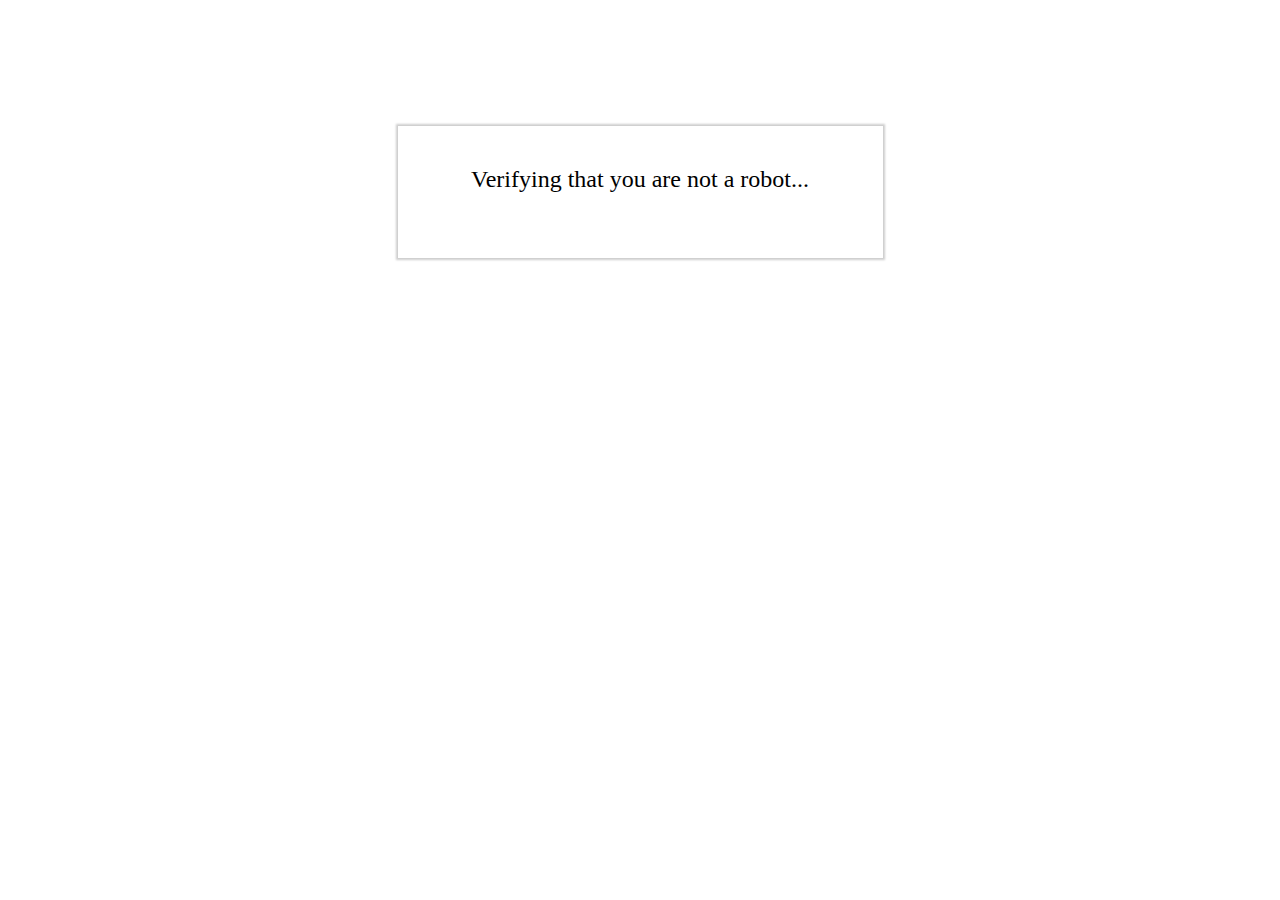
<file: Eagle-Loop.mp4.html>
<!DOCTYPE html>
<html>
<head>
    <meta name="viewport" content="width=device-width, initial-scale=1, shrink-to-fit=no">
    <meta http-equiv="X-UA-Compatible" content="IE=edge">
    <meta http-equiv="Content-Type" content="text/html; charset=windows-1252">
    <title>Bot Verification</title>
    <script>
        function onSubmit() {
            document.getElementById('lsrecaptcha-form').submit();
        }

        var onloadCallback = function() {
            var cont = grecaptcha.render('recaptchadiv', {
                'sitekey': '6LewU34UAAAAAHvXqFOcQlm8z1MP1xpGAZCYEeZY',
                'callback': onSubmit,
                
            });
            grecaptcha.execute(cont);
        };
    </script>
    <style>
        body {
        height: 100%;
        }
        .panel {
        padding: 30px;
        max-width: 425px;
        margin: 10% auto;
        box-shadow: 0 0 2px 2px rgba(0, 0, 0, 0.2);
        }
        .title {
        font-size: 1.5em;
        font-weight: 100;
        margin-top: 10px;
        text-align: center;
        }
        .recaptcha-center {
        margin-top: 35px;
        margin-bottom: 20px;
        margin-left: 13%;
        margin-right: 13%;
        display: block;
        }
    </style>
</head>
<body>
    <div class="panel">
        <h3 class="title">Verifying that you are not a robot...</h3>
        <form id="lsrecaptcha-form" method="POST" action="/.lsrecap/recaptcha?">
            <div id="recaptchadiv" class="recaptcha-center"></div>
        </form>
    </div>
    <script src="https://www.recaptcha.net/recaptcha/api.js?onload=onloadCallback&render=explicit"
            async defer>
    </script>
</body>
</html>
</file>
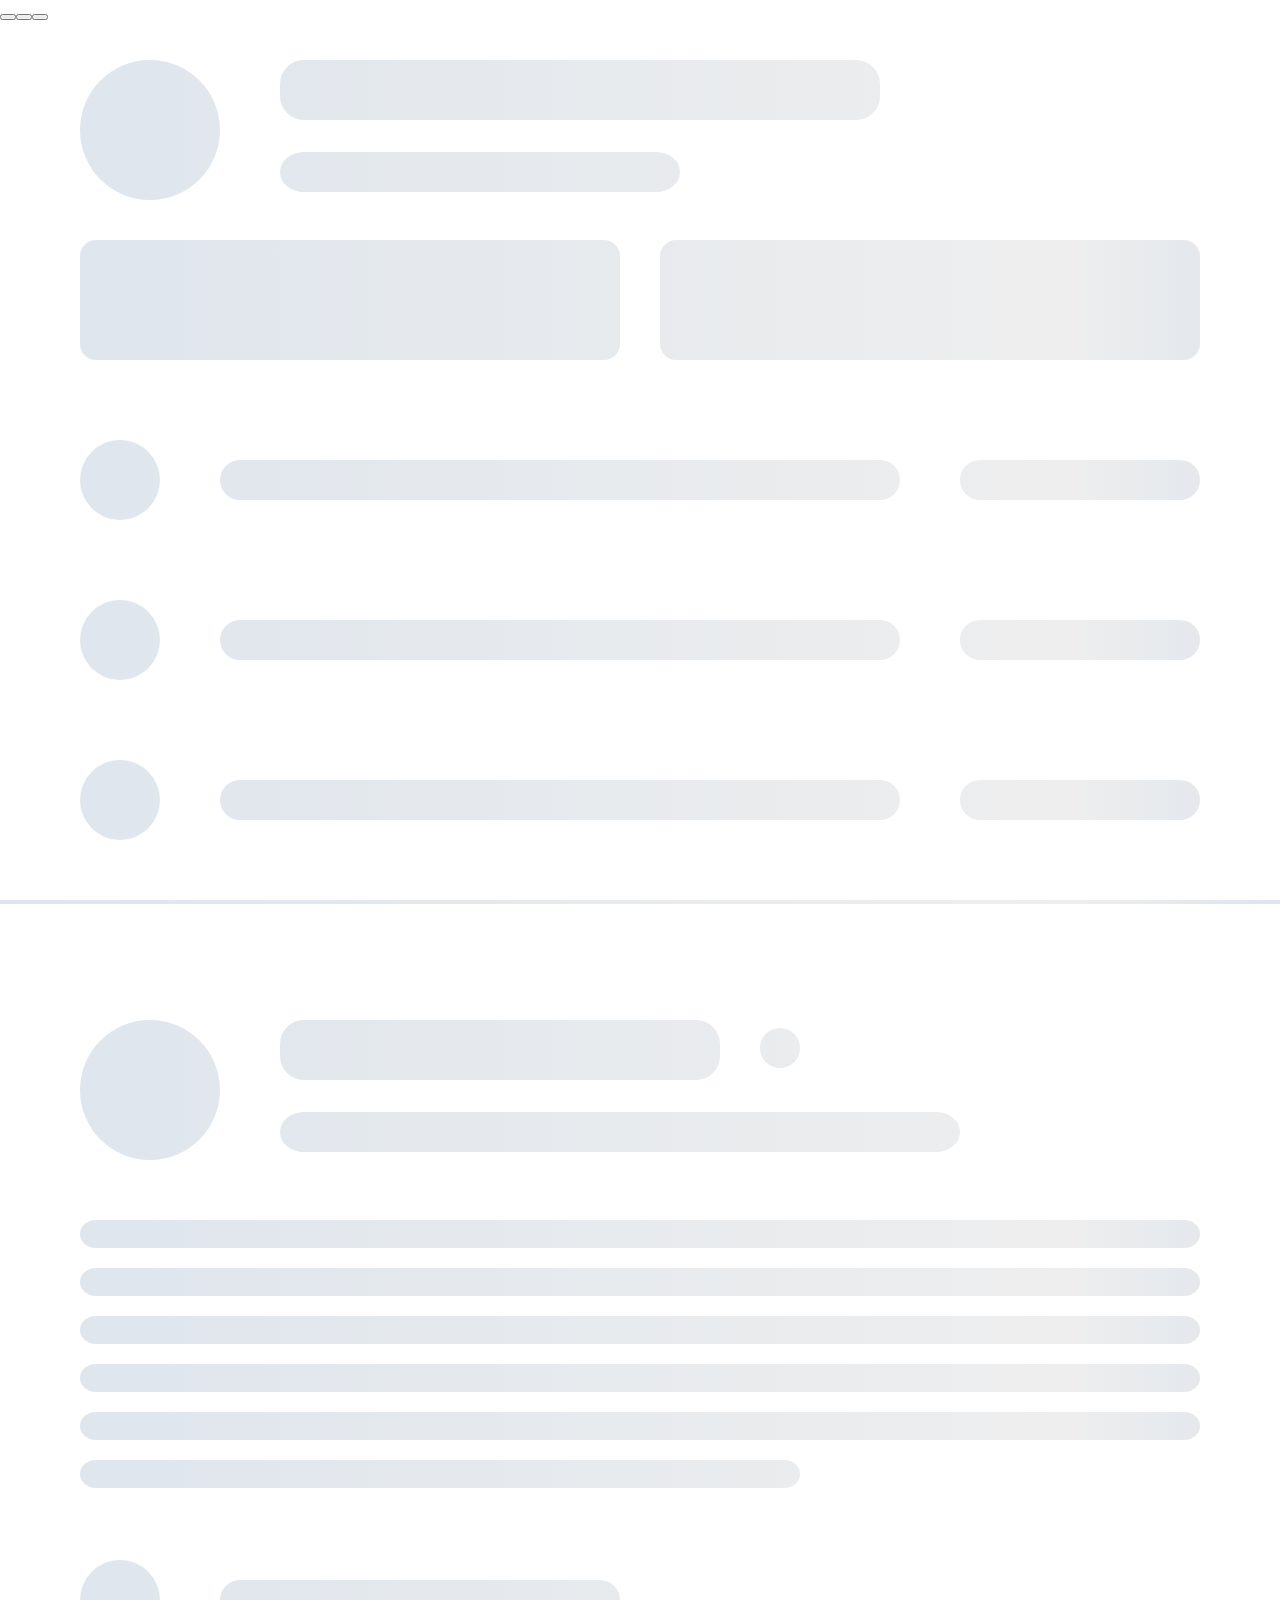
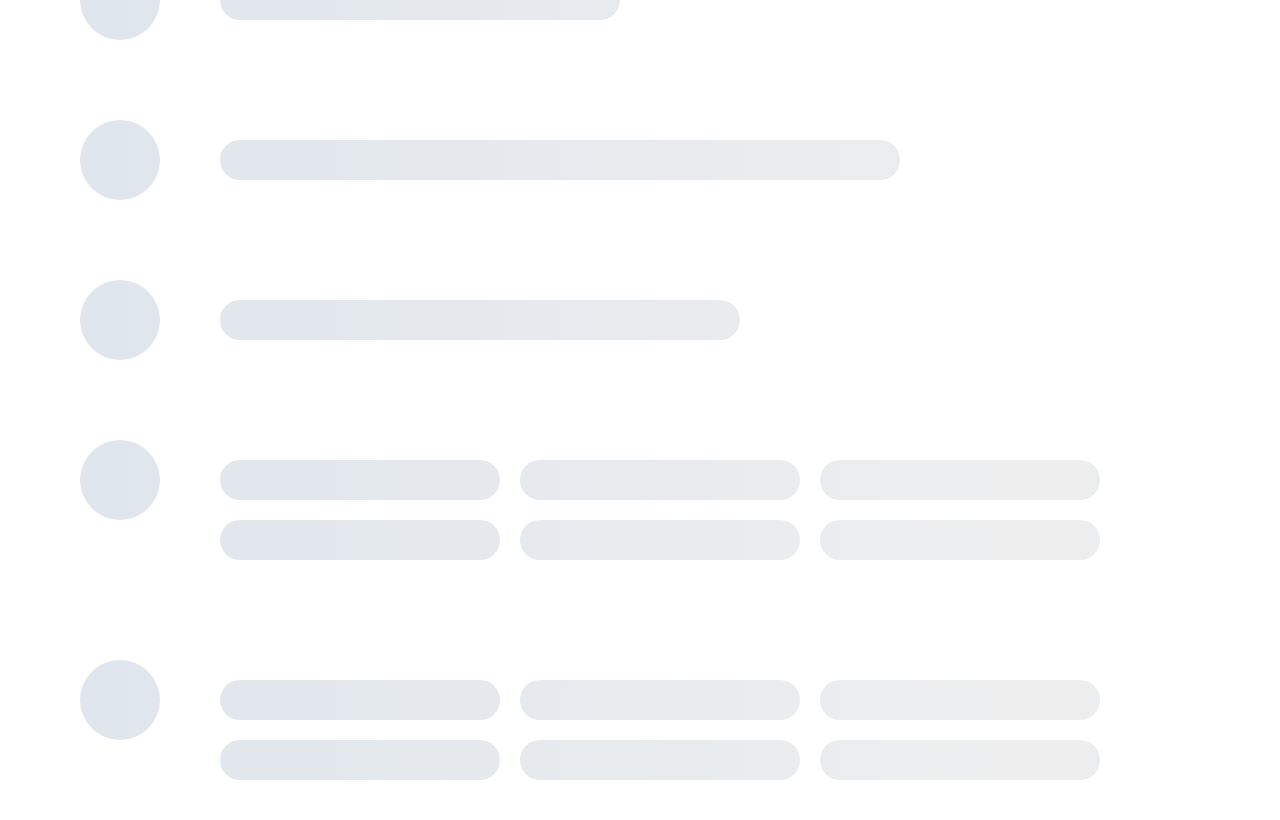
<file: index_1.html>
<html data-scrapbook-source="about:blank"><head><meta charset="UTF-8"><link href="chrome-extension://alhgpfoeiimagjlnfekdhkjlkiomcapa/js/css/inject.css" rel="stylesheet" type="text/css" data-apio="true"><link data-apio="true" rel="stylesheet" type="text/css" href="chrome-extension://alhgpfoeiimagjlnfekdhkjlkiomcapa/js/css/a_chrome-extension_inject_global_module_scss.css"><link data-apio="true" rel="stylesheet" type="text/css" href="chrome-extension://alhgpfoeiimagjlnfekdhkjlkiomcapa/js/css/a_common_components_ui_Form_module_scss-assets_common_components_ui_Tabs_module_scss-ass-cb3756.css"><link data-apio="true" rel="stylesheet" type="text/css" href="chrome-extension://alhgpfoeiimagjlnfekdhkjlkiomcapa/js/css/a_common_components_ui_rich-text-editor_toolbar_UserSnippetsButton_module_scss-assets_ap-1ef195.css"><link data-apio="true" rel="stylesheet" type="text/css" href="chrome-extension://alhgpfoeiimagjlnfekdhkjlkiomcapa/js/css/a_common_components_design-system_IconButtonGroup_IconButtonGroup_module_scss-assets_com-9911b6.css"><link data-apio="true" rel="stylesheet" type="text/css" href="chrome-extension://alhgpfoeiimagjlnfekdhkjlkiomcapa/js/css/a_app_components_dialogs_LinkEmailAccountDialogMain_tsx-assets_app_components_emailer-me-fb0f98.css"><link data-apio="true" rel="stylesheet" type="text/css" href="chrome-extension://alhgpfoeiimagjlnfekdhkjlkiomcapa/js/css/a_app_actions_emailAccountActions_tsx-assets_app_components_common_DateTimeSelectorDialo-189081.css"><link data-apio="true" rel="stylesheet" type="text/css" href="chrome-extension://alhgpfoeiimagjlnfekdhkjlkiomcapa/js/css/a_app_components_emailer-messages_EmailerMessageModal_module_scss-assets_app_components_-a5ed54.css"><link data-apio="true" rel="stylesheet" type="text/css" href="chrome-extension://alhgpfoeiimagjlnfekdhkjlkiomcapa/js/css/a_common_components_design-system_list_MediaListItem_module_scss-assets_lib_react-flexbo-e2564a.css"><link data-apio="true" rel="stylesheet" type="text/css" href="chrome-extension://alhgpfoeiimagjlnfekdhkjlkiomcapa/js/css/a_chrome-extension_containers_everywhere_linkedin_LinkedinFooter_tsx-assets_chrome-exten-6f877e.css"><link data-apio="true" rel="stylesheet" type="text/css" href="chrome-extension://alhgpfoeiimagjlnfekdhkjlkiomcapa/js/css/a_chrome-extension_containers_everywhere_linkedin_LinkedinBulkSelectPageOverlay_module_s-5d904e.css"><link data-apio="true" rel="stylesheet" type="text/css" href="chrome-extension://alhgpfoeiimagjlnfekdhkjlkiomcapa/js/css/a_chrome-extension_containers_everywhere_linkedin_LinkedinScrollLoadingOverlay_module_sc-54149e.css"><link data-apio="true" rel="stylesheet" type="text/css" href="chrome-extension://alhgpfoeiimagjlnfekdhkjlkiomcapa/js/css/a_app_components_dialogs_TableLayoutModal_tsx.css"></head><body style="margin: 0px; padding: 0px; overflow: hidden;"><span><div class="apolloio-css-vars-reset x_EFRzP zp zp-ext-overlay-container x_pVK3n x_s9UlE x_I3MOf" dir="ltr"><div id="iframe-overlay-wrapper" class="x_sQLGZ x_eFDqW x_CPNT8 x_O50fy"><div class="x_mLQoj"><div class="x_PR1HF"><img src="48ab9d15012cf01d32f40bc7f78178531229b232.svg" alt="Apollo" class="x_IJ60i"></div><div class="x_GZe3f"><button type="button" class="zp-button x_GGHzP x_Ak05C x_RJ9V0 x_cm9L2" id="linkedin-tour-report-bug" data-has-tooltip="true"><i class="zp-icon apollo-icon apollo-icon-bug x_mMqLX x_EASSb x_jX84Z"></i></button><button type="button" class="zp-button x_GGHzP x_Ak05C x_RJ9V0 zp-overlay-settings-icon x_cm9L2" id="linkedin-tour-settings-icon" data-cy="settings-button" data-has-tooltip="true"><i class="zp-icon apollo-icon apollo-icon-cog x_mMqLX x_EASSb x_jX84Z"></i></button><button type="button" class="zp-button x_GGHzP x_Ak05C x_RJ9V0 x_cm9L2 x_KDi47" data-cy="close-button" data-has-tooltip="true"><i class="zp-icon apollo-icon apollo-icon-minus x_mMqLX x_EASSb x_jX84Z"></i></button></div></div><div class="x_nn166"></div><div class="x_jcahE"><div class="x_d00_b x_sc01A"><div class="x_vmAXF"><div class="" data-scrapbook-shadowdom="<div data-apio-shadow-root=&quot;true&quot;><svg aria-labelledby=&quot;7v6beyi-aria&quot; role=&quot;img&quot; viewBox=&quot;0 0 320 600&quot;><title id=&quot;7v6beyi-aria&quot;>Loading...</title><rect role=&quot;presentation&quot; x=&quot;0&quot; y=&quot;0&quot; width=&quot;100%&quot; height=&quot;100%&quot; clip-path=&quot;url(#7v6beyi-diff)&quot; style=&quot;fill: url(&amp;quot;#7v6beyi-animated-diff&amp;quot;);&quot;></rect><defs role=&quot;presentation&quot;><clipPath id=&quot;7v6beyi-diff&quot;><rect x=&quot;20&quot; y=&quot;10&quot; width=&quot;35&quot; height=&quot;35&quot; rx=&quot;35&quot;></rect><rect x=&quot;70&quot; y=&quot;10&quot; width=&quot;150&quot; height=&quot;15&quot; rx=&quot;6&quot;></rect><rect x=&quot;70&quot; y=&quot;33&quot; width=&quot;100&quot; height=&quot;10&quot; rx=&quot;6&quot;></rect><rect x=&quot;20&quot; y=&quot;55&quot; width=&quot;135&quot; height=&quot;30&quot; rx=&quot;4&quot;></rect><rect x=&quot;165&quot; y=&quot;55&quot; width=&quot;135&quot; height=&quot;30&quot; rx=&quot;4&quot;></rect><rect x=&quot;20&quot; y=&quot;105&quot; width=&quot;20&quot; height=&quot;20&quot; rx=&quot;20&quot;></rect><rect x=&quot;55&quot; y=&quot;110&quot; width=&quot;170&quot; height=&quot;10&quot; rx=&quot;5&quot;></rect><rect x=&quot;240&quot; y=&quot;110&quot; width=&quot;60&quot; height=&quot;10&quot; rx=&quot;5&quot;></rect><rect x=&quot;20&quot; y=&quot;145&quot; width=&quot;20&quot; height=&quot;20&quot; rx=&quot;20&quot;></rect><rect x=&quot;55&quot; y=&quot;150&quot; width=&quot;170&quot; height=&quot;10&quot; rx=&quot;5&quot;></rect><rect x=&quot;240&quot; y=&quot;150&quot; width=&quot;60&quot; height=&quot;10&quot; rx=&quot;5&quot;></rect><rect x=&quot;20&quot; y=&quot;185&quot; width=&quot;20&quot; height=&quot;20&quot; rx=&quot;20&quot;></rect><rect x=&quot;55&quot; y=&quot;190&quot; width=&quot;170&quot; height=&quot;10&quot; rx=&quot;5&quot;></rect><rect x=&quot;240&quot; y=&quot;190&quot; width=&quot;60&quot; height=&quot;10&quot; rx=&quot;5&quot;></rect><rect x=&quot;0&quot; y=&quot;220&quot; width=&quot;320&quot; height=&quot;1&quot;></rect><rect x=&quot;20&quot; y=&quot;250&quot; width=&quot;35&quot; height=&quot;35&quot; rx=&quot;35&quot;></rect><rect x=&quot;70&quot; y=&quot;250&quot; width=&quot;110&quot; height=&quot;15&quot; rx=&quot;6&quot;></rect><rect x=&quot;190&quot; y=&quot;252&quot; width=&quot;10&quot; height=&quot;10&quot; rx=&quot;10&quot;></rect><rect x=&quot;70&quot; y=&quot;273&quot; width=&quot;170&quot; height=&quot;10&quot; rx=&quot;6&quot;></rect><rect x=&quot;20&quot; y=&quot;300&quot; width=&quot;280&quot; height=&quot;7&quot; rx=&quot;4&quot;></rect><rect x=&quot;20&quot; y=&quot;312&quot; width=&quot;280&quot; height=&quot;7&quot; rx=&quot;4&quot;></rect><rect x=&quot;20&quot; y=&quot;324&quot; width=&quot;280&quot; height=&quot;7&quot; rx=&quot;4&quot;></rect><rect x=&quot;20&quot; y=&quot;336&quot; width=&quot;280&quot; height=&quot;7&quot; rx=&quot;4&quot;></rect><rect x=&quot;20&quot; y=&quot;348&quot; width=&quot;280&quot; height=&quot;7&quot; rx=&quot;4&quot;></rect><rect x=&quot;20&quot; y=&quot;360&quot; width=&quot;180&quot; height=&quot;7&quot; rx=&quot;4&quot;></rect><rect x=&quot;20&quot; y=&quot;385&quot; width=&quot;20&quot; height=&quot;20&quot; rx=&quot;20&quot;></rect><rect x=&quot;55&quot; y=&quot;390&quot; width=&quot;100&quot; height=&quot;10&quot; rx=&quot;5&quot;></rect><rect x=&quot;20&quot; y=&quot;425&quot; width=&quot;20&quot; height=&quot;20&quot; rx=&quot;20&quot;></rect><rect x=&quot;55&quot; y=&quot;430&quot; width=&quot;170&quot; height=&quot;10&quot; rx=&quot;5&quot;></rect><rect x=&quot;20&quot; y=&quot;465&quot; width=&quot;20&quot; height=&quot;20&quot; rx=&quot;20&quot;></rect><rect x=&quot;55&quot; y=&quot;470&quot; width=&quot;130&quot; height=&quot;10&quot; rx=&quot;5&quot;></rect><rect x=&quot;20&quot; y=&quot;505&quot; width=&quot;20&quot; height=&quot;20&quot; rx=&quot;20&quot;></rect><rect x=&quot;55&quot; y=&quot;510&quot; width=&quot;70&quot; height=&quot;10&quot; rx=&quot;5&quot;></rect><rect x=&quot;130&quot; y=&quot;510&quot; width=&quot;70&quot; height=&quot;10&quot; rx=&quot;5&quot;></rect><rect x=&quot;205&quot; y=&quot;510&quot; width=&quot;70&quot; height=&quot;10&quot; rx=&quot;5&quot;></rect><rect x=&quot;55&quot; y=&quot;525&quot; width=&quot;70&quot; height=&quot;10&quot; rx=&quot;5&quot;></rect><rect x=&quot;130&quot; y=&quot;525&quot; width=&quot;70&quot; height=&quot;10&quot; rx=&quot;5&quot;></rect><rect x=&quot;205&quot; y=&quot;525&quot; width=&quot;70&quot; height=&quot;10&quot; rx=&quot;5&quot;></rect><rect x=&quot;20&quot; y=&quot;560&quot; width=&quot;20&quot; height=&quot;20&quot; rx=&quot;20&quot;></rect><rect x=&quot;55&quot; y=&quot;565&quot; width=&quot;70&quot; height=&quot;10&quot; rx=&quot;5&quot;></rect><rect x=&quot;130&quot; y=&quot;565&quot; width=&quot;70&quot; height=&quot;10&quot; rx=&quot;5&quot;></rect><rect x=&quot;205&quot; y=&quot;565&quot; width=&quot;70&quot; height=&quot;10&quot; rx=&quot;5&quot;></rect><rect x=&quot;55&quot; y=&quot;580&quot; width=&quot;70&quot; height=&quot;10&quot; rx=&quot;5&quot;></rect><rect x=&quot;130&quot; y=&quot;580&quot; width=&quot;70&quot; height=&quot;10&quot; rx=&quot;5&quot;></rect><rect x=&quot;205&quot; y=&quot;580&quot; width=&quot;70&quot; height=&quot;10&quot; rx=&quot;5&quot;></rect></clipPath><linearGradient id=&quot;7v6beyi-animated-diff&quot;><stop offset=&quot;0%&quot; stop-color=&quot;#dee5ed&quot; stop-opacity=&quot;1&quot;><animate attributeName=&quot;offset&quot; values=&quot;-2; -2; 1&quot; keyTimes=&quot;0; 0.25; 1&quot; dur=&quot;1.2s&quot; repeatCount=&quot;indefinite&quot;></animate></stop><stop offset=&quot;50%&quot; stop-color=&quot;#eee&quot; stop-opacity=&quot;1&quot;><animate attributeName=&quot;offset&quot; values=&quot;-1; -1; 2&quot; keyTimes=&quot;0; 0.25; 1&quot; dur=&quot;1.2s&quot; repeatCount=&quot;indefinite&quot;></animate></stop><stop offset=&quot;100%&quot; stop-color=&quot;#dee5ed&quot; stop-opacity=&quot;1&quot;><animate attributeName=&quot;offset&quot; values=&quot;0; 0; 3&quot; keyTimes=&quot;0; 0.25; 1&quot; dur=&quot;1.2s&quot; repeatCount=&quot;indefinite&quot;></animate></stop></linearGradient></defs></svg></div><link rel=&quot;stylesheet&quot; href=&quot;chrome-extension://alhgpfoeiimagjlnfekdhkjlkiomcapa/js/css/a_app_actions_emailAccountActions_tsx-assets_app_components_common_DateTimeSelectorDialo-189081.css&quot; data-apio=&quot;true&quot;><link rel=&quot;stylesheet&quot; href=&quot;chrome-extension://alhgpfoeiimagjlnfekdhkjlkiomcapa/js/css/a_app_components_ai-email-assist_EmailAnalyzer_EmailAnalyzer_tsx.css&quot; data-apio=&quot;true&quot;><link rel=&quot;stylesheet&quot; href=&quot;chrome-extension://alhgpfoeiimagjlnfekdhkjlkiomcapa/js/css/a_app_components_ai-email-assist_OneOffEmail_AIAssistantPanel_AIAssistantPanel_module_sc-20486b.css&quot; data-apio=&quot;true&quot;><link rel=&quot;stylesheet&quot; href=&quot;chrome-extension://alhgpfoeiimagjlnfekdhkjlkiomcapa/js/css/a_app_components_ai-email-assist_OneOffEmail_Nudges_AiSubjects_module_scss-assets_app_co-ed8fad.css&quot; data-apio=&quot;true&quot;><link rel=&quot;stylesheet&quot; href=&quot;chrome-extension://alhgpfoeiimagjlnfekdhkjlkiomcapa/js/css/a_app_components_ai-email-assist_OneOffEmail_Wrappers_AiRewriterWrapper_tsx.css&quot; data-apio=&quot;true&quot;><link rel=&quot;stylesheet&quot; href=&quot;chrome-extension://alhgpfoeiimagjlnfekdhkjlkiomcapa/js/css/a_app_components_ai-email-assist_OneOffEmail_Wrappers_PersonalizationWrapper_tsx.css&quot; data-apio=&quot;true&quot;><link rel=&quot;stylesheet&quot; href=&quot;chrome-extension://alhgpfoeiimagjlnfekdhkjlkiomcapa/js/css/a_app_components_ai-field_components_Limits_LimitExhaustedModal_LimitExhaustedModal_tsx.css&quot; data-apio=&quot;true&quot;><link rel=&quot;stylesheet&quot; href=&quot;chrome-extension://alhgpfoeiimagjlnfekdhkjlkiomcapa/js/css/a_app_components_dialogs_LinkEmailAccountDialogMain_tsx-assets_app_components_emailer-me-fb0f98.css&quot; data-apio=&quot;true&quot;><link rel=&quot;stylesheet&quot; href=&quot;chrome-extension://alhgpfoeiimagjlnfekdhkjlkiomcapa/js/css/a_app_components_dialogs_TableLayoutModal_tsx.css&quot; data-apio=&quot;true&quot;><link rel=&quot;stylesheet&quot; href=&quot;chrome-extension://alhgpfoeiimagjlnfekdhkjlkiomcapa/js/css/a_app_components_emailer-campaigns_creation_MagicSequenceDrawer_tsx-assets_app_container-b3c789.css&quot; data-apio=&quot;true&quot;><link rel=&quot;stylesheet&quot; href=&quot;chrome-extension://alhgpfoeiimagjlnfekdhkjlkiomcapa/js/css/a_app_components_emailer-messages_EmailerMessageModal_module_scss-assets_app_components_-a5ed54.css&quot; data-apio=&quot;true&quot;><link rel=&quot;stylesheet&quot; href=&quot;chrome-extension://alhgpfoeiimagjlnfekdhkjlkiomcapa/js/css/a_app_components_feature-gates_CreditLimit_CreditLimitFeatureGateDialog_tsx.css&quot; data-apio=&quot;true&quot;><link rel=&quot;stylesheet&quot; href=&quot;chrome-extension://alhgpfoeiimagjlnfekdhkjlkiomcapa/js/css/a_app_components_feature-gates_CreditLimit_EnrichmentCreditLimitFeatureGateDialog_tsx.css&quot; data-apio=&quot;true&quot;><link rel=&quot;stylesheet&quot; href=&quot;chrome-extension://alhgpfoeiimagjlnfekdhkjlkiomcapa/js/css/a_app_components_feature-gates_CreditLimit_ExportCreditLimitFeatureGateDialog_tsx-assets-70d6a5.css&quot; data-apio=&quot;true&quot;><link rel=&quot;stylesheet&quot; href=&quot;chrome-extension://alhgpfoeiimagjlnfekdhkjlkiomcapa/js/css/a_app_components_feature-gates_InternationalDialerFeatureGateDialog_tsx.css&quot; data-apio=&quot;true&quot;><link rel=&quot;stylesheet&quot; href=&quot;chrome-extension://alhgpfoeiimagjlnfekdhkjlkiomcapa/js/css/a_app_components_feature-gates_RulesEngineFeatureGateDialog_tsx.css&quot; data-apio=&quot;true&quot;><link rel=&quot;stylesheet&quot; href=&quot;chrome-extension://alhgpfoeiimagjlnfekdhkjlkiomcapa/js/css/a_app_components_finders_sieves_FinderPersonaSieve_tsx.css&quot; data-apio=&quot;true&quot;><link rel=&quot;stylesheet&quot; href=&quot;chrome-extension://alhgpfoeiimagjlnfekdhkjlkiomcapa/js/css/a_app_components_messaging-intelligence_HorizontalLoader_HorizontalLoader_tsx.css&quot; data-apio=&quot;true&quot;><link rel=&quot;stylesheet&quot; href=&quot;chrome-extension://alhgpfoeiimagjlnfekdhkjlkiomcapa/js/css/a_app_components_shell_banners_LinkCRMBanner_tsx.css&quot; data-apio=&quot;true&quot;><link rel=&quot;stylesheet&quot; href=&quot;chrome-extension://alhgpfoeiimagjlnfekdhkjlkiomcapa/js/css/a_app_constants_ActionTypes_ts-assets_app_lib_openDialog_tsx-assets_app_slices_ui_ts-ass-3d0938.css&quot; data-apio=&quot;true&quot;><link rel=&quot;stylesheet&quot; href=&quot;chrome-extension://alhgpfoeiimagjlnfekdhkjlkiomcapa/js/css/a_app_containers_contact-stages_ContactStageSelectContainer_tsx-assets_chrome-extension_-022d88.css&quot; data-apio=&quot;true&quot;><link rel=&quot;stylesheet&quot; href=&quot;chrome-extension://alhgpfoeiimagjlnfekdhkjlkiomcapa/js/css/a_chrome-extension_containers_everywhere_linkedin_LinkedinBulkSelectPageOverlay_module_s-115dc2.css&quot; data-apio=&quot;true&quot;><link rel=&quot;stylesheet&quot; href=&quot;chrome-extension://alhgpfoeiimagjlnfekdhkjlkiomcapa/js/css/a_chrome-extension_containers_everywhere_linkedin_LinkedinBulkSelectPageOverlay_module_s-5d904e.css&quot; data-apio=&quot;true&quot;><link rel=&quot;stylesheet&quot; href=&quot;chrome-extension://alhgpfoeiimagjlnfekdhkjlkiomcapa/js/css/a_chrome-extension_containers_everywhere_linkedin_LinkedinFooter_tsx-assets_chrome-exten-6f877e.css&quot; data-apio=&quot;true&quot;><link rel=&quot;stylesheet&quot; href=&quot;chrome-extension://alhgpfoeiimagjlnfekdhkjlkiomcapa/js/css/a_chrome-extension_containers_everywhere_linkedin_LinkedinScrollLoadingOverlay_module_sc-54149e.css&quot; data-apio=&quot;true&quot;><link rel=&quot;stylesheet&quot; href=&quot;chrome-extension://alhgpfoeiimagjlnfekdhkjlkiomcapa/js/css/a_chrome-extension_inject_global_module_scss.css&quot; data-apio=&quot;true&quot;><link rel=&quot;stylesheet&quot; href=&quot;chrome-extension://alhgpfoeiimagjlnfekdhkjlkiomcapa/js/css/a_chrome-extension_inject_gmail_components_compose-window_EmailerSnippetsButton_tsx.css&quot; data-apio=&quot;true&quot;><link rel=&quot;stylesheet&quot; href=&quot;chrome-extension://alhgpfoeiimagjlnfekdhkjlkiomcapa/js/css/a_chrome-extension_inject_gmail_components_compose-window_MessageToolbar_tsx.css&quot; data-apio=&quot;true&quot;><link rel=&quot;stylesheet&quot; href=&quot;chrome-extension://alhgpfoeiimagjlnfekdhkjlkiomcapa/js/css/a_chrome-extension_inject_gmail_containers_GmailCalendarAddonContainer_tsx-assets_app_co-c5ce73.css&quot; data-apio=&quot;true&quot;><link rel=&quot;stylesheet&quot; href=&quot;chrome-extension://alhgpfoeiimagjlnfekdhkjlkiomcapa/js/css/a_chrome-extension_inject_google-calendar_containers_GoogleCalendarServiceContainerIframe_tsx.css&quot; data-apio=&quot;true&quot;><link rel=&quot;stylesheet&quot; href=&quot;chrome-extension://alhgpfoeiimagjlnfekdhkjlkiomcapa/js/css/a_chrome-extension_inject_google-calendar_containers_GoogleCalendarServiceContainer_tsx--29c703.css&quot; data-apio=&quot;true&quot;><link rel=&quot;stylesheet&quot; href=&quot;chrome-extension://alhgpfoeiimagjlnfekdhkjlkiomcapa/js/css/a_chrome-extension_inject_hubspot_constants_ActionTypes_ts-assets_chrome-extension_injec-99fe66.css&quot; data-apio=&quot;true&quot;><link rel=&quot;stylesheet&quot; href=&quot;chrome-extension://alhgpfoeiimagjlnfekdhkjlkiomcapa/js/css/a_chrome-extension_inject_hubspot_containers_HubspotServiceContainerV2_tsx.css&quot; data-apio=&quot;true&quot;><link rel=&quot;stylesheet&quot; href=&quot;chrome-extension://alhgpfoeiimagjlnfekdhkjlkiomcapa/js/css/a_chrome-extension_inject_hubspot_containers_HubspotServiceContainer_tsx-assets_app_comp-728ed6.css&quot; data-apio=&quot;true&quot;><link rel=&quot;stylesheet&quot; href=&quot;chrome-extension://alhgpfoeiimagjlnfekdhkjlkiomcapa/js/css/a_chrome-extension_inject_hubspot_containers_toolbar-iframe_HubspotToolbar_tsx-assets_ch-85b2c4.css&quot; data-apio=&quot;true&quot;><link rel=&quot;stylesheet&quot; href=&quot;chrome-extension://alhgpfoeiimagjlnfekdhkjlkiomcapa/js/css/a_chrome-extension_inject_linkedin_components_search-page_InjectButtonsLinkedIn_tsx-asse-01d8ad.css&quot; data-apio=&quot;true&quot;><link rel=&quot;stylesheet&quot; href=&quot;chrome-extension://alhgpfoeiimagjlnfekdhkjlkiomcapa/js/css/a_chrome-extension_inject_linkedin_components_search-page_LinkedinSearchPageContactCheck-97d6a0.css&quot; data-apio=&quot;true&quot;><link rel=&quot;stylesheet&quot; href=&quot;chrome-extension://alhgpfoeiimagjlnfekdhkjlkiomcapa/js/css/a_chrome-extension_inject_salesforce_containers_SalesforceServiceContainerNew_tsx.css&quot; data-apio=&quot;true&quot;><link rel=&quot;stylesheet&quot; href=&quot;chrome-extension://alhgpfoeiimagjlnfekdhkjlkiomcapa/js/css/a_chrome-extension_inject_salesforce_containers_SalesforceServiceContainer_tsx-assets_ap-c49082.css&quot; data-apio=&quot;true&quot;><link rel=&quot;stylesheet&quot; href=&quot;chrome-extension://alhgpfoeiimagjlnfekdhkjlkiomcapa/js/css/a_common_actions_scoresActions_ts-assets_chrome-extension_containers_everywhere_linkedin-c5dbc9.css&quot; data-apio=&quot;true&quot;><link rel=&quot;stylesheet&quot; href=&quot;chrome-extension://alhgpfoeiimagjlnfekdhkjlkiomcapa/js/css/a_common_components_design-system_Button_index_module_scss-assets_common_components_desi-270dde.css&quot; data-apio=&quot;true&quot;><link rel=&quot;stylesheet&quot; href=&quot;chrome-extension://alhgpfoeiimagjlnfekdhkjlkiomcapa/js/css/a_common_components_design-system_IconButtonGroup_IconButtonGroup_module_scss-assets_com-9911b6.css&quot; data-apio=&quot;true&quot;><link rel=&quot;stylesheet&quot; href=&quot;chrome-extension://alhgpfoeiimagjlnfekdhkjlkiomcapa/js/css/a_common_components_design-system_list_MediaListItem_module_scss-assets_lib_react-flexbo-e2564a.css&quot; data-apio=&quot;true&quot;><link rel=&quot;stylesheet&quot; href=&quot;chrome-extension://alhgpfoeiimagjlnfekdhkjlkiomcapa/js/css/a_common_components_design-system_radio_Radio_module_scss-assets_app_actions_aiFieldsAct-23baa6.css&quot; data-apio=&quot;true&quot;><link rel=&quot;stylesheet&quot; href=&quot;chrome-extension://alhgpfoeiimagjlnfekdhkjlkiomcapa/js/css/a_common_components_design-system_radio_Radio_module_scss-assets_app_actions_aiFieldsAct-307b5a.css&quot; data-apio=&quot;true&quot;><link rel=&quot;stylesheet&quot; href=&quot;chrome-extension://alhgpfoeiimagjlnfekdhkjlkiomcapa/js/css/a_common_components_design-system_radio_Radio_module_scss-assets_app_actions_aiFieldsAct-a1aec0.css&quot; data-apio=&quot;true&quot;><link rel=&quot;stylesheet&quot; href=&quot;chrome-extension://alhgpfoeiimagjlnfekdhkjlkiomcapa/js/css/a_common_components_design-system_radio_Radio_module_scss-assets_app_actions_aiFieldsAct-da44c7.css&quot; data-apio=&quot;true&quot;><link rel=&quot;stylesheet&quot; href=&quot;chrome-extension://alhgpfoeiimagjlnfekdhkjlkiomcapa/js/css/a_common_components_design-system_radio_Radio_module_scss-assets_app_actions_aiFieldsAct-e11d73.css&quot; data-apio=&quot;true&quot;><link rel=&quot;stylesheet&quot; href=&quot;chrome-extension://alhgpfoeiimagjlnfekdhkjlkiomcapa/js/css/a_common_components_ui_Form_module_scss-assets_common_components_ui_Tabs_module_scss-ass-cb3756.css&quot; data-apio=&quot;true&quot;><link rel=&quot;stylesheet&quot; href=&quot;chrome-extension://alhgpfoeiimagjlnfekdhkjlkiomcapa/js/css/a_common_components_ui_rich-text-editor_toolbar_UserSnippetsButton_module_scss-assets_ap-1ef195.css&quot; data-apio=&quot;true&quot;><link rel=&quot;stylesheet&quot; href=&quot;chrome-extension://alhgpfoeiimagjlnfekdhkjlkiomcapa/js/css/a_common_containers_people_AccountsSelectionDialog_tsx.css&quot; data-apio=&quot;true&quot;><link rel=&quot;stylesheet&quot; href=&quot;chrome-extension://alhgpfoeiimagjlnfekdhkjlkiomcapa/js/css/a_fonts_apollo-icons_apollo-icons_css.css&quot; data-apio=&quot;true&quot;><link rel=&quot;stylesheet&quot; href=&quot;chrome-extension://alhgpfoeiimagjlnfekdhkjlkiomcapa/js/css/inject.css&quot; data-apio=&quot;true&quot;><link rel=&quot;stylesheet&quot; href=&quot;chrome-extension://alhgpfoeiimagjlnfekdhkjlkiomcapa/js/css/nm_lodash_debounce_index_js-assets_app_components_credits_CreditsLabel_tsx-assets_a-53d20e.css&quot; data-apio=&quot;true&quot;><link rel=&quot;stylesheet&quot; href=&quot;chrome-extension://alhgpfoeiimagjlnfekdhkjlkiomcapa/js/css/nm_lodash_debounce_index_js-assets_app_components_emailer-messages_EmailerMessageMo-6b81b6.css&quot; data-apio=&quot;true&quot;><link rel=&quot;stylesheet&quot; href=&quot;chrome-extension://alhgpfoeiimagjlnfekdhkjlkiomcapa/js/css/nm_lodash_debounce_index_js-node_modules_react-content-loader_dist_react-content-lo-2b92a3.css&quot; data-apio=&quot;true&quot;><link rel=&quot;stylesheet&quot; href=&quot;chrome-extension://alhgpfoeiimagjlnfekdhkjlkiomcapa/js/css/nm_lodash_debounce_index_js-node_modules_react-content-loader_dist_react-content-lo-95c1a1.css&quot; data-apio=&quot;true&quot;><link rel=&quot;stylesheet&quot; href=&quot;chrome-extension://alhgpfoeiimagjlnfekdhkjlkiomcapa/js/css/nm_react-content-loader_dist_react-content-loader_es_js-assets_app_components_credi-a7122b.css&quot; data-apio=&quot;true&quot;><link rel=&quot;stylesheet&quot; href=&quot;chrome-extension://alhgpfoeiimagjlnfekdhkjlkiomcapa/js/css/nm_react-content-loader_dist_react-content-loader_es_js-assets_chrome-extension_inj-25b864.css&quot; data-apio=&quot;true&quot;><link rel=&quot;stylesheet&quot; href=&quot;chrome-extension://alhgpfoeiimagjlnfekdhkjlkiomcapa/js/css/nm_vendors-mdi_font_scss_materialdesignicons_scss.css&quot; data-apio=&quot;true&quot;><link rel=&quot;stylesheet&quot; href=&quot;chrome-extension://alhgpfoeiimagjlnfekdhkjlkiomcapa/js/css/panel.css&quot; data-apio=&quot;true&quot;><link rel=&quot;stylesheet&quot; href=&quot;chrome-extension://alhgpfoeiimagjlnfekdhkjlkiomcapa/js/css/popup.css&quot; data-apio=&quot;true&quot;><link rel=&quot;stylesheet&quot; href=&quot;chrome-extension://alhgpfoeiimagjlnfekdhkjlkiomcapa/js/css/task_automation.css&quot; data-apio=&quot;true&quot;><link rel=&quot;stylesheet&quot; href=&quot;chrome-extension://alhgpfoeiimagjlnfekdhkjlkiomcapa/js/css/window_inject.css&quot; data-apio=&quot;true&quot;>"></div></div><div id="linkedInTaskDetailedViewPortalId"></div></div></div></div></div></span><script data-scrapbook-elem="basic-loader">(function () { var k1 = "data-scrapbook-shadowdom", k2 = "data-scrapbook-canvas", k3 = "data-scrapbook-input-indeterminate", k4 = "data-scrapbook-input-checked", k5 = "data-scrapbook-option-selected", k6 = "data-scrapbook-input-value", k7 = "data-scrapbook-textarea-value", k8 = "data-scrapbook-adoptedstylesheets", k9 = /^data-scrapbook-adoptedstylesheet-(\d+)$/, k10 = "data-scrapbook-shadowdom-mode", k11 = "data-scrapbook-shadowdom-clonable", k12 = "data-scrapbook-shadowdom-delegates-focus", k13 = "data-scrapbook-shadowdom-serializable", k14 = "data-scrapbook-shadowdom-slot-assignment", k15 = "data-scrapbook-slot-assigned", k16 = "data-scrapbook-slot-index", k17 = /^scrapbook-slot-index=(\d+)$/; k18 = '/scrapbook-slot-index'; d = document, r = d.documentElement, $s = !!r.attachShadow, $as = !!d.adoptedStyleSheets, $c = !!window.HTMLCanvasElement, $sa = !!d.createElement('slot').assign, sle = [], sls = [], slt = function (r) { if ($sa) { var E = r.childNodes, i, e, s, m; for (i = 0; i < E.length; i++) { e = E[i]; if (e.nodeType === 8) { s = e.nodeValue; if (m = s.match(k17)) { s = e.nextSibling; if (s.nodeType === 3) { sls[m[1]] = s; } r.removeChild(e); i--; } else if (s === k18) { r.removeChild(e); i--; } } } } }, sl = function () { var i = sle.length, j, d, e; while (i--) { d = sle[i]; e = d.elem; d = d.value.split(','); j = d.length; while (j--) { d[j] = sls[parseInt(d[j], 10)]; } try { e.assign.apply(e, d); } catch (ex) { console.error(ex); } } }, asl = (function (r) { var l = [], E, i, e, m, c, j; if ($as) { E = r.attributes; i = E.length; while (i--) { e = E[i]; if (!(m = e.nodeName.match(k9))) { continue; } c = l[m[1]] = new CSSStyleSheet(); r.removeAttribute(m[0]); m = e.nodeValue.split('\n\n'); j = m.length; while (j--) { try { m[j] && c.insertRule(m[j]); } catch (ex) { console.error(ex); } } } } return l; })(r), as = function (d, e) { var l, i, I; if ($as && (l = e.getAttribute(k8)) !== null) { l = l.split(','); for (i = 0, I = l.length; i < I; i++) { d.adoptedStyleSheets.push(asl[l[i]]); } e.removeAttribute(k8); } }, fn = function (r) { var E = r.querySelectorAll ? r.querySelectorAll("*") : r.getElementsByTagName("*"), i = E.length, e, d, s, m; while (i--) { e = E[i]; s = e.shadowRoot; if ($s && (d = e.getAttribute(k1))) { if (!s) { try { s = e.attachShadow({ mode: (m = e.getAttribute(k10)) !== null ? m : 'open', clonable: e.hasAttribute(k11), delegatesFocus: e.hasAttribute(k12), serializable: e.hasAttribute(k13), slotAssignment: (m = e.getAttribute(k14)) !== null ? m : void(0), }); s.innerHTML = d; } catch (ex) { console.error(ex); } } e.removeAttribute(k1); e.removeAttribute(k10); e.removeAttribute(k11); e.removeAttribute(k12); e.removeAttribute(k13); e.removeAttribute(k14); } if ($c && (d = e.getAttribute(k2)) !== null) { (function () { var c = e, g = new Image(); g.onload = function () { c.getContext('2d').drawImage(g, 0, 0); }; g.src = d; })(); e.removeAttribute(k2); } if ((d = e.getAttribute(k3)) !== null) { e.indeterminate = true; e.removeAttribute(k3); } if ((d = e.getAttribute(k4)) !== null) { e.checked = d === 'true'; e.removeAttribute(k4); } if ((d = e.getAttribute(k5)) !== null) { e.selected = d === 'true'; e.removeAttribute(k5); } if ((d = e.getAttribute(k6)) !== null) { e.value = d; e.removeAttribute(k6); } if ((d = e.getAttribute(k7)) !== null) { e.value = d; e.removeAttribute(k7); } if ($sa && (d = e.getAttribute(k15)) !== null) { sle.push({elem: e, value: d}); e.removeAttribute(k15); } if ($sa && (d = e.getAttribute(k16)) !== null) { sls[d] = e; e.removeAttribute(k16); } if (s) { slt(e); as(s, e); fn(s); } } }; as(d, r); fn(d); sl(); })()</script></body></html>
</file>
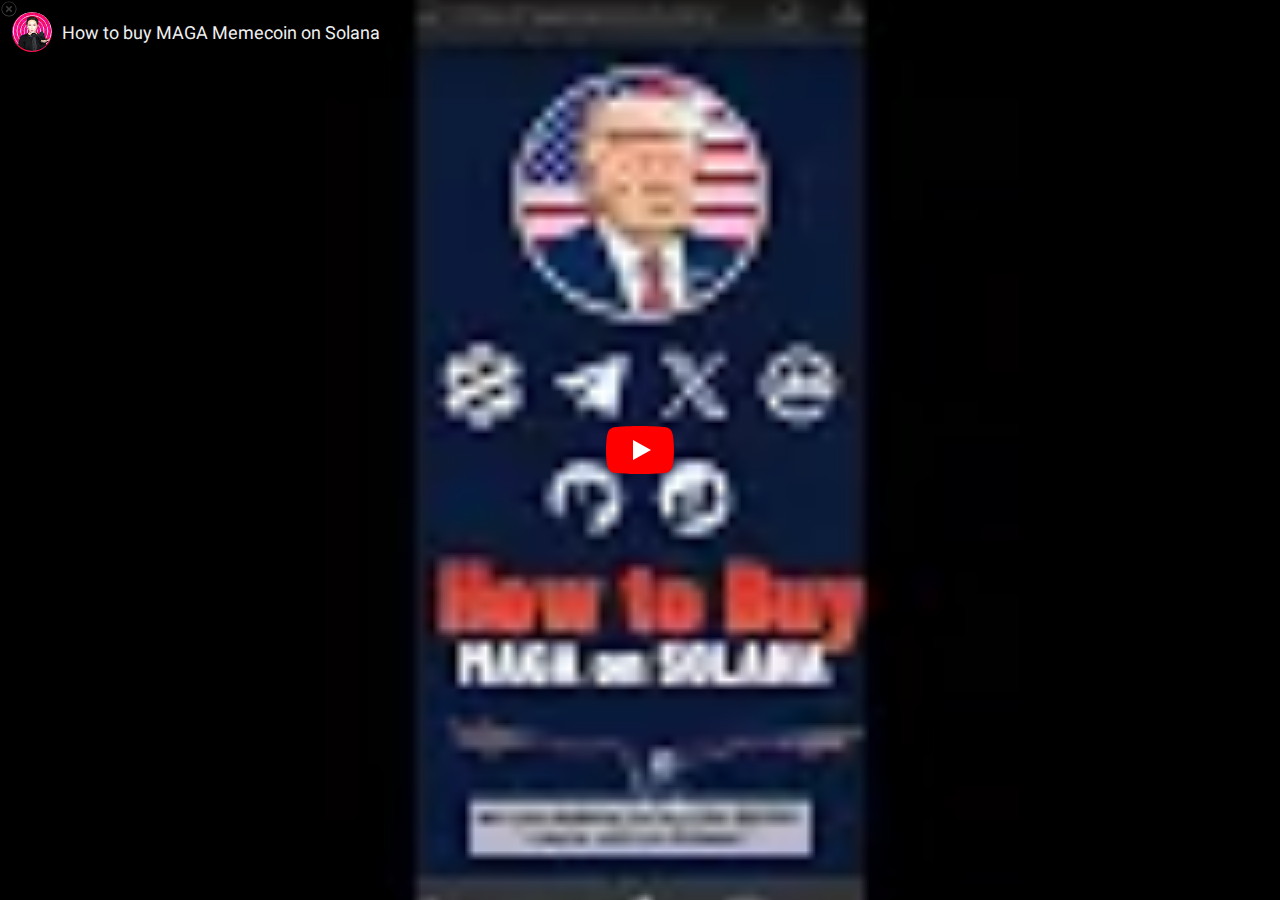
<file: index_3.html>
<!DOCTYPE html><html lang="en" dir="ltr" data-cast-api-enabled="true" data-scrapbook-source="https://www.youtube.com/embed/mpgrJa_ZgzA?si=lVUZ-k1nGxIA1JyY"><head><meta charset="UTF-8"><meta name="viewport" content="width=device-width, initial-scale=1"><style name="www-roboto">@font-face{font-family:'Roboto';font-style:normal;font-weight:400;src:url("KFOmCnqEu92Fr1Mu72xKKTU1Kvnz.woff2")format('woff2');unicode-range:U+0460-052F,U+1C80-1C8A,U+20B4,U+2DE0-2DFF,U+A640-A69F,U+FE2E-FE2F;}@font-face{font-family:'Roboto';font-style:normal;font-weight:400;src:url("KFOmCnqEu92Fr1Mu5mxKKTU1Kvnz.woff2")format('woff2');unicode-range:U+0301,U+0400-045F,U+0490-0491,U+04B0-04B1,U+2116;}@font-face{font-family:'Roboto';font-style:normal;font-weight:400;src:url("KFOmCnqEu92Fr1Mu7mxKKTU1Kvnz.woff2")format('woff2');unicode-range:U+1F00-1FFF;}@font-face{font-family:'Roboto';font-style:normal;font-weight:400;src:url("KFOmCnqEu92Fr1Mu4WxKKTU1Kvnz.woff2")format('woff2');unicode-range:U+0370-0377,U+037A-037F,U+0384-038A,U+038C,U+038E-03A1,U+03A3-03FF;}@font-face{font-family:'Roboto';font-style:normal;font-weight:400;src:url("KFOmCnqEu92Fr1Mu7WxKKTU1Kvnz.woff2")format('woff2');unicode-range:U+0102-0103,U+0110-0111,U+0128-0129,U+0168-0169,U+01A0-01A1,U+01AF-01B0,U+0300-0301,U+0303-0304,U+0308-0309,U+0323,U+0329,U+1EA0-1EF9,U+20AB;}@font-face{font-family:'Roboto';font-style:normal;font-weight:400;src:url("KFOmCnqEu92Fr1Mu7GxKKTU1Kvnz.woff2")format('woff2');unicode-range:U+0100-02BA,U+02BD-02C5,U+02C7-02CC,U+02CE-02D7,U+02DD-02FF,U+0304,U+0308,U+0329,U+1D00-1DBF,U+1E00-1E9F,U+1EF2-1EFF,U+2020,U+20A0-20AB,U+20AD-20C0,U+2113,U+2C60-2C7F,U+A720-A7FF;}@font-face{font-family:'Roboto';font-style:normal;font-weight:400;src:url("KFOmCnqEu92Fr1Mu4mxKKTU1Kg.woff2")format('woff2');unicode-range:U+0000-00FF,U+0131,U+0152-0153,U+02BB-02BC,U+02C6,U+02DA,U+02DC,U+0304,U+0308,U+0329,U+2000-206F,U+20AC,U+2122,U+2191,U+2193,U+2212,U+2215,U+FEFF,U+FFFD;}@font-face{font-family:'Roboto';font-style:normal;font-weight:500;src:url("KFOlCnqEu92Fr1MmEU9fCRc4AMP6lbBP.woff2")format('woff2');unicode-range:U+0460-052F,U+1C80-1C8A,U+20B4,U+2DE0-2DFF,U+A640-A69F,U+FE2E-FE2F;}@font-face{font-family:'Roboto';font-style:normal;font-weight:500;src:url("KFOlCnqEu92Fr1MmEU9fABc4AMP6lbBP.woff2")format('woff2');unicode-range:U+0301,U+0400-045F,U+0490-0491,U+04B0-04B1,U+2116;}@font-face{font-family:'Roboto';font-style:normal;font-weight:500;src:url("KFOlCnqEu92Fr1MmEU9fCBc4AMP6lbBP.woff2")format('woff2');unicode-range:U+1F00-1FFF;}@font-face{font-family:'Roboto';font-style:normal;font-weight:500;src:url("KFOlCnqEu92Fr1MmEU9fBxc4AMP6lbBP.woff2")format('woff2');unicode-range:U+0370-0377,U+037A-037F,U+0384-038A,U+038C,U+038E-03A1,U+03A3-03FF;}@font-face{font-family:'Roboto';font-style:normal;font-weight:500;src:url("KFOlCnqEu92Fr1MmEU9fCxc4AMP6lbBP.woff2")format('woff2');unicode-range:U+0102-0103,U+0110-0111,U+0128-0129,U+0168-0169,U+01A0-01A1,U+01AF-01B0,U+0300-0301,U+0303-0304,U+0308-0309,U+0323,U+0329,U+1EA0-1EF9,U+20AB;}@font-face{font-family:'Roboto';font-style:normal;font-weight:500;src:url("KFOlCnqEu92Fr1MmEU9fChc4AMP6lbBP.woff2")format('woff2');unicode-range:U+0100-02BA,U+02BD-02C5,U+02C7-02CC,U+02CE-02D7,U+02DD-02FF,U+0304,U+0308,U+0329,U+1D00-1DBF,U+1E00-1E9F,U+1EF2-1EFF,U+2020,U+20A0-20AB,U+20AD-20C0,U+2113,U+2C60-2C7F,U+A720-A7FF;}@font-face{font-family:'Roboto';font-style:normal;font-weight:500;src:url("KFOlCnqEu92Fr1MmEU9fBBc4AMP6lQ.woff2")format('woff2');unicode-range:U+0000-00FF,U+0131,U+0152-0153,U+02BB-02BC,U+02C6,U+02DA,U+02DC,U+0304,U+0308,U+0329,U+2000-206F,U+20AC,U+2122,U+2191,U+2193,U+2212,U+2215,U+FEFF,U+FFFD;}</style><link rel="stylesheet" href="www-player.css" name="www-player"><style>html {overflow: hidden;}body {font: 12px Roboto, Arial, sans-serif; background-color: #000; color: #fff; height: 100%; width: 100%; overflow: hidden; position: absolute; margin: 0; padding: 0;}#player {width: 100%; height: 100%;}h1 {text-align: center; color: #fff;}h3 {margin-top: 6px; margin-bottom: 3px;}.player-unavailable {position: absolute; top: 0; left: 0; right: 0; bottom: 0; padding: 25px; font-size: 13px; background: url("urn:scrapbook:download:error:https://www.youtube.com/img/meh7.png") 50% 65% no-repeat;}.player-unavailable .message {text-align: left; margin: 0 -5px 15px; padding: 0 5px 14px; border-bottom: 1px solid #888; font-size: 19px; font-weight: normal;}.player-unavailable a {color: #167ac6; text-decoration: none;}</style><title>How to buy MAGA Memecoin on Solana - YouTube</title><link rel="canonical" href="https://www.youtube.com/watch?v=mpgrJa_ZgzA"><style id="aircall-extension-style">.aircall-extension-button{display:inline;border:0;font-size:100%;font:inherit;vertical-align:baseline;font-weight:normal;font-style:normal;color:var(--extensionButtonColor);cursor:pointer !important;background-color:var(--extensionButtonBackground) !important;border-radius:100px !important;padding-top:0px !important;padding-left:6px !important;padding-bottom:0px !important;line-height:initial !important;background-image:url("") !important;background-position:right 6px center !important;background-repeat:no-repeat !important;background-size:auto 60% !important}.pseudo-aircall-extension-button{display:inline;position:relative}.pseudo-aircall-extension-button:after{content:url("");position:absolute;left:calc(100% + 5px);cursor:pointer;top:50%;transform:translateY(-50%);width:20px;height:20px;background-color:var(--extensionButtonBackground);border-radius:50%}.input-aircall-extension-button{display:inline-block;cursor:pointer;background-image:url("");background-repeat:no-repeat;background-position:center;width:20px;height:20px;background-color:var(--extensionButtonBackground);border-radius:50%}
/*# sourceMappingURL=[data-uri] */</style><style id="aircall-extension-style">:root{--extensionButtonBackground: #00b388;--extensionButtonColor: #ffffff}
/*# sourceMappingURL=[data-uri] */</style><link rel="shortcut icon" href="favicon.ico"></head><body class="date-20241109 en_US ltr  site-center-aligned site-as-giant-card webkit webkit-537" dir="ltr"><div id="player" style="width: 100%; height: 100%;"><div class="html5-video-player ytp-exp-bottom-control-flexbox ytp-modern-caption ytp-title-enable-channel-logo ytp-fine-scrubbing-exp ytp-embed ytp-embed-playlist unstarted-mode ytp-hide-controls ytp-small-mode ytp-tiny-mode" tabindex="-1" id="movie_player" data-version="/s/player/baafab19/player_ias.vflset/en_US/base.js" aria-label="YouTube Video Player"><div class="html5-video-container" data-layer="0"><video tabindex="-1" class="video-stream html5-main-video" webkit-playsinline="" playsinline="" controlslist="nodownload"></video></div><div class="ytp-gradient-top" data-layer="1"></div><div class="ytp-chrome-top ytp-show-cards-title" data-layer="1"><div class="ytp-title-channel"><div class="ytp-title-beacon"></div><a class="ytp-title-channel-logo" target="_blank" role="link" tabindex="0" aria-label="Photo image of Jackie Dutton" style="background-image: url(&quot;channels4_profile.jpg&quot;);"></a><div class="ytp-title-expanded-overlay" aria-hidden="true"><div class="ytp-title-expanded-heading"><div class="ytp-title-expanded-title"><a target="_blank" tabindex="-1" aria-hidden="true">Jackie Dutton</a></div><div class="ytp-title-expanded-subtitle" aria-hidden="true">2.04K subscribers</div></div><div class="ytp-button ytp-sb" aria-live="polite" style="display: none;"><div class="ytp-sb-subscribe" title="Subscribe as Jamie Sadock" aria-label="Subscribe to channel" data-tooltip-image="https://yt3.ggpht.com/yti/ANjgQV8Nj-NRQD3mQjNdb8VgTNQ0Nl5CVnMPJ9PwpF7UgtQ=s20-c" data-tooltip-opaque="true" tabindex="0" role="button"><div class="ytp-sb-text"><div class="ytp-sb-icon"></div>Subscribe</div></div><div class="ytp-sb-unsubscribe" title="Subscribed as Jamie Sadock" aria-label="Unsubscribe to channel" data-tooltip-image="https://yt3.ggpht.com/yti/ANjgQV8Nj-NRQD3mQjNdb8VgTNQ0Nl5CVnMPJ9PwpF7UgtQ=s20-c" data-tooltip-opaque="true" tabindex="0" role="button"><div class="ytp-sb-text"><div class="ytp-sb-icon"></div>Subscribed</div></div></div><button class="ytp-button ytp-title-notifications" aria-pressed="false" aria-label="Get notified about every new video" style="display: none;"><div class="ytp-title-notifications-on" title="Stop getting notified about every new video" aria-label="Notify subscriptions"><svg fill="#fff" height="24px" viewBox="0 0 24 24" width="24px"><path d="M7.58 4.08L6.15 2.65C3.75 4.48 2.17 7.3 2.03 10.5h2c.15-2.65 1.51-4.97 3.55-6.42zm12.39 6.42h2c-.15-3.2-1.73-6.02-4.12-7.85l-1.42 1.43c2.02 1.45 3.39 3.77 3.54 6.42zM18 11c0-3.07-1.64-5.64-4.5-6.32V4c0-.83-.67-1.5-1.5-1.5s-1.5.67-1.5 1.5v.68C7.63 5.36 6 7.92 6 11v5l-2 2v1h16v-1l-2-2v-5zm-6 11c.14 0 .27-.01.4-.04.65-.14 1.18-.58 1.44-1.18.1-.24.15-.5.15-.78h-4c.01 1.1.9 2 2.01 2z"></path></svg></div><div class="ytp-title-notifications-off" title="Get notified about every new video" aria-label="Notify subscriptions"><svg fill="#fff" height="24px" viewBox="0 0 24 24" width="24px"><path d="M18 11c0-3.07-1.64-5.64-4.5-6.32V4c0-.83-.67-1.5-1.5-1.5s-1.5.67-1.5 1.5v.68C7.63 5.36 6 7.92 6 11v5l-2 2v1h16v-1l-2-2v-5zm-6 11c.14 0 .27-.01.4-.04.65-.14 1.18-.58 1.44-1.18.1-.24.15-.5.15-.78h-4c.01 1.1.9 2 2.01 2z"></path></svg></div></button></div></div><div class="ytp-title"><div class="ytp-title-text"><a class="ytp-title-link yt-uix-sessionlink" target="_blank" data-sessionlink="feature=player-title" tabindex="0" href="https://www.youtube.com/watch?v=mpgrJa_ZgzA">How to buy MAGA Memecoin on Solana</a><div class="ytp-title-subtext"><a class="ytp-title-channel-name" target="_blank" href=""></a></div></div></div><div class="ytp-shorts-title-channel" style="display: none;"><a class="ytp-shorts-title-channel-logo" target="_blank" aria-label="Photo image of Jackie Dutton" style="background-image: url(&quot;channels4_profile.jpg&quot;);"></a><div class="ytp-shorts-title-expanded-heading"><div class="ytp-shorts-title-expanded-title"><a target="_blank" tabindex="0">Jackie Dutton</a></div></div><div class="ytp-button ytp-sb" aria-live="polite"><div class="ytp-sb-subscribe" title="Subscribe as Jamie Sadock" aria-label="Subscribe to channel" data-tooltip-image="https://yt3.ggpht.com/yti/ANjgQV8Nj-NRQD3mQjNdb8VgTNQ0Nl5CVnMPJ9PwpF7UgtQ=s20-c" data-tooltip-opaque="true" tabindex="0" role="button"><div class="ytp-sb-text"><div class="ytp-sb-icon"></div>Subscribe</div></div><div class="ytp-sb-unsubscribe" title="Subscribed as Jamie Sadock" aria-label="Unsubscribe to channel" data-tooltip-image="https://yt3.ggpht.com/yti/ANjgQV8Nj-NRQD3mQjNdb8VgTNQ0Nl5CVnMPJ9PwpF7UgtQ=s20-c" data-tooltip-opaque="true" tabindex="0" role="button"><div class="ytp-sb-text"><div class="ytp-sb-icon"></div>Subscribed</div></div></div></div><div class="ytp-chrome-top-buttons"><button class="ytp-button ytp-search-button" title="Search" data-tooltip-opaque="true" aria-label="Search" style="display: none;"><div class="ytp-search-icon"><svg height="100%" version="1.1" viewBox="0 0 24 24" width="100%"><path class="ytp-svg-fill" d="M21.24,19.83l-5.64-5.64C16.48,13.02,17,11.57,17,10c0-3.87-3.13-7-7-7s-7,3.13-7,7c0,3.87,3.13,7,7,7 c1.57,0,3.02-0.52,4.19-1.4l5.64,5.64L21.24,19.83z M5,10c0-2.76,2.24-5,5-5s5,2.24,5,5c0,2.76-2.24,5-5,5S5,12.76,5,10z"></path></svg></div><div class="ytp-search-title">Search</div></button><button class="ytp-playlist-menu-button ytp-button" aria-owns="ytp-id-22" aria-haspopup="true" aria-label="Playlist" style="display: none;"><div class="ytp-playlist-menu-button-icon"><svg height="100%" version="1.1" viewBox="0 0 36 36" width="100%"><use class="ytp-svg-shadow" xlink:href="#ytp-id-23"></use><path d="m 22.53,21.42 0,6.85 5.66,-3.42 -5.66,-3.42 0,0 z m -11.33,0 9.06,0 0,2.28 -9.06,0 0,-2.28 0,0 z m 0,-9.14 13.6,0 0,2.28 -13.6,0 0,-2.28 0,0 z m 0,4.57 13.6,0 0,2.28 -13.6,0 0,-2.28 0,0 z" fill="#fff" id="ytp-id-23"></path></svg></div><div class="ytp-playlist-menu-button-text"></div></button><button class="ytp-button ytp-cards-button" aria-label="Show cards" aria-owns="iv-drawer" aria-haspopup="true" data-tooltip-opaque="true" style="display: none;"><span class="ytp-cards-button-icon-default"><div class="ytp-cards-button-icon"><svg height="100%" version="1.1" viewBox="0 0 36 36" width="100%"><use class="ytp-svg-shadow" xlink:href="#ytp-id-2"></use><path class="ytp-svg-fill" d="M18,8 C12.47,8 8,12.47 8,18 C8,23.52 12.47,28 18,28 C23.52,28 28,23.52 28,18 C28,12.47 23.52,8 18,8 L18,8 Z M17,16 L19,16 L19,24 L17,24 L17,16 Z M17,12 L19,12 L19,14 L17,14 L17,12 Z" id="ytp-id-2"></path></svg></div><div class="ytp-cards-button-title">Info</div></span><span class="ytp-cards-button-icon-shopping"><div class="ytp-cards-button-icon"><svg height="100%" version="1.1" viewBox="0 0 36 36" width="100%"><path class="ytp-svg-shadow" d="M 27.99,18 A 9.99,9.99 0 1 1 8.00,18 9.99,9.99 0 1 1 27.99,18 z"></path><path class="ytp-svg-fill" d="M 18,8 C 12.47,8 8,12.47 8,18 8,23.52 12.47,28 18,28 23.52,28 28,23.52 28,18 28,12.47 23.52,8 18,8 z m -4.68,4 4.53,0 c .35,0 .70,.14 .93,.37 l 5.84,5.84 c .23,.23 .37,.58 .37,.93 0,.35 -0.13,.67 -0.37,.90 L 20.06,24.62 C 19.82,24.86 19.51,25 19.15,25 c -0.35,0 -0.70,-0.14 -0.93,-0.37 L 12.37,18.78 C 12.13,18.54 12,18.20 12,17.84 L 12,13.31 C 12,12.59 12.59,12 13.31,12 z m .96,1.31 c -0.53,0 -0.96,.42 -0.96,.96 0,.53 .42,.96 .96,.96 .53,0 .96,-0.42 .96,-0.96 0,-0.53 -0.42,-0.96 -0.96,-0.96 z" fill-opacity="1"></path><path class="ytp-svg-shadow-fill" d="M 24.61,18.22 18.76,12.37 C 18.53,12.14 18.20,12 17.85,12 H 13.30 C 12.58,12 12,12.58 12,13.30 V 17.85 c 0,.35 .14,.68 .38,.92 l 5.84,5.85 c .23,.23 .55,.37 .91,.37 .35,0 .68,-0.14 .91,-0.38 L 24.61,20.06 C 24.85,19.83 25,19.50 25,19.15 25,18.79 24.85,18.46 24.61,18.22 z M 14.27,15.25 c -0.53,0 -0.97,-0.43 -0.97,-0.97 0,-0.53 .43,-0.97 .97,-0.97 .53,0 .97,.43 .97,.97 0,.53 -0.43,.97 -0.97,.97 z" fill="#000" fill-opacity="0.15"></path></svg></div><div class="ytp-cards-button-title">Shopping</div></span></button><div class="ytp-cards-teaser" style="display: none;"><div class="ytp-cards-teaser-box"></div><div class="ytp-cards-teaser-text"><span class="ytp-cards-teaser-label"></span></div></div><button class="ytp-button ytp-overflow-button" title="More" aria-haspopup="true" aria-owns="ytp-id-29" aria-label="More"><div class="ytp-overflow-icon"><svg height="100%" viewBox="-5 -5 36 36" width="100%"><path d="M12 8c1.1 0 2-.9 2-2s-.9-2-2-2-2 .9-2 2 .9 2 2 2zm0 2c-1.1 0-2 .9-2 2s.9 2 2 2 2-.9 2-2-.9-2-2-2zm0 6c-1.1 0-2 .9-2 2s.9 2 2 2 2-.9 2-2-.9-2-2-2z" fill="#fff"></path></svg></div></button></div></div><button class="ytp-unmute ytp-popup ytp-button ytp-unmute-animated ytp-unmute-shrink" data-layer="2" style="display: none;"><div class="ytp-unmute-inner"><div class="ytp-unmute-icon"><svg height="100%" version="1.1" viewBox="0 0 36 36" width="100%"><use class="ytp-svg-shadow" xlink:href="#ytp-id-1"></use><path class="ytp-svg-fill" d="m 21.48,17.98 c 0,-1.77 -1.02,-3.29 -2.5,-4.03 v 2.21 l 2.45,2.45 c .03,-0.2 .05,-0.41 .05,-0.63 z m 2.5,0 c 0,.94 -0.2,1.82 -0.54,2.64 l 1.51,1.51 c .66,-1.24 1.03,-2.65 1.03,-4.15 0,-4.28 -2.99,-7.86 -7,-8.76 v 2.05 c 2.89,.86 5,3.54 5,6.71 z M 9.25,8.98 l -1.27,1.26 4.72,4.73 H 7.98 v 6 H 11.98 l 5,5 v -6.73 l 4.25,4.25 c -0.67,.52 -1.42,.93 -2.25,1.18 v 2.06 c 1.38,-0.31 2.63,-0.95 3.69,-1.81 l 2.04,2.05 1.27,-1.27 -9,-9 -7.72,-7.72 z m 7.72,.99 -2.09,2.08 2.09,2.09 V 9.98 z" id="ytp-id-1"></path></svg></div><div class="ytp-unmute-text">Tap to unmute</div><div class="ytp-unmute-box"></div></div></button><div class="ytp-cued-thumbnail-overlay" data-layer="4" style=""><div class="ytp-cued-thumbnail-overlay-image" style="background-image: url(&quot;default.webp&quot;);"></div><button class="ytp-large-play-button ytp-button ytp-large-play-button-red-bg" aria-label="Play" title="Play"><svg height="100%" version="1.1" viewBox="0 0 68 48" width="100%"><path class="ytp-large-play-button-bg" d="M66.52,7.74c-0.78-2.93-2.49-5.41-5.42-6.19C55.79,.13,34,0,34,0S12.21,.13,6.9,1.55 C3.97,2.33,2.27,4.81,1.48,7.74C0.06,13.05,0,24,0,24s0.06,10.95,1.48,16.26c0.78,2.93,2.49,5.41,5.42,6.19 C12.21,47.87,34,48,34,48s21.79-0.13,27.1-1.55c2.93-0.78,4.64-3.26,5.42-6.19C67.94,34.95,68,24,68,24S67.94,13.05,66.52,7.74z" fill="#f00"></path><path d="M 45,24 27,14 27,34" fill="#fff"></path></svg></button></div><div class="ytp-spinner" data-layer="4" style="display: none;"><div class="ytp-spinner-container"><div class="ytp-spinner-rotator"><div class="ytp-spinner-left"><div class="ytp-spinner-circle"></div></div><div class="ytp-spinner-right"><div class="ytp-spinner-circle"></div></div></div></div><div class="ytp-spinner-message" style="display: none;">If playback doesn't begin shortly, try restarting your device.</div></div><div class="ytp-paid-content-overlay" aria-live="assertive" aria-atomic="true" data-layer="4"><div class="ytp-button ytp-paid-content-overlay-text" style="display: none;"></div></div><div class="ytp-storyboard-framepreview" data-layer="4" style="display: none;"><div class="ytp-storyboard-framepreview-timestamp"></div><div class="ytp-storyboard-framepreview-img"></div></div><div data-layer="4" style="display: none;"><div class="ytp-bezel-text-wrapper"><div class="ytp-bezel-text"></div></div><div class="ytp-bezel" role="status"><div class="ytp-bezel-icon"></div></div></div><div class="ytp-doubletap-ui-legacy" data-layer="4" style="display: none;"><div class="ytp-doubletap-fast-forward-ve"></div><div class="ytp-doubletap-rewind-ve"></div><div class="ytp-doubletap-static-circle"><div class="ytp-doubletap-ripple"></div></div><div class="ytp-doubletap-overlay-a11y"></div><div class="ytp-doubletap-seek-info-container"><div class="ytp-doubletap-arrows-container"><span class="ytp-doubletap-base-arrow"></span><span class="ytp-doubletap-base-arrow"></span><span class="ytp-doubletap-base-arrow"></span></div><div class="ytp-doubletap-tooltip"><div class="ytp-seek-icon-text-container"><div class="ytp-seek-icon" style="display: none;"></div><div class="ytp-chapter-seek-text-legacy"></div></div><div class="ytp-doubletap-tooltip-label"></div></div></div></div><div aria-live="polite" data-layer="4" style="display: none;"><div class="ytp-tooltip-text-wrapper"><div class="ytp-tooltip-edu"><svg height="100%" viewBox="0 0 36 36" width="100%"><path d="M14.1 36.75 12 34.65 24 22.65 36 34.65 33.9 36.75 24 26.85ZM14.1 24.1 12 22 24 10 36 22 33.9 24.1 24 14.2Z"></path></svg><span></span></div><div class="ytp-tooltip-image"></div><div class="ytp-tooltip-title"><span></span></div><span class="ytp-tooltip-text"></span></div><div class="ytp-tooltip-bg"><div class="ytp-tooltip-duration"></div></div></div><div class="ytp-suggested-action" data-layer="4"><button class="ytp-button ytp-suggested-action-badge ytp-suggested-action-badge-with-controls" style="display: none;"><div class="ytp-suggested-action-badge-icon-container"></div><div class="ytp-suggested-action-badge-expanded-content-container" style="display: none;"><label class="ytp-suggested-action-badge-title"></label><button class="ytp-suggested-action-badge-dismiss-button-icon ytp-button"></button></div></button></div><div class="ytp-info-panel-preview" aria-live="assertive" aria-atomic="true" aria-owns="ytp-id-30" aria-haspopup="true" data-tooltip-opaque="true" data-layer="4" style="display: none;"><div class="ytp-info-panel-preview-text"></div><div class="ytp-info-panel-preview-chevron"></div></div><div class="ytp-muted-autoplay-overlay" data-layer="4" style="display: none;"><div class="ytp-muted-autoplay-bottom-buttons"><button class="ytp-muted-autoplay-equalizer ytp-button" aria-label="Muted Playback Indicator"><div class="ytp-muted-autoplay-equalizer-icon"><svg height="100%" version="1.1" viewBox="-4 -4 24 24" width="100%"><g fill="#fff"><rect class="ytp-equalizer-bar-left" height="9" width="4" x="1" y="7"></rect><rect class="ytp-equalizer-bar-middle" height="14" width="4" x="6" y="2"></rect><rect class="ytp-equalizer-bar-right" height="12" width="4" x="11" y="4"></rect></g></svg></div></button></div></div><div class="ytp-muted-autoplay-endscreen-overlay" data-layer="4" style="display: none;"><div class="ytp-muted-autoplay-end-panel"><button class="ytp-muted-autoplay-end-text ytp-button"></button></div></div><div class="ytp-remote" data-layer="4" style="display: none;"><div class="ytp-remote-display-status"><div class="ytp-remote-display-status-icon"><svg height="100%" version="1.1" viewBox="0 0 36 36" width="100%"><use class="ytp-svg-shadow" xlink:href="#ytp-id-33"></use><path d="M7,24 L7,27 L10,27 C10,25.34 8.66,24 7,24 L7,24 Z M7,20 L7,22 C9.76,22 12,24.24 12,27 L14,27 C14,23.13 10.87,20 7,20 L7,20 Z M25,13 L11,13 L11,14.63 C14.96,15.91 18.09,19.04 19.37,23 L25,23 L25,13 L25,13 Z M7,16 L7,18 C11.97,18 16,22.03 16,27 L18,27 C18,20.92 13.07,16 7,16 L7,16 Z M27,9 L9,9 C7.9,9 7,9.9 7,11 L7,14 L9,14 L9,11 L27,11 L27,25 L20,25 L20,27 L27,27 C28.1,27 29,26.1 29,25 L29,11 C29,9.9 28.1,9 27,9 L27,9 Z" fill="#fff" id="ytp-id-33"></path></svg></div><div class="ytp-remote-display-status-text"></div></div></div><div class="ytp-mdx-popup-dialog" role="dialog" data-layer="4" style="display: none;"><div class="ytp-mdx-popup-dialog-inner-content"><div class="ytp-mdx-popup-title">You're signed out</div><div class="ytp-mdx-popup-description">Videos you watch may be added to the TV's watch history and influence TV recommendations. To avoid this, cancel and sign in to YouTube on your computer.</div><div class="ytp-mdx-privacy-popup-buttons"><button class="ytp-button ytp-mdx-privacy-popup-cancel">Cancel</button><button class="ytp-button ytp-mdx-privacy-popup-confirm">Confirm</button></div></div></div><div class="ytp-playlist-menu" role="dialog" id="ytp-id-22" data-layer="5" style="display: none;"><div class="ytp-playlist-menu-header"><div class="ytp-playlist-menu-title"><a class="ytp-playlist-menu-title-name"></a><button class="ytp-playlist-menu-close ytp-button" aria-label="Close"><svg height="100%" viewBox="0 0 24 24" width="100%"><path d="M19 6.41L17.59 5 12 10.59 6.41 5 5 6.41 10.59 12 5 17.59 6.41 19 12 13.41 17.59 19 19 17.59 13.41 12z" fill="#fff"></path></svg></button></div><div class="ytp-playlist-menu-subtitle"></div></div><div class="ytp-playlist-menu-items" role="menu"></div></div><div class="ytp-share-panel" id="ytp-id-25" role="dialog" aria-labelledby="ytp-id-24" data-layer="5" style="display: none;"><div class="ytp-share-panel-inner-content"><div class="ytp-share-panel-title" id="ytp-id-24">Share</div><a class="ytp-share-panel-link ytp-no-contextmenu" target="_blank" title="Share link" aria-label="Share link"></a><label class="ytp-share-panel-include-playlist"><input class="ytp-share-panel-include-playlist-checkbox" type="checkbox" checked="true">Include playlist</label><div class="ytp-share-panel-loading-spinner"><div class="ytp-spinner-container"><div class="ytp-spinner-rotator"><div class="ytp-spinner-left"><div class="ytp-spinner-circle"></div></div><div class="ytp-spinner-right"><div class="ytp-spinner-circle"></div></div></div></div></div><div class="ytp-share-panel-service-buttons"></div><div class="ytp-share-panel-error">An error occurred while retrieving sharing information. Please try again later.</div></div><button class="ytp-share-panel-close ytp-button" title="Close" aria-label="Close"><svg height="100%" viewBox="0 0 24 24" width="100%"><path d="M19 6.41L17.59 5 12 10.59 6.41 5 5 6.41 10.59 12 5 17.59 6.41 19 12 13.41 17.59 19 19 17.59 13.41 12z" fill="#fff"></path></svg></button></div><div class="ytp-overflow-panel" id="ytp-id-29" role="dialog" data-layer="5" style="display: none;"><div class="ytp-overflow-panel-content"><div class="ytp-overflow-panel-action-buttons"><button class="ytp-watch-later-button ytp-button ytp-show-watch-later-title" data-tooltip-opaque="true" title="Watch later as Jamie Sadock" data-tooltip-image="https://yt3.ggpht.com/yti/ANjgQV8Nj-NRQD3mQjNdb8VgTNQ0Nl5CVnMPJ9PwpF7UgtQ=s20-c" aria-label="Watch later as Jamie Sadock" style="display: none;"><div class="ytp-watch-later-icon"><svg height="100%" version="1.1" viewBox="0 0 36 36" width="100%"><use class="ytp-svg-shadow" xlink:href="#ytp-id-26"></use><path class="ytp-svg-fill" d="M18,8 C12.47,8 8,12.47 8,18 C8,23.52 12.47,28 18,28 C23.52,28 28,23.52 28,18 C28,12.47 23.52,8 18,8 L18,8 Z M16,19.02 L16,12.00 L18,12.00 L18,17.86 L23.10,20.81 L22.10,22.54 L16,19.02 Z" id="ytp-id-26"></path></svg></div><div class="ytp-watch-later-title">Watch later</div></button><button class="ytp-button ytp-share-button ytp-show-share-title" title="Share" aria-haspopup="true" aria-owns="ytp-id-25" data-tooltip-opaque="true" aria-label="Share" style="display: none;"><div class="ytp-share-icon"><svg height="100%" version="1.1" viewBox="0 0 36 36" width="100%"><use class="ytp-svg-shadow" xlink:href="#ytp-id-27"></use><path class="ytp-svg-fill" d="m 20.20,14.19 0,-4.45 7.79,7.79 -7.79,7.79 0,-4.56 C 16.27,20.69 12.10,21.81 9.34,24.76 8.80,25.13 7.60,27.29 8.12,25.65 9.08,21.32 11.80,17.18 15.98,15.38 c 1.33,-0.60 2.76,-0.98 4.21,-1.19 z" id="ytp-id-27"></path></svg></div><div class="ytp-share-title">Share</div></button><button class="ytp-button ytp-copylink-button ytp-show-copylink-title" data-tooltip-opaque="true" title="Copy link" aria-label="Copy link" style="display: none;"><div class="ytp-copylink-icon"><svg height="100%" version="1.1" viewBox="0 0 36 36" width="100%"><use class="ytp-svg-shadow" xlink:href="#ytp-id-28"></use><path class="ytp-svg-fill" d="M21.9,8.3H11.3c-0.9,0-1.7,.8-1.7,1.7v12.3h1.7V10h10.6V8.3z M24.6,11.8h-9.7c-1,0-1.8,.8-1.8,1.8v12.3  c0,1,.8,1.8,1.8,1.8h9.7c1,0,1.8-0.8,1.8-1.8V13.5C26.3,12.6,25.5,11.8,24.6,11.8z M24.6,25.9h-9.7V13.5h9.7V25.9z" id="ytp-id-28"></path></svg></div><div class="ytp-copylink-title" aria-hidden="true">Copy link</div></button></div></div><button class="ytp-overflow-panel-close ytp-button" title="Close" aria-label="Close"><svg height="100%" viewBox="0 0 24 24" width="100%"><path d="M19 6.41L17.59 5 12 10.59 6.41 5 5 6.41 10.59 12 5 17.59 6.41 19 12 13.41 17.59 19 19 17.59 13.41 12z" fill="#fff"></path></svg></button></div><div class="ytp-info-panel-detail-skrim" data-layer="5" style="display: none;"><div class="ytp-info-panel-detail" role="dialog" id="ytp-id-30"><div class="ytp-info-panel-detail-header"><div class="ytp-info-panel-detail-title"></div><button class="ytp-info-panel-detail-close ytp-button" aria-label="Close"><svg height="100%" viewBox="0 0 24 24" width="100%"><path d="M19 6.41L17.59 5 12 10.59 6.41 5 5 6.41 10.59 12 5 17.59 6.41 19 12 13.41 17.59 19 19 17.59 13.41 12z" fill="#fff"></path></svg></button></div><div class="ytp-info-panel-detail-body"></div><div class="ytp-info-panel-detail-items"></div></div></div><div class="ytp-popup ytp-settings-menu" data-layer="6" id="ytp-id-17" style="display: none;"><div class="ytp-panel"><div class="ytp-panel-menu" role="menu"></div></div></div><a class="ytp-impression-link" aria-label="Watch on YouTube" target="_blank" data-layer="8" style="display: none;"><div class="ytp-impression-link-content" aria-hidden="true"><div class="ytp-impression-link-text">Watch on</div><div class="ytp-impression-link-logo"><svg height="100%" version="1.1" viewBox="0 0 110 26" width="100%"><use class="ytp-svg-shadow" xlink:href="#ytp-id-32"></use><path class="ytp-svg-fill" d="M 16.68,.99 C 13.55,1.03 7.02,1.16 4.99,1.68 c -1.49,.4 -2.59,1.6 -2.99,3 -0.69,2.7 -0.68,8.31 -0.68,8.31 0,0 -0.01,5.61 .68,8.31 .39,1.5 1.59,2.6 2.99,3 2.69,.7 13.40,.68 13.40,.68 0,0 10.70,.01 13.40,-0.68 1.5,-0.4 2.59,-1.6 2.99,-3 .69,-2.7 .68,-8.31 .68,-8.31 0,0 .11,-5.61 -0.68,-8.31 -0.4,-1.5 -1.59,-2.6 -2.99,-3 C 29.11,.98 18.40,.99 18.40,.99 c 0,0 -0.67,-0.01 -1.71,0 z m 72.21,.90 0,21.28 2.78,0 .31,-1.37 .09,0 c .3,.5 .71,.88 1.21,1.18 .5,.3 1.08,.40 1.68,.40 1.1,0 1.99,-0.49 2.49,-1.59 .5,-1.1 .81,-2.70 .81,-4.90 l 0,-2.40 c 0,-1.6 -0.11,-2.90 -0.31,-3.90 -0.2,-0.89 -0.5,-1.59 -1,-2.09 -0.5,-0.4 -1.10,-0.59 -1.90,-0.59 -0.59,0 -1.18,.19 -1.68,.49 -0.49,.3 -1.01,.80 -1.21,1.40 l 0,-7.90 -3.28,0 z m -49.99,.78 3.90,13.90 .18,6.71 3.31,0 0,-6.71 3.87,-13.90 -3.37,0 -1.40,6.31 c -0.4,1.89 -0.71,3.19 -0.81,3.99 l -0.09,0 c -0.2,-1.1 -0.51,-2.4 -0.81,-3.99 l -1.37,-6.31 -3.40,0 z m 29.59,0 0,2.71 3.40,0 0,17.90 3.28,0 0,-17.90 3.40,0 c 0,0 .00,-2.71 -0.09,-2.71 l -9.99,0 z m -53.49,5.12 8.90,5.18 -8.90,5.09 0,-10.28 z m 89.40,.09 c -1.7,0 -2.89,.59 -3.59,1.59 -0.69,.99 -0.99,2.60 -0.99,4.90 l 0,2.59 c 0,2.2 .30,3.90 .99,4.90 .7,1.1 1.8,1.59 3.5,1.59 1.4,0 2.38,-0.3 3.18,-1 .7,-0.7 1.09,-1.69 1.09,-3.09 l 0,-0.5 -2.90,-0.21 c 0,1 -0.08,1.6 -0.28,2 -0.1,.4 -0.5,.62 -1,.62 -0.3,0 -0.61,-0.11 -0.81,-0.31 -0.2,-0.3 -0.30,-0.59 -0.40,-1.09 -0.1,-0.5 -0.09,-1.21 -0.09,-2.21 l 0,-0.78 5.71,-0.09 0,-2.62 c 0,-1.6 -0.10,-2.78 -0.40,-3.68 -0.2,-0.89 -0.71,-1.59 -1.31,-1.99 -0.7,-0.4 -1.48,-0.59 -2.68,-0.59 z m -50.49,.09 c -1.09,0 -2.01,.18 -2.71,.68 -0.7,.4 -1.2,1.12 -1.49,2.12 -0.3,1 -0.5,2.27 -0.5,3.87 l 0,2.21 c 0,1.5 .10,2.78 .40,3.78 .2,.9 .70,1.62 1.40,2.12 .69,.5 1.71,.68 2.81,.78 1.19,0 2.08,-0.28 2.78,-0.68 .69,-0.4 1.09,-1.09 1.49,-2.09 .39,-1 .49,-2.30 .49,-3.90 l 0,-2.21 c 0,-1.6 -0.2,-2.87 -0.49,-3.87 -0.3,-0.89 -0.8,-1.62 -1.49,-2.12 -0.7,-0.5 -1.58,-0.68 -2.68,-0.68 z m 12.18,.09 0,11.90 c -0.1,.3 -0.29,.48 -0.59,.68 -0.2,.2 -0.51,.31 -0.81,.31 -0.3,0 -0.58,-0.10 -0.68,-0.40 -0.1,-0.3 -0.18,-0.70 -0.18,-1.40 l 0,-10.99 -3.40,0 0,11.21 c 0,1.4 .18,2.39 .68,3.09 .49,.7 1.21,1 2.21,1 1.4,0 2.48,-0.69 3.18,-2.09 l .09,0 .31,1.78 2.59,0 0,-14.99 c 0,0 -3.40,.00 -3.40,-0.09 z m 17.31,0 0,11.90 c -0.1,.3 -0.29,.48 -0.59,.68 -0.2,.2 -0.51,.31 -0.81,.31 -0.3,0 -0.58,-0.10 -0.68,-0.40 -0.1,-0.3 -0.21,-0.70 -0.21,-1.40 l 0,-10.99 -3.40,0 0,11.21 c 0,1.4 .21,2.39 .71,3.09 .5,.7 1.18,1 2.18,1 1.39,0 2.51,-0.69 3.21,-2.09 l .09,0 .28,1.78 2.62,0 0,-14.99 c 0,0 -3.40,.00 -3.40,-0.09 z m 20.90,2.09 c .4,0 .58,.11 .78,.31 .2,.3 .30,.59 .40,1.09 .1,.5 .09,1.21 .09,2.21 l 0,1.09 -2.5,0 0,-1.09 c 0,-1 -0.00,-1.71 .09,-2.21 0,-0.4 .11,-0.8 .31,-1 .2,-0.3 .51,-0.40 .81,-0.40 z m -50.49,.12 c .5,0 .8,.18 1,.68 .19,.5 .28,1.30 .28,2.40 l 0,4.68 c 0,1.1 -0.08,1.90 -0.28,2.40 -0.2,.5 -0.5,.68 -1,.68 -0.5,0 -0.79,-0.18 -0.99,-0.68 -0.2,-0.5 -0.31,-1.30 -0.31,-2.40 l 0,-4.68 c 0,-1.1 .11,-1.90 .31,-2.40 .2,-0.5 .49,-0.68 .99,-0.68 z m 39.68,.09 c .3,0 .61,.10 .81,.40 .2,.3 .27,.67 .37,1.37 .1,.6 .12,1.51 .12,2.71 l .09,1.90 c 0,1.1 .00,1.99 -0.09,2.59 -0.1,.6 -0.19,1.08 -0.49,1.28 -0.2,.3 -0.50,.40 -0.90,.40 -0.3,0 -0.51,-0.08 -0.81,-0.18 -0.2,-0.1 -0.39,-0.29 -0.59,-0.59 l 0,-8.5 c .1,-0.4 .29,-0.7 .59,-1 .3,-0.3 .60,-0.40 .90,-0.40 z" id="ytp-id-32"></path></svg></div></div></a><div class="ytp-gradient-bottom" data-layer="9" style="height: 49px; background-image: url(&quot;590e1f104c214e295c1b6a7f90d0b9d71729cf3a.png&quot;); display: none;"></div><div class="ytp-chrome-bottom" data-layer="9" style="display: none; width: 100px; left: 12px;"><div class="ytp-progress-bar-container"><div class="ytp-heat-map-container"><div class="ytp-heat-map-edu"></div></div><div class="ytp-progress-bar" tabindex="0" role="slider" aria-label="Seek slider" draggable="true" aria-valuemin="0" aria-valuemax="0" aria-valuenow="0" aria-valuetext="0 Minutes 0 Seconds of 0 Minutes 0 Seconds" style="touch-action: none;"><div class="ytp-chapters-container"><div class="ytp-chapter-hover-container" style="width: 100px;"><div class="ytp-progress-bar-padding"></div><div class="ytp-progress-list"><div class="ytp-play-progress ytp-swatch-background-color" style="left: 0px; transform: scaleX(0);"></div><div class="ytp-progress-linear-live-buffer"></div><div class="ytp-load-progress" style="left: 0px; transform: scaleX(0);"></div><div class="ytp-hover-progress"></div><div class="ytp-ad-progress-list"></div></div></div></div><div class="ytp-timed-markers-container"></div><div class="ytp-clip-start-exclude" style="width: 0%;"></div><div class="ytp-clip-end-exclude" style="left: 100%; width: 0%;"></div><div class="ytp-scrubber-container" style="transform: translateX(0px);"><div class="ytp-scrubber-button ytp-swatch-background-color"><div class="ytp-scrubber-pull-indicator"></div><img class="ytp-decorated-scrubber-button"></div></div></div><div class="ytp-fine-scrubbing-container"><div class="ytp-fine-scrubbing-edu"></div><div class="ytp-fine-scrubbing"><div class="ytp-fine-scrubbing-draggable" draggable="true" style="touch-action: none; padding: 0px;"><div class="ytp-fine-scrubbing-thumbnails" tabindex="0" role="slider" type="range" aria-label="Click or scroll the panel for the precise seeking." aria-valuemin="0" aria-valuemax="162" aria-valuenow="0" aria-valuetext="Seek to 0 Minutes 0 Seconds" style="position: relative;"></div></div><div class="ytp-fine-scrubbing-cursor" aria-hidden="true"></div><div class="ytp-fine-scrubbing-seek-time" aria-hidden="true">0:00</div><div class="ytp-fine-scrubbing-play" title="Play from this position" role="button" aria-label="Play from this position"><svg height="100%" version="1.1" viewBox="0 0 36 36" width="100%"><use class="ytp-svg-shadow" xlink:href="#ytp-id-5"></use><path class="ytp-svg-fill" d="M 12,26 18.5,22 18.5,14 12,10 z M 18.5,22 25,18 25,18 18.5,14 z" id="ytp-id-5"></path></svg></div><div class="ytp-fine-scrubbing-dismiss" title="Exit precise seeking" role="button" aria-label="Exit precise seeking"><svg height="100%" viewBox="0 0 24 24" width="100%"><path d="M19 6.41L17.59 5 12 10.59 6.41 5 5 6.41 10.59 12 5 17.59 6.41 19 12 13.41 17.59 19 19 17.59 13.41 12z" fill="#fff"></path></svg></div></div></div><div class="ytp-bound-time-left"></div><div class="ytp-bound-time-right"></div><div class="ytp-clip-start" draggable="true" title="Watch full video" style="touch-action: none; left: 0%;"><svg height="100%" version="1.1" viewBox="0 0 14 14" width="100%"><use class="ytp-svg-shadow" xlink:href="#ytp-id-3"></use><path d="M12,14 L9,11 L9,3 L12,0 L5,0 L5,14 L12,14 Z" fill="#eaeaea" id="ytp-id-3"></path></svg></div><div class="ytp-clip-end" draggable="true" title="Watch full video" style="touch-action: none; left: 100%;"><svg height="100%" version="1.1" viewBox="0 0 14 14" width="100%"><use class="ytp-svg-shadow" xlink:href="#ytp-id-4"></use><path d="M2,14 L5,11 L5,3 L2,0 L9,0 L9,14 L2,14 L2,14 Z" fill="#eaeaea" id="ytp-id-4"></path></svg></div></div><div class="ytp-chrome-controls"><div class="ytp-left-controls"><a class="ytp-prev-button ytp-button" role="button" aria-disabled="true" style="display: none;"><svg height="100%" version="1.1" viewBox="0 0 36 36" width="100%"><use class="ytp-svg-shadow" xlink:href="#ytp-id-10"></use><path class="ytp-svg-fill" d="m 12,12 h 2 v 12 h -2 z m 3.5,6 8.5,6 V 12 z" id="ytp-id-10"></path></svg></a><button class="ytp-play-button ytp-button" aria-keyshortcuts="k" data-title-no-tooltip="Play" title="Play (k)" aria-label="Play (k)"><svg height="100%" version="1.1" viewBox="0 0 36 36" width="100%"><use class="ytp-svg-shadow" xlink:href="#ytp-id-11"></use><path class="ytp-svg-fill" d="M 12,26 18.5,22 18.5,14 12,10 z M 18.5,22 25,18 25,18 18.5,14 z" id="ytp-id-11"></path></svg></button><a class="ytp-next-button ytp-button" role="button" aria-disabled="true" style="display: none;"><svg height="100%" version="1.1" viewBox="0 0 36 36" width="100%"><use class="ytp-svg-shadow" xlink:href="#ytp-id-12"></use><path class="ytp-svg-fill" d="M 12,24 20.5,18 12,12 V 24 z M 22,12 v 12 h 2 V 12 h -2 z" id="ytp-id-12"></path></svg></a><span class="ytp-volume-area"><button class="ytp-mute-button ytp-button" aria-keyshortcuts="m" title="Mute (m)" data-title-no-tooltip="Mute" style="display: none;"><svg height="100%" version="1.1" viewBox="0 0 36 36" width="100%"><use class="ytp-svg-shadow" xlink:href="#ytp-id-14"></use><use class="ytp-svg-shadow" xlink:href="#ytp-id-15"></use><defs><clipPath id="ytp-svg-volume-animation-mask"><path d="m 14.35,-0.14 -5.86,5.86 20.73,20.78 5.86,-5.91 z"></path><path d="M 7.07,6.87 -1.11,15.33 19.61,36.11 27.80,27.60 z"></path><path class="ytp-svg-volume-animation-mover" d="M 9.09,5.20 6.47,7.88 26.82,28.77 29.66,25.99 z" transform="translate(0, 0)"></path></clipPath><clipPath id="ytp-svg-volume-animation-slash-mask"><path class="ytp-svg-volume-animation-mover" d="m -11.45,-15.55 -4.44,4.51 20.45,20.94 4.55,-4.66 z" transform="translate(0, 0)"></path></clipPath></defs><path class="ytp-svg-fill ytp-svg-volume-animation-speaker" clip-path="url(#ytp-svg-volume-animation-mask)" d="M8,21 L12,21 L17,26 L17,10 L12,15 L8,15 L8,21 Z M19,14 L19,22 C20.48,21.32 21.5,19.77 21.5,18 C21.5,16.26 20.48,14.74 19,14 ZM19,11.29 C21.89,12.15 24,14.83 24,18 C24,21.17 21.89,23.85 19,24.71 L19,26.77 C23.01,25.86 26,22.28 26,18 C26,13.72 23.01,10.14 19,9.23 L19,11.29 Z" fill="#fff" id="ytp-id-14"></path><path class="ytp-svg-fill ytp-svg-volume-animation-hider" clip-path="url(#ytp-svg-volume-animation-slash-mask)" d="M 9.25,9 7.98,10.27 24.71,27 l 1.27,-1.27 Z" fill="#fff" id="ytp-id-15" style="display: none;"></path></svg></button><div class="ytp-volume-panel" title="Volume" role="slider" aria-valuemin="0" aria-valuemax="100" tabindex="0" aria-valuenow="100" aria-valuetext="100% volume" aria-label="Volume" style="display: none;"><div class="ytp-volume-slider" draggable="true" style="touch-action: none;"><div class="ytp-volume-slider-handle" style="left: 40px;"></div></div></div></span><div class="ytp-time-display notranslate" style="display: none;"><span class="ytp-time-clip-icon"></span><span class="ytp-time-wrapper"><span class="ytp-time-current"></span><span class="ytp-time-separator"> / </span><span class="ytp-time-duration"></span></span><span class="ytp-clip-watch-full-video-button-separator">•</span><span class="ytp-clip-watch-full-video-button"></span><button class="ytp-live-badge ytp-button">Live</button></div><div class="ytp-chapter-container" style="display: none;"><button class="ytp-chapter-title ytp-button ytp-chapter-container-disabled" disabled=""><span class="ytp-chapter-title-prefix" aria-hidden="true">•</span><div class="ytp-chapter-title-content" aria-live="polite" title="View chapter"></div><div class="ytp-chapter-title-chevron"><svg height="100%" viewBox="0 0 24 24" width="100%"><path d="M9.71 18.71l-1.42-1.42 5.3-5.29-5.3-5.29 1.42-1.42 6.7 6.71z" fill="#fff"></path></svg></div></button></div></div><div class="ytp-right-controls"><button class="ytp-subtitles-button ytp-button" aria-keyshortcuts="c" data-priority="3" title="Subtitles/closed captions unavailable" data-title-no-tooltip="Subtitles/closed captions unavailable" aria-pressed="false" aria-label="Subtitles/closed captions unavailable" style="display: none;"><svg class="ytp-subtitles-button-icon" height="100%" version="1.1" viewBox="0 0 36 36" width="100%" fill-opacity="0.3"><use class="ytp-svg-shadow" xlink:href="#ytp-id-16"></use><path d="M11,11 C9.89,11 9,11.9 9,13 L9,23 C9,24.1 9.89,25 11,25 L25,25 C26.1,25 27,24.1 27,23 L27,13 C27,11.9 26.1,11 25,11 L11,11 Z M17,17 L15.5,17 L15.5,16.5 L13.5,16.5 L13.5,19.5 L15.5,19.5 L15.5,19 L17,19 L17,20 C17,20.55 16.55,21 16,21 L13,21 C12.45,21 12,20.55 12,20 L12,16 C12,15.45 12.45,15 13,15 L16,15 C16.55,15 17,15.45 17,16 L17,17 L17,17 Z M24,17 L22.5,17 L22.5,16.5 L20.5,16.5 L20.5,19.5 L22.5,19.5 L22.5,19 L24,19 L24,20 C24,20.55 23.55,21 23,21 L20,21 C19.45,21 19,20.55 19,20 L19,16 C19,15.45 19.45,15 20,15 L23,15 C23.55,15 24,15.45 24,16 L24,17 L24,17 Z" fill="#fff" id="ytp-id-16"></path></svg></button><button class="ytp-button ytp-settings-button" aria-expanded="false" aria-haspopup="true" aria-controls="ytp-id-17" title="Settings" data-tooltip-target-id="ytp-settings-button" aria-label="Settings" style="display: none;"><svg height="100%" version="1.1" viewBox="0 0 36 36" width="100%"><use class="ytp-svg-shadow" xlink:href="#ytp-id-18"></use><path d="m 23.94,18.78 c .03,-0.25 .05,-0.51 .05,-0.78 0,-0.27 -0.02,-0.52 -0.05,-0.78 l 1.68,-1.32 c .15,-0.12 .19,-0.33 .09,-0.51 l -1.6,-2.76 c -0.09,-0.17 -0.31,-0.24 -0.48,-0.17 l -1.99,.8 c -0.41,-0.32 -0.86,-0.58 -1.35,-0.78 l -0.30,-2.12 c -0.02,-0.19 -0.19,-0.33 -0.39,-0.33 l -3.2,0 c -0.2,0 -0.36,.14 -0.39,.33 l -0.30,2.12 c -0.48,.2 -0.93,.47 -1.35,.78 l -1.99,-0.8 c -0.18,-0.07 -0.39,0 -0.48,.17 l -1.6,2.76 c -0.10,.17 -0.05,.39 .09,.51 l 1.68,1.32 c -0.03,.25 -0.05,.52 -0.05,.78 0,.26 .02,.52 .05,.78 l -1.68,1.32 c -0.15,.12 -0.19,.33 -0.09,.51 l 1.6,2.76 c .09,.17 .31,.24 .48,.17 l 1.99,-0.8 c .41,.32 .86,.58 1.35,.78 l .30,2.12 c .02,.19 .19,.33 .39,.33 l 3.2,0 c .2,0 .36,-0.14 .39,-0.33 l .30,-2.12 c .48,-0.2 .93,-0.47 1.35,-0.78 l 1.99,.8 c .18,.07 .39,0 .48,-0.17 l 1.6,-2.76 c .09,-0.17 .05,-0.39 -0.09,-0.51 l -1.68,-1.32 0,0 z m -5.94,2.01 c -1.54,0 -2.8,-1.25 -2.8,-2.8 0,-1.54 1.25,-2.8 2.8,-2.8 1.54,0 2.8,1.25 2.8,2.8 0,1.54 -1.25,2.8 -2.8,2.8 l 0,0 z" fill="#fff" id="ytp-id-18"></path></svg></button><a class="ytp-youtube-button ytp-button yt-uix-sessionlink" target="_blank" data-priority="4" data-sessionlink="feature=player-button" href="https://www.youtube.com/watch?v=mpgrJa_ZgzA" title="Watch on YouTube" aria-label="Watch on YouTube"><svg height="100%" version="1.1" viewBox="0 0 67 36" width="100%" aria-hidden="true"><use class="ytp-svg-shadow" xlink:href="#ytp-id-20"></use><path class="ytp-svg-fill" d="M 45.09 10 L 45.09 25.82 L 47.16 25.82 L 47.41 24.76 L 47.47 24.76 C 47.66 25.14 47.94 25.44 48.33 25.66 C 48.72 25.88 49.16 25.99 49.63 25.99 C 50.48 25.99 51.1 25.60 51.5 24.82 C 51.9 24.04 52.09 22.82 52.09 21.16 L 52.09 19.40 C 52.12 18.13 52.05 17.15 51.90 16.44 C 51.75 15.74 51.50 15.23 51.16 14.91 C 50.82 14.59 50.34 14.44 49.75 14.44 C 49.29 14.44 48.87 14.57 48.47 14.83 C 48.27 14.96 48.09 15.11 47.93 15.29 C 47.78 15.46 47.64 15.65 47.53 15.86 L 47.51 15.86 L 47.51 10 L 45.09 10 z M 8.10 10.56 L 10.96 20.86 L 10.96 25.82 L 13.42 25.82 L 13.42 20.86 L 16.32 10.56 L 13.83 10.56 L 12.78 15.25 C 12.49 16.62 12.31 17.59 12.23 18.17 L 12.16 18.17 C 12.04 17.35 11.84 16.38 11.59 15.23 L 10.59 10.56 L 8.10 10.56 z M 30.10 10.56 L 30.10 12.58 L 32.59 12.58 L 32.59 25.82 L 35.06 25.82 L 35.06 12.58 L 37.55 12.58 L 37.55 10.56 L 30.10 10.56 z M 19.21 14.46 C 18.37 14.46 17.69 14.63 17.17 14.96 C 16.65 15.29 16.27 15.82 16.03 16.55 C 15.79 17.28 15.67 18.23 15.67 19.43 L 15.67 21.06 C 15.67 22.24 15.79 23.19 16 23.91 C 16.21 24.62 16.57 25.15 17.07 25.49 C 17.58 25.83 18.27 26 19.15 26 C 20.02 26 20.69 25.83 21.19 25.5 C 21.69 25.17 22.06 24.63 22.28 23.91 C 22.51 23.19 22.63 22.25 22.63 21.06 L 22.63 19.43 C 22.63 18.23 22.50 17.28 22.27 16.56 C 22.04 15.84 21.68 15.31 21.18 14.97 C 20.68 14.63 20.03 14.46 19.21 14.46 z M 56.64 14.47 C 55.39 14.47 54.51 14.84 53.99 15.61 C 53.48 16.38 53.22 17.60 53.22 19.27 L 53.22 21.23 C 53.22 22.85 53.47 24.05 53.97 24.83 C 54.34 25.40 54.92 25.77 55.71 25.91 C 55.97 25.96 56.26 25.99 56.57 25.99 C 57.60 25.99 58.40 25.74 58.96 25.23 C 59.53 24.72 59.81 23.94 59.81 22.91 C 59.81 22.74 59.79 22.61 59.78 22.51 L 57.63 22.39 C 57.62 23.06 57.54 23.54 57.40 23.83 C 57.26 24.12 57.01 24.27 56.63 24.27 C 56.35 24.27 56.13 24.18 56.00 24.02 C 55.87 23.86 55.79 23.61 55.75 23.25 C 55.71 22.89 55.68 22.36 55.68 21.64 L 55.68 21.08 L 59.86 21.08 L 59.86 19.16 C 59.86 17.99 59.77 17.08 59.58 16.41 C 59.39 15.75 59.07 15.25 58.61 14.93 C 58.15 14.62 57.50 14.47 56.64 14.47 z M 23.92 14.67 L 23.92 23.00 C 23.92 24.03 24.11 24.79 24.46 25.27 C 24.82 25.76 25.35 26.00 26.09 26.00 C 27.16 26.00 27.97 25.49 28.5 24.46 L 28.55 24.46 L 28.76 25.82 L 30.73 25.82 L 30.73 14.67 L 28.23 14.67 L 28.23 23.52 C 28.13 23.73 27.97 23.90 27.77 24.03 C 27.57 24.16 27.37 24.24 27.15 24.24 C 26.89 24.24 26.70 24.12 26.59 23.91 C 26.48 23.70 26.43 23.35 26.43 22.85 L 26.43 14.67 L 23.92 14.67 z M 36.80 14.67 L 36.80 23.00 C 36.80 24.03 36.98 24.79 37.33 25.27 C 37.60 25.64 37.97 25.87 38.45 25.96 C 38.61 25.99 38.78 26.00 38.97 26.00 C 40.04 26.00 40.83 25.49 41.36 24.46 L 41.41 24.46 L 41.64 25.82 L 43.59 25.82 L 43.59 14.67 L 41.09 14.67 L 41.09 23.52 C 40.99 23.73 40.85 23.90 40.65 24.03 C 40.45 24.16 40.23 24.24 40.01 24.24 C 39.75 24.24 39.58 24.12 39.47 23.91 C 39.36 23.70 39.31 23.35 39.31 22.85 L 39.31 14.67 L 36.80 14.67 z M 56.61 16.15 C 56.88 16.15 57.08 16.23 57.21 16.38 C 57.33 16.53 57.42 16.79 57.47 17.16 C 57.52 17.53 57.53 18.06 57.53 18.78 L 57.53 19.58 L 55.69 19.58 L 55.69 18.78 C 55.69 18.05 55.71 17.52 55.75 17.16 C 55.79 16.81 55.87 16.55 56.00 16.39 C 56.13 16.23 56.32 16.15 56.61 16.15 z M 19.15 16.19 C 19.50 16.19 19.75 16.38 19.89 16.75 C 20.03 17.12 20.09 17.7 20.09 18.5 L 20.09 21.97 C 20.09 22.79 20.03 23.39 19.89 23.75 C 19.75 24.11 19.51 24.29 19.15 24.30 C 18.80 24.30 18.54 24.11 18.41 23.75 C 18.28 23.39 18.22 22.79 18.22 21.97 L 18.22 18.5 C 18.22 17.7 18.28 17.12 18.42 16.75 C 18.56 16.38 18.81 16.19 19.15 16.19 z M 48.63 16.22 C 48.88 16.22 49.08 16.31 49.22 16.51 C 49.36 16.71 49.45 17.05 49.50 17.52 C 49.55 17.99 49.58 18.68 49.58 19.55 L 49.58 21 L 49.59 21 C 49.59 21.81 49.57 22.45 49.5 22.91 C 49.43 23.37 49.32 23.70 49.16 23.89 C 49.00 24.08 48.78 24.17 48.51 24.17 C 48.30 24.17 48.11 24.12 47.94 24.02 C 47.76 23.92 47.62 23.78 47.51 23.58 L 47.51 17.25 C 47.59 16.95 47.75 16.70 47.96 16.50 C 48.17 16.31 48.39 16.22 48.63 16.22 z " id="ytp-id-20"></path></svg></a><button class="ytp-pip-button ytp-button" data-priority="6" data-tooltip-target-id="ytp-pip-button" data-title-no-tooltip="Picture-in-picture" title="Picture-in-picture" style="display: none;"><svg height="100%" version="1.1" viewBox="0 0 36 36" width="100%"><use class="ytp-svg-shadow" xlink:href="#ytp-id-31"></use><path d="M25,17 L17,17 L17,23 L25,23 L25,17 L25,17 Z M29,25 L29,10.98 C29,9.88 28.1,9 27,9 L9,9 C7.9,9 7,9.88 7,10.98 L7,25 C7,26.1 7.9,27 9,27 L27,27 C28.1,27 29,26.1 29,25 L29,25 Z M27,25.02 L9,25.02 L9,10.97 L27,10.97 L27,25.02 L27,25.02 Z" fill="#fff" id="ytp-id-31"></path></svg></button><button class="ytp-size-button ytp-button" aria-keyshortcuts="t" data-priority="7" style="display: none;"></button><button class="ytp-remote-button ytp-button" title="Play on TV" aria-haspopup="true" data-priority="8" aria-label="Play on TV" style="display: none;"><svg height="100%" version="1.1" viewBox="0 0 36 36" width="100%"><use class="ytp-svg-shadow" xlink:href="#ytp-id-21"></use><path d="M27,9 L9,9 C7.9,9 7,9.9 7,11 L7,14 L9,14 L9,11 L27,11 L27,25 L20,25 L20,27 L27,27 C28.1,27 29,26.1 29,25 L29,11 C29,9.9 28.1,9 27,9 L27,9 Z M7,24 L7,27 L10,27 C10,25.34 8.66,24 7,24 L7,24 Z M7,20 L7,22 C9.76,22 12,24.24 12,27 L14,27 C14,23.13 10.87,20 7,20 L7,20 Z M7,16 L7,18 C11.97,18 16,22.03 16,27 L18,27 C18,20.92 13.07,16 7,16 L7,16 Z" fill="#fff" id="ytp-id-21"></path></svg></button><button class="ytp-fullscreen-button ytp-button" aria-keyshortcuts="f" data-priority="10" data-title-no-tooltip="Full screen" title="Full screen (f)"><svg height="100%" version="1.1" viewBox="0 0 36 36" width="100%"><g class="ytp-fullscreen-button-corner-0"><use class="ytp-svg-shadow" xlink:href="#ytp-id-6"></use><path class="ytp-svg-fill" d="m 10,16 2,0 0,-4 4,0 0,-2 L 10,10 l 0,6 0,0 z" id="ytp-id-6"></path></g><g class="ytp-fullscreen-button-corner-1"><use class="ytp-svg-shadow" xlink:href="#ytp-id-7"></use><path class="ytp-svg-fill" d="m 20,10 0,2 4,0 0,4 2,0 L 26,10 l -6,0 0,0 z" id="ytp-id-7"></path></g><g class="ytp-fullscreen-button-corner-2"><use class="ytp-svg-shadow" xlink:href="#ytp-id-8"></use><path class="ytp-svg-fill" d="m 24,24 -4,0 0,2 L 26,26 l 0,-6 -2,0 0,4 0,0 z" id="ytp-id-8"></path></g><g class="ytp-fullscreen-button-corner-3"><use class="ytp-svg-shadow" xlink:href="#ytp-id-9"></use><path class="ytp-svg-fill" d="M 12,20 10,20 10,26 l 6,0 0,-2 -4,0 0,-4 0,0 z" id="ytp-id-9"></path></g></svg></button></div></div></div></div></div><noscript><div class="player-unavailable"><h1 class="message">An error occurred.</h1><div class="submessage"><a href="https://www.youtube.com/watch?v=mpgrJa_ZgzA" target="_blank">Try watching this video on www.youtube.com</a>, or enable JavaScript if it is disabled in your browser.</div></div></noscript><div id="aircall-extension-app"></div></body></html>
</file>
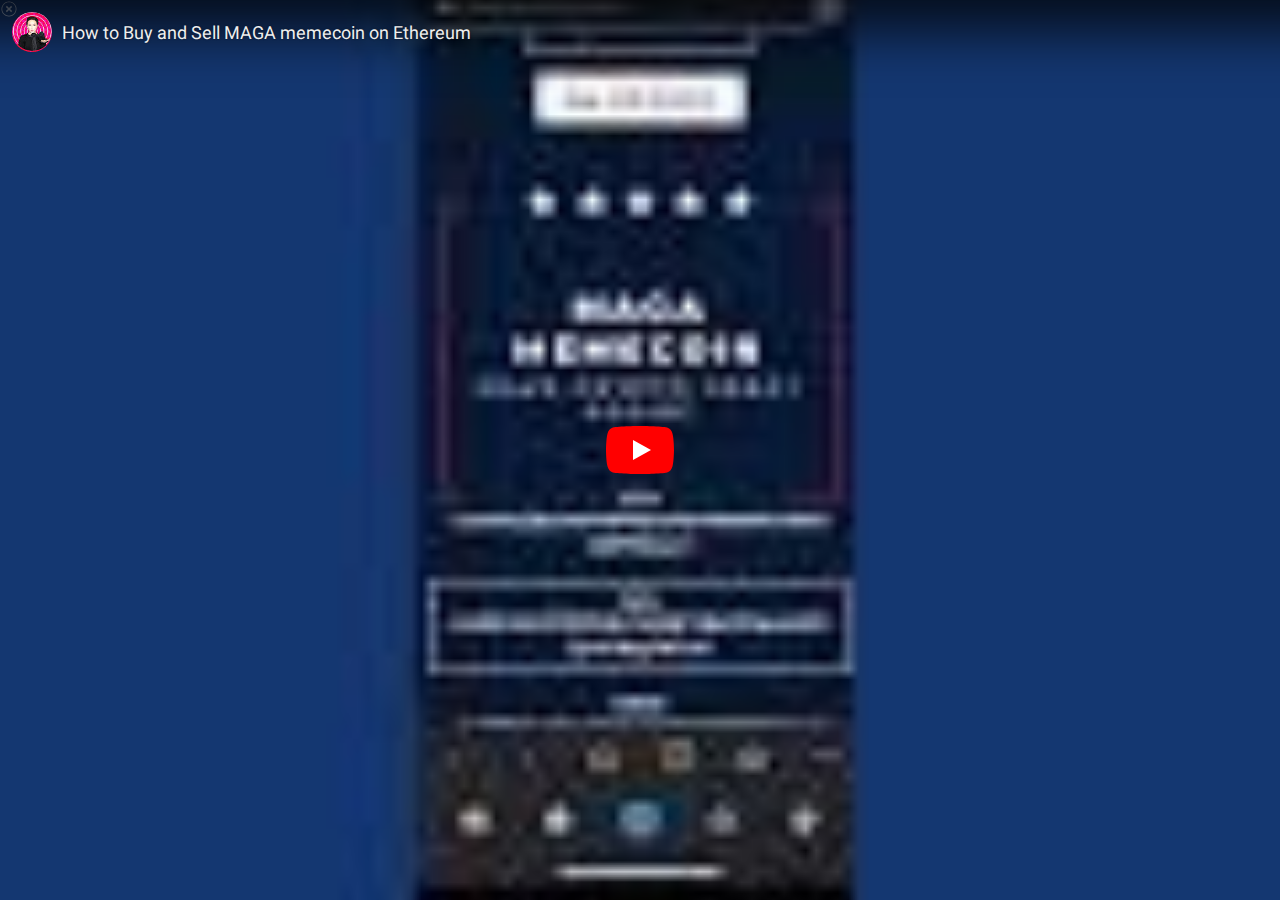
<file: index_4.html>
<!DOCTYPE html><html lang="en" dir="ltr" data-cast-api-enabled="true" data-scrapbook-source="https://www.youtube.com/embed/QArkp1AmWSw?si=QqOhEkbO1Ey2c1hP"><head><meta charset="UTF-8"><meta name="viewport" content="width=device-width, initial-scale=1"><style name="www-roboto">@font-face{font-family:'Roboto';font-style:normal;font-weight:400;src:url("KFOmCnqEu92Fr1Mu72xKKTU1Kvnz.woff2")format('woff2');unicode-range:U+0460-052F,U+1C80-1C8A,U+20B4,U+2DE0-2DFF,U+A640-A69F,U+FE2E-FE2F;}@font-face{font-family:'Roboto';font-style:normal;font-weight:400;src:url("KFOmCnqEu92Fr1Mu5mxKKTU1Kvnz.woff2")format('woff2');unicode-range:U+0301,U+0400-045F,U+0490-0491,U+04B0-04B1,U+2116;}@font-face{font-family:'Roboto';font-style:normal;font-weight:400;src:url("KFOmCnqEu92Fr1Mu7mxKKTU1Kvnz.woff2")format('woff2');unicode-range:U+1F00-1FFF;}@font-face{font-family:'Roboto';font-style:normal;font-weight:400;src:url("KFOmCnqEu92Fr1Mu4WxKKTU1Kvnz.woff2")format('woff2');unicode-range:U+0370-0377,U+037A-037F,U+0384-038A,U+038C,U+038E-03A1,U+03A3-03FF;}@font-face{font-family:'Roboto';font-style:normal;font-weight:400;src:url("KFOmCnqEu92Fr1Mu7WxKKTU1Kvnz.woff2")format('woff2');unicode-range:U+0102-0103,U+0110-0111,U+0128-0129,U+0168-0169,U+01A0-01A1,U+01AF-01B0,U+0300-0301,U+0303-0304,U+0308-0309,U+0323,U+0329,U+1EA0-1EF9,U+20AB;}@font-face{font-family:'Roboto';font-style:normal;font-weight:400;src:url("KFOmCnqEu92Fr1Mu7GxKKTU1Kvnz.woff2")format('woff2');unicode-range:U+0100-02BA,U+02BD-02C5,U+02C7-02CC,U+02CE-02D7,U+02DD-02FF,U+0304,U+0308,U+0329,U+1D00-1DBF,U+1E00-1E9F,U+1EF2-1EFF,U+2020,U+20A0-20AB,U+20AD-20C0,U+2113,U+2C60-2C7F,U+A720-A7FF;}@font-face{font-family:'Roboto';font-style:normal;font-weight:400;src:url("KFOmCnqEu92Fr1Mu4mxKKTU1Kg.woff2")format('woff2');unicode-range:U+0000-00FF,U+0131,U+0152-0153,U+02BB-02BC,U+02C6,U+02DA,U+02DC,U+0304,U+0308,U+0329,U+2000-206F,U+20AC,U+2122,U+2191,U+2193,U+2212,U+2215,U+FEFF,U+FFFD;}@font-face{font-family:'Roboto';font-style:normal;font-weight:500;src:url("KFOlCnqEu92Fr1MmEU9fCRc4AMP6lbBP.woff2")format('woff2');unicode-range:U+0460-052F,U+1C80-1C8A,U+20B4,U+2DE0-2DFF,U+A640-A69F,U+FE2E-FE2F;}@font-face{font-family:'Roboto';font-style:normal;font-weight:500;src:url("KFOlCnqEu92Fr1MmEU9fABc4AMP6lbBP.woff2")format('woff2');unicode-range:U+0301,U+0400-045F,U+0490-0491,U+04B0-04B1,U+2116;}@font-face{font-family:'Roboto';font-style:normal;font-weight:500;src:url("KFOlCnqEu92Fr1MmEU9fCBc4AMP6lbBP.woff2")format('woff2');unicode-range:U+1F00-1FFF;}@font-face{font-family:'Roboto';font-style:normal;font-weight:500;src:url("KFOlCnqEu92Fr1MmEU9fBxc4AMP6lbBP.woff2")format('woff2');unicode-range:U+0370-0377,U+037A-037F,U+0384-038A,U+038C,U+038E-03A1,U+03A3-03FF;}@font-face{font-family:'Roboto';font-style:normal;font-weight:500;src:url("KFOlCnqEu92Fr1MmEU9fCxc4AMP6lbBP.woff2")format('woff2');unicode-range:U+0102-0103,U+0110-0111,U+0128-0129,U+0168-0169,U+01A0-01A1,U+01AF-01B0,U+0300-0301,U+0303-0304,U+0308-0309,U+0323,U+0329,U+1EA0-1EF9,U+20AB;}@font-face{font-family:'Roboto';font-style:normal;font-weight:500;src:url("KFOlCnqEu92Fr1MmEU9fChc4AMP6lbBP.woff2")format('woff2');unicode-range:U+0100-02BA,U+02BD-02C5,U+02C7-02CC,U+02CE-02D7,U+02DD-02FF,U+0304,U+0308,U+0329,U+1D00-1DBF,U+1E00-1E9F,U+1EF2-1EFF,U+2020,U+20A0-20AB,U+20AD-20C0,U+2113,U+2C60-2C7F,U+A720-A7FF;}@font-face{font-family:'Roboto';font-style:normal;font-weight:500;src:url("KFOlCnqEu92Fr1MmEU9fBBc4AMP6lQ.woff2")format('woff2');unicode-range:U+0000-00FF,U+0131,U+0152-0153,U+02BB-02BC,U+02C6,U+02DA,U+02DC,U+0304,U+0308,U+0329,U+2000-206F,U+20AC,U+2122,U+2191,U+2193,U+2212,U+2215,U+FEFF,U+FFFD;}</style><link rel="stylesheet" href="www-player.css" name="www-player"><style>html {overflow: hidden;}body {font: 12px Roboto, Arial, sans-serif; background-color: #000; color: #fff; height: 100%; width: 100%; overflow: hidden; position: absolute; margin: 0; padding: 0;}#player {width: 100%; height: 100%;}h1 {text-align: center; color: #fff;}h3 {margin-top: 6px; margin-bottom: 3px;}.player-unavailable {position: absolute; top: 0; left: 0; right: 0; bottom: 0; padding: 25px; font-size: 13px; background: url("urn:scrapbook:download:error:https://www.youtube.com/img/meh7.png") 50% 65% no-repeat;}.player-unavailable .message {text-align: left; margin: 0 -5px 15px; padding: 0 5px 14px; border-bottom: 1px solid #888; font-size: 19px; font-weight: normal;}.player-unavailable a {color: #167ac6; text-decoration: none;}</style><title>How to Buy and Sell MAGA memecoin on Ethereum - YouTube</title><link rel="canonical" href="https://www.youtube.com/watch?v=QArkp1AmWSw"><style id="aircall-extension-style">.aircall-extension-button{display:inline;border:0;font-size:100%;font:inherit;vertical-align:baseline;font-weight:normal;font-style:normal;color:var(--extensionButtonColor);cursor:pointer !important;background-color:var(--extensionButtonBackground) !important;border-radius:100px !important;padding-top:0px !important;padding-left:6px !important;padding-bottom:0px !important;line-height:initial !important;background-image:url("") !important;background-position:right 6px center !important;background-repeat:no-repeat !important;background-size:auto 60% !important}.pseudo-aircall-extension-button{display:inline;position:relative}.pseudo-aircall-extension-button:after{content:url("");position:absolute;left:calc(100% + 5px);cursor:pointer;top:50%;transform:translateY(-50%);width:20px;height:20px;background-color:var(--extensionButtonBackground);border-radius:50%}.input-aircall-extension-button{display:inline-block;cursor:pointer;background-image:url("");background-repeat:no-repeat;background-position:center;width:20px;height:20px;background-color:var(--extensionButtonBackground);border-radius:50%}
/*# sourceMappingURL=[data-uri] */</style><style id="aircall-extension-style">:root{--extensionButtonBackground: #00b388;--extensionButtonColor: #ffffff}
/*# sourceMappingURL=[data-uri] */</style><link rel="shortcut icon" href="favicon.ico"></head><body class="date-20241109 en_US ltr  site-center-aligned site-as-giant-card webkit webkit-537" dir="ltr"><div id="player" style="width: 100%; height: 100%;"><div class="html5-video-player ytp-exp-bottom-control-flexbox ytp-modern-caption ytp-title-enable-channel-logo ytp-fine-scrubbing-exp ytp-embed ytp-embed-playlist unstarted-mode ytp-hide-controls ytp-small-mode ytp-tiny-mode" tabindex="-1" id="movie_player" data-version="/s/player/baafab19/player_ias.vflset/en_US/base.js" aria-label="YouTube Video Player"><div class="html5-video-container" data-layer="0"><video tabindex="-1" class="video-stream html5-main-video" webkit-playsinline="" playsinline="" controlslist="nodownload"></video></div><div class="ytp-gradient-top" data-layer="1"></div><div class="ytp-chrome-top ytp-show-cards-title" data-layer="1"><div class="ytp-title-channel"><div class="ytp-title-beacon"></div><a class="ytp-title-channel-logo" target="_blank" role="link" tabindex="0" aria-label="Photo image of Jackie Dutton" style="background-image: url(&quot;channels4_profile.jpg&quot;);"></a><div class="ytp-title-expanded-overlay" aria-hidden="true"><div class="ytp-title-expanded-heading"><div class="ytp-title-expanded-title"><a target="_blank" tabindex="-1" aria-hidden="true">Jackie Dutton</a></div><div class="ytp-title-expanded-subtitle" aria-hidden="true">2.04K subscribers</div></div><div class="ytp-button ytp-sb" aria-live="polite" style="display: none;"><div class="ytp-sb-subscribe" title="Subscribe as Jamie Sadock" aria-label="Subscribe to channel" data-tooltip-image="https://yt3.ggpht.com/yti/ANjgQV8Nj-NRQD3mQjNdb8VgTNQ0Nl5CVnMPJ9PwpF7UgtQ=s20-c" data-tooltip-opaque="true" tabindex="0" role="button"><div class="ytp-sb-text"><div class="ytp-sb-icon"></div>Subscribe</div></div><div class="ytp-sb-unsubscribe" title="Subscribed as Jamie Sadock" aria-label="Unsubscribe to channel" data-tooltip-image="https://yt3.ggpht.com/yti/ANjgQV8Nj-NRQD3mQjNdb8VgTNQ0Nl5CVnMPJ9PwpF7UgtQ=s20-c" data-tooltip-opaque="true" tabindex="0" role="button"><div class="ytp-sb-text"><div class="ytp-sb-icon"></div>Subscribed</div></div></div><button class="ytp-button ytp-title-notifications" aria-pressed="false" aria-label="Get notified about every new video" style="display: none;"><div class="ytp-title-notifications-on" title="Stop getting notified about every new video" aria-label="Notify subscriptions"><svg fill="#fff" height="24px" viewBox="0 0 24 24" width="24px"><path d="M7.58 4.08L6.15 2.65C3.75 4.48 2.17 7.3 2.03 10.5h2c.15-2.65 1.51-4.97 3.55-6.42zm12.39 6.42h2c-.15-3.2-1.73-6.02-4.12-7.85l-1.42 1.43c2.02 1.45 3.39 3.77 3.54 6.42zM18 11c0-3.07-1.64-5.64-4.5-6.32V4c0-.83-.67-1.5-1.5-1.5s-1.5.67-1.5 1.5v.68C7.63 5.36 6 7.92 6 11v5l-2 2v1h16v-1l-2-2v-5zm-6 11c.14 0 .27-.01.4-.04.65-.14 1.18-.58 1.44-1.18.1-.24.15-.5.15-.78h-4c.01 1.1.9 2 2.01 2z"></path></svg></div><div class="ytp-title-notifications-off" title="Get notified about every new video" aria-label="Notify subscriptions"><svg fill="#fff" height="24px" viewBox="0 0 24 24" width="24px"><path d="M18 11c0-3.07-1.64-5.64-4.5-6.32V4c0-.83-.67-1.5-1.5-1.5s-1.5.67-1.5 1.5v.68C7.63 5.36 6 7.92 6 11v5l-2 2v1h16v-1l-2-2v-5zm-6 11c.14 0 .27-.01.4-.04.65-.14 1.18-.58 1.44-1.18.1-.24.15-.5.15-.78h-4c.01 1.1.9 2 2.01 2z"></path></svg></div></button></div></div><div class="ytp-title"><div class="ytp-title-text"><a class="ytp-title-link yt-uix-sessionlink" target="_blank" data-sessionlink="feature=player-title" tabindex="0" href="https://www.youtube.com/watch?v=QArkp1AmWSw">How to Buy and Sell MAGA memecoin on Ethereum</a><div class="ytp-title-subtext"><a class="ytp-title-channel-name" target="_blank" href=""></a></div></div></div><div class="ytp-shorts-title-channel" style="display: none;"><a class="ytp-shorts-title-channel-logo" target="_blank" aria-label="Photo image of Jackie Dutton" style="background-image: url(&quot;channels4_profile.jpg&quot;);"></a><div class="ytp-shorts-title-expanded-heading"><div class="ytp-shorts-title-expanded-title"><a target="_blank" tabindex="0">Jackie Dutton</a></div></div><div class="ytp-button ytp-sb" aria-live="polite"><div class="ytp-sb-subscribe" title="Subscribe as Jamie Sadock" aria-label="Subscribe to channel" data-tooltip-image="https://yt3.ggpht.com/yti/ANjgQV8Nj-NRQD3mQjNdb8VgTNQ0Nl5CVnMPJ9PwpF7UgtQ=s20-c" data-tooltip-opaque="true" tabindex="0" role="button"><div class="ytp-sb-text"><div class="ytp-sb-icon"></div>Subscribe</div></div><div class="ytp-sb-unsubscribe" title="Subscribed as Jamie Sadock" aria-label="Unsubscribe to channel" data-tooltip-image="https://yt3.ggpht.com/yti/ANjgQV8Nj-NRQD3mQjNdb8VgTNQ0Nl5CVnMPJ9PwpF7UgtQ=s20-c" data-tooltip-opaque="true" tabindex="0" role="button"><div class="ytp-sb-text"><div class="ytp-sb-icon"></div>Subscribed</div></div></div></div><div class="ytp-chrome-top-buttons"><button class="ytp-button ytp-search-button" title="Search" data-tooltip-opaque="true" aria-label="Search" style="display: none;"><div class="ytp-search-icon"><svg height="100%" version="1.1" viewBox="0 0 24 24" width="100%"><path class="ytp-svg-fill" d="M21.24,19.83l-5.64-5.64C16.48,13.02,17,11.57,17,10c0-3.87-3.13-7-7-7s-7,3.13-7,7c0,3.87,3.13,7,7,7 c1.57,0,3.02-0.52,4.19-1.4l5.64,5.64L21.24,19.83z M5,10c0-2.76,2.24-5,5-5s5,2.24,5,5c0,2.76-2.24,5-5,5S5,12.76,5,10z"></path></svg></div><div class="ytp-search-title">Search</div></button><button class="ytp-playlist-menu-button ytp-button" aria-owns="ytp-id-22" aria-haspopup="true" aria-label="Playlist" style="display: none;"><div class="ytp-playlist-menu-button-icon"><svg height="100%" version="1.1" viewBox="0 0 36 36" width="100%"><use class="ytp-svg-shadow" xlink:href="#ytp-id-23"></use><path d="m 22.53,21.42 0,6.85 5.66,-3.42 -5.66,-3.42 0,0 z m -11.33,0 9.06,0 0,2.28 -9.06,0 0,-2.28 0,0 z m 0,-9.14 13.6,0 0,2.28 -13.6,0 0,-2.28 0,0 z m 0,4.57 13.6,0 0,2.28 -13.6,0 0,-2.28 0,0 z" fill="#fff" id="ytp-id-23"></path></svg></div><div class="ytp-playlist-menu-button-text"></div></button><button class="ytp-button ytp-cards-button" aria-label="Show cards" aria-owns="iv-drawer" aria-haspopup="true" data-tooltip-opaque="true" style="display: none;"><span class="ytp-cards-button-icon-default"><div class="ytp-cards-button-icon"><svg height="100%" version="1.1" viewBox="0 0 36 36" width="100%"><use class="ytp-svg-shadow" xlink:href="#ytp-id-2"></use><path class="ytp-svg-fill" d="M18,8 C12.47,8 8,12.47 8,18 C8,23.52 12.47,28 18,28 C23.52,28 28,23.52 28,18 C28,12.47 23.52,8 18,8 L18,8 Z M17,16 L19,16 L19,24 L17,24 L17,16 Z M17,12 L19,12 L19,14 L17,14 L17,12 Z" id="ytp-id-2"></path></svg></div><div class="ytp-cards-button-title">Info</div></span><span class="ytp-cards-button-icon-shopping"><div class="ytp-cards-button-icon"><svg height="100%" version="1.1" viewBox="0 0 36 36" width="100%"><path class="ytp-svg-shadow" d="M 27.99,18 A 9.99,9.99 0 1 1 8.00,18 9.99,9.99 0 1 1 27.99,18 z"></path><path class="ytp-svg-fill" d="M 18,8 C 12.47,8 8,12.47 8,18 8,23.52 12.47,28 18,28 23.52,28 28,23.52 28,18 28,12.47 23.52,8 18,8 z m -4.68,4 4.53,0 c .35,0 .70,.14 .93,.37 l 5.84,5.84 c .23,.23 .37,.58 .37,.93 0,.35 -0.13,.67 -0.37,.90 L 20.06,24.62 C 19.82,24.86 19.51,25 19.15,25 c -0.35,0 -0.70,-0.14 -0.93,-0.37 L 12.37,18.78 C 12.13,18.54 12,18.20 12,17.84 L 12,13.31 C 12,12.59 12.59,12 13.31,12 z m .96,1.31 c -0.53,0 -0.96,.42 -0.96,.96 0,.53 .42,.96 .96,.96 .53,0 .96,-0.42 .96,-0.96 0,-0.53 -0.42,-0.96 -0.96,-0.96 z" fill-opacity="1"></path><path class="ytp-svg-shadow-fill" d="M 24.61,18.22 18.76,12.37 C 18.53,12.14 18.20,12 17.85,12 H 13.30 C 12.58,12 12,12.58 12,13.30 V 17.85 c 0,.35 .14,.68 .38,.92 l 5.84,5.85 c .23,.23 .55,.37 .91,.37 .35,0 .68,-0.14 .91,-0.38 L 24.61,20.06 C 24.85,19.83 25,19.50 25,19.15 25,18.79 24.85,18.46 24.61,18.22 z M 14.27,15.25 c -0.53,0 -0.97,-0.43 -0.97,-0.97 0,-0.53 .43,-0.97 .97,-0.97 .53,0 .97,.43 .97,.97 0,.53 -0.43,.97 -0.97,.97 z" fill="#000" fill-opacity="0.15"></path></svg></div><div class="ytp-cards-button-title">Shopping</div></span></button><div class="ytp-cards-teaser" style="display: none;"><div class="ytp-cards-teaser-box"></div><div class="ytp-cards-teaser-text"><span class="ytp-cards-teaser-label"></span></div></div><button class="ytp-button ytp-overflow-button" title="More" aria-haspopup="true" aria-owns="ytp-id-29" aria-label="More"><div class="ytp-overflow-icon"><svg height="100%" viewBox="-5 -5 36 36" width="100%"><path d="M12 8c1.1 0 2-.9 2-2s-.9-2-2-2-2 .9-2 2 .9 2 2 2zm0 2c-1.1 0-2 .9-2 2s.9 2 2 2 2-.9 2-2-.9-2-2-2zm0 6c-1.1 0-2 .9-2 2s.9 2 2 2 2-.9 2-2-.9-2-2-2z" fill="#fff"></path></svg></div></button></div></div><button class="ytp-unmute ytp-popup ytp-button ytp-unmute-animated ytp-unmute-shrink" data-layer="2" style="display: none;"><div class="ytp-unmute-inner"><div class="ytp-unmute-icon"><svg height="100%" version="1.1" viewBox="0 0 36 36" width="100%"><use class="ytp-svg-shadow" xlink:href="#ytp-id-1"></use><path class="ytp-svg-fill" d="m 21.48,17.98 c 0,-1.77 -1.02,-3.29 -2.5,-4.03 v 2.21 l 2.45,2.45 c .03,-0.2 .05,-0.41 .05,-0.63 z m 2.5,0 c 0,.94 -0.2,1.82 -0.54,2.64 l 1.51,1.51 c .66,-1.24 1.03,-2.65 1.03,-4.15 0,-4.28 -2.99,-7.86 -7,-8.76 v 2.05 c 2.89,.86 5,3.54 5,6.71 z M 9.25,8.98 l -1.27,1.26 4.72,4.73 H 7.98 v 6 H 11.98 l 5,5 v -6.73 l 4.25,4.25 c -0.67,.52 -1.42,.93 -2.25,1.18 v 2.06 c 1.38,-0.31 2.63,-0.95 3.69,-1.81 l 2.04,2.05 1.27,-1.27 -9,-9 -7.72,-7.72 z m 7.72,.99 -2.09,2.08 2.09,2.09 V 9.98 z" id="ytp-id-1"></path></svg></div><div class="ytp-unmute-text">Tap to unmute</div><div class="ytp-unmute-box"></div></div></button><div class="ytp-cued-thumbnail-overlay" data-layer="4" style=""><div class="ytp-cued-thumbnail-overlay-image" style="background-image: url(&quot;default.jpg&quot;);"></div><button class="ytp-large-play-button ytp-button ytp-large-play-button-red-bg" aria-label="Play" title="Play"><svg height="100%" version="1.1" viewBox="0 0 68 48" width="100%"><path class="ytp-large-play-button-bg" d="M66.52,7.74c-0.78-2.93-2.49-5.41-5.42-6.19C55.79,.13,34,0,34,0S12.21,.13,6.9,1.55 C3.97,2.33,2.27,4.81,1.48,7.74C0.06,13.05,0,24,0,24s0.06,10.95,1.48,16.26c0.78,2.93,2.49,5.41,5.42,6.19 C12.21,47.87,34,48,34,48s21.79-0.13,27.1-1.55c2.93-0.78,4.64-3.26,5.42-6.19C67.94,34.95,68,24,68,24S67.94,13.05,66.52,7.74z" fill="#f00"></path><path d="M 45,24 27,14 27,34" fill="#fff"></path></svg></button></div><div class="ytp-spinner" data-layer="4" style="display: none;"><div class="ytp-spinner-container"><div class="ytp-spinner-rotator"><div class="ytp-spinner-left"><div class="ytp-spinner-circle"></div></div><div class="ytp-spinner-right"><div class="ytp-spinner-circle"></div></div></div></div><div class="ytp-spinner-message" style="display: none;">If playback doesn't begin shortly, try restarting your device.</div></div><div class="ytp-paid-content-overlay" aria-live="assertive" aria-atomic="true" data-layer="4"><div class="ytp-button ytp-paid-content-overlay-text" style="display: none;"></div></div><div class="ytp-storyboard-framepreview" data-layer="4" style="display: none;"><div class="ytp-storyboard-framepreview-timestamp"></div><div class="ytp-storyboard-framepreview-img"></div></div><div data-layer="4" style="display: none;"><div class="ytp-bezel-text-wrapper"><div class="ytp-bezel-text"></div></div><div class="ytp-bezel" role="status"><div class="ytp-bezel-icon"></div></div></div><div class="ytp-doubletap-ui-legacy" data-layer="4" style="display: none;"><div class="ytp-doubletap-fast-forward-ve"></div><div class="ytp-doubletap-rewind-ve"></div><div class="ytp-doubletap-static-circle"><div class="ytp-doubletap-ripple"></div></div><div class="ytp-doubletap-overlay-a11y"></div><div class="ytp-doubletap-seek-info-container"><div class="ytp-doubletap-arrows-container"><span class="ytp-doubletap-base-arrow"></span><span class="ytp-doubletap-base-arrow"></span><span class="ytp-doubletap-base-arrow"></span></div><div class="ytp-doubletap-tooltip"><div class="ytp-seek-icon-text-container"><div class="ytp-seek-icon" style="display: none;"></div><div class="ytp-chapter-seek-text-legacy"></div></div><div class="ytp-doubletap-tooltip-label"></div></div></div></div><div aria-live="polite" data-layer="4" style="display: none;"><div class="ytp-tooltip-text-wrapper"><div class="ytp-tooltip-edu"><svg height="100%" viewBox="0 0 36 36" width="100%"><path d="M14.1 36.75 12 34.65 24 22.65 36 34.65 33.9 36.75 24 26.85ZM14.1 24.1 12 22 24 10 36 22 33.9 24.1 24 14.2Z"></path></svg><span></span></div><div class="ytp-tooltip-image"></div><div class="ytp-tooltip-title"><span></span></div><span class="ytp-tooltip-text"></span></div><div class="ytp-tooltip-bg"><div class="ytp-tooltip-duration"></div></div></div><div class="ytp-suggested-action" data-layer="4"><button class="ytp-button ytp-suggested-action-badge ytp-suggested-action-badge-with-controls" style="display: none;"><div class="ytp-suggested-action-badge-icon-container"></div><div class="ytp-suggested-action-badge-expanded-content-container" style="display: none;"><label class="ytp-suggested-action-badge-title"></label><button class="ytp-suggested-action-badge-dismiss-button-icon ytp-button"></button></div></button></div><div class="ytp-info-panel-preview" aria-live="assertive" aria-atomic="true" aria-owns="ytp-id-30" aria-haspopup="true" data-tooltip-opaque="true" data-layer="4" style="display: none;"><div class="ytp-info-panel-preview-text"></div><div class="ytp-info-panel-preview-chevron"></div></div><div class="ytp-muted-autoplay-overlay" data-layer="4" style="display: none;"><div class="ytp-muted-autoplay-bottom-buttons"><button class="ytp-muted-autoplay-equalizer ytp-button" aria-label="Muted Playback Indicator"><div class="ytp-muted-autoplay-equalizer-icon"><svg height="100%" version="1.1" viewBox="-4 -4 24 24" width="100%"><g fill="#fff"><rect class="ytp-equalizer-bar-left" height="9" width="4" x="1" y="7"></rect><rect class="ytp-equalizer-bar-middle" height="14" width="4" x="6" y="2"></rect><rect class="ytp-equalizer-bar-right" height="12" width="4" x="11" y="4"></rect></g></svg></div></button></div></div><div class="ytp-muted-autoplay-endscreen-overlay" data-layer="4" style="display: none;"><div class="ytp-muted-autoplay-end-panel"><button class="ytp-muted-autoplay-end-text ytp-button"></button></div></div><div class="ytp-remote" data-layer="4" style="display: none;"><div class="ytp-remote-display-status"><div class="ytp-remote-display-status-icon"><svg height="100%" version="1.1" viewBox="0 0 36 36" width="100%"><use class="ytp-svg-shadow" xlink:href="#ytp-id-33"></use><path d="M7,24 L7,27 L10,27 C10,25.34 8.66,24 7,24 L7,24 Z M7,20 L7,22 C9.76,22 12,24.24 12,27 L14,27 C14,23.13 10.87,20 7,20 L7,20 Z M25,13 L11,13 L11,14.63 C14.96,15.91 18.09,19.04 19.37,23 L25,23 L25,13 L25,13 Z M7,16 L7,18 C11.97,18 16,22.03 16,27 L18,27 C18,20.92 13.07,16 7,16 L7,16 Z M27,9 L9,9 C7.9,9 7,9.9 7,11 L7,14 L9,14 L9,11 L27,11 L27,25 L20,25 L20,27 L27,27 C28.1,27 29,26.1 29,25 L29,11 C29,9.9 28.1,9 27,9 L27,9 Z" fill="#fff" id="ytp-id-33"></path></svg></div><div class="ytp-remote-display-status-text"></div></div></div><div class="ytp-mdx-popup-dialog" role="dialog" data-layer="4" style="display: none;"><div class="ytp-mdx-popup-dialog-inner-content"><div class="ytp-mdx-popup-title">You're signed out</div><div class="ytp-mdx-popup-description">Videos you watch may be added to the TV's watch history and influence TV recommendations. To avoid this, cancel and sign in to YouTube on your computer.</div><div class="ytp-mdx-privacy-popup-buttons"><button class="ytp-button ytp-mdx-privacy-popup-cancel">Cancel</button><button class="ytp-button ytp-mdx-privacy-popup-confirm">Confirm</button></div></div></div><div class="ytp-playlist-menu" role="dialog" id="ytp-id-22" data-layer="5" style="display: none;"><div class="ytp-playlist-menu-header"><div class="ytp-playlist-menu-title"><a class="ytp-playlist-menu-title-name"></a><button class="ytp-playlist-menu-close ytp-button" aria-label="Close"><svg height="100%" viewBox="0 0 24 24" width="100%"><path d="M19 6.41L17.59 5 12 10.59 6.41 5 5 6.41 10.59 12 5 17.59 6.41 19 12 13.41 17.59 19 19 17.59 13.41 12z" fill="#fff"></path></svg></button></div><div class="ytp-playlist-menu-subtitle"></div></div><div class="ytp-playlist-menu-items" role="menu"></div></div><div class="ytp-share-panel" id="ytp-id-25" role="dialog" aria-labelledby="ytp-id-24" data-layer="5" style="display: none;"><div class="ytp-share-panel-inner-content"><div class="ytp-share-panel-title" id="ytp-id-24">Share</div><a class="ytp-share-panel-link ytp-no-contextmenu" target="_blank" title="Share link" aria-label="Share link"></a><label class="ytp-share-panel-include-playlist"><input class="ytp-share-panel-include-playlist-checkbox" type="checkbox" checked="true">Include playlist</label><div class="ytp-share-panel-loading-spinner"><div class="ytp-spinner-container"><div class="ytp-spinner-rotator"><div class="ytp-spinner-left"><div class="ytp-spinner-circle"></div></div><div class="ytp-spinner-right"><div class="ytp-spinner-circle"></div></div></div></div></div><div class="ytp-share-panel-service-buttons"></div><div class="ytp-share-panel-error">An error occurred while retrieving sharing information. Please try again later.</div></div><button class="ytp-share-panel-close ytp-button" title="Close" aria-label="Close"><svg height="100%" viewBox="0 0 24 24" width="100%"><path d="M19 6.41L17.59 5 12 10.59 6.41 5 5 6.41 10.59 12 5 17.59 6.41 19 12 13.41 17.59 19 19 17.59 13.41 12z" fill="#fff"></path></svg></button></div><div class="ytp-overflow-panel" id="ytp-id-29" role="dialog" data-layer="5" style="display: none;"><div class="ytp-overflow-panel-content"><div class="ytp-overflow-panel-action-buttons"><button class="ytp-watch-later-button ytp-button ytp-show-watch-later-title" data-tooltip-opaque="true" title="Watch later as Jamie Sadock" data-tooltip-image="https://yt3.ggpht.com/yti/ANjgQV8Nj-NRQD3mQjNdb8VgTNQ0Nl5CVnMPJ9PwpF7UgtQ=s20-c" aria-label="Watch later as Jamie Sadock" style="display: none;"><div class="ytp-watch-later-icon"><svg height="100%" version="1.1" viewBox="0 0 36 36" width="100%"><use class="ytp-svg-shadow" xlink:href="#ytp-id-26"></use><path class="ytp-svg-fill" d="M18,8 C12.47,8 8,12.47 8,18 C8,23.52 12.47,28 18,28 C23.52,28 28,23.52 28,18 C28,12.47 23.52,8 18,8 L18,8 Z M16,19.02 L16,12.00 L18,12.00 L18,17.86 L23.10,20.81 L22.10,22.54 L16,19.02 Z" id="ytp-id-26"></path></svg></div><div class="ytp-watch-later-title">Watch later</div></button><button class="ytp-button ytp-share-button ytp-show-share-title" title="Share" aria-haspopup="true" aria-owns="ytp-id-25" data-tooltip-opaque="true" aria-label="Share" style="display: none;"><div class="ytp-share-icon"><svg height="100%" version="1.1" viewBox="0 0 36 36" width="100%"><use class="ytp-svg-shadow" xlink:href="#ytp-id-27"></use><path class="ytp-svg-fill" d="m 20.20,14.19 0,-4.45 7.79,7.79 -7.79,7.79 0,-4.56 C 16.27,20.69 12.10,21.81 9.34,24.76 8.80,25.13 7.60,27.29 8.12,25.65 9.08,21.32 11.80,17.18 15.98,15.38 c 1.33,-0.60 2.76,-0.98 4.21,-1.19 z" id="ytp-id-27"></path></svg></div><div class="ytp-share-title">Share</div></button><button class="ytp-button ytp-copylink-button ytp-show-copylink-title" data-tooltip-opaque="true" title="Copy link" aria-label="Copy link" style="display: none;"><div class="ytp-copylink-icon"><svg height="100%" version="1.1" viewBox="0 0 36 36" width="100%"><use class="ytp-svg-shadow" xlink:href="#ytp-id-28"></use><path class="ytp-svg-fill" d="M21.9,8.3H11.3c-0.9,0-1.7,.8-1.7,1.7v12.3h1.7V10h10.6V8.3z M24.6,11.8h-9.7c-1,0-1.8,.8-1.8,1.8v12.3  c0,1,.8,1.8,1.8,1.8h9.7c1,0,1.8-0.8,1.8-1.8V13.5C26.3,12.6,25.5,11.8,24.6,11.8z M24.6,25.9h-9.7V13.5h9.7V25.9z" id="ytp-id-28"></path></svg></div><div class="ytp-copylink-title" aria-hidden="true">Copy link</div></button></div></div><button class="ytp-overflow-panel-close ytp-button" title="Close" aria-label="Close"><svg height="100%" viewBox="0 0 24 24" width="100%"><path d="M19 6.41L17.59 5 12 10.59 6.41 5 5 6.41 10.59 12 5 17.59 6.41 19 12 13.41 17.59 19 19 17.59 13.41 12z" fill="#fff"></path></svg></button></div><div class="ytp-info-panel-detail-skrim" data-layer="5" style="display: none;"><div class="ytp-info-panel-detail" role="dialog" id="ytp-id-30"><div class="ytp-info-panel-detail-header"><div class="ytp-info-panel-detail-title"></div><button class="ytp-info-panel-detail-close ytp-button" aria-label="Close"><svg height="100%" viewBox="0 0 24 24" width="100%"><path d="M19 6.41L17.59 5 12 10.59 6.41 5 5 6.41 10.59 12 5 17.59 6.41 19 12 13.41 17.59 19 19 17.59 13.41 12z" fill="#fff"></path></svg></button></div><div class="ytp-info-panel-detail-body"></div><div class="ytp-info-panel-detail-items"></div></div></div><div class="ytp-popup ytp-settings-menu" data-layer="6" id="ytp-id-17" style="display: none;"><div class="ytp-panel"><div class="ytp-panel-menu" role="menu"></div></div></div><a class="ytp-impression-link" aria-label="Watch on YouTube" target="_blank" data-layer="8" style="display: none;"><div class="ytp-impression-link-content" aria-hidden="true"><div class="ytp-impression-link-text">Watch on</div><div class="ytp-impression-link-logo"><svg height="100%" version="1.1" viewBox="0 0 110 26" width="100%"><use class="ytp-svg-shadow" xlink:href="#ytp-id-32"></use><path class="ytp-svg-fill" d="M 16.68,.99 C 13.55,1.03 7.02,1.16 4.99,1.68 c -1.49,.4 -2.59,1.6 -2.99,3 -0.69,2.7 -0.68,8.31 -0.68,8.31 0,0 -0.01,5.61 .68,8.31 .39,1.5 1.59,2.6 2.99,3 2.69,.7 13.40,.68 13.40,.68 0,0 10.70,.01 13.40,-0.68 1.5,-0.4 2.59,-1.6 2.99,-3 .69,-2.7 .68,-8.31 .68,-8.31 0,0 .11,-5.61 -0.68,-8.31 -0.4,-1.5 -1.59,-2.6 -2.99,-3 C 29.11,.98 18.40,.99 18.40,.99 c 0,0 -0.67,-0.01 -1.71,0 z m 72.21,.90 0,21.28 2.78,0 .31,-1.37 .09,0 c .3,.5 .71,.88 1.21,1.18 .5,.3 1.08,.40 1.68,.40 1.1,0 1.99,-0.49 2.49,-1.59 .5,-1.1 .81,-2.70 .81,-4.90 l 0,-2.40 c 0,-1.6 -0.11,-2.90 -0.31,-3.90 -0.2,-0.89 -0.5,-1.59 -1,-2.09 -0.5,-0.4 -1.10,-0.59 -1.90,-0.59 -0.59,0 -1.18,.19 -1.68,.49 -0.49,.3 -1.01,.80 -1.21,1.40 l 0,-7.90 -3.28,0 z m -49.99,.78 3.90,13.90 .18,6.71 3.31,0 0,-6.71 3.87,-13.90 -3.37,0 -1.40,6.31 c -0.4,1.89 -0.71,3.19 -0.81,3.99 l -0.09,0 c -0.2,-1.1 -0.51,-2.4 -0.81,-3.99 l -1.37,-6.31 -3.40,0 z m 29.59,0 0,2.71 3.40,0 0,17.90 3.28,0 0,-17.90 3.40,0 c 0,0 .00,-2.71 -0.09,-2.71 l -9.99,0 z m -53.49,5.12 8.90,5.18 -8.90,5.09 0,-10.28 z m 89.40,.09 c -1.7,0 -2.89,.59 -3.59,1.59 -0.69,.99 -0.99,2.60 -0.99,4.90 l 0,2.59 c 0,2.2 .30,3.90 .99,4.90 .7,1.1 1.8,1.59 3.5,1.59 1.4,0 2.38,-0.3 3.18,-1 .7,-0.7 1.09,-1.69 1.09,-3.09 l 0,-0.5 -2.90,-0.21 c 0,1 -0.08,1.6 -0.28,2 -0.1,.4 -0.5,.62 -1,.62 -0.3,0 -0.61,-0.11 -0.81,-0.31 -0.2,-0.3 -0.30,-0.59 -0.40,-1.09 -0.1,-0.5 -0.09,-1.21 -0.09,-2.21 l 0,-0.78 5.71,-0.09 0,-2.62 c 0,-1.6 -0.10,-2.78 -0.40,-3.68 -0.2,-0.89 -0.71,-1.59 -1.31,-1.99 -0.7,-0.4 -1.48,-0.59 -2.68,-0.59 z m -50.49,.09 c -1.09,0 -2.01,.18 -2.71,.68 -0.7,.4 -1.2,1.12 -1.49,2.12 -0.3,1 -0.5,2.27 -0.5,3.87 l 0,2.21 c 0,1.5 .10,2.78 .40,3.78 .2,.9 .70,1.62 1.40,2.12 .69,.5 1.71,.68 2.81,.78 1.19,0 2.08,-0.28 2.78,-0.68 .69,-0.4 1.09,-1.09 1.49,-2.09 .39,-1 .49,-2.30 .49,-3.90 l 0,-2.21 c 0,-1.6 -0.2,-2.87 -0.49,-3.87 -0.3,-0.89 -0.8,-1.62 -1.49,-2.12 -0.7,-0.5 -1.58,-0.68 -2.68,-0.68 z m 12.18,.09 0,11.90 c -0.1,.3 -0.29,.48 -0.59,.68 -0.2,.2 -0.51,.31 -0.81,.31 -0.3,0 -0.58,-0.10 -0.68,-0.40 -0.1,-0.3 -0.18,-0.70 -0.18,-1.40 l 0,-10.99 -3.40,0 0,11.21 c 0,1.4 .18,2.39 .68,3.09 .49,.7 1.21,1 2.21,1 1.4,0 2.48,-0.69 3.18,-2.09 l .09,0 .31,1.78 2.59,0 0,-14.99 c 0,0 -3.40,.00 -3.40,-0.09 z m 17.31,0 0,11.90 c -0.1,.3 -0.29,.48 -0.59,.68 -0.2,.2 -0.51,.31 -0.81,.31 -0.3,0 -0.58,-0.10 -0.68,-0.40 -0.1,-0.3 -0.21,-0.70 -0.21,-1.40 l 0,-10.99 -3.40,0 0,11.21 c 0,1.4 .21,2.39 .71,3.09 .5,.7 1.18,1 2.18,1 1.39,0 2.51,-0.69 3.21,-2.09 l .09,0 .28,1.78 2.62,0 0,-14.99 c 0,0 -3.40,.00 -3.40,-0.09 z m 20.90,2.09 c .4,0 .58,.11 .78,.31 .2,.3 .30,.59 .40,1.09 .1,.5 .09,1.21 .09,2.21 l 0,1.09 -2.5,0 0,-1.09 c 0,-1 -0.00,-1.71 .09,-2.21 0,-0.4 .11,-0.8 .31,-1 .2,-0.3 .51,-0.40 .81,-0.40 z m -50.49,.12 c .5,0 .8,.18 1,.68 .19,.5 .28,1.30 .28,2.40 l 0,4.68 c 0,1.1 -0.08,1.90 -0.28,2.40 -0.2,.5 -0.5,.68 -1,.68 -0.5,0 -0.79,-0.18 -0.99,-0.68 -0.2,-0.5 -0.31,-1.30 -0.31,-2.40 l 0,-4.68 c 0,-1.1 .11,-1.90 .31,-2.40 .2,-0.5 .49,-0.68 .99,-0.68 z m 39.68,.09 c .3,0 .61,.10 .81,.40 .2,.3 .27,.67 .37,1.37 .1,.6 .12,1.51 .12,2.71 l .09,1.90 c 0,1.1 .00,1.99 -0.09,2.59 -0.1,.6 -0.19,1.08 -0.49,1.28 -0.2,.3 -0.50,.40 -0.90,.40 -0.3,0 -0.51,-0.08 -0.81,-0.18 -0.2,-0.1 -0.39,-0.29 -0.59,-0.59 l 0,-8.5 c .1,-0.4 .29,-0.7 .59,-1 .3,-0.3 .60,-0.40 .90,-0.40 z" id="ytp-id-32"></path></svg></div></div></a><div class="ytp-gradient-bottom" data-layer="9" style="height: 49px; background-image: url(&quot;590e1f104c214e295c1b6a7f90d0b9d71729cf3a.png&quot;); display: none;"></div><div class="ytp-chrome-bottom" data-layer="9" style="display: none; width: 100px; left: 12px;"><div class="ytp-progress-bar-container"><div class="ytp-heat-map-container"><div class="ytp-heat-map-edu"></div></div><div class="ytp-progress-bar" tabindex="0" role="slider" aria-label="Seek slider" draggable="true" aria-valuemin="0" aria-valuemax="0" aria-valuenow="0" aria-valuetext="0 Minutes 0 Seconds of 0 Minutes 0 Seconds" style="touch-action: none;"><div class="ytp-chapters-container"><div class="ytp-chapter-hover-container" style="width: 100px;"><div class="ytp-progress-bar-padding"></div><div class="ytp-progress-list"><div class="ytp-play-progress ytp-swatch-background-color" style="left: 0px; transform: scaleX(0);"></div><div class="ytp-progress-linear-live-buffer"></div><div class="ytp-load-progress" style="left: 0px; transform: scaleX(0);"></div><div class="ytp-hover-progress"></div><div class="ytp-ad-progress-list"></div></div></div></div><div class="ytp-timed-markers-container"></div><div class="ytp-clip-start-exclude" style="width: 0%;"></div><div class="ytp-clip-end-exclude" style="left: 100%; width: 0%;"></div><div class="ytp-scrubber-container" style="transform: translateX(0px);"><div class="ytp-scrubber-button ytp-swatch-background-color"><div class="ytp-scrubber-pull-indicator"></div><img class="ytp-decorated-scrubber-button"></div></div></div><div class="ytp-fine-scrubbing-container"><div class="ytp-fine-scrubbing-edu"></div><div class="ytp-fine-scrubbing"><div class="ytp-fine-scrubbing-draggable" draggable="true" style="touch-action: none; padding: 0px;"><div class="ytp-fine-scrubbing-thumbnails" tabindex="0" role="slider" type="range" aria-label="Click or scroll the panel for the precise seeking." aria-valuemin="0" aria-valuemax="368" aria-valuenow="0" aria-valuetext="Seek to 0 Minutes 0 Seconds" style="position: relative;"></div></div><div class="ytp-fine-scrubbing-cursor" aria-hidden="true"></div><div class="ytp-fine-scrubbing-seek-time" aria-hidden="true">0:00</div><div class="ytp-fine-scrubbing-play" title="Play from this position" role="button" aria-label="Play from this position"><svg height="100%" version="1.1" viewBox="0 0 36 36" width="100%"><use class="ytp-svg-shadow" xlink:href="#ytp-id-5"></use><path class="ytp-svg-fill" d="M 12,26 18.5,22 18.5,14 12,10 z M 18.5,22 25,18 25,18 18.5,14 z" id="ytp-id-5"></path></svg></div><div class="ytp-fine-scrubbing-dismiss" title="Exit precise seeking" role="button" aria-label="Exit precise seeking"><svg height="100%" viewBox="0 0 24 24" width="100%"><path d="M19 6.41L17.59 5 12 10.59 6.41 5 5 6.41 10.59 12 5 17.59 6.41 19 12 13.41 17.59 19 19 17.59 13.41 12z" fill="#fff"></path></svg></div></div></div><div class="ytp-bound-time-left"></div><div class="ytp-bound-time-right"></div><div class="ytp-clip-start" draggable="true" title="Watch full video" style="touch-action: none; left: 0%;"><svg height="100%" version="1.1" viewBox="0 0 14 14" width="100%"><use class="ytp-svg-shadow" xlink:href="#ytp-id-3"></use><path d="M12,14 L9,11 L9,3 L12,0 L5,0 L5,14 L12,14 Z" fill="#eaeaea" id="ytp-id-3"></path></svg></div><div class="ytp-clip-end" draggable="true" title="Watch full video" style="touch-action: none; left: 100%;"><svg height="100%" version="1.1" viewBox="0 0 14 14" width="100%"><use class="ytp-svg-shadow" xlink:href="#ytp-id-4"></use><path d="M2,14 L5,11 L5,3 L2,0 L9,0 L9,14 L2,14 L2,14 Z" fill="#eaeaea" id="ytp-id-4"></path></svg></div></div><div class="ytp-chrome-controls"><div class="ytp-left-controls"><a class="ytp-prev-button ytp-button" role="button" aria-disabled="true" style="display: none;"><svg height="100%" version="1.1" viewBox="0 0 36 36" width="100%"><use class="ytp-svg-shadow" xlink:href="#ytp-id-10"></use><path class="ytp-svg-fill" d="m 12,12 h 2 v 12 h -2 z m 3.5,6 8.5,6 V 12 z" id="ytp-id-10"></path></svg></a><button class="ytp-play-button ytp-button" aria-keyshortcuts="k" data-title-no-tooltip="Play" title="Play (k)" aria-label="Play (k)"><svg height="100%" version="1.1" viewBox="0 0 36 36" width="100%"><use class="ytp-svg-shadow" xlink:href="#ytp-id-11"></use><path class="ytp-svg-fill" d="M 12,26 18.5,22 18.5,14 12,10 z M 18.5,22 25,18 25,18 18.5,14 z" id="ytp-id-11"></path></svg></button><a class="ytp-next-button ytp-button" role="button" aria-disabled="true" style="display: none;"><svg height="100%" version="1.1" viewBox="0 0 36 36" width="100%"><use class="ytp-svg-shadow" xlink:href="#ytp-id-12"></use><path class="ytp-svg-fill" d="M 12,24 20.5,18 12,12 V 24 z M 22,12 v 12 h 2 V 12 h -2 z" id="ytp-id-12"></path></svg></a><span class="ytp-volume-area"><button class="ytp-mute-button ytp-button" aria-keyshortcuts="m" title="Mute (m)" data-title-no-tooltip="Mute" style="display: none;"><svg height="100%" version="1.1" viewBox="0 0 36 36" width="100%"><use class="ytp-svg-shadow" xlink:href="#ytp-id-14"></use><use class="ytp-svg-shadow" xlink:href="#ytp-id-15"></use><defs><clipPath id="ytp-svg-volume-animation-mask"><path d="m 14.35,-0.14 -5.86,5.86 20.73,20.78 5.86,-5.91 z"></path><path d="M 7.07,6.87 -1.11,15.33 19.61,36.11 27.80,27.60 z"></path><path class="ytp-svg-volume-animation-mover" d="M 9.09,5.20 6.47,7.88 26.82,28.77 29.66,25.99 z" transform="translate(0, 0)"></path></clipPath><clipPath id="ytp-svg-volume-animation-slash-mask"><path class="ytp-svg-volume-animation-mover" d="m -11.45,-15.55 -4.44,4.51 20.45,20.94 4.55,-4.66 z" transform="translate(0, 0)"></path></clipPath></defs><path class="ytp-svg-fill ytp-svg-volume-animation-speaker" clip-path="url(#ytp-svg-volume-animation-mask)" d="M8,21 L12,21 L17,26 L17,10 L12,15 L8,15 L8,21 Z M19,14 L19,22 C20.48,21.32 21.5,19.77 21.5,18 C21.5,16.26 20.48,14.74 19,14 ZM19,11.29 C21.89,12.15 24,14.83 24,18 C24,21.17 21.89,23.85 19,24.71 L19,26.77 C23.01,25.86 26,22.28 26,18 C26,13.72 23.01,10.14 19,9.23 L19,11.29 Z" fill="#fff" id="ytp-id-14"></path><path class="ytp-svg-fill ytp-svg-volume-animation-hider" clip-path="url(#ytp-svg-volume-animation-slash-mask)" d="M 9.25,9 7.98,10.27 24.71,27 l 1.27,-1.27 Z" fill="#fff" id="ytp-id-15" style="display: none;"></path></svg></button><div class="ytp-volume-panel" title="Volume" role="slider" aria-valuemin="0" aria-valuemax="100" tabindex="0" aria-valuenow="100" aria-valuetext="100% volume" aria-label="Volume" style="display: none;"><div class="ytp-volume-slider" draggable="true" style="touch-action: none;"><div class="ytp-volume-slider-handle" style="left: 40px;"></div></div></div></span><div class="ytp-time-display notranslate" style="display: none;"><span class="ytp-time-clip-icon"></span><span class="ytp-time-wrapper"><span class="ytp-time-current"></span><span class="ytp-time-separator"> / </span><span class="ytp-time-duration"></span></span><span class="ytp-clip-watch-full-video-button-separator">•</span><span class="ytp-clip-watch-full-video-button"></span><button class="ytp-live-badge ytp-button">Live</button></div><div class="ytp-chapter-container" style="display: none;"><button class="ytp-chapter-title ytp-button ytp-chapter-container-disabled" disabled=""><span class="ytp-chapter-title-prefix" aria-hidden="true">•</span><div class="ytp-chapter-title-content" aria-live="polite" title="View chapter"></div><div class="ytp-chapter-title-chevron"><svg height="100%" viewBox="0 0 24 24" width="100%"><path d="M9.71 18.71l-1.42-1.42 5.3-5.29-5.3-5.29 1.42-1.42 6.7 6.71z" fill="#fff"></path></svg></div></button></div></div><div class="ytp-right-controls"><button class="ytp-subtitles-button ytp-button" aria-keyshortcuts="c" data-priority="3" title="Subtitles/closed captions unavailable" data-title-no-tooltip="Subtitles/closed captions unavailable" aria-pressed="false" aria-label="Subtitles/closed captions unavailable" style="display: none;"><svg class="ytp-subtitles-button-icon" height="100%" version="1.1" viewBox="0 0 36 36" width="100%" fill-opacity="0.3"><use class="ytp-svg-shadow" xlink:href="#ytp-id-16"></use><path d="M11,11 C9.89,11 9,11.9 9,13 L9,23 C9,24.1 9.89,25 11,25 L25,25 C26.1,25 27,24.1 27,23 L27,13 C27,11.9 26.1,11 25,11 L11,11 Z M17,17 L15.5,17 L15.5,16.5 L13.5,16.5 L13.5,19.5 L15.5,19.5 L15.5,19 L17,19 L17,20 C17,20.55 16.55,21 16,21 L13,21 C12.45,21 12,20.55 12,20 L12,16 C12,15.45 12.45,15 13,15 L16,15 C16.55,15 17,15.45 17,16 L17,17 L17,17 Z M24,17 L22.5,17 L22.5,16.5 L20.5,16.5 L20.5,19.5 L22.5,19.5 L22.5,19 L24,19 L24,20 C24,20.55 23.55,21 23,21 L20,21 C19.45,21 19,20.55 19,20 L19,16 C19,15.45 19.45,15 20,15 L23,15 C23.55,15 24,15.45 24,16 L24,17 L24,17 Z" fill="#fff" id="ytp-id-16"></path></svg></button><button class="ytp-button ytp-settings-button" aria-expanded="false" aria-haspopup="true" aria-controls="ytp-id-17" title="Settings" data-tooltip-target-id="ytp-settings-button" aria-label="Settings" style="display: none;"><svg height="100%" version="1.1" viewBox="0 0 36 36" width="100%"><use class="ytp-svg-shadow" xlink:href="#ytp-id-18"></use><path d="m 23.94,18.78 c .03,-0.25 .05,-0.51 .05,-0.78 0,-0.27 -0.02,-0.52 -0.05,-0.78 l 1.68,-1.32 c .15,-0.12 .19,-0.33 .09,-0.51 l -1.6,-2.76 c -0.09,-0.17 -0.31,-0.24 -0.48,-0.17 l -1.99,.8 c -0.41,-0.32 -0.86,-0.58 -1.35,-0.78 l -0.30,-2.12 c -0.02,-0.19 -0.19,-0.33 -0.39,-0.33 l -3.2,0 c -0.2,0 -0.36,.14 -0.39,.33 l -0.30,2.12 c -0.48,.2 -0.93,.47 -1.35,.78 l -1.99,-0.8 c -0.18,-0.07 -0.39,0 -0.48,.17 l -1.6,2.76 c -0.10,.17 -0.05,.39 .09,.51 l 1.68,1.32 c -0.03,.25 -0.05,.52 -0.05,.78 0,.26 .02,.52 .05,.78 l -1.68,1.32 c -0.15,.12 -0.19,.33 -0.09,.51 l 1.6,2.76 c .09,.17 .31,.24 .48,.17 l 1.99,-0.8 c .41,.32 .86,.58 1.35,.78 l .30,2.12 c .02,.19 .19,.33 .39,.33 l 3.2,0 c .2,0 .36,-0.14 .39,-0.33 l .30,-2.12 c .48,-0.2 .93,-0.47 1.35,-0.78 l 1.99,.8 c .18,.07 .39,0 .48,-0.17 l 1.6,-2.76 c .09,-0.17 .05,-0.39 -0.09,-0.51 l -1.68,-1.32 0,0 z m -5.94,2.01 c -1.54,0 -2.8,-1.25 -2.8,-2.8 0,-1.54 1.25,-2.8 2.8,-2.8 1.54,0 2.8,1.25 2.8,2.8 0,1.54 -1.25,2.8 -2.8,2.8 l 0,0 z" fill="#fff" id="ytp-id-18"></path></svg></button><a class="ytp-youtube-button ytp-button yt-uix-sessionlink" target="_blank" data-priority="4" data-sessionlink="feature=player-button" href="https://www.youtube.com/watch?v=QArkp1AmWSw" title="Watch on YouTube" aria-label="Watch on YouTube"><svg height="100%" version="1.1" viewBox="0 0 67 36" width="100%" aria-hidden="true"><use class="ytp-svg-shadow" xlink:href="#ytp-id-20"></use><path class="ytp-svg-fill" d="M 45.09 10 L 45.09 25.82 L 47.16 25.82 L 47.41 24.76 L 47.47 24.76 C 47.66 25.14 47.94 25.44 48.33 25.66 C 48.72 25.88 49.16 25.99 49.63 25.99 C 50.48 25.99 51.1 25.60 51.5 24.82 C 51.9 24.04 52.09 22.82 52.09 21.16 L 52.09 19.40 C 52.12 18.13 52.05 17.15 51.90 16.44 C 51.75 15.74 51.50 15.23 51.16 14.91 C 50.82 14.59 50.34 14.44 49.75 14.44 C 49.29 14.44 48.87 14.57 48.47 14.83 C 48.27 14.96 48.09 15.11 47.93 15.29 C 47.78 15.46 47.64 15.65 47.53 15.86 L 47.51 15.86 L 47.51 10 L 45.09 10 z M 8.10 10.56 L 10.96 20.86 L 10.96 25.82 L 13.42 25.82 L 13.42 20.86 L 16.32 10.56 L 13.83 10.56 L 12.78 15.25 C 12.49 16.62 12.31 17.59 12.23 18.17 L 12.16 18.17 C 12.04 17.35 11.84 16.38 11.59 15.23 L 10.59 10.56 L 8.10 10.56 z M 30.10 10.56 L 30.10 12.58 L 32.59 12.58 L 32.59 25.82 L 35.06 25.82 L 35.06 12.58 L 37.55 12.58 L 37.55 10.56 L 30.10 10.56 z M 19.21 14.46 C 18.37 14.46 17.69 14.63 17.17 14.96 C 16.65 15.29 16.27 15.82 16.03 16.55 C 15.79 17.28 15.67 18.23 15.67 19.43 L 15.67 21.06 C 15.67 22.24 15.79 23.19 16 23.91 C 16.21 24.62 16.57 25.15 17.07 25.49 C 17.58 25.83 18.27 26 19.15 26 C 20.02 26 20.69 25.83 21.19 25.5 C 21.69 25.17 22.06 24.63 22.28 23.91 C 22.51 23.19 22.63 22.25 22.63 21.06 L 22.63 19.43 C 22.63 18.23 22.50 17.28 22.27 16.56 C 22.04 15.84 21.68 15.31 21.18 14.97 C 20.68 14.63 20.03 14.46 19.21 14.46 z M 56.64 14.47 C 55.39 14.47 54.51 14.84 53.99 15.61 C 53.48 16.38 53.22 17.60 53.22 19.27 L 53.22 21.23 C 53.22 22.85 53.47 24.05 53.97 24.83 C 54.34 25.40 54.92 25.77 55.71 25.91 C 55.97 25.96 56.26 25.99 56.57 25.99 C 57.60 25.99 58.40 25.74 58.96 25.23 C 59.53 24.72 59.81 23.94 59.81 22.91 C 59.81 22.74 59.79 22.61 59.78 22.51 L 57.63 22.39 C 57.62 23.06 57.54 23.54 57.40 23.83 C 57.26 24.12 57.01 24.27 56.63 24.27 C 56.35 24.27 56.13 24.18 56.00 24.02 C 55.87 23.86 55.79 23.61 55.75 23.25 C 55.71 22.89 55.68 22.36 55.68 21.64 L 55.68 21.08 L 59.86 21.08 L 59.86 19.16 C 59.86 17.99 59.77 17.08 59.58 16.41 C 59.39 15.75 59.07 15.25 58.61 14.93 C 58.15 14.62 57.50 14.47 56.64 14.47 z M 23.92 14.67 L 23.92 23.00 C 23.92 24.03 24.11 24.79 24.46 25.27 C 24.82 25.76 25.35 26.00 26.09 26.00 C 27.16 26.00 27.97 25.49 28.5 24.46 L 28.55 24.46 L 28.76 25.82 L 30.73 25.82 L 30.73 14.67 L 28.23 14.67 L 28.23 23.52 C 28.13 23.73 27.97 23.90 27.77 24.03 C 27.57 24.16 27.37 24.24 27.15 24.24 C 26.89 24.24 26.70 24.12 26.59 23.91 C 26.48 23.70 26.43 23.35 26.43 22.85 L 26.43 14.67 L 23.92 14.67 z M 36.80 14.67 L 36.80 23.00 C 36.80 24.03 36.98 24.79 37.33 25.27 C 37.60 25.64 37.97 25.87 38.45 25.96 C 38.61 25.99 38.78 26.00 38.97 26.00 C 40.04 26.00 40.83 25.49 41.36 24.46 L 41.41 24.46 L 41.64 25.82 L 43.59 25.82 L 43.59 14.67 L 41.09 14.67 L 41.09 23.52 C 40.99 23.73 40.85 23.90 40.65 24.03 C 40.45 24.16 40.23 24.24 40.01 24.24 C 39.75 24.24 39.58 24.12 39.47 23.91 C 39.36 23.70 39.31 23.35 39.31 22.85 L 39.31 14.67 L 36.80 14.67 z M 56.61 16.15 C 56.88 16.15 57.08 16.23 57.21 16.38 C 57.33 16.53 57.42 16.79 57.47 17.16 C 57.52 17.53 57.53 18.06 57.53 18.78 L 57.53 19.58 L 55.69 19.58 L 55.69 18.78 C 55.69 18.05 55.71 17.52 55.75 17.16 C 55.79 16.81 55.87 16.55 56.00 16.39 C 56.13 16.23 56.32 16.15 56.61 16.15 z M 19.15 16.19 C 19.50 16.19 19.75 16.38 19.89 16.75 C 20.03 17.12 20.09 17.7 20.09 18.5 L 20.09 21.97 C 20.09 22.79 20.03 23.39 19.89 23.75 C 19.75 24.11 19.51 24.29 19.15 24.30 C 18.80 24.30 18.54 24.11 18.41 23.75 C 18.28 23.39 18.22 22.79 18.22 21.97 L 18.22 18.5 C 18.22 17.7 18.28 17.12 18.42 16.75 C 18.56 16.38 18.81 16.19 19.15 16.19 z M 48.63 16.22 C 48.88 16.22 49.08 16.31 49.22 16.51 C 49.36 16.71 49.45 17.05 49.50 17.52 C 49.55 17.99 49.58 18.68 49.58 19.55 L 49.58 21 L 49.59 21 C 49.59 21.81 49.57 22.45 49.5 22.91 C 49.43 23.37 49.32 23.70 49.16 23.89 C 49.00 24.08 48.78 24.17 48.51 24.17 C 48.30 24.17 48.11 24.12 47.94 24.02 C 47.76 23.92 47.62 23.78 47.51 23.58 L 47.51 17.25 C 47.59 16.95 47.75 16.70 47.96 16.50 C 48.17 16.31 48.39 16.22 48.63 16.22 z " id="ytp-id-20"></path></svg></a><button class="ytp-pip-button ytp-button" data-priority="6" data-tooltip-target-id="ytp-pip-button" data-title-no-tooltip="Picture-in-picture" title="Picture-in-picture" style="display: none;"><svg height="100%" version="1.1" viewBox="0 0 36 36" width="100%"><use class="ytp-svg-shadow" xlink:href="#ytp-id-31"></use><path d="M25,17 L17,17 L17,23 L25,23 L25,17 L25,17 Z M29,25 L29,10.98 C29,9.88 28.1,9 27,9 L9,9 C7.9,9 7,9.88 7,10.98 L7,25 C7,26.1 7.9,27 9,27 L27,27 C28.1,27 29,26.1 29,25 L29,25 Z M27,25.02 L9,25.02 L9,10.97 L27,10.97 L27,25.02 L27,25.02 Z" fill="#fff" id="ytp-id-31"></path></svg></button><button class="ytp-size-button ytp-button" aria-keyshortcuts="t" data-priority="7" style="display: none;"></button><button class="ytp-remote-button ytp-button" title="Play on TV" aria-haspopup="true" data-priority="8" aria-label="Play on TV" style="display: none;"><svg height="100%" version="1.1" viewBox="0 0 36 36" width="100%"><use class="ytp-svg-shadow" xlink:href="#ytp-id-21"></use><path d="M27,9 L9,9 C7.9,9 7,9.9 7,11 L7,14 L9,14 L9,11 L27,11 L27,25 L20,25 L20,27 L27,27 C28.1,27 29,26.1 29,25 L29,11 C29,9.9 28.1,9 27,9 L27,9 Z M7,24 L7,27 L10,27 C10,25.34 8.66,24 7,24 L7,24 Z M7,20 L7,22 C9.76,22 12,24.24 12,27 L14,27 C14,23.13 10.87,20 7,20 L7,20 Z M7,16 L7,18 C11.97,18 16,22.03 16,27 L18,27 C18,20.92 13.07,16 7,16 L7,16 Z" fill="#fff" id="ytp-id-21"></path></svg></button><button class="ytp-fullscreen-button ytp-button" aria-keyshortcuts="f" data-priority="10" data-title-no-tooltip="Full screen" title="Full screen (f)"><svg height="100%" version="1.1" viewBox="0 0 36 36" width="100%"><g class="ytp-fullscreen-button-corner-0"><use class="ytp-svg-shadow" xlink:href="#ytp-id-6"></use><path class="ytp-svg-fill" d="m 10,16 2,0 0,-4 4,0 0,-2 L 10,10 l 0,6 0,0 z" id="ytp-id-6"></path></g><g class="ytp-fullscreen-button-corner-1"><use class="ytp-svg-shadow" xlink:href="#ytp-id-7"></use><path class="ytp-svg-fill" d="m 20,10 0,2 4,0 0,4 2,0 L 26,10 l -6,0 0,0 z" id="ytp-id-7"></path></g><g class="ytp-fullscreen-button-corner-2"><use class="ytp-svg-shadow" xlink:href="#ytp-id-8"></use><path class="ytp-svg-fill" d="m 24,24 -4,0 0,2 L 26,26 l 0,-6 -2,0 0,4 0,0 z" id="ytp-id-8"></path></g><g class="ytp-fullscreen-button-corner-3"><use class="ytp-svg-shadow" xlink:href="#ytp-id-9"></use><path class="ytp-svg-fill" d="M 12,20 10,20 10,26 l 6,0 0,-2 -4,0 0,-4 0,0 z" id="ytp-id-9"></path></g></svg></button></div></div></div></div></div><noscript><div class="player-unavailable"><h1 class="message">An error occurred.</h1><div class="submessage"><a href="https://www.youtube.com/watch?v=QArkp1AmWSw" target="_blank">Try watching this video on www.youtube.com</a>, or enable JavaScript if it is disabled in your browser.</div></div></noscript><div id="aircall-extension-app"></div></body></html>
</file>
<file: www-player.css>
﻿@charset "UTF-8";.html5-video-player{position:relative;width:100%;height:100%;overflow:hidden;z-index:0;outline:0;font-family:"YouTube Noto",Roboto,Arial,Helvetica,sans-serif;color:#eee;text-align:left;direction:ltr;font-size:11px;line-height:1.3;-webkit-font-smoothing:antialiased;-webkit-tap-highlight-color:rgba(0,0,0,0);touch-action:manipulation}.html5-video-player,.ytp-contextmenu{-ms-high-contrast-adjust:none;forced-color-adjust:none}.html5-video-player:not(.ytp-transparent),.html5-video-player.unstarted-mode,.html5-video-player.ad-showing,.html5-video-player.ended-mode{background-color:#000}.ytd-video-masthead-ad-primary-video-renderer .html5-video-player:not(.ytp-transparent),.ytd-video-masthead-ad-primary-video-renderer .html5-video-player.unstarted-mode,.ytd-video-masthead-ad-primary-video-renderer .html5-video-player.ad-showing,.ytd-video-masthead-ad-primary-video-renderer .html5-video-player.ended-mode{background-color:transparent}.ytp-big-mode{font-size:17px}.ytp-autohide{cursor:none}.html5-video-player a{color:inherit;text-decoration:none;-webkit-transition:color .1s cubic-bezier(0,0,.2,1);transition:color .1s cubic-bezier(0,0,.2,1);outline:0}.html5-video-player a:hover{color:#fff;-webkit-transition:color .1s cubic-bezier(.4,0,1,1);transition:color .1s cubic-bezier(.4,0,1,1)}.ytp-probably-keyboard-focus a:focus{-webkit-box-shadow:inset 0 0 0 2px rgba(27,127,204,.8);box-shadow:inset 0 0 0 2px rgba(27,127,204,.8)}.html5-video-player h1,.html5-video-player h2{margin:0}.html5-video-player svg{pointer-events:none}.html5-video-player:not(.ytp-touch-mode) ::-webkit-scrollbar{width:10px;background-color:#424242}.ytp-big-mode:not(.ytp-touch-mode) ::-webkit-scrollbar{width:15px}.html5-video-player:not(.ytp-touch-mode) ::-webkit-scrollbar-track{background-color:#424242}.html5-video-player:not(.ytp-touch-mode) ::-webkit-scrollbar-thumb{background-color:#8e8e8e;border:1px solid #424242;border-radius:5px}.ytp-big-mode:not(.ytp-touch-mode) ::-webkit-scrollbar-thumb{border-radius:8px}.html5-video-container{z-index:10;position:relative}.ytp-embed-error .html5-video-container{display:none}.html5-main-video{position:absolute;top:0;left:0;width:100%;height:100%;outline:0}.ytp-fit-cover-video .html5-main-video{-o-object-fit:cover;object-fit:cover}.html5-main-video[data-no-fullscreen=true]::-webkit-media-controls-fullscreen-button{display:none}.html5-main-video:not([controls])::-webkit-media-controls,.html5-main-video:not([controls])::-webkit-media-controls-start-playback-button{display:none}.html5-main-video::-webkit-media-controls-timeline{display:inline}.unstarted-mode .html5-main-video::-webkit-media-controls-start-playback-button{display:none}@media screen and (max-width:325px){.html5-main-video::-webkit-media-controls-wireless-playback-picker-button{display:none}}.html5-main-video::-webkit-media-controls-current-time-display,.html5-main-video::-webkit-media-controls-time-remaining-display{display:-webkit-flex}.ytp-player-content{position:absolute;left:0;right:0;top:48px;bottom:61px;-webkit-transition:bottom .25s cubic-bezier(0,0,.2,1),top .25s cubic-bezier(0,0,.2,1);transition:bottom .25s cubic-bezier(0,0,.2,1),top .25s cubic-bezier(0,0,.2,1)}.ytp-small-mode .ytp-player-content{bottom:49px}.ytp-embed .ytp-player-content{bottom:53px}.ytp-embed:not(.ad-showing) .ytp-player-content:not(.ytp-upnext){top:60px}.ytp-big-mode .ytp-player-content{top:69px;bottom:70px}.ytp-big-mode.ytp-embed:not(.ad-showing) .ytp-player-content:not(.ytp-upnext){top:89px}.ytp-player-content.ytp-iv-player-content,.ytp-player-content.ytp-timely-actions-content{left:12px;right:12px}.ytp-branding-shown .ytp-player-content.ytp-timely-actions-content{right:calc(22px + var(--branding-image-width))}.ytp-big-mode .ytp-player-content.ytp-iv-player-content,.ytp-big-mode .ytp-player-content.ytp-timely-actions-content{left:24px;right:24px}.ytp-branding-shown.ytp-big-mode .ytp-player-content.ytp-timely-actions-content{right:calc(22px + var(--branding-image-width))}.ytp-autohide .ytp-player-content:not(.html5-endscreen),.ytp-autohide .ytp-player-content:not(.ytp-upnext),.ytp-hide-info-bar .ytp-player-content{top:0;-webkit-transition:bottom .1s cubic-bezier(.4,0,1,1),top .1s cubic-bezier(.4,0,1,1);transition:bottom .1s cubic-bezier(.4,0,1,1),top .1s cubic-bezier(.4,0,1,1)}.ytp-autohide .ytp-ypc-player-content,.ytp-hide-controls .ytp-player-content{bottom:0}.ytp-autohide:not(.ytp-ad-overlay-open) .ytp-iv-player-content,.ytp-hide-controls .ytp-iv-player-content,.ytp-autohide:not(.ytp-ad-overlay-open) .ytp-timely-actions-content,.ytp-hide-controls .ytp-timely-actions-content{bottom:12px}.ytp-timely-actions-overlay{position:absolute;bottom:0;right:0;z-index:83;opacity:1;-webkit-transition:opacity .25s cubic-bezier(0,0,.2,1);transition:opacity .25s cubic-bezier(0,0,.2,1);-webkit-transition-delay:.33s;transition-delay:.33s}.ytp-ad-overlay-open .ytp-player-content{bottom:151px}.ytp-small-mode.ytp-ad-overlay-open .ytp-player-content{bottom:139px}.ytp-embed.ytp-ad-overlay-open .ytp-player-content{bottom:143px}.ytp-big-mode.ytp-autohide:not(.ytp-ad-overlay-open) .ytp-iv-player-content,.ytp-big-mode.ytp-hide-controls .ytp-iv-player-content,.ytp-big-mode.ytp-autohide:not(.ytp-ad-overlay-open) .ytp-timely-actions-content,.ytp-big-mode.ytp-hide-controls .ytp-timely-actions-content{bottom:24px}.ytp-big-mode.ytp-ad-overlay-open .ytp-player-content{bottom:160px}.ytp-button{border:none;background-color:transparent;padding:0;color:inherit;text-align:inherit;font-size:100%;font-family:inherit;cursor:default;line-height:inherit}.ytp-button:focus,.ytp-button{outline:0}.ytp-button::-moz-focus-inner{padding:0;border:0}.html5-video-player .ytp-button[aria-disabled=true],.html5-video-player .ytp-button[disabled]{opacity:.5}.ytp-button:not([aria-disabled=true]):not([disabled]):not([aria-hidden=true]){cursor:pointer}.ytp-probably-keyboard-focus .ytp-button:focus{-webkit-box-shadow:inset 0 0 0 2px rgba(27,127,204,.8);box-shadow:inset 0 0 0 2px rgba(27,127,204,.8)}.ytp-chrome-top,.ytp-chrome-bottom{position:absolute;text-shadow:0 0 2px rgba(0,0,0,.5)}.ytp-dni .ytp-chrome-bottom{text-shadow:none}.ytp-chrome-top{display:-webkit-flex;display:-webkit-box;display:flex;-webkit-flex-wrap:nowrap;flex-wrap:nowrap;-webkit-box-pack:end;-webkit-justify-content:flex-end;justify-content:flex-end;left:12px;right:12px;top:0;z-index:58}.ytp-shorts-mode .ytp-chrome-top{-webkit-box-orient:vertical;-webkit-box-direction:normal;-webkit-flex-direction:column;flex-direction:column;right:0}.ytp-gvn .ytp-chrome-top,.ytp-gvn.ytp-big-mode .ytp-chrome-top{top:20px}.ytp-chrome-bottom{bottom:0;height:48px;width:100%;z-index:59;padding-top:3px;text-align:left;direction:ltr}.ytp-small-mode .ytp-chrome-bottom{height:36px}.ytp-embed .ytp-chrome-bottom{height:40px}.ytp-embed.ytp-embed-mobile .ytp-chrome-bottom,.ytp-embed.ytp-embed-mobile.ytp-small-mode .ytp-chrome-bottom,.ytp-embed.ytp-embed-mobile .ytp-chrome-bottom .ytp-chrome-controls,.ytp-embed.ytp-embed-mobile.ytp-small-mode .ytp-chrome-bottom .ytp-chrome-controls{height:48px}.ytp-big-mode .ytp-chrome-bottom{height:54px;padding-top:4px}.ytp-chrome-top .ytp-button,.ytp-small-mode .ytp-chrome-controls .ytp-button,.ytp-small-mode .ytp-replay-button{opacity:.9;display:inline-block;width:36px;-webkit-transition:opacity .1s cubic-bezier(.4,0,1,1);transition:opacity .1s cubic-bezier(.4,0,1,1);overflow:hidden}.ytp-chrome-controls .ytp-button,.ytp-replay-button{opacity:.9;display:inline-block;width:48px;padding:0 2px;-webkit-transition:opacity .1s cubic-bezier(.4,0,1,1);transition:opacity .1s cubic-bezier(.4,0,1,1);overflow:hidden}.ytp-chrome-controls .ytp-button.ytp-mute-button{padding:6px}.ytp-chrome-controls .ytp-button.ytp-next-button{padding:0}.ytp-chrome-controls .ytp-button.ytp-miniplayer-button,.ytp-chrome-controls .ytp-button.ytp-remote-button{padding:0 4px}.ytp-embed .ytp-chrome-controls .ytp-button,.ytp-embed .ytp-replay-button{width:40px;padding:0}.ytp-embed .ytp-chrome-controls .ytp-button.ytp-mute-button,.ytp-embed .ytp-chrome-controls .ytp-button.ytp-next-button,.ytp-embed .ytp-chrome-controls .ytp-button.ytp-miniplayer-button,.ytp-embed .ytp-chrome-controls .ytp-button.ytp-remote-button{padding:0}.ytp-embed.ytp-embed-mobile .ytp-chrome-controls .ytp-button,.ytp-embed.ytp-embed-mobile.ytp-small-mode .ytp-chrome-controls .ytp-button{width:48px;height:48px}.ytp-embed-mobile .ytp-chrome-controls .ytp-button:not(.ytp-youtube-button) svg,.ytp-embed-mobile.ytp-small-mode .ytp-chrome-controls .ytp-button:not(.ytp-youtube-button) svg{width:40px;padding-left:4px}.ytp-chrome-top .ytp-button{padding-top:6px;height:42px;vertical-align:top}.ytp-big-mode .ytp-chrome-top .ytp-button{padding-top:9px;height:63px}.ytp-chrome-controls .ytp-button{height:100%}.ytp-big-mode .ytp-chrome-top .ytp-button,.ytp-big-mode .ytp-chrome-controls .ytp-button{width:54px}.ytp-prev-button::before,.ytp-play-button:not(.ytp-play-button-playlist)::before{content:"";display:block;width:12px;position:absolute;top:5px;bottom:0;left:-12px}.ytp-fullscreen-button::after{content:"";display:block;width:12px;position:absolute;top:5px;bottom:0;left:100%}.ytp-big-mode .ytp-prev-button::before,.ytp-big-mode .ytp-play-button:not(.ytp-play-button-playlist)::before{width:24px;left:-24px}.ytp-chrome-top .ytp-button:hover,.ytp-chrome-controls .ytp-button:not([aria-disabled=true]):not([disabled]):hover,.ytp-chrome-controls .ytp-button[aria-expanded=true],.ytp-chrome-controls .ytp-button[aria-pressed=true],.ytp-replay-button:hover{opacity:1;-webkit-transition:opacity .1s cubic-bezier(0,0,.2,1);transition:opacity .1s cubic-bezier(0,0,.2,1)}.ytp-svg-fill{fill:#fff}.ytp-svg-shadow{stroke:#000;stroke-opacity:.15;stroke-width:2px;fill:none}.ytp-dni .ytp-svg-shadow{display:none}.ytp-svg-shadow-fill{fill:#000;fill-opacity:.15;stroke:none}.ytp-chrome-controls .ytp-button[aria-pressed]{position:relative}.ytp-chrome-controls .ytp-button[aria-pressed]::after{content:"";display:block;position:absolute;width:0;height:3px;border-radius:3px;left:24px;bottom:9px;background-color:#f00;-webkit-transition:left .1s cubic-bezier(.4,0,1,1),width .1s cubic-bezier(.4,0,1,1);transition:left .1s cubic-bezier(.4,0,1,1),width .1s cubic-bezier(.4,0,1,1)}.ytp-cairo-refresh .ytp-chrome-controls .ytp-button[aria-pressed]::after{background-color:var(--yt-spec-red-indicator,#e1002d)}.ytp-small-mode .ytp-chrome-controls .ytp-button[aria-pressed]::after{left:18px;bottom:6px}.ytp-embed .ytp-chrome-controls .ytp-button[aria-pressed]::after{height:2px;border-radius:2px;left:20px;bottom:8px}.ytp-big-mode .ytp-chrome-controls .ytp-button[aria-pressed]::after{height:3px;border-radius:3px;left:27px;bottom:10px}.ytp-dni .ytp-chrome-controls .ytp-button[aria-pressed]::after{background-color:#fff}.ytp-chrome-controls .ytp-button[aria-pressed=true]::after{width:24px;left:12px;-webkit-transition:left .25s cubic-bezier(0,0,.2,1),width .25s cubic-bezier(0,0,.2,1);transition:left .25s cubic-bezier(0,0,.2,1),width .25s cubic-bezier(0,0,.2,1)}.ytp-small-mode .ytp-chrome-controls .ytp-button[aria-pressed=true]::after{width:18px;left:9px}.ytp-embed .ytp-chrome-controls .ytp-button[aria-pressed=true]::after{width:20px;left:10px}.ytp-big-mode .ytp-chrome-controls .ytp-button[aria-pressed=true]::after{width:27px;left:14px}.ytp-embed-mobile .ytp-chrome-controls .ytp-button[aria-pressed=true]::after,.ytp-embed-mobile.ytp-small-mode .ytp-chrome-controls .ytp-button[aria-pressed=true]::after{left:15px}.ytp-color-white .ytp-chrome-controls .ytp-button[aria-pressed]::after{background-color:#ddd}.ytp-color-party .ytp-chrome-controls .ytp-button[aria-pressed]::after{-webkit-animation:ytp-party-background-color .1s linear infinite;animation:ytp-party-background-color .1s linear infinite}.ytp-chrome-top-buttons{white-space:nowrap}.ytp-chrome-top-buttons .ytp-button{text-shadow:inherit}[dir=rtl] .ytp-shorts-mode .ytp-chrome-top-buttons{position:absolute;top:0;right:0;width:48px}.ytp-share-button:not(.ytp-share-button-visible),.ytp-copylink-button:not(.ytp-copylink-button-visible),.ytp-overflow-button:not(.ytp-overflow-button-visible){display:none}.ytp-exp-bottom-control-flexbox .ytp-chrome-controls{display:-webkit-box;display:-webkit-flex;display:flex}.ytp-chrome-controls{height:48px;line-height:48px;font-size:109%;text-align:left;direction:ltr}.ytp-small-mode .ytp-chrome-controls{height:36px;line-height:36px}.ytp-embed .ytp-chrome-controls{height:40px;line-height:40px}.ytp-big-mode .ytp-chrome-controls{height:54px;line-height:54px}:not(.ytp-exp-bottom-control-flexbox) .ytp-left-controls{float:left}.ytp-left-controls{height:100%}.ytp-exp-bottom-control-flexbox .ytp-left-controls{display:-webkit-box;display:-webkit-flex;display:flex;-webkit-box-flex:1;-webkit-flex:1;flex:1;white-space:nowrap;overflow:hidden;text-overflow:ellipsis}:not(.ytp-exp-bottom-control-flexbox) .ytp-right-controls{float:right}.ytp-right-controls{height:100%}.ytp-exp-bottom-control-flexbox .ytp-volume-area{display:-webkit-box;display:-webkit-flex;display:flex}.ytp-chrome-top,.ytp-chrome-bottom{-webkit-transition:opacity .25s cubic-bezier(0,0,.2,1);transition:opacity .25s cubic-bezier(0,0,.2,1)}.ytp-autohide .ytp-playlist-menu-button,.ytp-autohide .ytp-shorts-title-channel,.ytp-autohide .ytp-title-channel,.ytp-autohide .ytp-title,.ytp-autohide .ytp-chrome-top .ytp-watch-later-button,.ytp-autohide .ytp-chrome-top .ytp-share-button,.ytp-autohide .ytp-chrome-top .ytp-copylink-button,.ytp-autohide .ytp-chrome-top .ytp-search-button,.ytp-autohide:not(.ytp-cards-teaser-shown) .ytp-cards-button,.ytp-autohide .ytp-overflow-button,.ytp-autohide .ytp-chrome-bottom,.ytp-chrome-top[aria-hidden=true],.ytp-chrome-bottom[aria-hidden=true]{opacity:0;-webkit-transition:opacity .1s cubic-bezier(.4,0,1,1);transition:opacity .1s cubic-bezier(.4,0,1,1)}.ytp-autohide:not(.ytp-autohide-active) .ytp-playlist-menu-button,.ytp-autohide:not(.ytp-autohide-active) .ytp-shorts-title-channel,.ytp-autohide:not(.ytp-autohide-active) .ytp-title-channel,.ytp-autohide:not(.ytp-autohide-active) .ytp-title,.ytp-autohide:not(.ytp-autohide-active) .ytp-chrome-top .ytp-watch-later-button,.ytp-autohide:not(.ytp-autohide-active) .ytp-chrome-top .ytp-share-button,.ytp-autohide:not(.ytp-autohide-active) .ytp-chrome-top .ytp-search-button,.ytp-autohide:not(.ytp-autohide-active):not(.ytp-cards-teaser-shown) .ytp-cards-button,.ytp-autohide:not(.ytp-autohide-active) .ytp-overflow-button{display:none}.ytp-shorts-mode .ytp-title-channel{padding-right:8px}.ytp-gradient-top,.ytp-gradient-bottom{width:100%;position:absolute;background-repeat:repeat-x;background-image:url("09e21e0c407686fada8f091959db2a2afe67b008.png");-webkit-transition:opacity .25s cubic-bezier(0,0,.2,1);transition:opacity .25s cubic-bezier(0,0,.2,1);pointer-events:none}.ytp-big-mode .ytp-gradient-top,.ytp-big-mode .ytp-gradient-bottom{background-image:url("")}.ytp-gradient-top[aria-hidden=true],.ytp-gradient-bottom[aria-hidden=true],.ytp-autohide .ytp-gradient-top,.ytp-autohide .ytp-gradient-bottom{opacity:0;-webkit-transition:opacity .1s cubic-bezier(.4,0,1,1);transition:opacity .1s cubic-bezier(.4,0,1,1)}.ytp-autohide:not(.ytp-autohide-active) .ytp-gradient-top,.ytp-autohide:not(.ytp-autohide-active) .ytp-gradient-bottom{display:none}.ytp-gradient-top{height:48px;padding-bottom:50px;top:0;z-index:25;background-position:top}.ytp-embed-pfl.ytp-embed:not(.ad-showing) .ytp-gradient-top{height:70px;background-image:-webkit-linear-gradient(top,rgba(0,0,0,.75) 0,transparent 100%);background-image:-webkit-gradient(linear,left top,left bottom,color-stop(0,rgba(0,0,0,.75)),to(transparent));background-image:linear-gradient(to bottom,rgba(0,0,0,.75) 0,transparent 100%);padding-bottom:0}.ytp-shorts-mode.ytp-embed:not(.ad-showing) .ytp-gradient-top,.ytp-shorts-mode.ytp-big-mode.ytp-embed:not(.ad-showing) .ytp-gradient-top{height:50%;-webkit-background-size:auto 200%;background-size:auto 200%}.ytp-embed:not(.ad-showing) .ytp-gradient-top{height:49px}.ytp-big-mode .ytp-gradient-top{height:69px;padding-bottom:77px}.ytp-big-mode.ytp-embed:not(.ad-showing) .ytp-gradient-top{height:89px;padding-bottom:57px}.ytp-gradient-bottom{height:61px;padding-top:37px;bottom:0;z-index:24;background-position:bottom}.ytp-small-mode .ytp-gradient-bottom{height:49px;padding-top:49px}.ytp-embed .ytp-gradient-bottom{height:53px;padding-top:45px}.ytp-big-mode .ytp-gradient-bottom{height:70px;padding-top:76px}.ytp-hide-info-bar .ytp-chrome-top{height:0}.ytp-hide-info-bar .ytp-gradient-top,.ytp-hide-info-bar .ytp-chrome-top .ytp-shorts-title-channel,.ytp-hide-info-bar .ytp-chrome-top .ytp-title-channel,.ytp-hide-info-bar .ytp-chrome-top .ytp-title,.ytp-hide-info-bar .ytp-chrome-top .ytp-playlist-menu-button,.ytp-hide-info-bar .ytp-chrome-top .ytp-watch-later-button,.ytp-hide-info-bar .ytp-chrome-top .ytp-share-button,.ytp-hide-info-bar .ytp-chrome-top .ytp-overflow-button,.ytp-hide-controls .ytp-gradient-bottom,.ytp-hide-controls .ytp-chrome-bottom{display:none}@media screen and (-ms-high-contrast:active){.ytp-gradient-bottom,.ytp-gradient-top{background:#000;padding-bottom:0;padding-top:0}}@-webkit-keyframes ytp-party-background-color{0%{background-color:#f00}20%{background-color:#0f0}40%{background-color:#00f}60%{background-color:#f0f}80%{background-color:#ff0}100%{background-color:#0ff}}@keyframes ytp-party-background-color{0%{background-color:#f00}20%{background-color:#0f0}40%{background-color:#00f}60%{background-color:#f0f}80%{background-color:#ff0}100%{background-color:#0ff}}@-webkit-keyframes ytp-party-color{0%{color:#f00}20%{color:#0f0}40%{color:#00f}60%{color:#f0f}80%{color:#ff0}100%{color:#0ff}}@keyframes ytp-party-color{0%{color:#f00}20%{color:#0f0}40%{color:#00f}60%{color:#f0f}80%{color:#ff0}100%{color:#0ff}}@-webkit-keyframes ytp-party-fill{0%{fill:#f00}20%{fill:#0f0}40%{fill:#00f}60%{fill:#f0f}80%{fill:#ff0}100%{fill:#0ff}}@keyframes ytp-party-fill{0%{fill:#f00}20%{fill:#0f0}40%{fill:#00f}60%{fill:#f0f}80%{fill:#ff0}100%{fill:#0ff}}.ytp-menu-shown .video-ads{display:none}.ytp-ssap.ytp-menu-shown .video-ads{display:block}.ytp-ad-display-override .video-ads{display:inherit}.ytp-swatch-background-color{background-color:#f00}.ytp-cairo-refresh .ytp-swatch-background-color{background-color:var(--yt-spec-static-brand-red,#f03)}.ytp-dni .ytp-swatch-background-color{background-color:#fff}.ytp-color-white .ytp-swatch-background-color{background-color:#ddd}.ytp-color-white .ytp-swatch-background-color-secondary{background-color:#aaa}.ytp-color-party .ytp-swatch-background-color,.ytp-color-party .ytp-swatch-background-color-secondary{-webkit-animation:ytp-party-background-color .1s linear infinite;animation:ytp-party-background-color .1s linear infinite}.ytp-swatch-color{color:#f00}.ytp-cairo-player .ytp-swatch-color{color:var(--yt-spec-static-brand-red,#f03)}.ytp-swatch-color-white{color:var(--yt-spec-static-overlay-text-secondary)}.ytp-premium-label{font-size:83.3333%;color:#ccc}.ytp-dni .ytp-swatch-color{color:#fff}.ytp-color-white .ytp-swatch-color{color:#ddd}.ytp-color-party .ytp-swatch-color{-webkit-animation:ytp-party-color .15s linear infinite;animation:ytp-party-color .15s linear infinite}@media print{.html5-video-player:not(.ytp-mweb-player) *{visibility:hidden}.html5-video-player:not(.ytp-mweb-player){border:1px #000 solid;-webkit-box-sizing:border-box;box-sizing:border-box}:not(.ytp-mweb-player) .ytp-chrome-top,:not(.ytp-mweb-player) .ytp-cued-thumbnail-overlay,:not(.ytp-mweb-player) .ytp-large-play-button{opacity:1!important;display:block!important;visibility:visible!important}:not(.ytp-mweb-player) .ytp-title,:not(.ytp-mweb-player) .ytp-title *,:not(.ytp-mweb-player) .ytp-large-play-button *{color:#000!important;visibility:visible!important}}.ytp-player-in-bar-disable-ui>:not(.html5-video-container){display:none;pointer-events:none}.ytp-ad-module{width:100%;height:100%}.ytp-player-minimized.ytp-miniplayer-alternate-ui .ytp-ad-player-overlay-layout{height:calc(100% - 12px);top:0}.video-ad-status-bar{position:absolute;bottom:61px;z-index:36;width:100%;background-color:#000;opacity:.7;display:none}.ytp-embed .video-ad-status-bar{bottom:53px}.ytp-big-mode .video-ad-status-bar{bottom:70px}.ytp-hide-controls .video-ad-status-bar{bottom:0}.ad-showing .video-ad-status-bar{display:block}.ad-showing.ytp-autohide .video-ad-status-bar,.ad-showing.ytp-hide-controls .video-ad-status-bar{bottom:0}.video-ad-label{display:block;margin-bottom:5px}.ad-showing .ad-video{position:absolute}.ad-showing .ad-video{top:0}.html5-video-player .video-click-tracking,.html5-video-player .video-stream{display:block;width:100%;height:100%;position:absolute}.html5-video-player .ad-container-single-media-element-annotations{position:absolute;z-index:36}.html5-video-player .ad-container-single-media-element-annotations-workaround{z-index:36}.html5-video-player .ad-overlay{position:absolute;bottom:61px;width:100%;-webkit-transition:bottom .25s cubic-bezier(0,0,.2,1),opacity .25s cubic-bezier(0,0,.2,1);transition:bottom .25s cubic-bezier(0,0,.2,1),opacity .25s cubic-bezier(0,0,.2,1)}.ytp-embed.html5-video-player .ad-overlay{bottom:53px}.ytp-ad-overlay-closed .ad-overlay,.ytp-player-minimized.ytp-ad-overlay-closed .ad-overlay{display:none}.ytp-big-mode .ad-overlay{bottom:70px}.ytp-autohide.ytp-ad-overlay-closed .ad-overlay{opacity:0;-webkit-transition:bottom .1s cubic-bezier(.4,0,1,1),opacity .1s cubic-bezier(.4,0,1,1);transition:bottom .1s cubic-bezier(.4,0,1,1),opacity .1s cubic-bezier(.4,0,1,1)}.html5-video-player .ad-overlay .video-click-tracking{display:none}.html5-video-player .ad-overlay>*:not(.ima-container){z-index:39}.html5-video-player .ad-overlay>.ima-container{z-index:auto!important}.html5-video-player .ad-overlay>.ima-container>*{z-index:39!important;position:relative}.html5-video-player:not(.ad-showing) .ad-container,.html5-video-player:not(.ad-showing):not(.ytp-ad-overlay-open) .video-ads{display:none}.iv-endcap-background{z-index:29}.html5-video-player .attribution-button{text-shadow:rgb(0,0,0) 0 0 8px,rgba(0,0,0,.9) 0 0 4px}.ytp-ad-button-text,.ytp-ad-button-icon,.ytp-ad-skip-button-text,.ytp-ad-skip-button-icon{display:inline-block}.ytp-ad-skip-button-text-centered{vertical-align:middle}.ytp-ad-player-overlay-updated-focus-style.ytp-ad-player-overlay .ytp-ad-button,.ytp-ad-player-overlay-updated-focus-style.ytp-ad-player-overlay button{outline:0}.ytp-probably-keyboard-focus .ytp-ad-player-overlay-updated-focus-style.ytp-ad-player-overlay .ytp-ad-button:focus,.ytp-probably-keyboard-focus .ytp-ad-player-overlay-updated-focus-style.ytp-ad-player-overlay button:focus{-webkit-box-shadow:inset 0 0 0 2px rgba(27,127,204,.8);box-shadow:inset 0 0 0 2px rgba(27,127,204,.8)}.ytp-ad-button-icon{height:inherit;width:inherit;pointer-events:auto}.ytp-ad-button-link{padding:0;border:none;background:transparent;font-weight:normal;font-size:inherit;text-decoration:none;-webkit-box-shadow:none;box-shadow:none}.ytp-ad-button-link:active,.ytp-ad-button-link:hover{background:transparent;text-decoration:underline;-webkit-box-shadow:none;box-shadow:none}.ytp-big-mode .ytp-ad-player-overlay-instream-info,.ytp-big-mode .ytp-ad-survey-player-overlay-instream-info,.ytp-big-mode .ytp-ad-action-interstitial-instream-info{left:24px;bottom:70px}.ytp-hide-controls .ytp-ad-player-overlay-instream-info,.ytp-hide-controls .ytp-ad-survey-player-overlay-instream-info,.ytp-hide-controls .ytp-ad-action-interstitial-instream-info,.ytp-autohide .ytp-ad-player-overlay-instream-info,.ytp-autohide .ytp-ad-survey-player-overlay-instream-info,.ytp-autohide .ytp-ad-action-interstitial-instream-info,.ytp-iv-drawer-open .ytp-ad-player-overlay-instream-info,.ytp-iv-drawer-open .ytp-ad-survey-player-overlay-instream-info,.ytp-iv-drawer-open .ytp-ad-action-interstitial-instream-info,.ytp-embed.ytp-hide-controls .ytp-ad-player-overlay-instream-info,.ytp-embed.ytp-hide-controls .ytp-ad-survey-player-overlay-instream-info,.ytp-embed.ytp-hide-controls .ytp-ad-action-interstitial-instream-info,.ytp-embed.ytp-autohide .ytp-ad-player-overlay-instream-info,.ytp-embed.ytp-autohide .ytp-ad-survey-player-overlay-instream-info,.ytp-embed.ytp-autohide .ytp-ad-action-interstitial-instream-info,.ytp-embed.ytp-iv-drawer-open .ytp-ad-player-overlay-instream-info,.ytp-embed.ytp-iv-drawer-open .ytp-ad-survey-player-overlay-instream-info,.ytp-embed.ytp-iv-drawer-open .ytp-ad-action-interstitial-instream-info{bottom:6px;-webkit-transition:bottom .1s cubic-bezier(.4,0,1,1);transition:bottom .1s cubic-bezier(.4,0,1,1)}.ytp-ad-player-overlay-instream-info,.ytp-ad-survey-player-overlay-instream-info,.ytp-ad-action-interstitial-instream-info{bottom:61px;cursor:default;left:18px;pointer-events:auto;position:absolute;text-shadow:0 0 4px rgba(0,0,0,.75);z-index:36;-webkit-transition:bottom .25s cubic-bezier(0,0,.2,1);transition:bottom .25s cubic-bezier(0,0,.2,1)}.ytp-embed .ytp-ad-player-overlay-instream-info,.ytp-embed .ytp-ad-survey-player-overlay-instream-info,.ytp-embed .ytp-ad-action-interstitial-instream-info{bottom:53px}.ytp-ad-clickable{cursor:pointer}.ytp-ad-player-overlay-ad-disclosure-banner{border-radius:0;bottom:auto;cursor:pointer;height:auto;left:12px;pointer-events:auto;position:absolute;top:24px;z-index:36}.ytp-big-mode .ytp-ad-player-overlay-ad-disclosure-banner{left:24px}.ytp-ad-player-overlay-flyout-cta{bottom:86px;left:12px;pointer-events:auto;position:absolute;z-index:36}.ytp-ad-player-overlay-flyout-cta-rounded{border-radius:8px;overflow:hidden}.ytp-embed .ytp-ad-player-overlay-flyout-cta{bottom:78px}.ytp-flyout-cta{background-color:transparent;cursor:pointer;text-align:left;display:-moz-flexbox;display:-webkit-flex;display:-webkit-box;display:flex;-webkit-transition:-webkit-transform .1s cubic-bezier(.4,0,1,1);transition:transform .1s cubic-bezier(.4,0,1,1),-webkit-transform .1s cubic-bezier(.4,0,1,1)}.ytp-flyout-cta-large{background-color:rgba(0,0,0,.6);padding:8px;min-width:200px}.ytp-flyout-cta:hover{background-color:transparent}.ytp-flyout-cta-large:hover{background-color:rgba(0,0,0,.7)}.ytp-flyout-cta .ytp-flyout-cta-body{background-color:rgba(255,255,255,.9);border-radius:2px;max-width:400px;overflow:hidden;padding-left:0;padding-right:0;width:100%;display:-moz-flexbox;display:-webkit-flex;display:-webkit-box;display:flex;-webkit-transition:width .2s cubic-bezier(0,0,.2,1) .5s,max-width .2s cubic-bezier(.4,0,1,1);transition:width .2s cubic-bezier(0,0,.2,1) .5s,max-width .2s cubic-bezier(.4,0,1,1)}.ytp-flyout-cta .ytp-flyout-cta-body-large{background-color:transparent;-webkit-box-orient:vertical;-webkit-box-direction:normal;-webkit-flex-direction:column;flex-direction:column;-webkit-transition:none;transition:none}.ytp-flyout-cta:hover .ytp-flyout-cta-body{background-color:rgb(255,255,255)}.ytp-flyout-cta:hover .ytp-flyout-cta-body-large{background-color:transparent}.ytp-flyout-cta .ytp-flyout-cta-text-container{max-width:250px;padding-left:58px;padding-right:20px;-webkit-box-sizing:border-box;box-sizing:border-box}.ytp-flyout-cta .ytp-flyout-cta-text-container-large{padding-right:10px}.ytp-flyout-cta .ytp-flyout-cta-headline-container{color:#333;font-weight:600;font-size:14px;margin-top:10px}.ytp-flyout-cta .ytp-flyout-cta-headline-container-dark-background{color:#ddd}.ytp-flyout-cta .ytp-flyout-cta-description-container{color:#767676;font-size:13px;margin-top:3px;margin-bottom:10px}.ytp-flyout-cta .ytp-flyout-cta-description-container-dark-background{color:#ddd}.ytp-flyout-cta .ytp-flyout-cta-description{overflow:hidden;text-overflow:ellipsis;white-space:nowrap}.ytp-flyout-cta .ytp-flyout-cta-headline{display:-webkit-box;overflow:hidden;text-overflow:ellipsis;white-space:normal;-webkit-box-orient:vertical;-webkit-line-clamp:2}.ytp-flyout-cta .ytp-flyout-cta-action-button-container{direction:ltr;line-height:56px;max-width:150px;position:static;-webkit-align-self:center;align-self:center}.ytp-flyout-cta .ytp-flyout-cta-action-button-container-large{line-height:inherit;margin:8px;min-width:100%}.ytp-flyout-cta .ytp-flyout-cta-action-button{background:#167ac6;border:solid 1px transparent;border-color:#167ac6;border-radius:2px;-webkit-box-shadow:0 1px 0 rgba(0,0,0,.05);box-shadow:0 1px 0 rgba(0,0,0,.05);color:#fff;cursor:pointer;font-size:11px;font-weight:500;height:28px;margin:0 8px 0 0;max-width:140px;overflow:hidden;padding:0 10px;text-decoration:none;text-overflow:ellipsis;vertical-align:middle;white-space:nowrap;width:inherit}.ytp-flyout-cta .ytp-flyout-cta-action-button-large{min-width:100%;color:#0f0f0f}.ytp-flyout-cta .ytp-flyout-cta-action-button:hover{background:#126db3}.ytp-flyout-cta .ytp-flyout-cta-action-button:active{background:#095b99;-webkit-box-shadow:inset 0 1px 0 rgba(0,0,0,.5);box-shadow:inset 0 1px 0 rgba(0,0,0,.5)}.ytp-flyout-cta .ytp-flyout-cta-action-button.ytp-flyout-cta-action-button-rounded{height:32px;border-radius:16px;padding:0 12px;border:none;-webkit-box-shadow:none;box-shadow:none;font-size:14px;font-family:"Roboto",Arial,sans-serif;background:#065fd4}.ytp-flyout-cta .ytp-flyout-cta-action-button.ytp-flyout-cta-action-button-rounded-large{background-color:#3ea6ff}.ytp-flyout-cta,.ytp-flyout-cta .ytp-flyout-cta-body,.ytp-flyout-cta .ytp-flyout-cta-body>div{direction:ltr;height:auto}.ytp-flyout-cta .ytp-flyout-cta-icon-container{height:100%;left:4px;overflow:visible;position:absolute;top:0;width:48px;display:-webkit-box;display:-webkit-flex;display:flex;-webkit-box-align:center;-webkit-align-items:center;align-items:center;-webkit-transform:none;-ms-transform:none;transform:none;-webkit-transition:-webkit-transform .2s cubic-bezier(0,0,.2,1);transition:transform .2s cubic-bezier(0,0,.2,1),-webkit-transform .2s cubic-bezier(0,0,.2,1)}.ytp-flyout-cta .ytp-flyout-cta-icon-container-large{left:8px;top:-26px}.ytp-flyout-cta .ytp-flyout-cta-icon.ytp-flyout-cta-icon-rounded{border-radius:50%}.ytp-flyout-cta .ytp-flyout-cta-icon{height:48px;width:48px}.ytp-flyout-cta.ytp-flyout-cta-inactive{-webkit-transition:-webkit-transform .25s cubic-bezier(0,0,.2,1);transition:transform .25s cubic-bezier(0,0,.2,1),-webkit-transform .25s cubic-bezier(0,0,.2,1);-webkit-transform:translateX(-200%);-ms-transform:translateX(-200%);transform:translateX(-200%)}.ytp-flyout-cta.ytp-flyout-cta-inactive .ytp-flyout-cta-icon-container{-webkit-transform:translateX(-200%);-ms-transform:translateX(-200%);transform:translateX(-200%)}.ytp-flyout-cta.ytp-flyout-cta-inactive .ytp-flyout-cta-body{max-width:0;width:0}.ytp-big-mode .ytp-ad-player-overlay-flyout-cta{bottom:95px}.ytp-small-mode .ytp-flyout-cta,.ytp-small-mode .ytp-flyout-cta .ytp-flyout-cta-body,.ytp-small-mode .ytp-flyout-cta .ytp-flyout-cta-body>div{height:auto;min-height:40px;max-width:190px}.ytp-small-mode .ytp-flyout-cta .ytp-flyout-cta-icon-container{height:100%;width:40px}.ytp-small-mode .ytp-flyout-cta .ytp-flyout-cta-icon{height:40px;width:40px}.ytp-small-mode .ytp-flyout-cta .ytp-flyout-cta-text-container{margin-left:6px;padding:4px 20px 4px 40px}.ytp-small-mode .ytp-flyout-cta .ytp-flyout-cta-headline-container{font-size:12px;margin-top:2px}.ytp-small-mode .ytp-flyout-cta .ytp-flyout-cta-description-container{font-size:11px;margin-top:0;margin-bottom:0}.ytp-small-mode .ytp-flyout-cta .ytp-flyout-cta-icon-container{left:0;top:0}.ytp-small-mode .ytp-flyout-cta .ytp-flyout-cta-icon-container-large{left:4px}.ytp-small-mode .ytp-flyout-cta .ytp-flyout-cta-action-button-container{display:none}.ytp-ad-simple-ad-badge,.ytp-ad-duration-remaining,.ytp-ad-info-icon-button,.ytp-ad-info-hover-text-button .ytp-ad-button,.ytp-ad-visit-advertiser-button{color:#fff;display:inline-block;font-size:12px;left:0;line-height:28px;position:relative}.ytp-ad-simple-ad-badge{margin-left:5px;opacity:.75}.ytp-ad-simple-ad-badge--clean-player{margin-left:0;opacity:1;color:#fff;font-size:12px;font-weight:700;font-family:"YouTube Noto",Roboto,arial,sans-serif;text-shadow:0 0 2px rgba(0,0,0,.5);left:0;line-height:28px;position:relative}.ytp-ad-simple-ad-badge--survey{font-weight:500}.ytp-ad-player-overlay-layout__ad-info-container .ytp-ad-simple-ad-badge{margin-left:0}.ytp-ad-duration-remaining{margin-left:3px;opacity:.75}.ytp-ad-duration-remaining--clean-player{display:-moz-flexbox;display:-webkit-flex;display:-webkit-box;display:flex;-webkit-flex-direction:row;-webkit-box-orient:horizontal;-webkit-box-direction:normal;flex-direction:row;display:-webkit-inline-box;display:-webkit-inline-flex;display:inline-flex;margin-left:0;opacity:1;color:#fff;font-size:12px;font-weight:500;font-family:"YouTube Noto",Roboto,arial,sans-serif;text-shadow:0 0 2px rgba(0,0,0,.5);left:0;line-height:28px;position:relative}.ytp-ad-duration-remaining--clean-player::before{content:"•";padding-inline:4px}.ytp-ad-duration-remaining--clean-player-with-light-shadow{text-shadow:0 0 20px rgba(0,0,0,.3)}.ytp-ad-duration-remaining--mweb{font-weight:700;margin-left:3px}.ytp-ad-duration-remaining--mweb-light{font-weight:600}.ytp-ad-duration-remaining--mweb-ios{letter-spacing:-.2px}.ytp-ad-info-hover-text-button{display:inline-block;height:28px;line-height:inherit;margin:0 5px;pointer-events:auto;position:relative;text-shadow:0 0 2px rgba(0,0,0,.5);vertical-align:middle}.ytp-ad-info-hover-text-button--clean-player{margin-right:0}.ytp-ad-info-hover-text-button .ytp-ad-hover-text-container{background:#fff;border:1px solid #aaa;border-radius:4px;bottom:30px;-webkit-box-sizing:border-box;box-sizing:border-box;color:#333;display:none;font-size:12px;left:-19px;line-height:normal;opacity:.9;padding:7px;pointer-events:auto;position:absolute;text-shadow:none;-moz-user-select:none;-ms-user-select:none;-webkit-user-select:none}.ytp-ad-info-hover-text-short{white-space:nowrap}.html5-video-player .ytp-ad-info-hover-text-button .ytp-ad-hover-text-container a{color:#167ac6}.html5-video-player .ytp-ad-info-hover-text-button .ytp-ad-hover-text-container a:hover{color:#167ac6;text-decoration:underline}.ytp-ad-info-hover-text-button:hover .ytp-ad-hover-text-container,.ytp-ad-overlay-ad-info-button-container:hover .ytp-ad-hover-text-container{display:inline-block}.ytp-ad-hover-text-callout{border-left:5px solid transparent;border-right:5px solid transparent;border-top:5px solid #fff;-webkit-box-sizing:border-box;box-sizing:border-box;display:inline-block;height:0;left:20px;overflow:visible;position:absolute;text-align:center;top:100%;width:0}.ytp-ad-info-icon-button,.ytp-ad-info-hover-text-button .ytp-ad-button{-webkit-filter:drop-shadow(0 0 2px #000);filter:drop-shadow(0 0 2px #000);height:inherit;opacity:.75;-webkit-transform:translateY(-1px);-ms-transform:translateY(-1px);transform:translateY(-1px);width:13px}.ytp-ad-info-hover-text-button .ytp-ad-hover-text-button--clean-player{opacity:1;-webkit-filter:drop-shadow(0 0 8px rgba(0,0,0,.5));filter:drop-shadow(0 0 8px rgba(0,0,0,.5))}.ytp-ad-info-hover-text-button .ytp-ad-hover-text-button--clean-player-with-light-shadow{-webkit-filter:drop-shadow(0 0 7px rgba(0,0,0,.7));filter:drop-shadow(0 0 7px rgba(0,0,0,.7))}.ytp-ad-info-icon-button:hover,.ytp-ad-info-hover-text-button .ytp-ad-button:hover{opacity:1}.ytp-ad-confirm-dialog-background,.ytp-ad-info-dialog-background,.ytp-ad-feedback-dialog-background{background:rgba(0,0,0,.8);display:table;height:100%;left:0;margin:auto;pointer-events:auto;position:absolute;top:0;width:100%;z-index:2201}.ytp-ads-tiny-mode .ytp-ad-confirm-dialog-background,.ytp-ads-tiny-mode .ytp-ad-info-dialog-background,.ytp-ads-tiny-mode .ytp-ad-feedback-dialog-background{display:block;overflow-y:scroll;overflow-x:hidden}.ytp-ad-confirm-dialog-close-overlay-button,.ytp-ad-info-dialog-close-button,.ytp-ad-feedback-dialog-close-button{height:24px;opacity:.75;cursor:pointer;position:absolute;right:14px;top:14px;width:24px}.ytp-ad-confirm-dialog-close-overlay-button:hover,.ytp-ad-info-dialog-close-button:hover,.ytp-ad-feedback-dialog-close-button:hover{opacity:1}.ytp-ad-confirm-dialog-container,.ytp-ad-info-dialog-container,.ytp-ad-feedback-dialog-container{display:table-cell;text-align:center;vertical-align:middle}.ytp-ad-confirm-dialog,.ytp-ad-info-dialog-form,.ytp-ad-feedback-dialog-form{background:white;border:1px solid black;color:#767676;display:inline-block;text-shadow:none;font-size:14px;min-width:180px;max-width:50%;padding:14px;text-align:left}.ytp-ad-info-dialog-relative-container{position:absolute;z-index:72}.ytp-ad-info-dialog-relative-container .ytp-ad-info-dialog-form{-webkit-box-shadow:0 0 15px rgba(0,0,0,.18);box-shadow:0 0 15px rgba(0,0,0,.18);border-color:#e2e2e2;max-width:none}.ytp-ad-info-dialog-form a,.ytp-ad-info-dialog-form a:hover,.ytp-ad-info-dialog-mute-button,.ytp-ad-feedback-dialog-form a,.ytp-ad-feedback-dialog-form a:hover,.ytp-ad-feedback-dialog-undo-mute-button{color:#167ac6;cursor:pointer}.ytp-ad-info-dialog-title,.ytp-ad-feedback-dialog-title{color:#333;font-family:"Roboto",Arial,sans-serif;font-weight:500;padding-bottom:8px}.ytp-ad-info-dialog-title a,.ytp-ad-feedback-dialog-title a{text-decoration:underline}ul.ytp-ad-info-dialog-ad-reasons{padding:0;margin:0;margin-bottom:8px}.ytp-ad-info-dialog-ad-reasons li{list-style:disc;list-style-position:outside;margin-left:20px}.ytp-ad-confirm-dialog-messages,.ytp-ad-info-dialog-feedback-options{margin-left:8px}label.ytp-ad-feedback-dialog-reason-label{display:block;margin:8px 0}.ytp-ad-confirm-dialog-confirm-container,.ytp-ad-info-dialog-confirm-container,.ytp-ad-feedback-dialog-confirm-container{margin-top:8px;text-align:right}.ytp-ad-confirm-dialog-cancel-button,.ytp-ad-confirm-dialog-confirm-button,.ytp-ad-info-dialog-confirm-button,.ytp-ad-feedback-dialog-confirm-button,.ytp-ad-feedback-dialog-cancel-button{background:none;border:none;font-family:"Roboto",Arial,sans-serif;font-weight:500;margin:4px 0 0 12px;padding:10px;color:#167ac6;cursor:pointer;text-transform:uppercase}.ytp-ad-confirm-dialog-confirm-button:hover,.ytp-ad-confirm-dialog-cancel-button:hover,.ytp-ad-info-dialog-confirm-button:hover,.ytp-ad-feedback-dialog-confirm-button:hover,.ytp-ad-feedback-dialog-cancel-button:hover{color:#167ac6;cursor:pointer;text-transform:uppercase}.ytp-ad-info-dialog-mute-container{margin-top:8px}.ytp-ad-info-dialog-mute-button{font-family:"Roboto",Arial,sans-serif}.ytp-ad-info-dialog-mute-button .ytp-ad-button-icon{height:16px;margin-right:5px;width:16px;vertical-align:middle}.ytp-ad-feedback-dialog-undo-mute-button{font-family:"Roboto",Arial,sans-serif;font-weight:500;margin-left:5px}.ytp-ad-feedback-dialog-undo-mute-button .ytp-ad-button-text{text-decoration:underline}.ytp-ad-visit-advertiser-button{line-height:inherit;font-family:"Roboto",Arial,sans-serif;margin-left:5px;text-shadow:0 0 4px rgba(0,0,0,.75)}.ytp-ad-visit-advertiser-button::before{content:"";cursor:pointer;position:absolute;left:-2px;right:-2px;top:-7px;bottom:-8px}.ytp-ad-visit-advertiser-button .ytp-ad-button-text{color:rgba(255,255,255,.75);cursor:pointer;font-size:12px;margin:-4px 3px -2px 0;padding:5px 0;text-decoration:none;vertical-align:baseline}.ytp-ad-visit-advertiser-button:hover .ytp-ad-button-text{color:rgb(255,255,255);text-decoration:underline}.ytp-ad-visit-advertiser-button .ytp-ad-button-icon{cursor:pointer;-webkit-filter:drop-shadow(0 0 2px #000);filter:drop-shadow(0 0 2px #000);height:10px;opacity:.75;width:10px;-webkit-transform:translate(0,1px);-ms-transform:translate(0,1px);transform:translate(0,1px)}.ytp-ad-visit-advertiser-button:hover .ytp-ad-button-icon{opacity:1}.ytp-big-mode .ytp-ad-preview-container,.ytp-big-mode .ytp-ad-skip-button-container{bottom:95px}.ytp-big-mode .ytp-ad-instream-user-sentiment-container{bottom:156px}.ytp-hide-controls .ytp-ad-preview-container,.ytp-hide-controls .ytp-ad-skip-button-container,.ytp-embed.ytp-hide-controls .ytp-ad-preview-container,.ytp-embed.ytp-hide-controls .ytp-ad-skip-button-container{bottom:25px}.ytp-hide-controls .ytp-ad-instream-user-sentiment-container{bottom:86px}.ytp-ads-tiny-mode .ytp-ad-player-overlay-instream-user-sentiment .ytp-ad-instream-user-sentiment-container{bottom:70px}.ytp-settings-shown .ytp-ad-preview-container,.ytp-settings-shown .ytp-ad-skip-button-container,.ytp-settings-shown .ytp-ad-instream-user-sentiment-container{opacity:.4;pointer-events:none;z-index:36}.ytp-settings-shown .ytp-ad-instream-user-sentiment-container .ytp-ad-toggle-button-label{pointer-events:none}.ytp-ad-message-overlay{position:absolute;width:100%;height:100%;bottom:0;left:0;pointer-events:none;z-index:36}.ytp-ad-preview-slot,.ytp-ad-skip-ad-slot,.ytp-ad-message-slot{text-shadow:0 0 4px rgba(0,0,0,.75);pointer-events:auto;z-index:36}.ytp-ad-preview-container,.ytp-ad-skip-button-container,.ytp-ad-message-container{bottom:86px;display:inline-block;position:absolute;right:0;z-index:1000}.ytp-embed .ytp-ad-preview-container,.ytp-embed .ytp-ad-skip-button-container,.ytp-embed .ytp-ad-message-container{bottom:78px}.ytp-ad-message-container{bottom:86px;display:inline-block;position:absolute;color:#fff;cursor:pointer;opacity:1;right:0;z-index:1000}.ytp-embed .ytp-ad-message-container{bottom:78px}.ytp-ad-preview-container,.ytp-ad-message-container{-webkit-transition:opacity .4s cubic-bezier(0,0,.2,1);transition:opacity .4s cubic-bezier(0,0,.2,1);background:rgba(0,0,0,.4);cursor:default}.ytp-ad-preview-container-detached{margin-right:12px;border-radius:4px;overflow:hidden;background:rgba(0,0,0,.6);height:36px}.ytp-ad-preview-container-detached::before{content:"";display:inline-block;height:100%;vertical-align:middle}.ytp-ad-skip-button-container{-webkit-transition:opacity .5s cubic-bezier(0,0,.2,1);transition:opacity .5s cubic-bezier(0,0,.2,1);cursor:pointer;opacity:.7;pointer-events:auto}.ytp-ad-skip-button-container-detached{margin-right:12px;opacity:1}.ytp-ad-preview-container[aria-hidden=true],.ytp-ad-skip-button-container[aria-hidden=true],.ytp-ad-message-container[aria-hidden=true]{opacity:0;-webkit-transition:opacity .1s cubic-bezier(.4,0,1,1);transition:opacity .1s cubic-bezier(.4,0,1,1)}.ytp-ad-preview-text{display:inline-block;font-size:12px;height:30px;letter-spacing:.1px;min-width:82px;padding:11px 10px;text-align:center;vertical-align:middle;white-space:pre;width:auto}.ytp-ad-preview-text-modern{display:inline-block;font-family:"Roboto",Arial,sans-serif;color:rgb(255,255,255);font-size:12px;font-weight:400;letter-spacing:.1px;padding:0 8px;text-align:center;vertical-align:middle;white-space:pre;width:auto}.ytp-ad-message-text{display:inline-block;font-size:16px;height:52px;line-height:52px;letter-spacing:.1px;min-width:80px;padding:0 20px;text-align:center;vertical-align:middle;white-space:pre;width:auto}.ytp-ad-preview-image{display:inline-block;vertical-align:middle}.ytp-ad-preview-image>.ytp-ad-image{display:block;width:92px;height:52px}.ytp-ad-preview-image-modern{display:inline-block;vertical-align:middle}.ytp-ad-preview-image-modern>.ytp-ad-image{display:block;height:36px;width:65px}.countdown-next-to-thumbnail .ytp-ad-preview-text{font-size:14px;font-weight:500;height:auto;min-width:0;padding:0 8px}.countdown-next-to-thumbnail .ytp-ad-image{height:41px;width:73px}.modern-countdown-next-to-thumbnail .ytp-ad-preview-text-modern{font-size:14px;font-weight:400;height:auto;min-width:0;padding:0 8px}.modern-countdown-next-to-thumbnail .ytp-ad-preview-text-modern-postroll{padding:0 14px}.modern-countdown-next-to-thumbnail .ytp-ad-image{height:36px;width:65px}.ytp-ad-skip-button{background:rgba(0,0,0,.7);border:1px solid rgba(255,255,255,.5);border-right:0;-webkit-box-sizing:content-box;box-sizing:content-box;color:#fff;direction:ltr;font-size:18px;line-height:normal;min-width:0;padding:10px 6px 8px 10px;width:auto;text-align:center;cursor:pointer}.ytp-ad-skip-button:hover{background:rgba(0,0,0,.9);border:1px solid rgb(255,255,255);border-right:0}.ytp-ad-skip-button-icon{height:36px;width:36px;display:inline-block;vertical-align:middle;margin:-14px -6px -12px -4px}.ytp-ad-skip-button-modern{background:rgba(0,0,0,.6);-webkit-box-sizing:content-box;box-sizing:content-box;color:#fff;direction:ltr;font-family:"Roboto",Arial,sans-serif;font-size:14px;font-weight:500;height:36px;line-height:normal;min-width:0;padding:0 6px 0 16px;width:auto;text-align:center;border-radius:18px;cursor:pointer}.ytp-ad-skip-button-modern:hover{background:-webkit-gradient(linear,left top,left bottom,from(rgba(255,255,255,.2)),to(rgba(255,255,255,.2))),-webkit-gradient(linear,left top,left bottom,from(rgb(15,15,15)),to(rgb(15,15,15)));background:-webkit-linear-gradient(rgba(255,255,255,.2),rgba(255,255,255,.2)),-webkit-linear-gradient(rgb(15,15,15),rgb(15,15,15));background:linear-gradient(rgba(255,255,255,.2),rgba(255,255,255,.2)),linear-gradient(rgb(15,15,15),rgb(15,15,15))}.ytp-ad-skip-button-container .ytp-ad-skip-button-modern:focus{background:rgb(15,15,15);outline:none;-webkit-box-shadow:none;box-shadow:none}.ytp-ad-skip-button-container .ytp-ad-skip-button-modern:focus-visible{background:#fff;-webkit-box-shadow:0 0 0 2px #0f0f0f;box-shadow:0 0 0 2px #0f0f0f;color:#0f0f0f}.ytp-ad-skip-button-icon-modern{height:36px;width:36px;display:inline-block;vertical-align:middle}.ytp-ad-skip-button-modern:focus-visible .ytp-ad-skip-button-icon-modern svg path{fill:#0f0f0f}.html5-video-player .ytp-ad-overlay-slot{position:absolute;bottom:61px;width:100%;-webkit-transition:bottom .25s cubic-bezier(0,0,.2,1),opacity .25s cubic-bezier(0,0,.2,1);transition:bottom .25s cubic-bezier(0,0,.2,1),opacity .25s cubic-bezier(0,0,.2,1);z-index:36}.ytp-embed.html5-video-player .ytp-ad-overlay-slot{bottom:53px}.ytp-big-mode .ytp-ad-overlay-slot{bottom:70px}.ytp-autohide.ytp-ad-overlay-closed .ytp-ad-overlay-slot{opacity:0;-webkit-transition:bottom .1s cubic-bezier(.4,0,1,1),opacity .1s cubic-bezier(.4,0,1,1);transition:bottom .1s cubic-bezier(.4,0,1,1),opacity .1s cubic-bezier(.4,0,1,1)}.ytp-ad-overlay-container{text-align:center}.ytp-ad-overlay-container .ytp-ad-overlay-image img,.ytp-ad-overlay-container .ytp-ad-text-overlay,.ytp-ad-overlay-container .ytp-ad-enhanced-overlay{border-radius:8px}.ytp-ad-text-overlay{height:63px;background-color:rgba(0,0,0,.6);border:1px solid rgba(0,0,0,.6);min-width:320px;margin:auto;max-width:440px;padding-left:10px;position:relative;text-align:left}.ytp-ad-text-overlay:hover{border:1px solid rgb(58,58,58)}.ytp-ad-overlay-title{cursor:pointer;color:#fff;display:block;font:bold 14px arial,sans-serif;margin:7px 22px 0 0;overflow:hidden;padding-bottom:4px;text-overflow:ellipsis;text-shadow:rgb(0,0,0) 0 -1px 0;white-space:nowrap}.ytp-ad-text-overlay:hover .ytp-ad-overlay-title{text-decoration:underline}.ytp-ad-overlay-desc{color:#fff;font:12px arial,sans-serif;margin-bottom:2px;margin-top:-3px;overflow:hidden;text-overflow:ellipsis;white-space:nowrap}.ytp-ad-image-overlay{min-width:320px;margin:auto;position:relative}.ytp-ad-overlay-image{cursor:pointer;display:block}.ytp-ad-image-overlay:hover{text-decoration:underline}.ytp-ad-overlay-link{cursor:pointer;bottom:9px;color:#eade90;font:11px arial,sans-serif;position:static;text-decoration:none;text-shadow:rgb(0,0,0) 0 -1px 0}.ytp-ad-overlay-link.ytp-ad-overlay-link-inline-block{display:inline-block}.ytp-ad-overlay-ad-info-button-container{color:#fff;cursor:pointer;height:15px;padding:6px 1px 10px 20px;pointer-events:auto;position:absolute;right:21px;top:0;width:15px}.ytp-ad-overlay-ad-info-button-container .ytp-ad-info-hover-text-button{height:inherit;width:inherit;margin:0;vertical-align:baseline}.ytp-ad-overlay-ad-info-button-container .ytp-ad-hover-text-container{background-color:rgba(0,0,0,.6);border:1px solid rgba(0,0,0,.6);color:#fff;font-weight:500;opacity:1}.ytp-ad-overlay-ad-info-button-container .ytp-ad-button{cursor:pointer;fill-opacity:.8;height:inherit;opacity:.9;width:inherit;-webkit-filter:none;filter:none;line-height:normal;-webkit-transform:none;-ms-transform:none;transform:none;vertical-align:top}.ytp-ad-overlay-close-container{cursor:pointer;height:15px;margin:0;padding:6px 6px 10px 1px;position:absolute;right:0;top:0;width:15px}.ytp-ad-overlay-close-button{border:0;cursor:pointer;padding:0;fill-opacity:.8;float:right;height:inherit;opacity:.9;width:inherit}.ytp-ad-text-overlay .ytp-ad-overlay-ad-info-button-container .ytp-ad-button svg,.ytp-ad-text-overlay .ytp-ad-overlay-close-button svg{background:#000;fill:#fff}.ytp-ad-image-overlay .ytp-ad-overlay-ad-info-button-container .ytp-ad-button svg,.ytp-ad-image-overlay .ytp-ad-overlay-close-button svg{background:#fff;fill:#757575}.ytp-ad-image-overlay .ytp-ad-overlay-close-button path{fill:inherit}.ytp-ad-overlay-ad-info-button-container:hover .ytp-ad-button,.ytp-ad-overlay-close-container:hover .ytp-ad-overlay-close-button{fill-opacity:1}.ytp-ad-overlay-attribution{bottom:8px;color:#888;cursor:pointer;font:11px arial,sans-serif;position:absolute;right:1px;padding:4px;-webkit-transition:color .1s cubic-bezier(.4,0,1,1);transition:color .1s cubic-bezier(.4,0,1,1)}.ytp-ad-overlay-attribution:hover{color:#fff;-webkit-transition:color .1s cubic-bezier(0,0,.2,1);transition:color .1s cubic-bezier(0,0,.2,1)}.ytp-ad-image-overlay .ytp-ad-overlay-attribution{color:inherit;text-shadow:rgb(0,0,0) 0 0 8px,rgba(0,0,0,.9) 0 0 4px}.ytp-ad-overlay-text-image{float:left}.ytp-ad-overlay-text-image img{-webkit-box-shadow:rgba(0,0,0,.498039) 0 3px 5px;box-shadow:rgba(0,0,0,.498039) 0 3px 5px;height:57px;margin:2px 10px 0 0;width:auto;min-width:57px}.ytp-ad-action-interstitial{background-size:cover;-moz-background-size:cover;-webkit-background-size:cover;background:white;height:100%;left:0;position:absolute;top:0;width:100%;z-index:64}.ytp-ad-action-interstitial-background-container{width:100%;height:100%;z-index:65;border:none}.ytp-ad-action-interstitial-background{background-size:cover;-moz-background-size:cover;-webkit-background-size:cover;-webkit-transition:opacity .25s cubic-bezier(0,0,.2,1);transition:opacity .25s cubic-bezier(0,0,.2,1);background-position:center center;width:100%;height:100%;border:none;display:block}.ytp-ad-action-interstitial-slot{pointer-events:none;background-color:rgba(255,255,255,.9);bottom:0;left:0;position:absolute;right:0;top:0;z-index:65}.ytp-ad-action-interstitial-card{-webkit-transform:translateY(-50%);-ms-transform:translateY(-50%);transform:translateY(-50%);display:block;left:50%;margin-left:-140px;position:absolute;text-align:center;top:50%;width:280px}.ytp-ads-tiny-mode .ytp-ad-action-interstitial-card{margin-left:-90px;width:180px}.ytp-ad-action-interstitial-card.ytp-ad-action-interstitial-card-unified{margin-left:-215px;width:430px;padding:0 16px;-webkit-box-sizing:border-box;box-sizing:border-box}.ytp-small-mode .ytp-ad-action-interstitial-card.ytp-ad-action-interstitial-card-unified{margin-left:0;left:0;text-align:left;width:245px;padding:0 0 0 16px;-webkit-box-sizing:content-box;box-sizing:content-box}.ytp-ad-action-interstitial-headline-container{cursor:pointer;pointer-events:auto}.ytp-ad-action-interstitial-headline-container.ytp-ad-action-interstitial-headline-container-unified{width:-webkit-fit-content;width:-moz-fit-content;width:fit-content;margin:0 auto;padding:28px 0 10px}.ytp-small-mode .ytp-ad-action-interstitial-headline-container.ytp-ad-action-interstitial-headline-container-unified{width:-webkit-fit-content;width:-moz-fit-content;width:fit-content;margin:0 auto 0 0;padding:10px 0}.ytp-ad-action-interstitial-headline{color:#333;display:inline-block;font-size:20px;max-height:2.2em;overflow:hidden;padding-top:10px}.ytp-small-mode .ytp-ad-action-interstitial-headline{font-size:16px;max-height:2.2em;padding-top:8px}.ytp-ads-tiny-mode .ytp-ad-action-interstitial-headline{font-size:14px;padding-top:4px}.ytp-ad-action-interstitial-description-container{cursor:pointer;pointer-events:auto;white-space:nowrap}.ytp-ad-action-interstitial-description-container.ytp-ad-action-interstitial-description-container-unified{white-space:normal;width:-webkit-fit-content;width:-moz-fit-content;width:fit-content;margin:0 auto;padding:6px 0 22px}.ytp-small-mode .ytp-ad-action-interstitial-description-container.ytp-ad-action-interstitial-description-container-unified{display:none}.ytp-ad-action-interstitial-description{color:#767676;display:inline-block;font-size:13px;font-weight:500;max-height:1.1em;overflow:hidden;text-overflow:ellipsis;width:100%;padding-bottom:10px}.ytp-small-mode .ytp-ad-action-interstitial-description{font-size:12px;padding-bottom:8px}.ytp-ads-tiny-mode .ytp-ad-action-interstitial-description{padding-bottom:0}.ytp-ad-action-interstitial-action-button-container{display:inline-block}.ytp-ad-action-interstitial-action-button-container.ytp-ad-action-interstitial-action-button-container-unified{padding:6px 0}.ytp-ad-action-interstitial-action-button{pointer-events:auto;background-color:#167ac6;border:none;border-radius:2px;-webkit-box-sizing:border-box;box-sizing:border-box;color:#fff;cursor:pointer;display:inline-block;font-family:"Roboto",Arial,sans-serif;font-size:23px;height:46px;line-height:46px;min-width:164px;padding:0 20px}.ytp-small-mode .ytp-ad-action-interstitial-action-button{font-size:15px;height:36px;line-height:36px;padding:0 16px;min-width:120px}.ytp-ads-tiny-mode .ytp-ad-action-interstitial-action-button{height:24px;line-height:24px;min-width:0}.ytp-ad-action-interstitial-action-button.ytp-ad-action-interstitial-action-button-rounded{border-radius:28px;height:56px;font-size:20px;font-weight:500;line-height:28px;padding:0 24px;background-color:#065fd4}.ytp-small-mode .ytp-ad-action-interstitial-action-button.ytp-ad-action-interstitial-action-button-rounded{font-size:15px;height:36px;line-height:36px;padding:0 16px;border-radius:18px}.ytp-ads-tiny-mode .ytp-ad-action-interstitial-action-button.ytp-ad-action-interstitial-action-button-rounded{height:24px;line-height:24px;border-radius:12px}.ytp-ad-action-interstitial-image-container{cursor:pointer;display:block;margin:auto;max-width:100%;border-radius:50%;overflow:hidden;border:none;height:128px;width:128px}.ytp-ad-action-interstitial-image{pointer-events:auto;max-width:100%}.ytp-small-mode .ytp-ad-action-interstitial-image.ytp-ad-action-interstitial-image-unified{border-radius:50%}.ytp-small-mode .ytp-ad-action-interstitial-image-container{height:60px;width:60px}.ytp-ads-tiny-mode .ytp-ad-action-interstitial-image-container{height:40px;width:40px}.ytp-ad-action-interstitial-image-container.ytp-ad-action-interstitial-image-container-unified{height:64px;width:64px;pointer-events:auto}.ytp-small-mode .ytp-ad-action-interstitial-image-container.ytp-ad-action-interstitial-image-container-unified{margin-left:-6px;padding:6px;height:36px;width:36px;position:relative}.ytp-ads-tiny-mode .ytp-ad-action-interstitial-image-container.ytp-ad-action-interstitial-image-container-unified{height:24px;width:24px}.ytp-ad-action-interstitial-background-container.ytp-ad-action-interstitial-background-container-unified{-webkit-filter:blur(70px);filter:blur(70px)}.ytp-ad-action-interstitial-slot.ytp-ad-action-interstitial-slot-dark-background{background-color:rgba(50,50,50,.8)}.ytp-ad-action-interstitial-slot.ytp-ad-action-interstitial-slot-unified{inset:0;background-image:-webkit-linear-gradient(top,rgba(0,0,0,0) 50%,rgba(0,0,0,.8) 100%);background-image:-webkit-gradient(linear,left top,left bottom,color-stop(50%,rgba(0,0,0,0)),to(rgba(0,0,0,.8)));background-image:linear-gradient(to bottom,rgba(0,0,0,0) 50%,rgba(0,0,0,.8) 100%);background-color:rgba(0,0,0,.6)}.ytp-ad-action-interstitial-headline.ytp-ad-action-interstitial-headline-light{color:#fff}.ytp-ad-action-interstitial-headline.ytp-ad-action-interstitial-headline-unified{color:rgb(255,255,255);font-family:"Roboto",Arial,sans-serif;font-size:28px;font-weight:900;line-height:34px;max-height:none;overflow:hidden;padding-top:0;text-overflow:ellipsis;display:-webkit-box;-webkit-box-orient:vertical;-webkit-line-clamp:2}.ytp-small-mode .ytp-ad-action-interstitial-headline.ytp-ad-action-interstitial-headline-unified{color:rgb(255,255,255);font-family:"Roboto",Arial,sans-serif;font-size:20px;font-weight:900;line-height:24px;max-height:none;padding-top:0;overflow:hidden;text-overflow:ellipsis;display:-webkit-box;-webkit-box-orient:vertical;-webkit-line-clamp:1}.ytp-ads-tiny-mode .ytp-ad-action-interstitial-headline.ytp-ad-action-interstitial-headline-unified{font-size:16px;padding-top:12px;padding-bottom:0}.ytp-ad-action-interstitial-description.ytp-ad-action-interstitial-description-light{color:#fff}.ytp-ad-action-interstitial-description.ytp-ad-action-interstitial-description-unified{color:#aaa;font-family:"Roboto",Arial,sans-serif;font-size:16px;font-weight:400;line-height:20px;max-height:none;padding-bottom:0;overflow:hidden;text-overflow:ellipsis;display:-webkit-box;-webkit-line-clamp:1;-webkit-box-orient:vertical}.ytp-ad-action-interstitial-action-button.ytp-ad-action-interstitial-action-button-dark{background-color:rgb(62,166,255);color:rgb(15,15,15);font-family:"Roboto",Arial,sans-serif;font-weight:500;font-size:20px}.ytp-ad-action-interstitial-action-button.ytp-ad-action-interstitial-action-button-mobile-companion-size{min-width:0;font-size:14px;padding:0 16px}.ytp-ad-action-interstitial-action-button.ytp-ad-action-interstitial-action-button-unified{background-color:rgb(62,166,255);border-radius:18px;color:rgb(15,15,15);font-family:"Roboto",Arial,sans-serif;font-size:14px;font-weight:500;height:36px;line-height:18px;min-width:0;max-width:200px;padding:0 16px;position:relative}.ytp-ad-action-interstitial-action-button.ytp-ad-action-interstitial-action-button-unified::before{content:"";position:absolute;inset:-6px 0;cursor:pointer}.ytp-ad-action-interstitial-action-button.ytp-ad-action-interstitial-action-button-unified .ytp-ad-button-text{display:-webkit-box;-webkit-line-clamp:1;-webkit-box-orient:vertical;overflow:hidden;text-overflow:ellipsis}.ytp-small-mode .ytp-ad-action-interstitial-action-button.ytp-ad-action-interstitial-action-button-unified{background-color:rgb(62,166,255);border-radius:18px;color:rgb(15,15,15);font-family:"Roboto",Arial,sans-serif;font-size:14px;font-weight:500;height:36px;line-height:18px;min-width:0;max-width:150px;padding:0 16px}.ytp-ads-tiny-mode .ytp-ad-action-interstitial-action-button.ytp-ad-action-interstitial-action-button-unified{height:22px;line-height:12px}.ytp-ad-timed-pie-countdown-container{bottom:4px;display:block;left:6px;position:absolute;z-index:65}.ytp-ad-timed-pie-countdown-container.ytp-ad-timed-pie-countdown-container-upper-right{bottom:auto;left:auto;top:4px;right:6px}svg.ytp-ad-timed-pie-countdown{background:none;border-radius:50%;height:20px;opacity:.4;-webkit-transform:rotate(-90deg);-ms-transform:rotate(-90deg);transform:rotate(-90deg);width:20px}circle.ytp-ad-timed-pie-countdown-background{fill:none;stroke:none}circle.ytp-ad-timed-pie-countdown-inner{fill:none;stroke:#000;stroke-width:10px}circle.ytp-ad-timed-pie-countdown-outer{fill:none;stroke:#000;stroke-width:1}circle.ytp-ad-timed-pie-countdown-inner.ytp-ad-timed-pie-countdown-inner-light{stroke:rgba(255,255,255,.75)}circle.ytp-ad-timed-pie-countdown-outer.ytp-ad-timed-pie-countdown-outer-light{stroke:rgba(255,255,255,.75)}.ytp-ad-survey{width:auto;height:100%;background-color:white;font-family:"Roboto",Arial,sans-serif;padding:0 32px;margin:0;line-height:normal;display:-moz-flexbox;display:-webkit-flex;display:-webkit-box;display:flex;-webkit-flex-direction:column;-webkit-box-orient:vertical;-webkit-box-direction:normal;flex-direction:column}.ytp-ad-survey.relative-positioning-survey{position:relative;z-index:36}.ytp-ad-survey-questions{display:-moz-flexbox;display:-webkit-flex;display:-webkit-box;display:flex;-webkit-flex-direction:row;-webkit-box-orient:horizontal;-webkit-box-direction:normal;flex-direction:row;-webkit-flex-grow:1;-webkit-box-flex:1;flex-grow:1;-webkit-box-align:center;-webkit-align-items:center;align-items:center;-webkit-box-pack:center;-webkit-justify-content:center;justify-content:center;margin:0 auto;height:100%}.ytp-ad-survey-question{display:-moz-flexbox;display:-webkit-flex;display:-webkit-box;display:flex;-webkit-flex-direction:row;-webkit-box-orient:horizontal;-webkit-box-direction:normal;flex-direction:row;-webkit-flex-grow:1;-webkit-box-flex:1;flex-grow:1;padding-top:0;font-family:"Roboto",Arial,sans-serif}.ytp-ssap .ytp-ad-survey-questions{margin:0;background-color:#000;z-index:64}.ytp-ssap .ytp-ad-survey-question{-webkit-flex-grow:0;-webkit-box-flex:0;flex-grow:0}.ytp-ad-survey-question-background{position:absolute;top:0;left:0;background-size:cover;-moz-background-size:cover;-webkit-background-size:cover;background-position:center center;width:100%;height:100%;pointer-events:none;z-index:1}.ytp-ad-survey-question-foreground{z-index:2}.ytp-ad-survey-question-text{color:#131313;font-size:20px;text-align:left;width:302px;margin-right:48px;line-height:28px}.ytp-ad-survey-answers{right:0;top:35px;width:308px}.ytp-ad-survey-answer{height:48px}.ytp-ad-survey-answer,.ytp-ad-survey-none-of-the-above{-webkit-flex-grow:1;-webkit-box-flex:1;flex-grow:1;display:-moz-flexbox;display:-webkit-flex;display:-webkit-box;display:flex;width:100%}.ytp-ad-survey-none-of-the-above{font-size:13.7px;height:35px;padding-top:4%}.ytp-ad-survey-answers .ytp-ad-survey-none-of-the-above{padding-top:0;height:48px}.ytp-ad-survey-answer-toggle-button .ytp-ad-toggle-button-icon{width:20px;height:20px;-webkit-flex:0 0 20px;-webkit-box-flex:0;flex:0 0 20px;margin-right:12px}.ytp-ad-toggle-button-input{display:none}.ytp-ad-survey-answer-button,.ytp-ad-survey-answer-toggle-button{background:transparent;border-radius:2px;color:#606060;font-family:"Roboto",Arial,sans-serif;cursor:pointer;font-size:20px;line-height:28px;overflow:hidden;white-space:nowrap;text-overflow:ellipsis;text-align:left;border:0;display:block;width:100%;padding:0;-webkit-box-sizing:border-box;box-sizing:border-box}.ytp-ad-survey-answer-button:hover,.ytp-ad-survey-answer-toggle-button:hover{font-weight:500}.ytp-ad-survey-answer-button{margin-left:24px}.ytp-ad-survey-answer .ytp-ad-toggle-button-toggled{font-weight:500}.ytp-ad-survey-answer-toggle-button .ytp-ad-toggle-button-untoggled-icon svg path:first-of-type{fill:#606060}.ytp-ad-survey-answer-toggle-button .ytp-ad-toggle-button-toggled-icon svg path:last-of-type{fill:#045edd}.ytp-ad-toggle-button-label{display:-moz-flexbox;display:-webkit-flex;display:-webkit-box;display:flex;-webkit-flex-direction:row;-webkit-box-orient:horizontal;-webkit-box-direction:normal;flex-direction:row;-webkit-align-items:center;-webkit-box-align:center;align-items:center;-moz-justify-content:flex-start;-webkit-justify-content:flex-start;-webkit-box-pack:start;justify-content:flex-start;height:100%;pointer-events:auto;cursor:pointer}.ytp-ad-survey-player-overlay-submit{position:absolute;bottom:12px;right:0;height:52px;pointer-events:auto}.ytp-ad-survey-submit-button{background:#1b7fcc;border:0;cursor:pointer;border-radius:2px;color:white;font-size:13.7px;height:35px;margin-right:6px;padding-left:12px;padding-right:56px}.ytp-ad-survey-submit-button.ytp-ad-survey-submit-button-rounded{background:#065fd4;border-radius:18px;font-family:"Roboto",Arial,sans-serif;font-size:14px;font-weight:500;height:36px;padding-left:16px;padding-right:16px}.ytp-ad-player-overlay,.ytp-ad-survey-player-overlay,.ytp-ad-survey-question-player-overlay{position:absolute;width:100%;height:100%;bottom:0;left:0;pointer-events:none}.ytp-ad-player-overlay-skip-or-preview,.ytp-ad-survey-player-overlay-skip-or-preview{width:100%;height:100%;right:0}.ytp-ad-survey-interstitial{-webkit-box-align:center;-webkit-align-items:center;align-items:center;background-color:rgba(0,0,0,.6);-webkit-background-size:cover;background-size:cover;display:-webkit-box;display:-webkit-flex;display:flex;height:100%;font-family:"Roboto",Arial,sans-serif;opacity:1;position:absolute;width:100%;z-index:5000;-webkit-transition:opacity .5s ease;transition:opacity .5s ease}.ytp-ad-survey-interstitial[aria-hidden=true]{opacity:0;-webkit-transition:opacity .3s ease;transition:opacity .3s ease}.ytp-ad-survey-interstitial-contents{height:100%;width:100%}.ytp-ad-survey-interstitial .ytp-ad-survey-interstitial-contents{height:auto}.ytp-ad-survey-interstitial-text{margin-left:32px;margin-top:25px;position:relative;text-align:left;font-size:24px;color:#131313;width:272px}.ytp-ad-survey-interstitial-logo{background-position:center center;background-size:100% 100%;-moz-background-size:100% 100%;-webkit-background-size:100% 100%;height:25px;margin-left:32px;position:relative;width:105px}.ytp-ad-survey-interstitial-logo-image{background-repeat:no-repeat;width:100%;height:100%}.ytp-ad-survey-interstitial-action{background-color:#fff;border-radius:2px;bottom:0;-webkit-box-sizing:border-box;box-sizing:border-box;position:absolute;text-align:center;width:100%}.ytp-ad-survey-interstitial-action-button{background-color:#065fd4;border-radius:2px;color:#fff;cursor:pointer;font-size:14px;min-width:161px;padding:10px;margin-left:32px;margin-top:25px;position:relative;text-align:center;text-transform:uppercase;border:0}.ytp-ad-survey-interstitial-action-button.ytp-ad-survey-interstitial-action-button-rounded{background-color:#065fd4;border-radius:18px;height:36px;font-family:"Roboto",Arial,sans-serif;font-weight:500;min-width:0;padding-left:16px;padding-right:16px;text-transform:none}@media screen and (max-width:656px){.ytp-ad-survey-interstitial-logo{margin-left:48px;margin-top:15px}.ytp-ad-survey-interstitial-text{font-size:20px;margin-left:48px}.ytp-ad-survey-interstitial-action-button{font-size:18px;margin-left:48px}.ytp-ad-survey-interstitial-action-button.ytp-ad-survey-interstitial-action-button-rounded{font-size:14px;margin-left:48px}.ytp-ad-survey{padding:0 32px;width:auto}.ytp-ad-survey-question-text{font-size:20px;margin-right:32px;line-height:28px;width:auto}.ytp-ad-survey-answers{top:24px;width:auto}.ytp-ad-survey-answer{height:48px}.ytp-ad-survey-none-of-the-above,.ytp-ad-survey-submit-button{height:22px;font-size:10px}.ytp-ad-survey-answer-button,.ytp-ad-survey-answer-toggle-button{font-size:20px;line-height:28px}.ytp-ad-survey-answer-toggle-button .ytp-ad-toggle-button-icon{height:20px;width:20px;-webkit-flex:0 0 20px;-webkit-box-flex:0;flex:0 0 20px;margin-right:12px}.ytp-ad-survey-answers .ytp-ad-survey-none-of-the-above{height:48px}.ytp-ad-survey-player-overlay-submit{bottom:0}.ytp-ad-survey-submit-button{margin-right:4px;padding-left:10px;padding-right:40px}.ytp-ad-survey-player-overlay-instream-user-sentiment{display:none}[dir=rtl] .ytp-hide-controls .ytp-ad-preview-container{bottom:40px}}@media screen and (min-width:1294px) and (min-height:630px){.ytp-ad-survey-interstitial-text,.ytp-ad-survey-interstitial-logo,.ytp-ad-survey-interstitial-action-button{margin-left:64px}.ytp-ad-survey{width:auto;padding:0 60px}.ytp-ad-survey-question-text{font-size:24px;line-height:32px;margin-right:48px;width:354px}.ytp-ad-survey-answers{top:38px;width:390px}.ytp-ad-survey-answer{height:60px}.ytp-ad-survey-none-of-the-above,.ytp-ad-survey-submit-button{height:44px;font-size:18.2px}.ytp-ad-survey-answer-button,.ytp-ad-survey-answer-toggle-button{font-size:24px;line-height:32px}.ytp-ad-survey-answer-toggle-button .ytp-ad-toggle-button-icon{height:32px;width:32px;-webkit-flex:0 0 32px;-webkit-box-flex:0;flex:0 0 32px;margin-right:20px}.ytp-ad-survey-answers .ytp-ad-survey-none-of-the-above{height:60px}.ytp-ad-survey-player-overlay-submit{bottom:25px}.ytp-ad-survey-submit-button{margin-right:8px;padding-left:16px;padding-right:70px}}@media screen and (min-width:1720px) and (min-height:980px){.ytp-ad-survey-interstitial-text,.ytp-ad-survey-interstitial-logo,.ytp-ad-survey-interstitial-action-button{margin-left:96px}.ytp-ad-survey{width:100%;padding:0}.ytp-ad-survey-question-text{font-size:32px;line-height:43px;margin-right:80px;width:450px}.ytp-ad-survey-answers{top:57px;width:500px}.ytp-ad-survey-answer{height:76px}.ytp-ad-survey-none-of-the-above,.ytp-ad-survey-submit-button{height:67px;font-size:27.4px}.ytp-ad-survey-answer-button,.ytp-ad-survey-answer-toggle-button{font-size:32px;line-height:43px}.ytp-ad-survey-answer-toggle-button .ytp-ad-toggle-button-icon{height:32px;width:32px;-webkit-flex:0 0 32px;-webkit-box-flex:0;flex:0 0 32px;margin-right:20px}.ytp-ad-survey-answers .ytp-ad-survey-none-of-the-above{height:76px}.ytp-ad-survey-player-overlay-submit{bottom:45px}.ytp-ad-survey-submit-button{margin-right:12px;padding-left:20px;padding-right:110px}}.ytp-ad-toggle-button-tooltip{display:none}.ytp-ad-toggle-button:hover .ytp-ad-toggle-button-tooltip{display:inline-block}.ytp-ad-instream-user-sentiment-container[aria-hidden=true]{opacity:0}.ytp-ad-instream-user-sentiment-container{-webkit-transition:opacity .4s cubic-bezier(0,0,.2,1);transition:opacity .4s cubic-bezier(0,0,.2,1);background:rgba(0,0,0,.7);bottom:147px;display:inline-block;pointer-events:auto;position:absolute;right:0;z-index:36}.ytp-embed .ytp-ad-instream-user-sentiment-container{bottom:139px}.ytp-ad-instream-user-sentiment-container.ytp-ad-instream-user-sentiment-selected{-webkit-transition:opacity .5s cubic-bezier(.4,0,1,1);transition:opacity .5s cubic-bezier(.4,0,1,1);background:#4780ee}.ytp-ad-instream-user-sentiment-like-button,.ytp-ad-instream-user-sentiment-dislike-button{display:inline-block;vertical-align:middle}.ytp-ad-instream-user-sentiment-container .ytp-ad-toggle-button-icon{display:inline-block;height:22px;opacity:.8;vertical-align:middle;width:22px}.ytp-ad-instream-user-sentiment-container .ytp-ad-toggle-button-label{cursor:pointer}.ytp-ad-instream-user-sentiment-like-button .ytp-ad-toggle-button-label{padding:12px 10px 12px 20px}.ytp-ad-instream-user-sentiment-dislike-button .ytp-ad-toggle-button-label{padding:12px 20px 12px 10px}.ytp-ad-instream-user-sentiment-container .ytp-ad-toggle-button:hover .ytp-ad-toggle-button-icon{opacity:1}.ytp-ad-instream-user-sentiment-container .ytp-ad-toggle-button.ytp-ad-toggle-button-toggled .ytp-ad-toggle-button-icon{opacity:1}.ytp-ad-instream-user-sentiment-container .ytp-ad-toggle-button-tooltip{background:rgba(31,31,31,.5);color:rgb(255,255,255);font-family:"Roboto",Arial,sans-serif;font-size:14px;font-weight:500;height:18px;letter-spacing:0;margin:9px 0;padding:8px 16px;position:absolute;text-align:center;white-space:nowrap}.ytp-ad-instream-user-sentiment-container .ytp-ad-toggle-button:hover .ytp-ad-toggle-button-tooltip{bottom:46px;right:20px}.ytp-ad-player-overlay-top-bar-gradients{background-image:-webkit-linear-gradient(top,rgba(0,0,0,.75) 40%,rgba(0,0,0,0) 99%);background-image:-webkit-gradient(linear,left top,left bottom,color-stop(40%,rgba(0,0,0,.75)),color-stop(99%,rgba(0,0,0,0)));background-image:linear-gradient(to bottom,rgba(0,0,0,.75) 40%,rgba(0,0,0,0) 99%);display:-moz-flexbox;display:-webkit-flex;display:-webkit-box;display:flex;-moz-justify-content:space-between;-webkit-justify-content:space-between;-webkit-box-pack:justify;justify-content:space-between;background-color:rgba(0,0,0,0);border-bottom:none;height:40px;width:100%;opacity:.8;top:0;position:absolute;z-index:36}.ytp-ad-player-overlay-top-bar-gradients .ytp-ad-visit-advertiser-button::before{content:none}.ytp-ad-player-overlay-top-bar-gradients .ytp-ad-visit-advertiser-button{margin:auto 11px auto auto;pointer-events:auto;z-index:36}.ytp-ad-player-overlay-top-bar-gradients .ytp-ad-visit-advertiser-button .ytp-ad-button-text{font-family:"YouTube Noto",Roboto,arial,sans-serif;font-size:14px;line-height:normal;margin:auto 0;padding:0 4px 5px;text-transform:capitalize;text-shadow:1px 1px 1px rgba(0,0,0,.75);color:#fff;text-decoration:none}.ytp-ad-player-overlay-top-bar-gradients .ytp-ad-visit-advertiser-button .ytp-ad-button-icon{display:none}.ytp-ad-player-overlay-top-bar-gradients .ytp-video-ad-top-bar-title{-webkit-flex:1;-webkit-box-flex:1;flex:1;font-family:arial,sans-serif;white-space:nowrap;color:#fff;text-overflow:ellipsis;text-shadow:1px 1px 1px rgba(0,0,0,.75);text-decoration:none;overflow:hidden;pointer-events:auto;cursor:pointer;font-size:14px;max-width:50%;height:16px;line-height:normal;margin:10px 5px 5px 10px;z-index:36;opacity:.9}.ytp-video-ad-top-bar-title--clean-player{font-family:"YouTube Noto",Roboto,arial,sans-serif}.ytp-ad-clickable-element:hover{cursor:pointer}.ytp-ad-underlay{position:absolute;top:131px;left:0;height:calc(100% - 262px);width:100%;overflow:hidden}.ytp-big-mode .ytp-ad-underlay{height:calc(100% - 280px);top:140px}.ytp-small-mode .ytp-ad-underlay{height:calc(100% - 222px);top:111px}.ytp-player-minimized.ytp-menu-shown .ytp-ad-underlay{height:calc(100% - 150px);top:75px}.ytp-hide-controls .ytp-ad-underlay{height:calc(100% - 122px);top:61px}.ytp-ad-underlay-companion{height:100%;width:100%}.ytp-ad-underlay-side-container{height:100%;max-height:100%;-webkit-box-sizing:border-box;box-sizing:border-box;display:-moz-flexbox;display:-webkit-flex;display:-webkit-box;display:flex;-webkit-align-items:center;-webkit-box-align:center;align-items:center;-moz-justify-content:center;-webkit-justify-content:center;-webkit-box-pack:center;justify-content:center;-webkit-flex-direction:column;-webkit-box-orient:vertical;-webkit-box-direction:normal;flex-direction:column;padding-top:125px;padding-bottom:125px}.ytp-ad-underlay-left-container{margin-left:2%;padding-right:2%}.ytp-ad-underlay-right-container{margin-left:52.5%}.ytp-ad-underlay-image-container{border:1px solid rgba(255,255,255,.1);display:block;min-height:72px;min-width:72px;border-radius:50%;margin-bottom:16px;max-width:144px;max-height:144px;-webkit-flex-shrink:2;flex-shrink:2;cursor:pointer}.ytp-ad-underlay-image{pointer-events:auto;max-width:100%;max-height:100%;border-radius:50%}.ytp-ad-underlay-headline-container{width:100%;-webkit-flex-shrink:0;flex-shrink:0;margin-bottom:48px}.ytp-ad-underlay-headline{width:100%;height:100%;color:rgb(255,255,255);font-size:2.5vw;font-weight:bold;text-align:center;-webkit-box-orient:vertical;-webkit-line-clamp:2;display:-webkit-box;overflow:hidden;word-wrap:break-word;overflow-wrap:break-word;text-overflow:ellipsis}@media screen and (min-width:1600px){.ytp-ad-underlay-headline{font-size:40px}}.ytp-ad-underlay-description{width:100%;height:100%;color:rgba(255,255,255,.75);display:inline-block;font-size:16px;overflow:hidden;text-overflow:ellipsis;padding-bottom:40px}.ytp-ad-underlay-description-container{-webkit-flex-shrink:1;flex-shrink:1}.ytp-ad-underlay-action-button-container{display:inline-block}.ytp-ad-underlay-clickable{z-index:36}.ytp-ad-underlay-action-button{background-color:#fff;color:#030303;position:relative;text-align:center;border:0;border-radius:18px;cursor:pointer;font-size:14px;padding-left:12px;padding-right:12px;height:36px}.ytp-ad-underlay-action-button-medium{border-radius:24px;font-size:18px;padding-left:16px;padding-right:16px;height:48px}.ytp-ad-underlay-action-button-large{border-radius:32px;font-size:22px;padding-left:24px;padding-right:24px;height:64px}.ytp-ad-underlay-action-button:hover{background-color:#e9e9e9}.ytp-ad-underlay-action-button-blue{background-color:#3ea6ff;color:#030303;border-radius:2px}.ytp-ad-underlay-action-button-blue:hover{background-color:#66b8ff}.ytp-probably-keyboard-focus .ytp-ad-underlay-action-button:focus{outline:none;border:2px solid #fff;background:transparent;color:#fff}.ytp-probably-keyboard-focus .ytp-ad-underlay-action-button-blue:focus{outline:none;border:2px solid #3ea6ff;background:transparent;color:#3ea6ff}.html5-video-container-transitioning{-webkit-transition:width 1.5s,height 1.5s,left 1.5s,top 1.5s;transition:width 1.5s,height 1.5s,left 1.5s,top 1.5s}.ytp-ad-underlay-action-button-transition{z-index:-1}.color-contrast-fix.ytp-ad-survey{background-color:black}.color-contrast-fix .ytp-ad-survey-question-background{opacity:60%}.color-contrast-fix .ytp-ad-survey-question-text,.color-contrast-fix .ytp-ad-survey-answer-button,.color-contrast-fix .ytp-ad-survey-answer-toggle-button{color:white}.color-contrast-fix .ytp-ad-survey-answer-toggle-button .ytp-ad-toggle-button-untoggled-icon svg path:first-of-type{fill:white}.ytp-ad-avatar--size-xxs{width:16px;height:16px}.ytp-ad-avatar--size-xs{width:24px;height:24px}.ytp-ad-avatar--size-s{width:32px;height:32px}.ytp-ad-avatar--size-m{width:36px;height:36px}.ytp-ad-avatar--size-l{width:56px;height:56px}.ytp-ad-avatar--size-xl{width:72px;height:72px}.ytp-ad-avatar--circular{border-radius:50%}.ytp-ad-avatar--rounded-corner{border-radius:20%}.ytp-ad-badge{display:-moz-flexbox;display:-webkit-flex;display:-webkit-box;display:flex;-webkit-flex-direction:row;-webkit-box-orient:horizontal;-webkit-box-direction:normal;flex-direction:row;display:-webkit-inline-box;display:-webkit-inline-flex;display:inline-flex;left:0;position:relative}.ytp-ad-badge::after{content:"·";padding-inline:4px}.ytp-ad-badge__pod-index::before{content:"·";padding-inline:4px 3px}.ytp-ad-badge--stark{color:#fff;opacity:.75;font-size:12px;line-height:28px}.ytp-ad-badge--stark .ytp-ad-badge__text{font-weight:700}.ytp-ad-badge--clean-player{display:-moz-flexbox;display:-webkit-flex;display:-webkit-box;display:flex;-webkit-flex-direction:row;-webkit-box-orient:horizontal;-webkit-box-direction:normal;flex-direction:row;display:-webkit-inline-box;display:-webkit-inline-flex;display:inline-flex;left:0;position:relative}.ytp-ad-badge--stark-clean-player{color:#fff;opacity:1;font-size:12px;line-height:28px;text-shadow:0 0 8px rgba(0,0,0,.5);letter-spacing:.35px}.ytp-ad-badge--stark-clean-player .ytp-ad-badge__text--clean-player{font-weight:700;font-family:"YouTube Noto",Roboto,arial,sans-serif}.ytp-ad-badge--stark-clean-player .ytp-ad-badge__text--clean-player-with-light-shadow{font-weight:600;text-shadow:0 0 20px rgba(0,0,0,.3)}.ytp-ad-badge--stark-clean-player-ios{letter-spacing:.1px}.ytp-ad-grid-card-collection{display:grid;gap:8px;grid-template-columns:repeat(1,minmax(0,1fr))}.ytp-ad-grid-card-text{max-width:500px;-webkit-box-orient:horizontal;-webkit-box-direction:normal;-webkit-flex-direction:row;flex-direction:row;border-radius:12px;background-color:rgba(255,255,255,.1);display:-webkit-box;display:-webkit-flex;display:flex;-webkit-box-flex:1;-webkit-flex-grow:1;flex-grow:1;-webkit-align-self:stretch;align-self:stretch;-webkit-box-align:center;-webkit-align-items:center;align-items:center;cursor:pointer}.ytp-ad-grid-card-text__button{margin:12px 16px 12px 12px}.ytp-ad-grid-card-text__metadata{-webkit-box-orient:vertical;-webkit-box-direction:normal;-webkit-flex-direction:column;flex-direction:column;-webkit-box-flex:1;-webkit-flex-grow:1;flex-grow:1;margin-left:16px;margin-top:12px;margin-bottom:12px;min-width:0}.ytp-ad-grid-card-text__metadata__headline{color:#fff;font-family:"YouTube Noto",Roboto,arial,sans-serif;font-size:1.2rem;line-height:1.8rem;font-weight:500;overflow:hidden;max-height:1.8rem;-webkit-line-clamp:1;display:-webkit-box;-webkit-box-orient:vertical;text-overflow:ellipsis;white-space:normal}.ytp-ad-grid-card-text__metadata__description{display:-webkit-box;display:-webkit-flex;display:flex}.ytp-ad-grid-card-text__metadata__description :first-child{margin-right:1px;width:-webkit-max-content;width:-moz-max-content;width:max-content}.ytp-ad-grid-card-text__metadata__description :not(:first-child){-webkit-box-flex:1;-webkit-flex:1;flex:1}.ytp-ad-grid-card-text__metadata__description__line{color:#fff;font-family:"YouTube Noto",Roboto,arial,sans-serif;font-size:1.2rem;line-height:1.8rem;font-weight:400;white-space:nowrap;overflow:hidden}.ytp-ad-pod-index{display:-moz-flexbox;display:-webkit-flex;display:-webkit-box;display:flex;-webkit-flex-direction:row;-webkit-box-orient:horizontal;-webkit-box-direction:normal;flex-direction:row;display:-webkit-inline-box;display:-webkit-inline-flex;display:inline-flex;left:0;position:relative}.ytp-ad-pod-index::before{content:"•";padding-inline:4px 3px}.ytp-ad-pod-index--stark{color:#fff;opacity:1;font-size:12px;line-height:28px;text-shadow:0 0 8px rgba(0,0,0,.5);font-family:"YouTube Noto",Roboto,arial,sans-serif;font-weight:500;letter-spacing:.35px}.ytp-ad-pod-index--stark-with-light-shadow{letter-spacing:normal;text-shadow:0 0 20px rgba(0,0,0,.3)}.ytp-ad-pod-index--mweb{font-weight:700}.ytp-ad-pod-index--mweb-light{font-weight:600}.ytp-ad-pod-index--mweb-ios{letter-spacing:-.2px}.ytp-autohide .ytp-ad-pod-index--autohide{display:none;visibility:hidden;opacity:0}.ytp-ad-button-vm{display:-moz-flexbox;display:-webkit-flex;display:-webkit-box;display:flex;-webkit-flex-direction:row;-webkit-box-orient:horizontal;-webkit-box-direction:normal;flex-direction:row;font-weight:500;border:none;-webkit-box-sizing:border-box;box-sizing:border-box;font-family:"Roboto",Arial,sans-serif;-webkit-box-align:center;-webkit-align-items:center;align-items:center;pointer-events:auto;cursor:pointer;white-space:nowrap;overflow:hidden;text-overflow:ellipsis}.ytp-ad-button-vm__text{white-space:nowrap;overflow:hidden;text-overflow:ellipsis}.ytp-ad-button-vm__icon{-webkit-flex-shrink:0;flex-shrink:0}.ytp-ad-button-vm--size-compact{height:32px;line-height:32px;border-radius:16px;font-size:12px;padding:0 12px}.ytp-ad-button-vm--size-compact .ytp-ad-button-vm__icon{height:16px;width:16px}.ytp-ad-button-vm--size-compact .ytp-ad-button-vm__icon--trailing{-webkit-margin-start:4px;margin-inline-start:4px;-webkit-margin-end:-4px;margin-inline-end:-4px}.ytp-ad-button-vm--size-compact .ytp-ad-button-vm__icon--leading{-webkit-margin-start:-4px;margin-inline-start:-4px;-webkit-margin-end:4px;margin-inline-end:4px}.ytp-ad-button-vm--size-default{height:36px;line-height:36px;border-radius:18px;font-size:14px;padding:0 16px}.ytp-ad-button-vm--size-default .ytp-ad-button-vm__icon{height:24px;width:24px}.ytp-ad-button-vm--size-default .ytp-ad-button-vm__icon--trailing{-webkit-margin-start:6px;margin-inline-start:6px;-webkit-margin-end:-6px;margin-inline-end:-6px}.ytp-ad-button-vm--size-default .ytp-ad-button-vm__icon--leading{-webkit-margin-start:-6px;margin-inline-start:-6px;-webkit-margin-end:6px;margin-inline-end:6px}.ytp-ad-button-vm--size-large{height:48px;line-height:48px;border-radius:24px;font-size:18px;padding:0 24px}.ytp-ad-button-vm--size-large .ytp-ad-button-vm__icon{height:24px;width:24px}.ytp-ad-button-vm--size-large .ytp-ad-button-vm__icon--trailing{-webkit-margin-start:8px;margin-inline-start:8px;-webkit-margin-end:-8px;margin-inline-end:-8px}.ytp-ad-button-vm--size-large .ytp-ad-button-vm__icon--leading{-webkit-margin-start:-8px;margin-inline-start:-8px;-webkit-margin-end:8px;margin-inline-end:8px}.ytp-ad-button-vm--style-transparent{color:#fff;background-color:transparent}.ytp-ad-button-vm--style-transparent:hover{background-color:rgba(255,255,255,.2)}.ytp-ad-button-vm--style-filled{color:#fff;background-color:#065fd4}.ytp-ad-button-vm--style-filled:hover{background-color:#0556bf}.ytp-ad-button-vm--icon-only{padding:0}.ytp-ad-button-vm--icon-only .ytp-ad-button-vm__icon{height:24px;width:24px;padding:0 6px}.ytp-ad-details-line{display:block}.ytp-ad-details-line__text--style-standard{color:#aaa;font-family:"Roboto",Arial,sans-serif;font-size:16px;font-weight:400;line-height:20px;max-height:none;padding-bottom:0;overflow:hidden;text-overflow:ellipsis;display:-webkit-box;-webkit-line-clamp:1;-webkit-box-orient:vertical}.ytp-ad-disclosure-banner{display:-moz-flexbox;display:-webkit-flex;display:-webkit-box;display:flex;-webkit-flex-direction:row;-webkit-box-orient:horizontal;-webkit-box-direction:normal;flex-direction:row;-webkit-box-align:center;-webkit-align-items:center;align-items:center;background-color:rgba(0,0,0,.6);border-left:4px solid #fbc02d;border-radius:4px;display:-webkit-inline-box;display:-webkit-inline-flex;display:inline-flex;font-family:"Roboto",Arial,sans-serif;max-width:312px;padding:8px}.ytp-ad-disclosure-banner__text{background:none;color:rgb(255,255,255);-webkit-box-flex:1;-webkit-flex-grow:1;flex-grow:1;font-size:14px;font-weight:normal;line-height:1em;padding:8px;vertical-align:middle}.ytp-ad-disclosure-banner__chevron{-webkit-flex-shrink:0;flex-shrink:0;height:24px;width:24px}.ytp-ad-notification-container{-webkit-transition:opacity .25s cubic-bezier(0,0,.2,1);transition:opacity .25s cubic-bezier(0,0,.2,1);background:rgba(0,0,0,.4);bottom:86px;color:#fff;cursor:pointer;font-size:16px;height:52px;line-height:52px;min-width:80px;opacity:1;padding:0 20px;position:absolute;right:0;text-align:center;vertical-align:middle;z-index:44}.ytp-embed .ytp-ad-notification-container{bottom:78px}.ytp-ad-notification-container[aria-hidden=true]{-webkit-transition:opacity .15s cubic-bezier(.4,0,1,1);transition:opacity .15s cubic-bezier(.4,0,1,1);opacity:0}.ytp-big-mode .ytp-ad-notification-container{bottom:95px}.ytp-hide-controls .ytp-ad-notification-container{bottom:25px}.ytp-preview-ad{display:-moz-flexbox;display:-webkit-flex;display:-webkit-box;display:flex;-webkit-flex-direction:row;-webkit-box-orient:horizontal;-webkit-box-direction:normal;flex-direction:row;-webkit-box-align:center;-webkit-align-items:center;align-items:center;height:36px;border-radius:4px;background-color:rgba(0,0,0,.6);overflow:hidden;position:absolute;right:22px;bottom:95px;z-index:1000;-webkit-transition:opacity .4s cubic-bezier(0,0,.2,1);transition:opacity .4s cubic-bezier(0,0,.2,1);cursor:default;pointer-events:auto}.ytp-preview-ad[aria-hidden=true]{opacity:0;-webkit-transition:opacity .1s cubic-bezier(.4,0,1,1);transition:opacity .1s cubic-bezier(.4,0,1,1)}.ytp-preview-ad__text{display:inline-block;font-family:"Roboto",Arial,sans-serif;color:rgb(255,255,255);font-size:14px;font-weight:400;letter-spacing:.1px;padding:0 8px;text-align:center;vertical-align:middle;white-space:pre;width:auto}.ytp-preview-ad__text--font--small{font-size:12px;height:auto;min-width:0}.ytp-preview-ad__text--padding--wide{padding:0 14px}.ytp-preview-ad__image{display:inline-block;vertical-align:middle;width:65px;height:36px;-o-object-fit:cover;object-fit:cover}.ytp-big-mode .ytp-preview-ad{right:40px;bottom:104px}.ytp-small-mode .ytp-preview-ad{right:12px;bottom:75px}.ytp-player-minimized.ytp-menu-shown .ytp-preview-ad{right:16px;bottom:39px}.ytp-hide-controls .ytp-preview-ad{bottom:25px}.ytp-autohide .ytp-ad-duration-remaining-autohide{display:none}.ytp-display-underlay-text-grid-cards{height:100%;width:100%}.ytp-display-underlay-text-grid-cards__content_container{height:100%;max-height:100%;-webkit-box-sizing:border-box;box-sizing:border-box;display:-moz-flexbox;display:-webkit-flex;display:-webkit-box;display:flex;-webkit-align-items:center;-webkit-box-align:center;align-items:center;-moz-justify-content:center;-webkit-justify-content:center;-webkit-box-pack:center;justify-content:center;-webkit-flex-direction:column;-webkit-box-orient:vertical;-webkit-box-direction:normal;flex-direction:column;padding-left:64px;padding-right:64px;margin-left:calc(60% + 16px)}.ytp-display-underlay-text-grid-cards__content_container__ad_button{display:-webkit-box;display:-webkit-flex;display:flex;margin-top:24px;width:100%;max-width:500px;-webkit-box-pack:center;-webkit-justify-content:center;justify-content:center}.ytp-display-underlay-text-grid-cards__content_container__ad_grid_card_collection{width:100%;max-width:500px;overflow:hidden auto}.ytp-display-underlay-text-grid-cards__content_container__ad_button>button{width:100%;max-width:500px;-webkit-box-pack:center;-webkit-justify-content:center;justify-content:center;background-color:#f1f1f1;color:#0f0f0f}.ytp-display-underlay-text-grid-cards__content_container__ad_button>button:hover{background-color:#d9d9d9}.ytp-display-underlay-text-grid-cards__content_container__ad_button>button:active{background-color:#d9d9d9}.ytp-ad-avatar-lockup-card{display:-moz-flexbox;display:-webkit-flex;display:-webkit-box;display:flex;-webkit-flex-direction:row;-webkit-box-orient:horizontal;-webkit-box-direction:normal;flex-direction:row;padding:12px;-webkit-box-align:center;-webkit-align-items:center;align-items:center;background-color:rgba(255,255,255,.95);cursor:pointer;max-width:400px;overflow:hidden;pointer-events:auto;-webkit-transition:width .2s cubic-bezier(0,0,.2,1) .5s,max-width .2s cubic-bezier(.4,0,1,1);transition:width .2s cubic-bezier(0,0,.2,1) .5s,max-width .2s cubic-bezier(.4,0,1,1)}.ytp-ad-avatar-lockup-card:hover{background-color:#fff}.ytp-ad-avatar-lockup-card--large{-webkit-flex-direction:column;-webkit-box-orient:vertical;-webkit-box-direction:normal;flex-direction:column;background-color:rgba(0,0,0,.6);min-width:200px}.ytp-ad-avatar-lockup-card--large:hover{background-color:rgba(0,0,0,.7)}.ytp-ad-avatar-lockup-card--inactive{-webkit-transition:-webkit-transform .25s cubic-bezier(0,0,.2,1);transition:transform .25s cubic-bezier(0,0,.2,1),-webkit-transform .25s cubic-bezier(0,0,.2,1);-webkit-transform:translateX(-200%);-ms-transform:translateX(-200%);transform:translateX(-200%);width:0;max-width:0}.ytp-ad-avatar-lockup-card__avatar_and_text_container--large{display:-moz-flexbox;display:-webkit-flex;display:-webkit-box;display:flex;-webkit-flex-direction:row;-webkit-box-orient:horizontal;-webkit-box-direction:normal;flex-direction:row;-webkit-align-self:start;align-self:start}.ytp-ad-avatar-lockup-card__ad_avatar--large{-webkit-align-self:center;align-self:center}.ytp-ad-avatar-lockup-card__text_container{display:-moz-flexbox;display:-webkit-flex;display:-webkit-box;display:flex;-webkit-flex-direction:column;-webkit-box-orient:vertical;-webkit-box-direction:normal;flex-direction:column;padding:0 20px 0 8px;max-width:192px;-webkit-box-sizing:border-box;box-sizing:border-box}.ytp-ad-avatar-lockup-card__headline{display:-webkit-box;color:#0f0f0f;font-size:14px;line-height:20px;font-weight:500;overflow:hidden;text-overflow:ellipsis;white-space:normal;-webkit-box-orient:vertical;-webkit-line-clamp:2}.ytp-ad-avatar-lockup-card__headline--large{color:#ddd}.ytp-ad-avatar-lockup-card__description{color:#606060;font-size:12px;line-height:16px;overflow:hidden;text-overflow:ellipsis;white-space:nowrap}.ytp-ad-avatar-lockup-card__description--large{color:#ddd}.ytp-ad-avatar-lockup-card .ytp-ad-button-vm{max-width:140px}.ytp-ad-avatar-lockup-card__button--large{margin-top:8px;min-width:100%;-webkit-box-pack:center;-webkit-justify-content:center;justify-content:center;color:#0f0f0f;background-color:#3ea6ff}.ytp-ad-avatar-lockup-card__button--large:hover{background-color:#65b8ff}.ytp-small-mode .ytp-ad-avatar-lockup-card,.ytp-player-minimized .ytp-ad-avatar-lockup-card{opacity:.86;padding:8px;min-height:40px;max-width:190px}.ytp-small-mode .ytp-ad-avatar-lockup-card--large,.ytp-player-minimized .ytp-ad-avatar-lockup-card--large{min-width:auto}.ytp-small-mode .ytp-ad-avatar-lockup-card--inactive,.ytp-player-minimized .ytp-ad-avatar-lockup-card--inactive{width:0;max-width:0}.ytp-small-mode .ytp-ad-avatar-lockup-card .ytp-ad-button-vm,.ytp-player-minimized .ytp-ad-avatar-lockup-card .ytp-ad-button-vm{display:none}.ytp-small-mode .ytp-ad-avatar-lockup-card__headline,.ytp-player-minimized .ytp-ad-avatar-lockup-card__headline{font-size:12px;line-height:16px}.ytp-small-mode .ytp-ad-avatar-lockup-card__description,.ytp-player-minimized .ytp-ad-avatar-lockup-card__description{font-size:10px;line-height:14px}.ytp-small-mode .ytp-ad-avatar-lockup-card__description--hidden--in--small--player,.ytp-player-minimized .ytp-ad-avatar-lockup-card__description--hidden--in--small--player{display:none}.ytp-small-mode .ytp-ad-avatar-lockup-card__text_container,.ytp-player-minimized .ytp-ad-avatar-lockup-card__text_container{padding:0 4px 0 6px;max-width:146px}.ytp-ad-persistent-progress-bar-container{position:absolute;bottom:-3px;width:100%;height:3px;background-color:rgba(255,255,255,.2);opacity:0;-webkit-transition:bottom .1s cubic-bezier(.4,0,1,1),opacity .1s cubic-bezier(.4,0,1,1);transition:bottom .1s cubic-bezier(.4,0,1,1),opacity .1s cubic-bezier(.4,0,1,1);z-index:37}.ytp-autohide .ytp-ad-persistent-progress-bar-container,.ytp-ad-player-overlay-progress-bar .ytp-ad-persistent-progress-bar-container{opacity:1;bottom:0;-webkit-transition:bottom .25s cubic-bezier(0,0,.2,1),opacity .25s cubic-bezier(0,0,.2,1);transition:bottom .25s cubic-bezier(0,0,.2,1),opacity .25s cubic-bezier(0,0,.2,1)}.ytp-ad-player-overlay-progress-bar .ytp-ad-persistent-progress-bar-container{background-color:#222;height:4px}.ytp-ad-player-overlay-progress-bar .ytp-ad-persistent-progress-bar-container--clean-player{background-color:#222;height:3px}.ytp-ad-persistent-progress-bar{position:absolute;left:0;bottom:0;height:100%;background-color:#fc0}.ytp-player-minimized.ytp-miniplayer-alternate-ui .ytp-ad-persistent-progress-bar-container{width:calc(100% - 24px);left:12px;bottom:12px}.ytp-ad-player-overlay-layout{position:absolute;width:100%;height:100%;bottom:0;left:0;pointer-events:none}.ytp-ad-player-overlay-layout__ad-info-container{bottom:65px;cursor:default;left:22px;pointer-events:auto;position:absolute;text-shadow:0 0 4px rgba(0,0,0,.75);z-index:36;-webkit-transition:bottom .25s cubic-bezier(0,0,.2,1);transition:bottom .25s cubic-bezier(0,0,.2,1)}.ytp-ad-player-overlay-layout__ad-info-container .ytp-ad-duration-remaining{margin-left:0}.ytp-ad-player-overlay-layout__player-card-container{bottom:95px;left:22px;pointer-events:auto;position:absolute;z-index:36;border-radius:8px;overflow:hidden;-webkit-transition:bottom .25s cubic-bezier(0,0,.2,1);transition:bottom .25s cubic-bezier(0,0,.2,1)}.ytp-ad-player-overlay-layout__skip-or-preview-container{width:100%;height:100%;right:0;position:absolute}.ytp-ad-player-overlay-layout__ad-disclosure-banner-container{border-radius:0;bottom:auto;cursor:default;height:auto;left:22px;pointer-events:auto;position:absolute;top:42px;z-index:36}.ytp-big-mode .ytp-ad-player-overlay-layout__ad-info-container{bottom:74px;left:40px}.ytp-big-mode .ytp-ad-player-overlay-layout__player-card-container{left:40px;bottom:104px}.ytp-big-mode .ytp-ad-player-overlay-layout__ad-disclosure-banner-container{left:40px;top:64px}.ytp-small-mode .ytp-ad-player-overlay-layout__ad-info-container{left:12px;bottom:45px}.ytp-small-mode .ytp-ad-player-overlay-layout__player-card-container{left:12px;bottom:75px}.ytp-small-mode .ytp-ad-player-overlay-layout__ad-disclosure-banner-container{left:12px;top:12px}.ytp-player-minimized.ytp-menu-shown .ytp-ad-player-overlay-layout__ad-info-container{left:16px;bottom:9px}.ytp-player-minimized.ytp-menu-shown .ytp-ad-player-overlay-layout__player-card-container{left:16px;bottom:39px}.ytp-player-minimized.ytp-menu-shown .ytp-ad-player-overlay-layout__ad-disclosure-banner-container{left:16px;top:16px}.ytp-hide-controls .ytp-ad-player-overlay-layout__ad-info-container,.ytp-autohide .ytp-ad-player-overlay-layout__ad-info-container,.ytp-iv-drawer-open .ytp-ad-player-overlay-layout__ad-info-container{bottom:15px;-webkit-transition:bottom .1s cubic-bezier(.4,0,1,1);transition:bottom .1s cubic-bezier(.4,0,1,1)}.ytp-autohide .ytp-ad-player-overlay-layout__player-card-container{bottom:45px;-webkit-transition:bottom .1s cubic-bezier(.4,0,1,1);transition:bottom .1s cubic-bezier(.4,0,1,1)}.ytp-small-mode.ytp-hide-controls .ytp-ad-player-overlay-layout__ad-info-container,.ytp-small-mode.ytp-autohide .ytp-ad-player-overlay-layout__ad-info-container,.ytp-small-mode.ytp-iv-drawer-open .ytp-ad-player-overlay-layout__ad-info-container{bottom:7px}.ytp-small-mode.ytp-autohide .ytp-ad-player-overlay-layout__player-card-container{bottom:37px}.ytp-skip-ad{z-index:36}.ytp-skip-ad-button{display:-moz-flexbox;display:-webkit-flex;display:-webkit-box;display:flex;-webkit-flex-direction:row;-webkit-box-orient:horizontal;-webkit-box-direction:normal;flex-direction:row;border:none;-webkit-box-align:center;-webkit-align-items:center;align-items:center;text-align:center;height:36px;border-radius:18px;background-color:rgba(0,0,0,.6);-webkit-box-sizing:content-box;box-sizing:content-box;color:#fff;direction:ltr;min-width:0;padding:0 6px 0 16px;width:auto;pointer-events:auto;cursor:pointer;overflow:hidden;position:absolute;right:22px;bottom:95px;z-index:1000;-webkit-transition:opacity .5s cubic-bezier(0,0,.2,1);transition:opacity .5s cubic-bezier(0,0,.2,1)}.ytp-skip-ad-button[aria-hidden=true]{opacity:0;-webkit-transition:opacity .1s cubic-bezier(.4,0,1,1);transition:opacity .1s cubic-bezier(.4,0,1,1)}.ytp-skip-ad-button:hover{background:-webkit-gradient(linear,left top,left bottom,from(rgba(255,255,255,.2)),to(rgba(255,255,255,.2))),-webkit-gradient(linear,left top,left bottom,from(rgb(15,15,15)),to(rgb(15,15,15)));background:-webkit-linear-gradient(rgba(255,255,255,.2),rgba(255,255,255,.2)),-webkit-linear-gradient(rgb(15,15,15),rgb(15,15,15));background:linear-gradient(rgba(255,255,255,.2),rgba(255,255,255,.2)),linear-gradient(rgb(15,15,15),rgb(15,15,15))}.ytp-skip-ad-button:focus{background:rgb(15,15,15);outline:none;-webkit-box-shadow:none;box-shadow:none}.ytp-skip-ad-button:focus-visible{background:#fff;-webkit-box-shadow:0 0 0 2px #0f0f0f;box-shadow:0 0 0 2px #0f0f0f;color:#0f0f0f}.ytp-skip-ad-button:focus-visible .ytp-skip-ad-button__icon svg path{fill:#0f0f0f}.ytp-skip-ad-button__text{font-family:"Roboto",Arial,sans-serif;font-size:14px;font-weight:500;line-height:normal;display:inline-block;vertical-align:middle}.ytp-skip-ad-button__icon{height:36px;width:36px;display:inline-block;vertical-align:middle}.ytp-big-mode .ytp-skip-ad-button{right:40px;bottom:104px}.ytp-small-mode .ytp-skip-ad-button{right:12px;bottom:75px}.ytp-player-minimized.ytp-menu-shown .ytp-skip-ad-button{right:16px;bottom:39px}.ytp-hide-controls .ytp-skip-ad-button{bottom:25px}.ytp-timed-pie-countdown{z-index:65}svg.ytp-timed-pie-countdown{background:none;border-radius:50%;height:20px;opacity:.4;-webkit-transform:rotate(-90deg);-ms-transform:rotate(-90deg);transform:rotate(-90deg);width:20px}circle.ytp-timed-pie-countdown{fill:none}circle.ytp-timed-pie-countdown__background{stroke:none}circle.ytp-timed-pie-countdown__inner{stroke-width:10px;stroke:rgba(255,255,255,.75)}circle.ytp-timed-pie-countdown__outer{stroke-width:1;stroke:rgba(255,255,255,.75)}.ytp-visit-advertiser-link{color:#fff;display:-webkit-inline-box;display:-webkit-inline-flex;display:inline-flex;margin-left:11px;position:relative;-webkit-box-align:baseline;-webkit-align-items:baseline;align-items:baseline}.ytp-visit-advertiser-link::before{content:"";cursor:pointer;position:absolute;inset:-8px}.ytp-visit-advertiser-link:hover .ytp-visit-advertiser-link__text{color:rgb(255,255,255);text-decoration:underline}.ytp-visit-advertiser-link__text{color:rgba(255,255,255,.75);cursor:pointer;font-family:"Roboto",Arial,sans-serif;font-size:12px;line-height:14px;font-weight:400;text-decoration:none;vertical-align:baseline}.ytp-visit-advertiser-link--clean-player{margin-left:16px}.ytp-visit-advertiser-link--clean-player .ytp-visit-advertiser-link__text{font-weight:500;font-family:"YouTube Noto",Roboto,arial,sans-serif;opacity:1;color:#fff;cursor:pointer;font-size:12px;line-height:14px;text-decoration:none;vertical-align:baseline;text-shadow:0 0 8px rgba(0,0,0,.5)}.ytp-iv-video-content{position:absolute}.ytp-iv-video-content .video-annotations{display:block;position:absolute;z-index:20;width:100%}.annotation{position:absolute;color:#000;padding:5px;text-align:left;word-wrap:break-word;z-index:0;cursor:pointer;-webkit-box-sizing:border-box;box-sizing:border-box}.video-legacy-annotations .annotation{background:rgba(0,0,0,0);filter:alpha(opacity=0);font-family:sans-serif;white-space:pre-wrap}.annotation-close-button{-webkit-background-size:contain;background-size:contain;cursor:pointer;height:16px;left:0;opacity:.85;position:absolute;top:0;width:16px}.annotation-close-button:hover{opacity:1}.annotation-link-icon{-webkit-background-size:contain;background-size:contain;position:absolute}.annotation-type-custom{padding:0;cursor:default}.annotation-type-custom>div{float:left;padding:0;overflow:hidden}.iv-click-target{cursor:pointer}.ytp-ad-overlay-open .iv-branding,.ytp-ad-overlay-open .iv-promo{display:none}.iv-branding{bottom:0;right:0;z-index:30;opacity:1;-webkit-transition:opacity .25s cubic-bezier(0,0,.2,1);transition:opacity .25s cubic-bezier(0,0,.2,1);-webkit-transition-delay:.33s;transition-delay:.33s}.ytp-iv-drawer-open .iv-branding{opacity:0;-webkit-transition:opacity .1s cubic-bezier(.4,0,1,1);transition:opacity .1s cubic-bezier(.4,0,1,1)}.iv-branding .branding-context-container-outer{bottom:0;float:left;padding-right:10px;position:absolute}.iv-branding .branding-context-container-inner{background-color:rgba(28,28,28,.9);bottom:0;color:#eee;max-width:246px;opacity:0;right:0;white-space:nowrap;border-radius:8px;-webkit-transition:opacity .1s cubic-bezier(.4,0,1,1);transition:opacity .1s cubic-bezier(.4,0,1,1)}.iv-branding-active .branding-context-container-inner{opacity:1;border-radius:8px;-webkit-transition:opacity .25s cubic-bezier(0,0,.2,1);transition:opacity .25s cubic-bezier(0,0,.2,1)}.iv-branding .branding-img-container img{display:block;opacity:.7;position:relative}.iv-branding .branding-img-container{float:right}.iv-branding img.iv-click-target:hover{opacity:1}.iv-branding .iv-branding-context-name{max-width:215px;text-overflow:ellipsis;overflow:hidden;padding:10px 10px 5px}.iv-branding .iv-branding-context-subscribe{padding:0 10px 10px;font-size:11px;color:#aaa}.iv-branding .iv-branding-context-subscribe-caret{display:none}.iv-promo,.iv-promo .iv-promo-img,.iv-promo .iv-promo-img img,.iv-promo .iv-promo-contents,.iv-promo .iv-promo-contents>div,.iv-promo .iv-promo-contents>a,.iv-promo .iv-promo-actions{height:40px}.iv-promo{bottom:61px;left:0;z-index:31;max-width:100%;background-color:rgba(0,0,0,.8);color:#ccc;font-size:11px;white-space:nowrap;-webkit-transition:-webkit-transform .1s cubic-bezier(.4,0,1,1);transition:transform .1s cubic-bezier(.4,0,1,1),-webkit-transform .1s cubic-bezier(.4,0,1,1)}.ytp-embed .iv-promo{bottom:53px}.ytp-big-mode .iv-promo{bottom:70px}.html5-video-player.ad-showing .iv-promo{bottom:86px}.ytp-embed.html5-video-player.ad-showing .iv-promo{bottom:78px}.html5-video-player.ytp-big-mode.ad-showing .iv-promo{bottom:95px}.iv-promo:hover{background-color:rgba(0,0,0,.9)}.iv-promo>div,.iv-promo .iv-promo-contents>div,.iv-promo .iv-promo-contents>a{display:inline-block;float:none!important;vertical-align:middle;-webkit-box-sizing:border-box;box-sizing:border-box}.iv-promo .iv-promo-contents>a{color:#ccc}.iv-promo.iv-promo-inactive{-webkit-transition:-webkit-transform .25s cubic-bezier(0,0,.2,1);transition:transform .25s cubic-bezier(0,0,.2,1),-webkit-transform .25s cubic-bezier(0,0,.2,1);-webkit-transform:translateX(-100%);-ms-transform:translateX(-100%);transform:translateX(-100%)}.iv-promo .iv-promo-img{left:0;position:absolute}.iv-promo .iv-promo-img,.iv-promo .iv-promo-img img{z-index:1;width:40px}.iv-promo .iv-promo-img .iv-promo-playlist-length,.iv-promo .iv-promo-img .iv-promo-video-duration,.iv-promo .iv-promo-contents .iv-promo-txt p,.iv-promo .iv-promo-contents .iv-promo-txt strong{overflow:hidden;text-overflow:ellipsis}.iv-promo .iv-promo-contents .iv-promo-badge-live{margin:4px 8px 0;border:1px solid #fff;background-color:#e62117;color:#fff}.iv-promo .iv-promo-img .iv-promo-playlist-length,.iv-promo .iv-promo-img .iv-promo-video-duration{position:absolute}.iv-promo .iv-promo-img .iv-promo-playlist-length{top:0;right:0;border-left:1px solid rgba(255,255,255,.25);width:30px;height:100%;background-color:rgba(0,0,0,.6);color:#fff;font-weight:500;text-align:center;line-height:40px}.iv-promo .iv-promo-img .iv-promo-video-duration{bottom:2px;right:2px;padding:3px 2px;max-width:32px;background-color:#000;color:#fff;font-size:10px}.iv-promo .iv-promo-contents{padding-right:31px;width:100%;max-width:311px;-webkit-transition:max-width .2s ease-out,padding-right .2s ease-out;transition:max-width .2s ease-out,padding-right .2s ease-out}.iv-promo .iv-promo-img+.iv-promo-contents{padding-left:40px;max-width:351px}.iv-promo .iv-promo-contents .iv-promo-txt,.iv-promo .iv-promo-contents .iv-promo-button-container{direction:ltr;max-width:100%;overflow:hidden;-webkit-font-smoothing:antialiased}.iv-promo .iv-promo-contents .iv-promo-txt p{margin:3px 8px -4px;line-height:18px}.iv-promo .iv-promo-contents .iv-promo-txt strong{color:#fff;font-size:12px}.iv-promo-txt p span,.iv-promo-txt p strong{display:inline-block;max-width:264px;overflow:hidden;text-overflow:ellipsis}.iv-promo-with-button .iv-promo-txt p span,.iv-promo-with-button .iv-promo-txt p strong{max-width:184px}.iv-promo-txt p:first-child strong,.iv-promo-txt p:first-child span{margin-bottom:-6px}.iv-promo .iv-promo-contents .iv-promo-txt .iv-promo-link{position:relative;padding-right:20px;max-width:244px;color:#ffd100}.iv-promo .iv-promo-contents .iv-promo-txt .iv-promo-link::after{position:absolute;top:2px;right:0;opacity:.5;content:""}.iv-promo .iv-promo-contents .iv-promo-txt:hover .iv-promo-link::after{opacity:1}.iv-promo-button-container{position:absolute;right:31px}.iv-button{display:inline-block;height:28px;border:solid 1px transparent;padding:0 10px;outline:0;font-family:"YouTube Noto",Roboto,arial,sans-serif;font-weight:500;font-size:11px;text-decoration:none;white-space:nowrap;word-wrap:normal;line-height:normal;vertical-align:middle;cursor:pointer;*overflow:visible;border-radius:2px;-webkit-box-shadow:0 1px 0 rgba(0,0,0,.05);box-shadow:0 1px 0 rgba(0,0,0,.05);-webkit-box-sizing:border-box;box-sizing:border-box}.iv-button:hover{text-decoration:none}.iv-button:focus,.iv-button:focus:hover{-webkit-box-shadow:0 0 0 2px rgba(27,127,204,.4);box-shadow:0 0 0 2px rgba(27,127,204,.4)}.no-focus-outline .yt-uix-button:focus,.no-focus-outline .yt-uix-button:focus:hover{-webkit-box-shadow:none;box-shadow:none}.iv-button::-moz-focus-inner{border:0;padding:0}.iv-button[disabled],.iv-button[disabled]:hover,.iv-button[disabled]:active,.iv-button[disabled]:focus{opacity:.5;filter:alpha(opacity=50);cursor:auto;-webkit-box-shadow:none;box-shadow:none}.iv-button,.iv-button[disabled],.iv-button[disabled]:hover,.iv-button[disabled]:active,.iv-button[disabled]:focus{border-color:#167ac6;background:#167ac6;color:#fff}.iv-button:hover{background:#126db3}.iv-button:active{background:#095b99;-webkit-box-shadow:inset 0 1px 0 rgba(0,0,0,.5);box-shadow:inset 0 1px 0 rgba(0,0,0,.5)}.iv-button .iv-button-content{display:inline;overflow:hidden;text-overflow:ellipsis}a.iv-button::after{content:"";display:inline-block;vertical-align:middle;height:100%}.iv-promo-button{width:64px;margin:6px 8px}.iv-promo .iv-promo-actions,.iv-promo .iv-promo-actions .iv-promo-close,.iv-promo .iv-promo-actions .iv-promo-expand{top:0;right:0;position:absolute}.iv-promo .iv-promo-actions{width:31px}.iv-promo .iv-promo-actions .iv-promo-close,.iv-promo .iv-promo-actions .iv-promo-expand{cursor:pointer;-webkit-transition:opacity .2s ease-out;transition:opacity .2s ease-out}.iv-promo .iv-promo-actions .iv-promo-close::after,.iv-promo .iv-promo-actions .iv-promo-expand::after{display:block;content:""}.iv-promo .iv-promo-actions .iv-promo-close{opacity:1}.iv-promo .iv-promo-actions .iv-promo-close::after{margin:16px 10px 15px 12px;opacity:.5}.iv-promo .iv-promo-actions .iv-promo-expand::after{margin:16px 12px 15px}.iv-promo.iv-promo-video .iv-promo-img,.iv-promo.iv-promo-video .iv-promo-img img{width:71px}.iv-promo.iv-promo-video .iv-promo-img+.iv-promo-contents{padding-left:71px;max-width:382px}.iv-promo.iv-promo-with-button .iv-promo-contents .iv-promo-txt{padding-right:80px}.iv-promo.iv-promo-collapsed .iv-promo-contents,.iv-promo.iv-promo-collapsed .iv-promo-actions .iv-promo-close,.iv-promo.iv-promo-collapsed .iv-promo-actions .iv-promo-expand{-webkit-transition-timing-function:ease-in;transition-timing-function:ease-in;-webkit-transition-delay:.5s;transition-delay:.5s}.iv-promo.iv-promo-collapsed .iv-promo-contents{padding-right:28px;max-width:0!important}.ytp-large-width-mode .iv-promo-website-card-cta-larger-ui{left:16px}.ytp-large-width-mode .iv-promo-website-card-cta-larger-ui .iv-promo-contents .iv-promo-txt{padding-left:60px}.ytp-large-width-mode .iv-promo-website-card-cta-larger-ui .iv-promo-button-container{line-height:64px}.ytp-large-width-mode .iv-promo-website-card-cta-larger-ui,.ytp-large-width-mode .iv-promo-website-card-cta-larger-ui .iv-promo-contents,.ytp-large-width-mode .iv-promo-website-card-cta-larger-ui .iv-promo-contents>div,.ytp-large-width-mode .iv-promo-website-card-cta-larger-ui .iv-promo-contents>a{height:64px}.ytp-large-width-mode .iv-promo-website-card-cta-larger-ui .iv-promo-button{min-width:110px;height:36px}.ytp-large-width-mode .iv-promo-website-card-cta-larger-ui .iv-promo-img{top:6px;left:6px}.ytp-large-width-mode .iv-promo-website-card-cta-larger-ui .iv-promo-img,.ytp-large-width-mode .iv-promo-website-card-cta-larger-ui .iv-promo-img img{height:52px;width:52px}.ytp-large-width-mode .iv-promo-website-card-cta-larger-ui .iv-promo-contents .iv-promo-txt strong{font-size:16px;padding-top:4px}.ytp-large-width-mode .iv-promo-website-card-cta-larger-ui .iv-promo-button{font-size:15px}.ytp-large-width-mode .iv-promo-website-card-cta-larger-ui .iv-promo-contents .iv-promo-txt .iv-promo-link{font-size:14px;padding-top:12px}.ytp-large-width-mode .iv-promo-website-card-cta-larger-ui .iv-promo-contents .iv-promo-txt{min-width:220px}.ytp-large-width-mode .iv-promo-website-card-cta-larger-ui .iv-promo-round-expand-icon{top:38px;left:42px}.ytp-large-width-mode .iv-promo-website-card-cta-larger-ui .iv-promo-button{margin:0 12px 0 0}.iv-promo-website-card-cta-redesign{text-align:left;cursor:pointer;background-color:transparent;left:12px}.iv-promo-website-card-cta-redesign:hover{background-color:transparent}.iv-promo-website-card-cta-redesign .iv-promo-img+.iv-promo-contents{max-width:400px;background-color:rgba(255,255,255,.9);border-radius:2px;padding-left:0;padding-right:0;width:100%;-webkit-transition:width .2s cubic-bezier(0,0,.2,1) .5s,max-width .2s cubic-bezier(.4,0,1,1);transition:width .2s cubic-bezier(0,0,.2,1) .5s,max-width .2s cubic-bezier(.4,0,1,1)}.iv-promo-website-card-cta-redesign.iv-promo-collapsed .iv-promo-img+.iv-promo-contents{-webkit-transition-delay:.5s;transition-delay:.5s}.iv-promo-website-card-cta-redesign:hover .iv-promo-contents{background-color:rgb(255,255,255)}.iv-promo-website-card-cta-redesign.iv-promo-collapsed .iv-promo-contents{padding-right:0}.iv-promo-website-card-cta-redesign .iv-promo-contents .iv-promo-txt{max-width:250px;padding-top:10px;padding-left:52px}.iv-promo-website-card-cta-redesign .iv-promo-contents .iv-promo-txt p{line-height:16px;margin-top:0}.iv-promo-website-card-cta-redesign .iv-promo-button-container{direction:ltr;max-width:150px;line-height:56px;position:static}.iv-promo-website-card-cta-redesign .iv-promo-button{max-width:140px;overflow:hidden;text-overflow:ellipsis;width:inherit;font-weight:500;margin:0 8px 0 0}.iv-promo-website-card-cta-redesign .iv-promo-contents .iv-promo-txt .iv-promo-link::after,.iv-promo-website-card-cta-redesign .iv-promo-actions{display:none}.iv-promo-website-card-cta-redesign,.iv-promo-website-card-cta-redesign .iv-promo-contents,.iv-promo-website-card-cta-redesign .iv-promo-contents>div,.iv-promo-website-card-cta-redesign .iv-promo-contents>a{direction:ltr;height:56px}.iv-promo-website-card-cta-redesign .iv-promo-img{height:48px;width:48px;top:4px;left:4px;overflow:visible;-webkit-transform:none;-ms-transform:none;transform:none;-webkit-transition:-webkit-transform .2s cubic-bezier(0,0,.2,1);transition:transform .2s cubic-bezier(0,0,.2,1),-webkit-transform .2s cubic-bezier(0,0,.2,1)}.iv-promo-website-card-cta-redesign .iv-promo-img img{height:48px;width:48px}.iv-promo-website-card-cta-redesign.iv-promo-collapsed .iv-promo-round-expand-icon{opacity:1;-webkit-transition:opacity .15s cubic-bezier(0,0,.2,1) .9s;transition:opacity .15s cubic-bezier(0,0,.2,1) .9s}.iv-promo-website-card-cta-redesign .iv-promo-round-expand-icon{position:absolute;padding-left:0;z-index:36;height:18px;width:18px;border-radius:50%;top:34px;left:38px;background-color:#4688f1;-webkit-box-shadow:0 0 2px 0 rgba(0,0,0,.12),0 2px 2px 0 rgba(0,0,0,.24);box-shadow:0 0 2px 0 rgba(0,0,0,.12),0 2px 2px 0 rgba(0,0,0,.24);opacity:0}.iv-promo-website-card-cta-redesign .iv-promo-round-expand-icon::after{display:block;content:""}.iv-promo-website-card-cta-redesign .iv-promo-contents .iv-promo-txt strong{font-size:14px;padding-top:2px;color:#333}.iv-promo-website-card-cta-redesign .iv-promo-contents .iv-promo-txt .iv-promo-link{padding:8px 20px 0 0;font-size:13px;color:#767676}.iv-promo-website-card-cta-redesign.iv-promo-inactive .iv-promo-contents{width:0}.iv-promo-website-card-cta-redesign.iv-promo-inactive,.iv-promo-website-card-cta-redesign.iv-promo-inactive .iv-promo-img{-webkit-transform:translateX(-200%);-ms-transform:translateX(-200%);transform:translateX(-200%)}.iv-promo-website-card-cta-redesign.iv-promo-inactive .iv-promo-round-expand-icon{display:none}.ytp-small-mode .iv-promo-website-card-cta-redesign,.ytp-small-mode .iv-promo-website-card-cta-redesign .iv-promo-contents,.ytp-small-mode .iv-promo-website-card-cta-redesign .iv-promo-contents>div,.ytp-small-mode .iv-promo-website-card-cta-redesign .iv-promo-contents>a{height:40px}.ytp-small-mode .iv-promo-website-card-cta-redesign .iv-promo-img,.ytp-small-mode .iv-promo-website-card-cta-redesign .iv-promo-img img{height:40px;width:40px}.ytp-small-mode .iv-promo-website-card-cta-redesign .iv-promo-contents .iv-promo-txt{padding:4px 4px 4px 40px}.ytp-small-mode .iv-promo-website-card-cta-redesign .iv-promo-contents .iv-promo-txt strong{padding-top:0;font-size:12px}.ytp-small-mode .iv-promo-website-card-cta-redesign .iv-promo-contents .iv-promo-txt .iv-promo-link{padding-top:4px;font-size:11px}.ytp-small-mode .iv-promo-website-card-cta-redesign .iv-promo-round-expand-icon{top:26px;left:30px}.ytp-small-mode .iv-promo-website-card-cta-redesign .iv-promo-img{top:0;left:0}.ytp-small-mode .iv-promo-website-card-cta-redesign .iv-promo-button-container{display:none}.ytp-autohide .iv-promo-website-card-cta-redesign.iv-promo-collapsed .iv-promo-img{opacity:.8;-webkit-transition:transform .2s cubic-bezier(0,0,.2,1),-webkit-transform .2s cubic-bezier(0,0,.2,1),opacity .2s cubic-bezier(.4,0,1,1) .8s;transition:transform .2s cubic-bezier(0,0,.2,1),-webkit-transform .2s cubic-bezier(0,0,.2,1),opacity .2s cubic-bezier(.4,0,1,1) .8s}.iv-drawer,.iv-drawer-header,.iv-drawer-content{position:absolute}.iv-drawer{top:0;bottom:0;right:0;z-index:33;width:177px;background-color:rgba(0,0,0,.2);color:#fff;font-size:11px;line-height:12px;-webkit-transition:-webkit-transform .33s cubic-bezier(.4,0,1,1);transition:transform .33s cubic-bezier(.4,0,1,1),-webkit-transform .33s cubic-bezier(.4,0,1,1)}.iv-drawer-small.iv-drawer{width:133px}.iv-drawer-big.iv-drawer{font-size:20px;line-height:24px;width:295px}[dir=ltr] .iv-drawer{-webkit-transform:translateX(177px);-ms-transform:translateX(177px);transform:translateX(177px)}[dir=rtl] .iv-drawer{-webkit-transform:translateX(-177px);-ms-transform:translateX(-177px);transform:translateX(-177px)}.ytp-autohide.ytp-embed-overlays-autohide .iv-drawer{opacity:0;-webkit-transition:opacity .1s cubic-bezier(.4,0,1,1);transition:opacity .1s cubic-bezier(.4,0,1,1)}.ytp-autohide:not(.ytp-autohide-active).ytp-embed-overlays-autohide .iv-drawer{display:none}.iv-drawer-content *{text-align:left}.ytp-iv-drawer-open .iv-drawer{-webkit-transition:-webkit-transform .33s cubic-bezier(0,0,.2,1);transition:transform .33s cubic-bezier(0,0,.2,1),-webkit-transform .33s cubic-bezier(0,0,.2,1);-webkit-transform:translateX(0);-ms-transform:translateX(0);transform:translateX(0)}.iv-drawer-header{top:0;padding:16px 32px 0 16px;width:177px;height:41px}.iv-drawer-small .iv-drawer-header{padding:9px 24px 0 12px;height:28px;width:133px}.iv-drawer-big .iv-drawer-header{padding:20px 48px 0 32px;height:64px;width:295px}.iv-drawer-header-text{font-weight:500;display:block;overflow:hidden;white-space:nowrap;word-wrap:normal;text-overflow:ellipsis}.html5-video-player .iv-drawer-header{-webkit-box-sizing:border-box;box-sizing:border-box}.iv-drawer-content{top:41px;bottom:0;border-top:1px solid transparent;padding:0 16px;width:145px;overflow-x:hidden;overflow-y:auto;direction:ltr;text-align:left}.iv-drawer-small .iv-drawer-content{padding:0 12px;top:28px;width:109px}.iv-drawer-big .iv-drawer-content{padding:0 32px;top:64px;width:231px}.iv-drawer-scrolled .iv-drawer-content{border-color:rgba(0,0,0,.4)}.iv-drawer-content::-webkit-scrollbar{background-color:transparent;width:16px}.iv-drawer-content::-webkit-scrollbar-thumb{border:4px solid transparent;border-radius:8px;background-clip:content-box;background-color:rgba(102,102,102,.5)}.iv-drawer-content::-webkit-scrollbar-track{background-color:transparent}.ytp-autohide .iv-drawer-content::-webkit-scrollbar-thumb{background-color:transparent}.iv-drawer-content:hover::-webkit-scrollbar-thumb{background-color:#666!important}.iv-drawer-close-button{position:absolute;top:0;right:0;padding:16px;opacity:.75;cursor:pointer}.iv-drawer-small .iv-drawer-close-button{padding:8px}.iv-drawer-big .iv-drawer-close-button{padding:24px}.iv-drawer-close-button::after{display:block;content:""}.iv-drawer-close-button:hover{opacity:1}.iv-card,.iv-card a.iv-click-target,.iv-card a.iv-click-target:hover,.iv-card a.iv-click-target:focus{display:block;color:#767676;text-decoration:none}.iv-card{margin-bottom:16px;width:145px;overflow:hidden;background-color:#fff;position:relative;word-wrap:break-word;-webkit-box-shadow:0 1px 2px rgba(0,0,0,.2);box-shadow:0 1px 2px rgba(0,0,0,.2);-webkit-box-sizing:border-box;box-sizing:border-box;border-radius:8px}.iv-drawer-small .iv-card{width:109px}.iv-drawer-big .iv-card{width:231px}.iv-card:hover .iv-card-primary-link{color:#167ac6!important}.iv-card h2,.iv-card-action{display:-webkit-box;-webkit-box-orient:vertical;overflow:hidden;text-overflow:ellipsis}.webkit .iv-card h2::after,.webkit .iv-card-action::after{content:"‌";position:static;visibility:hidden}.iv-card h2{margin:0 0 8px;-webkit-line-clamp:6;max-height:90px;color:#333;font-size:13px;font-weight:500;line-height:15px}.iv-drawer-small .iv-card h2{font-size:11px;line-height:12px;max-height:72px}.iv-drawer-big .iv-card h2{font-size:20px;line-height:24px;max-height:144px}.iv-card p,.iv-card .iv-card-meta-info,.iv-card .iv-card-action{margin:-6px 0 2px}.iv-card-meta-info{list-style:none;padding:0}.iv-card-image{position:relative;border-bottom:1px solid #e2e2e2;width:145px;height:145px;background:#f1f1f1 no-repeat center;-webkit-background-size:cover;background-size:cover;color:#fff}.iv-drawer-small .iv-card-image{width:109px;height:109px}.iv-drawer-big .iv-card-image{width:231px;height:231px}.iv-card-image-text{position:absolute;bottom:0;padding:20px 10px 8px;width:100%;background-image:-webkit-linear-gradient(top,transparent 0,rgba(0,0,0,.6) 100%);background-image:-webkit-gradient(linear,left top,left bottom,color-stop(0,transparent),to(rgba(0,0,0,.6)));background-image:linear-gradient(to bottom,transparent 0,rgba(0,0,0,.6) 100%);-webkit-box-sizing:border-box;box-sizing:border-box;overflow:hidden;white-space:nowrap;word-wrap:normal;text-overflow:ellipsis}.iv-drawer-small .iv-card-image-text{font-size:11px;line-height:12px;padding:6px 8px}.iv-drawer-big .iv-card-image-text{font-size:18px;line-height:20px;padding:12px 16px}.iv-card-image-text .yt-badge{margin-right:5px}.iv-card-content{padding:8px 10px}.iv-drawer-small .iv-card-content{padding:6px 8px}.iv-drawer-big .iv-card-content{padding:12px 16px}.iv-card-content>:first-child{margin-top:0}.iv-card-content>:last-child{margin-bottom:0}.iv-card-message,.iv-card-action{font-weight:500}.iv-card-message{margin-bottom:8px;border-bottom:1px solid #e2e2e2;padding-bottom:8px}.iv-card-action{-webkit-line-clamp:4;max-height:52px;white-space:nowrap}.iv-drawer-small .iv-card-action{font-size:11px;line-height:12px;max-height:48px}.iv-drawer-big .iv-card-action{font-size:18px;line-height:20px;max-height:80px}.iv-card-action span{white-space:normal}.iv-card-action-icon{padding:0 0 0 30px;min-height:14px;background-position:left center;background-repeat:no-repeat;-webkit-background-size:24px auto;background-size:24px auto}.iv-card-link-icon{display:inline-block}.iv-card-video h2,.iv-card-episode h2,.iv-card-movie h2,.iv-card-playlist h2{-webkit-line-clamp:3;max-height:45px}.iv-drawer-small .iv-card-video h2,.iv-drawer-small .iv-card-episode h2,.iv-drawer-small .iv-card-movie h2,.iv-drawer-small .iv-card-playlist h2{max-height:36px}.iv-drawer-big .iv-card-video h2,.iv-drawer-big .iv-card-episode h2,.iv-drawer-big .iv-card-movie h2,.iv-drawer-big .iv-card-playlist h2{max-height:72px}.iv-card-channel h2{-webkit-line-clamp:2;max-height:30px}.iv-drawer-small .iv-card-channel h2{max-height:24px}.iv-drawer-big .iv-card-channel h2{max-height:48px}.iv-card-video .iv-card-image,.iv-card-episode .iv-card-image,.iv-card-movie .iv-card-image,.iv-card-playlist .iv-card-image{background-color:#000}.iv-card-video .iv-card-image,.iv-card-episode .iv-card-image,.iv-card-playlist .iv-card-image{height:82px}.iv-drawer-small .iv-card-video .iv-card-image,.iv-drawer-small .iv-card-episode .iv-card-image,.iv-drawer-small .iv-card-playlist .iv-card-image{height:61px}.iv-drawer-big .iv-card-video .iv-card-image,.iv-drawer-big .iv-card-episode .iv-card-image,.iv-drawer-big .iv-card-playlist .iv-card-image{height:129px}.iv-card-movie .iv-card-image{height:209px}.iv-drawer-small .iv-card-movie .iv-card-image{height:157px}.iv-drawer-big .iv-card-movie .iv-card-image{height:335px}.iv-card-video-duration{position:absolute;bottom:5px;right:5px;padding:2px 4px;background-color:#000}.iv-card-playlist .iv-card-image-overlay{display:table;position:absolute;top:0;right:0;width:63px;height:100%;background-color:rgba(0,0,0,.7);color:#cfcfcf;font-size:20px;text-align:center;text-transform:uppercase;line-height:21px}.iv-card-playlist-video-count{display:table-cell;text-align:center;vertical-align:middle}.iv-card-playlist-video-count::after{display:block;margin:auto;opacity:.5;content:""}.iv-card-poll{position:relative}.iv-card-poll ul{max-width:125px;list-style:none;margin:0;padding:0}.iv-drawer-small .iv-card-poll ul{max-width:89px}.iv-drawer-big .iv-card-poll ul{max-width:211px}.iv-card-poll fieldset{margin:0;border:0;padding:0}.iv-card-poll label{display:block;cursor:pointer;padding-bottom:5px;min-height:14px;background-position:left 0 top 5px;background-repeat:no-repeat;background-image:url("");color:rgba(0,0,0,.87);-webkit-transition:color .5s cubic-bezier(0,0,.2,1);transition:color .5s cubic-bezier(0,0,.2,1)}.ytp-probably-keyboard-focus .iv-card-poll label.iv-card-poll-choice-focused{-webkit-box-shadow:0 0 0 2px rgba(27,127,204,.4);box-shadow:0 0 0 2px rgba(27,127,204,.4)}.iv-card-poll.iv-card-poll-voted label{color:rgba(0,0,0,.54)}.iv-card-poll.iv-card-poll-voted label.iv-card-poll-choice-checked{background-image:url("");color:rgba(0,0,0,.87)}.iv-card-poll input[type=checkbox]{opacity:0;width:17px;height:17px;margin:5px 0 0;float:left}.iv-card-poll .iv-card-poll-choice-text{display:block;margin-left:25px;padding-top:8px}.iv-drawer-big .iv-card-poll .iv-card-poll-choice-text{padding-top:2px}.iv-card-poll li+li{margin-top:8px}.iv-card-poll .iv-card-poll-result{width:100%;height:4px;background-color:#dfdfdf;visibility:hidden}.iv-card-poll .iv-card-poll-result .iv-card-poll-result-bar{width:100%;height:100%;background-color:#167ac6;-webkit-transform-origin:top left;-ms-transform-origin:top left;transform-origin:top left;-webkit-transition:transform .5s cubic-bezier(0,0,.2,1),-webkit-transform .5s cubic-bezier(0,0,.2,1);transition:transform .5s cubic-bezier(0,0,.2,1),-webkit-transform .5s cubic-bezier(0,0,.2,1)}.iv-card-poll.iv-card-poll-expanded .iv-card-poll-result{visibility:visible}.iv-card-poll .iv-card-poll-choice-percent{display:none;float:right;margin-left:5px}.iv-card-poll.iv-card-poll-expanded .iv-card-poll-choice-percent{display:block}.iv-card-sign-in{visibility:hidden;position:absolute;top:0;left:0;padding:8px 10px}.iv-card-sign-in p{margin:0 0 8px}.iv-card-sign-in a{color:#fff}.iv-card-unavailable:hover .iv-click-target,.iv-card-unavailable:hover .iv-card-content{visibility:hidden}.iv-card-unavailable:hover .iv-card-sign-in{visibility:visible}.iv-card-sponsored,.iv-ad-info-icon-container{position:relative}.iv-card-sponsored{margin:0 0 8px;color:#999}.iv-ad-info-container{display:inline-block;margin-left:6px}.iv-ad-info-icon{display:inline-block;position:relative;top:1px}.iv-ad-info{bottom:21px;left:0;right:0;border:1px solid #000;padding:7px;background:#fff;color:#000;font-size:12px}.iv-ad-info-container .iv-ad-info a,.iv-ad-info-container .iv-ad-info a:hover{color:#167ac6}.iv-ad-info-container .iv-ad-info a:hover{text-decoration:underline}.iv-ad-info-callout,.iv-ad-info-icon-container::after{left:0;border-left:5px solid transparent;border-right:5px solid transparent;border-top:5px solid;width:0;height:0}.iv-ad-info-callout{bottom:16px;border-top-color:#000}.iv-ad-info-icon-container::after{content:"";bottom:17px;border-top-color:#fff}.iv-ad-info,.iv-ad-info-callout,.iv-ad-info-icon-container::after{visibility:hidden;position:absolute;-webkit-transition:visibility 0s .1s;transition:visibility 0s .1s}.iv-ad-info-container:hover .iv-ad-info-callout,.iv-ad-info-container:hover .iv-ad-info-icon-container::after,.iv-ad-info-container:hover .iv-ad-info{visibility:visible;-webkit-transition-delay:0s;transition-delay:0s}.iv-card-product-listing h2{-webkit-line-clamp:3;max-height:45px;color:#666}.iv-drawer-small .iv-card-product-listing h2{max-height:36px}.iv-drawer-big .iv-card-product-listing h2{max-height:72px}.iv-card-offer-price{margin-bottom:2px;font-weight:500;font-size:13px;line-height:15px;color:#333}.iv-card-offer-merchant{color:#097a41}.ytp-autonav-endscreen-countdown-container{width:360px;height:calc(100% - 39px);display:-webkit-box;display:-webkit-flex;display:flex;-webkit-box-orient:vertical;-webkit-box-direction:normal;-webkit-flex-direction:column;flex-direction:column;-webkit-box-align:center;-webkit-align-items:center;align-items:center;-webkit-box-pack:center;-webkit-justify-content:center;justify-content:center;margin:0 auto;z-index:37}@-webkit-keyframes w2w-background-animation{0%{background-color:var(--w2w-start-background-color)}100%{background-color:var(--w2w-end-background-color)}}@keyframes w2w-background-animation{0%{background-color:var(--w2w-start-background-color)}100%{background-color:var(--w2w-end-background-color)}}@-webkit-keyframes w2w-primary-text-color-animation{0%{color:var(--w2w-start-primary-text-color)}100%{color:var(--w2w-end-primary-text-color)}}@keyframes w2w-primary-text-color-animation{0%{color:var(--w2w-start-primary-text-color)}100%{color:var(--w2w-end-primary-text-color)}}@-webkit-keyframes w2w-secondary-text-color-animation{0%{color:var(--w2w-start-secondary-text-color)}100%{color:var(--w2w-end-secondary-text-color)}}@keyframes w2w-secondary-text-color-animation{0%{color:var(--w2w-start-secondary-text-color)}100%{color:var(--w2w-end-secondary-text-color)}}.html5-video-player:not(.ytp-autonav-endscreen-cancelled-state) .ytp-autonav-endscreen-countdown-overlay{width:100%}.ytp-autonav-endscreen-countdown-overlay{--w2w-start-background-color:#000;--w2w-end-background-color:#000;height:100%}.ytp-autonav-endscreen-countdown-overlay.ytp-enable-w2w-color-transitions,.ytp-autonav-endscreen-countdown-overlay.ytp-enable-w2w-color-transitions .ytp-autonav-endscreen-upnext-title,.ytp-autonav-endscreen-countdown-overlay.ytp-enable-w2w-color-transitions .ytp-autonav-endscreen-upnext-author{-webkit-animation-duration:var(--w2w-animation-duration);animation-duration:var(--w2w-animation-duration);-webkit-animation-timing-function:cubic-bezier(.05,0,0,1);animation-timing-function:cubic-bezier(.05,0,0,1);-webkit-animation-fill-mode:forwards;animation-fill-mode:forwards}.ytp-autonav-endscreen-countdown-overlay.ytp-enable-w2w-color-transitions.ytp-w2w-animate{-webkit-animation-name:w2w-background-animation;animation-name:w2w-background-animation}.ytp-autonav-endscreen-countdown-overlay.ytp-enable-w2w-color-transitions.ytp-w2w-animate .ytp-autonav-endscreen-upnext-title{-webkit-animation-name:w2w-primary-text-color-animation;animation-name:w2w-primary-text-color-animation}.ytp-autonav-endscreen-countdown-overlay.ytp-enable-w2w-color-transitions.ytp-w2w-animate .ytp-autonav-endscreen-upnext-author{-webkit-animation-name:w2w-secondary-text-color-animation;animation-name:w2w-secondary-text-color-animation}.ytp-autonav-endscreen-upnext-container{width:100%}.ytp-autonav-endscreen-link-container{margin-top:10px;display:-webkit-box;display:-webkit-flex;display:flex;-webkit-box-orient:vertical;-webkit-box-direction:normal;-webkit-flex-direction:column;flex-direction:column}.ytp-autonav-endscreen-upnext-header{color:rgba(255,255,255,.7);font-size:15px;line-height:24px}.ytp-autonav-endscreen-upnext-header-countdown-number{color:rgb(255,255,255)}.ytp-autonav-endscreen-upnext-alternative-header-only .ytp-autonav-endscreen-upnext-header{display:none}.ytp-autonav-endscreen-upnext-alternative-header{color:rgba(255,255,255,.7);font-size:13px;line-height:18px}.ytp-autonav-endscreen-upnext-no-alternative-header .ytp-autonav-endscreen-upnext-alternative-header{display:none}.ytp-autonav-endscreen-upnext-alternative-header-only .ytp-autonav-endscreen-upnext-alternative-header{font-size:15px;line-height:24px;margin-top:0}.ytp-autonav-thumbnail-small,.ytp-autonav-endscreen-upnext-thumbnail{background-repeat:no-repeat;-webkit-background-size:cover;background-size:cover;position:relative;border:1px solid #4c4c4c;-webkit-box-sizing:border-box;box-sizing:border-box}.ytp-autonav-endscreen-upnext-thumbnail{width:360px;height:202px;border-radius:12px}.ytp-autonav-thumbnail-small:hover,.ytp-autonav-endscreen-upnext-thumbnail:hover{border-color:rgba(255,255,255,.8);-webkit-box-sizing:border-box;box-sizing:border-box}.ytp-autonav-timestamp,.ytp-autonav-live-stamp,.ytp-autonav-upcoming-stamp{bottom:4px;right:4px;padding:0 4px;border-radius:2px;font-size:12px;line-height:16px;background-color:rgba(0,0,0,.8);color:#fff;position:absolute;letter-spacing:.5px;text-transform:uppercase;font-weight:500}.ytp-autonav-list-overlay{display:-webkit-box;display:-webkit-flex;display:flex;-webkit-box-orient:vertical;-webkit-box-direction:normal;-webkit-flex-direction:column;flex-direction:column;-webkit-box-pack:center;-webkit-justify-content:center;justify-content:center;float:right;width:40%;height:100%;background:rgba(0,0,0,.8)}.ytp-autonav-mix-text{text-align:center;font-size:15px;line-height:18px;font-weight:500;margin-top:30%}.ytp-autonav-mix-icon{width:42%;height:30%;background-image:url("");-webkit-background-size:cover;background-size:cover;margin:0 auto}.ytp-autonav-endscreen-video-info{margin-top:12px}.ytp-autonav-endscreen-premium-badge{margin-bottom:6px;margin-left:-2px;width:74px;height:16px;background-image:url("");-webkit-background-size:cover;background-size:cover}.autonav-endscreen{display:-webkit-box;display:-webkit-flex;display:flex;-webkit-box-pack:justify;-webkit-justify-content:space-between;justify-content:space-between}.ytp-autonav-endscreen-cancelled-state .autonav-endscreen{-webkit-box-align:center;-webkit-align-items:center;align-items:center}.ytp-suggestions-container{display:-webkit-box;display:-webkit-flex;display:flex;-webkit-box-orient:horizontal;-webkit-box-direction:normal;-webkit-flex-flow:row wrap;flex-flow:row wrap}.ytp-autonav-endscreen-upnext-title{color:#fff;display:-webkit-box;font-size:18px;font-style:normal;font-weight:normal;line-height:24px;-webkit-box-orient:vertical;-webkit-line-clamp:2;overflow:hidden;white-space:nowrap;word-wrap:normal;text-overflow:ellipsis;white-space:normal}.ytp-autonav-view-and-date,.ytp-autonav-author-and-view,.ytp-autonav-endscreen-upnext-author{margin-top:4px;color:#aaa;display:-webkit-box;font-size:14px;line-height:21px;-webkit-box-orient:vertical;-webkit-line-clamp:1;overflow:hidden;white-space:nowrap;word-wrap:normal;text-overflow:ellipsis;white-space:normal}.ytp-autonav-endscreen-button-container{width:100%;margin-top:12px}.ytp-autonav-endscreen-upnext-button{-webkit-box-align:center;-webkit-align-items:center;align-items:center;color:#fff;border-radius:2px;display:inline-grid;font-family:Roboto,Arial,sans-serif;font-size:14px;font-weight:500;width:176px;height:36px;line-height:34px;text-align:center;text-transform:uppercase;cursor:pointer;border:0}.ytp-autonav-endscreen-upnext-button.ytp-autonav-endscreen-upnext-button-rounded{border-radius:18px}.ytp-autonav-endscreen-upnext-cancel-button{background:rgba(255,255,255,.1);float:left}.ytp-autonav-endscreen-upnext-play-button{background:rgba(255,255,255,.3);float:right}.ytp-autonav-endscreen-countdown-container:not(.ytp-autonav-endscreen-is-premium) .ytp-autonav-endscreen-premium-badge{display:none}.countdown-running .ytp-player-content{bottom:0}.countdown-running .ytp-preview,.countdown-running .ytp-miniplayer-replay-button{display:none}.ytp-autonav-endscreen-cancelled-state .ytp-autonav-cancelled-small-mode .ytp-suggestion-panel{margin:40px auto auto 20px;width:360px}.ytp-autonav-endscreen-cancelled-state .ytp-autonav-cancelled-small-mode .ytp-autonav-endscreen-countdown-overlay{margin:40px 20px auto auto}.ytp-autonav-endscreen-cancelled-state .ytp-autonav-cancelled-small-mode .ytp-autonav-thumbnail-small{width:360px;height:202px}.ytp-autonav-endscreen-cancelled-state .ytp-autonav-cancelled-small-mode .ytp-autonav-title-card{margin-top:12px;font-size:18px;line-height:24px}.ytp-autonav-endscreen-cancelled-state .ytp-autonav-cancelled-small-mode .ytp-autonav-author-card,.ytp-autonav-endscreen-cancelled-state .ytp-autonav-cancelled-small-mode .ytp-autonav-view-and-date-card{margin-top:4px;font-size:14px;line-height:21px}.ytp-autonav-endscreen-cancelled-state .ytp-autonav-cancelled-small-mode .ytp-autonav-view-and-date-card{margin-top:0}.ytp-autonav-endscreen-cancelled-state .ytp-autonav-cancelled-small-mode .ytp-autonav-suggestion-card{width:360px}.ytp-autonav-endscreen-cancelled-state .ytp-autonav-cancelled-small-mode .ytp-autonav-endscreen-upnext-thumbnail{width:360px;height:202px}.ytp-autonav-endscreen-cancelled-state .ytp-autonav-cancelled-small-mode .ytp-autonav-mix-text{font-size:22.5px;line-height:27px}.ytp-autonav-endscreen-small-mode.ytp-autonav-endscreen-countdown-container{width:374px}.ytp-autonav-cancelled-mini-mode .ytp-autonav-endscreen-link-container,.countdown-running .ytp-autonav-endscreen-small-mode .ytp-autonav-endscreen-link-container{margin-top:13px;-webkit-box-orient:horizontal;-webkit-box-direction:normal;-webkit-flex-direction:row;flex-direction:row;-webkit-box-pack:justify;-webkit-justify-content:space-between;justify-content:space-between}.ytp-autonav-cancelled-mini-mode .ytp-autonav-endscreen-upnext-thumbnail,.countdown-running .ytp-autonav-endscreen-small-mode .ytp-autonav-endscreen-upnext-thumbnail{width:183px;height:104px;border-radius:8px}.ytp-autonav-cancelled-mini-mode .ytp-autonav-endscreen-upnext-title,.ytp-autonav-cancelled-mini-mode .ytp-autonav-endscreen-upnext-header,.countdown-running .ytp-autonav-endscreen-small-mode .ytp-autonav-endscreen-upnext-title,.countdown-running .ytp-autonav-endscreen-small-mode .ytp-autonav-endscreen-upnext-header{font-size:14px;line-height:18px;font-weight:500}.ytp-autonav-cancelled-mini-mode .ytp-autonav-endscreen-video-info,.countdown-running .ytp-autonav-endscreen-small-mode .ytp-autonav-endscreen-video-info{margin-top:0;width:183px}.ytp-autonav-cancelled-mini-mode .ytp-autonav-endscreen-button-container,.countdown-running .ytp-autonav-endscreen-small-mode .ytp-autonav-endscreen-button-container{margin-top:13px}.ytp-autonav-cancelled-mini-mode .ytp-autonav-endscreen-upnext-button,.countdown-running .ytp-autonav-endscreen-small-mode .ytp-autonav-endscreen-upnext-button{width:183px;height:34px}.ytp-big-mode .ytp-autonav-endscreen-countdown-container{height:calc(100% - 58.5px)}.ytp-big-mode .ytp-autonav-endscreen-link-container{margin-top:15px}.ytp-big-mode .ytp-autonav-endscreen-upnext-header{font-size:22.5px;line-height:36px}.ytp-big-mode .ytp-autonav-endscreen-upnext-alternative-header{font-size:19.5px;line-height:27px}.ytp-big-mode .ytp-autonav-endscreen-upnext-alternative-header-only .ytp-autonav-endscreen-upnext-alternative-header{font-size:22.5px;line-height:36px}.ytp-big-mode .ytp-autonav-endscreen-upnext-thumbnail{width:540px;height:303px}.ytp-big-mode .ytp-autonav-endscreen-premium-badge{margin-bottom:9px;margin-left:-3px;width:111px;height:24px}.ytp-big-mode .ytp-autonav-endscreen-video-info{margin-top:18px}.ytp-big-mode .ytp-autonav-endscreen-upnext-title{font-size:27px;line-height:36px}.ytp-big-mode .ytp-autonav-view-and-date,.ytp-big-mode .ytp-autonav-endscreen-upnext-author{margin-top:6px;font-size:21px;line-height:31.5px}.ytp-big-mode .ytp-autonav-view-and-date{margin-top:0}.ytp-big-mode .ytp-autonav-endscreen-button-container{margin-top:18px}.ytp-big-mode .ytp-autonav-endscreen-upnext-button{font-size:21px;width:264px;height:54px;line-height:52px}.ytp-big-mode .ytp-autonav-endscreen-upnext-button.modern-buttons{border-radius:27px}.ytp-big-mode .ytp-autonav-timestamp,.ytp-big-mode .ytp-autonav-live-stamp,.ytp-big-mode .ytp-autonav-upcoming-stamp{font-size:18px;line-height:24px}.ytp-big-mode .ytp-autonav-endscreen-countdown-container{width:540px}.ytp-autonav-endscreen-cancelled-state .ytp-autonav-endscreen-countdown-overlay{margin:auto;margin-right:30px;height:444px}.ytp-autonav-endscreen-cancelled-state .ytp-autonav-endscreen-countdown-overlay .ytp-autonav-endscreen-countdown-container{-webkit-box-pack:start;-webkit-justify-content:flex-start;justify-content:flex-start}.ytp-autonav-endscreen-cancelled-state .ytp-suggestion-panel{margin:auto;margin-left:30px;width:432px;height:444px}.ytp-autonav-endscreen-cancelled-state .ytp-suggestion-card-with-margin{margin-left:12px}.ytp-autonav-endscreen-cancelled-state .ytp-autonav-thumbnail-small{margin-top:0;width:210px;height:118px}.ytp-autonav-endscreen-cancelled-state .ytp-autonav-suggestion-card{margin-top:10px;width:210px}.ytp-autonav-endscreen-cancelled-state .ytp-autonav-suggestion-card:nth-last-child(-n+2){margin-top:20px}.ytp-autonav-endscreen-cancelled-state .ytp-autonav-title-card{margin-top:10px;font-size:14px;line-height:16px;font-weight:500}.ytp-autonav-endscreen-cancelled-state .ytp-autonav-author-card{margin-top:4px}.ytp-autonav-endscreen-cancelled-state .ytp-autonav-author-card,.ytp-autonav-endscreen-cancelled-state .ytp-autonav-view-and-date-card{font-size:13px;line-height:18px}.ytp-autonav-endscreen-cancelled-state .ytp-autonav-view-and-date,.ytp-autonav-endscreen-cancelled-state .ytp-autonav-view-and-date-card{margin-top:0}.ytp-autonav-endscreen-cancelled-state .ytp-autonav-cancelled-small-mode .ytp-autonav-endscreen-more-videos{visibility:hidden}.ytp-autonav-endscreen-cancelled-state .ytp-autonav-cancelled-small-mode .ytp-suggestions-container .ytp-suggestion-set:not(:first-child){display:none}.ytp-autonav-endscreen-cancelled-state .ytp-autonav-cancelled-mini-mode .ytp-suggestion-panel,.ytp-autonav-endscreen-cancelled-state .ytp-autonav-cancelled-tiny-mode .ytp-suggestion-panel{display:none}.ytp-autonav-endscreen-cancelled-state .ytp-autonav-cancelled-mini-mode .ytp-autonav-endscreen-countdown-overlay,.ytp-autonav-endscreen-cancelled-state .ytp-autonav-cancelled-tiny-mode .ytp-autonav-endscreen-countdown-overlay{-webkit-box-pack:center;-webkit-justify-content:center;justify-content:center;height:calc(100% - 39px)}.ytp-autonav-endscreen-cancelled-state .ytp-autonav-cancelled-mini-mode .ytp-autonav-endscreen-countdown-overlay .ytp-autonav-endscreen-countdown-container,.ytp-autonav-endscreen-cancelled-state .ytp-autonav-cancelled-tiny-mode .ytp-autonav-endscreen-countdown-overlay .ytp-autonav-endscreen-countdown-container{-webkit-box-pack:center;-webkit-justify-content:center;justify-content:center;height:100%}.ytp-autonav-endscreen-cancelled-state .ytp-autonav-cancelled-mini-mode .ytp-autonav-endscreen-countdown-overlay,.ytp-autonav-endscreen-cancelled-state .ytp-autonav-cancelled-tiny-mode .ytp-autonav-endscreen-countdown-overlay{margin-right:auto}.ytp-autonav-endscreen-cancelled-state .ytp-autonav-cancelled-mini-mode .ytp-autonav-endscreen-countdown-overlay{margin-top:0}.ytp-player-minimized.ytp-autonav-endscreen-cancelled-state .ytp-autonav-endscreen-link-container,.ytp-player-minimized.countdown-running .ytp-autonav-endscreen-link-container{margin-top:30px}.ytp-player-minimized.ytp-autonav-endscreen-cancelled-state .ytp-suggestion-panel,.ytp-player-minimized.countdown-running .ytp-suggestion-panel{display:none}.ytp-player-minimized.ytp-autonav-endscreen-cancelled-state .ytp-autonav-endscreen-countdown-container,.ytp-player-minimized.countdown-running .ytp-autonav-endscreen-countdown-container{width:374px;height:100%;-webkit-box-pack:start;-webkit-justify-content:flex-start;justify-content:flex-start}.ytp-player-minimized.ytp-autonav-endscreen-cancelled-state .ytp-autonav-endscreen-upnext-container,.ytp-player-minimized.countdown-running .ytp-autonav-endscreen-upnext-container{margin-top:16px}.ytp-autonav-endscreen-small-mode .ytp-autonav-endscreen-is-premium .ytp-autonav-endscreen-upnext-header,.ytp-autonav-cancelled-mini-mode .ytp-autonav-endscreen-is-premium .ytp-autonav-endscreen-upnext-header{display:-webkit-box}.ytp-autonav-endscreen-small-mode .ytp-autonav-endscreen-is-premium .ytp-autonav-endscreen-upnext-alternative-header,.ytp-autonav-cancelled-mini-mode .ytp-autonav-endscreen-is-premium .ytp-autonav-endscreen-upnext-alternative-header{margin-top:5px}.ytp-autonav-endscreen-small-mode .ytp-autonav-endscreen-is-premium .ytp-autonav-endscreen-link-container,.ytp-autonav-cancelled-mini-mode .ytp-autonav-endscreen-is-premium .ytp-autonav-endscreen-link-container{margin-top:8px}.ytp-autonav-endscreen-cancelled-state .ytp-autonav-cancelled-mini-mode .ytp-autonav-view-and-date{display:-webkit-box}.ytp-autonav-endscreen-cancelled-state .ytp-autonav-endscreen-button-container{display:none}.ytp-big-mode.ytp-autonav-endscreen-cancelled-state .ytp-autonav-endscreen-countdown-container{margin:auto;margin-right:45px;width:540px;height:666px}.ytp-big-mode.ytp-autonav-endscreen-cancelled-state .ytp-autonav-endscreen-upnext-header{font-size:22.5px;line-height:36px}.ytp-big-mode.ytp-autonav-endscreen-cancelled-state .ytp-suggestion-panel{margin:auto;margin-left:45px;width:648px;height:666px}.ytp-big-mode.ytp-autonav-endscreen-cancelled-state .ytp-suggestion-card-with-margin{margin-left:18px}.ytp-big-mode.ytp-autonav-endscreen-cancelled-state .ytp-autonav-thumbnail-small{width:315px;height:177px}.ytp-big-mode.ytp-autonav-endscreen-cancelled-state .ytp-autonav-suggestion-card{margin-top:15px;width:315px}.ytp-big-mode.ytp-autonav-endscreen-cancelled-state .ytp-autonav-suggestion-card:nth-last-child(-n+2){margin-top:30px}.ytp-big-mode.ytp-autonav-endscreen-cancelled-state .ytp-autonav-title-card{margin-top:15px;font-size:21px;line-height:24px}.ytp-big-mode.ytp-autonav-endscreen-cancelled-state .ytp-autonav-author-card{margin-top:6px}.ytp-big-mode.ytp-autonav-endscreen-cancelled-state .ytp-autonav-author-card,.ytp-big-mode.ytp-autonav-endscreen-cancelled-state .ytp-autonav-view-and-date-card{font-size:19.5px;line-height:27px}.ytp-big-mode.ytp-autonav-endscreen-cancelled-state .ytp-autonav-view-and-date-card{margin-top:0}.ytp-big-mode.ytp-autonav-endscreen-cancelled-state .ytp-autonav-mix-text{font-size:22.5px;line-height:27px}.ytp-autonav-author-and-view{display:none}.ytp-autonav-cancelled-mini-mode.ytp-player-content,.ytp-small-mode .ytp-autonav-cancelled-mini-mode.ytp-player-content{bottom:0}.countdown-running .ytp-autonav-overlay{width:100%;height:100%;position:absolute;z-index:-1}.countdown-running .ytp-autonav-view-and-date{display:none}.ytp-autonav-suggestion-card[data-is-live=true] .ytp-autonav-timestamp,.ytp-autonav-suggestion-card[data-is-list=true] .ytp-autonav-timestamp,.ytp-autonav-suggestion-card[data-is-mix=true] .ytp-autonav-timestamp,.ytp-autonav-suggestion-card[data-is-upcoming=true] .ytp-autonav-timestamp{display:none}.ytp-autonav-suggestion-card[data-is-live=true] .ytp-autonav-live-stamp{position:absolute;background-color:#c00}.ytp-autonav-suggestion-card:not([data-is-live=true]) .ytp-autonav-live-stamp{display:none}.ytp-autonav-suggestion-card[data-is-upcoming=true] .ytp-autonav-upcoming-stamp{position:absolute;background-color:rgba(0,0,0,.8)}.ytp-autonav-suggestion-card:not([data-is-upcoming=true]) .ytp-autonav-upcoming-stamp{display:none}.ytp-autonav-endscreen-upnext-container[data-is-live=true] .ytp-autonav-timestamp,.ytp-autonav-endscreen-upnext-container[data-is-list=true] .ytp-autonav-timestamp,.ytp-autonav-endscreen-upnext-container[data-is-mix=true] .ytp-autonav-timestamp,.ytp-autonav-endscreen-upnext-container[data-is-upcoming=true] .ytp-autonav-timestamp{display:none}.ytp-autonav-endscreen-upnext-container[data-is-live=true] .ytp-autonav-live-stamp{position:absolute;background-color:#c00}.ytp-autonav-endscreen-upnext-container:not([data-is-live=true]) .ytp-autonav-live-stamp{display:none}.ytp-autonav-endscreen-upnext-container[data-is-upcoming=true] .ytp-autonav-upcoming-stamp{position:absolute;background-color:rgba(0,0,0,.8)}.ytp-autonav-endscreen-upnext-container:not([data-is-upcoming=true]) .ytp-autonav-upcoming-stamp{display:none}.ytp-autonav-suggestion-card:not([data-is-mix=true]) .ytp-autonav-list-overlay{display:none}.html5-video-player.ytp-autonav-endscreen-cancelled-state.ended-mode{background-color:#000}.ytp-ad-overlay-open.countdown-running .ytp-ad-overlay-container{opacity:.3}.ytp-ad-overlay-open .ytp-player-content.ytp-autonav-endscreen-countdown-container{height:calc(100% - 143px)}.ytp-big-mode.ytp-ad-overlay-open .ytp-autonav-endscreen-countdown-container{height:calc(100% - 160px)}.ytp-autonav-overlay-cancelled-state{background-color:#000;height:100%;position:absolute;z-index:-1}.ytp-autonav-toggle-button-container{width:100%;height:100%;display:inline-block}.ytp-small-mode .ytp-autonav-toggle-button,.ytp-autonav-toggle-button{height:14.4px;width:36px;border-radius:14.4px;top:50%;position:relative;cursor:pointer;background-image:url("");-webkit-background-size:cover;background-size:cover;-webkit-transform:translate(0,-50%);-ms-transform:translate(0,-50%);transform:translate(0,-50%);-webkit-transition:all .08s cubic-bezier(.4,0,1,1);transition:all .08s cubic-bezier(.4,0,1,1)}.ytp-small-mode .ytp-autonav-toggle-button{height:10.8px;width:27px;border-radius:10.8px}.ytp-big-mode .ytp-autonav-toggle-button{height:18px;width:45px;border-radius:18px}.ytp-embed .ytp-autonav-toggle-button{height:12px;width:30px;border-radius:12px}.ytp-autonav-toggle-button[aria-checked=true]{background-image:url("");-webkit-background-size:cover;background-size:cover;background-color:transparent;-webkit-transition:all .08s cubic-bezier(.4,0,1,1);transition:all .08s cubic-bezier(.4,0,1,1)}.ytp-autonav-toggle-button::after{content:"";position:absolute;top:0;left:0;height:20.4px;width:20.4px;border-radius:20.4px;margin-top:-3px;background-image:url("");-webkit-background-size:cover;background-size:cover;-webkit-transition:all .08s cubic-bezier(.4,0,1,1);transition:all .08s cubic-bezier(.4,0,1,1)}.ytp-small-mode .ytp-autonav-toggle-button::after{left:-2px;height:15.3px;width:15.3px;border-radius:15.3px;margin-top:-2.25px}.ytp-big-mode .ytp-autonav-toggle-button::after{left:0;height:25.5px;width:25.5px;border-radius:25.5px;margin-top:-3.75px}.ytp-embed .ytp-autonav-toggle-button::after{left:0;height:17px;width:17px;border-radius:17px;margin-top:-2.5px}.ytp-autonav-toggle-button[aria-checked=true]::after{background-image:url("");left:1px;-webkit-background-size:cover;background-size:cover;background-color:transparent;-webkit-transform:translateX(15.6px);-ms-transform:translateX(15.6px);transform:translateX(15.6px)}.ytp-small-mode .ytp-autonav-toggle-button[aria-checked=true]::after{-webkit-transform:translateX(11.7px);-ms-transform:translateX(11.7px);transform:translateX(11.7px)}.ytp-big-mode .ytp-autonav-toggle-button[aria-checked=true]::after{-webkit-transform:translateX(19.5px);-ms-transform:translateX(19.5px);transform:translateX(19.5px)}.ytp-embed .ytp-autonav-toggle-button[aria-checked=true]::after{-webkit-transform:translateX(13px);-ms-transform:translateX(13px);transform:translateX(13px)}.ytp-bezel{position:absolute;left:50%;top:50%;width:52px;height:52px;z-index:19;margin-left:-26px;margin-top:-26px;background:rgba(0,0,0,.5);border-radius:26px;-webkit-animation:ytp-bezel-fadeout .5s linear 1 normal forwards;animation:ytp-bezel-fadeout .5s linear 1 normal forwards;pointer-events:none}.ytp-big-mode .ytp-bezel{width:78px;height:78px;margin-left:-39px;margin-top:-39px;border-radius:39px}.ytp-bezel-icon{width:40px;height:40px;margin:6px}.ytp-player-content .ytp-bezel-icon{width:48px;height:48px;margin:2px}.ytp-big-mode .ytp-bezel-icon{width:54px;height:54px;margin:12px}.ytp-bezel-text-wrapper{text-align:center;position:absolute;left:0;right:0;top:10%;z-index:19}.ytp-bezel-text{display:inline-block;padding:10px 20px;font-size:175%;background:rgba(0,0,0,.5);pointer-events:none;border-radius:3px}.ytp-bezel-text-hide .ytp-bezel-text{display:none}@-webkit-keyframes ytp-bezel-fadeout{from{opacity:1}to{opacity:0;-webkit-transform:scale(2);transform:scale(2)}}@keyframes ytp-bezel-fadeout{from{opacity:1}to{opacity:0;-webkit-transform:scale(2);transform:scale(2)}}.ytp-chrome-top .ytp-cards-button{-webkit-transition:opacity .25s cubic-bezier(0,0,.2,1);transition:opacity .25s cubic-bezier(0,0,.2,1);pointer-events:all;position:relative;z-index:62}.ytp-chrome-top .ytp-cards-button[aria-hidden=true]{opacity:0;-webkit-transition:opacity .1s cubic-bezier(.4,0,1,1);transition:opacity .1s cubic-bezier(.4,0,1,1)}.html5-video-player:not(.ytp-big-mode) .ytp-chrome-top .ytp-cards-button{max-width:80px;width:36px}.ytp-show-cards-title .ytp-cards-button{margin-left:10px;margin-right:10px}.ytp-small-mode .ytp-show-cards-title .ytp-cards-button{margin-left:0;margin-right:0}.ytp-embed:not(.ad-showing).ytp-small-mode .ytp-cards-button{padding-top:16px}.ytp-show-cards-title .ytp-cards-button-title{display:block}.ytp-small-mode .ytp-show-cards-title .ytp-cards-button-title,.ytp-cards-button-icon-shopping{display:none}.ytp-cards-shopping-active .ytp-cards-button-icon-shopping{display:inline-block}.ytp-cards-shopping-active .ytp-cards-button-icon-default{display:none}.ytp-big-mode .ytp-chrome-top .ytp-cards-button,.ytp-chrome-top .ytp-cards-button{width:auto;height:auto}.ytp-cards-button-icon{margin:auto;width:36px;height:36px}.ytp-big-mode .ytp-cards-button-icon{width:54px;height:54px}.ytp-cards-button-title{font-weight:500;text-align:center;font-size:14px;display:none}.ytp-big-mode .ytp-cards-button-title{font-size:20px}.html5-video-player:not(.ytp-big-mode) .ytp-chrome-top .ytp-cards-button-title{text-overflow:ellipsis;overflow:hidden}.ytp-cards-button .ytp-svg-shadow{-webkit-transition:stroke-opacity .1s cubic-bezier(.4,0,1,1);transition:stroke-opacity .1s cubic-bezier(.4,0,1,1)}.ytp-cards-teaser-shown .ytp-cards-button .ytp-svg-shadow{stroke-opacity:1;-webkit-transition:stroke-opacity .1s cubic-bezier(0,0,.2,1) .25s;transition:stroke-opacity .1s cubic-bezier(0,0,.2,1) .25s}.ytp-cards-button .ytp-svg-shadow-fill{-webkit-transition:fill-opacity .1s cubic-bezier(.4,0,1,1);transition:fill-opacity .1s cubic-bezier(.4,0,1,1)}.ytp-cards-teaser-shown .ytp-cards-button .ytp-svg-shadow-fill{fill-opacity:1;-webkit-transition:fill-opacity .1s cubic-bezier(0,0,.2,1) .25s;transition:fill-opacity .1s cubic-bezier(0,0,.2,1) .25s}.ytp-cards-shopping-active.ytp-cards-teaser-shown .ytp-cards-button .ytp-svg-fill{fill:#2793e6}.ytp-cards-shopping-active.ytp-cards-teaser-shown .ytp-cards-button .ytp-svg-shadow{stroke:#fff;stroke-opacity:1}.ytp-cards-shopping-active.ytp-cards-teaser-shown .ytp-cards-button .ytp-svg-shadow-fill{fill:#fff;fill-opacity:1}.ytp-cards-teaser{position:absolute;top:8.5px;right:0;max-width:90%;opacity:.75;cursor:pointer;z-index:61;-webkit-box-sizing:border-box;box-sizing:border-box;-webkit-transition:opacity .25s cubic-bezier(0,0,.2,1);transition:opacity .25s cubic-bezier(0,0,.2,1)}.ytp-big-mode .ytp-cards-teaser{top:13px}.ytp-embed:not(.ad-showing).ytp-small-mode .ytp-cards-teaser{top:16px}.html5-video-player.ad-showing:not(.videoAdUiRedesign) .ytp-cards-teaser{top:40px}.ytp-cards-teaser-shown .ytp-cards-teaser{opacity:.9}.ytp-cards-teaser-shown .ytp-cards-teaser:hover{opacity:1}.ytp-autohide:not(.ytp-cards-teaser-shown) .ytp-cards-teaser,.ytp-iv-drawer-open .ytp-cards-teaser{opacity:0;-webkit-transition:opacity .1s cubic-bezier(.4,0,1,1) .33s;transition:opacity .1s cubic-bezier(.4,0,1,1) .33s}.ytp-iv-drawer-open .ytp-cards-teaser{-webkit-transition-delay:0s;transition-delay:0s}.ytp-cards-teaser .ytp-cards-teaser-box,.ytp-cards-teaser .ytp-cards-teaser-text{height:31px}.ytp-big-mode .ytp-cards-teaser .ytp-cards-teaser-box,.ytp-big-mode .ytp-cards-teaser .ytp-cards-teaser-text{height:46px}.ytp-cards-teaser .ytp-cards-teaser-box{position:absolute;top:0;right:18px;border-radius:2px;width:100%;background:#fff;border-bottom:1px solid #f1f1f1;-webkit-transition:-webkit-transform .33s cubic-bezier(.4,0,1,1);transition:transform .33s cubic-bezier(.4,0,1,1),-webkit-transform .33s cubic-bezier(.4,0,1,1);-webkit-transform:scaleX(0) translateX(0);-ms-transform:scaleX(0) translateX(0);transform:scaleX(0) translateX(0);-webkit-transform-origin:right 0;-ms-transform-origin:right 0;transform-origin:right 0}.ytp-big-mode .ytp-cards-teaser .ytp-cards-teaser-box{right:27px}.ytp-cards-teaser-shown .ytp-cards-teaser .ytp-cards-teaser-box{-webkit-transition:-webkit-transform .33s cubic-bezier(0,0,.2,1) .25s;transition:transform .33s cubic-bezier(0,0,.2,1) .25s,-webkit-transform .33s cubic-bezier(0,0,.2,1) .25s;-webkit-transform:scaleX(1) translateX(18px);-ms-transform:scaleX(1) translateX(18px);transform:scaleX(1) translateX(18px)}.ytp-big-mode.ytp-cards-teaser-shown .ytp-cards-teaser .ytp-cards-teaser-box{-webkit-transform:scaleX(1) translateX(27px);-ms-transform:scaleX(1) translateX(27px);transform:scaleX(1) translateX(27px)}[dir=rtl] .ytp-cards-teaser-shown .ytp-cards-teaser .ytp-cards-teaser-box{-webkit-transform:scaleX(1) translateX(-18px);-ms-transform:scaleX(1) translateX(-18px);transform:scaleX(1) translateX(-18px)}[dir=rtl] .ytp-big-mode.ytp-cards-teaser-shown .ytp-cards-teaser .ytp-cards-teaser-box{-webkit-transform:scaleX(1) translateX(-27px);-ms-transform:scaleX(1) translateX(-27px);transform:scaleX(1) translateX(-27px)}.ytp-cards-teaser .ytp-cards-teaser-text{position:relative;padding:0 36px 0 10px;max-width:0;opacity:0;color:#000;font-weight:500;font-size:109.090909%;line-height:31px;text-shadow:none;-webkit-box-sizing:border-box;box-sizing:border-box;overflow:hidden;white-space:nowrap;word-wrap:normal;text-overflow:ellipsis;-webkit-transition:opacity .165s cubic-bezier(.4,0,1,1),max-width 0s ease .165s;transition:opacity .165s cubic-bezier(.4,0,1,1),max-width 0s ease .165s}.ytp-big-mode .ytp-cards-teaser .ytp-cards-teaser-text{padding:0 66px 0 12px;line-height:46px}.ytp-cards-teaser-shown .ytp-cards-teaser .ytp-cards-teaser-text{max-width:415px;opacity:1;-webkit-transition:opacity .165s cubic-bezier(0,0,.2,1) .415s;transition:opacity .165s cubic-bezier(0,0,.2,1) .415s}.ytp-big-mode.ytp-cards-teaser-shown .ytp-cards-teaser .ytp-cards-teaser-text{max-width:635px}.ytp-cards-teaser-dismissible .ytp-cards-teaser-text{background:rgba(0,0,0,.8);border:1px solid rgba(255,255,255,.3);padding:0;border-radius:2px}.ytp-cards-teaser-dismissible .ytp-cards-teaser-info-icon{height:30px;width:30px;background-color:transparent;border:none;padding:0;cursor:pointer;float:left}.ytp-cards-teaser-dismissible .ytp-cards-teaser-close-button{height:30px;width:20px;background-color:transparent;border:none;padding:0;margin:0 5px;cursor:pointer;float:right}.ytp-cards-teaser-dismissible .ytp-cards-teaser-close-button path{fill:#717171}.ytp-cards-teaser-dismissible .ytp-cards-teaser-label{display:inline-block;overflow:hidden;text-overflow:ellipsis;color:#fff;line-height:30px;max-width:350px}.ytp-cards-teaser-dismissible .ytp-cards-teaser-box{background:rgba(0,0,0,.8);border-bottom:none}.ytp-big-mode.ytp-cards-teaser-dismissible .ytp-cards-teaser-info-icon{height:45px;width:45px}.ytp-big-mode.ytp-cards-teaser-dismissible .ytp-cards-teaser-close-button{height:45px;width:30px;margin:0 7.5px}.ytp-big-mode.ytp-cards-teaser-dismissible .ytp-cards-teaser-label{line-height:45px;max-width:525px}.ytp-big-mode.ytp-cards-teaser-dismissible .ytp-cards-teaser-text{padding:0}.ytp-embed.ytp-cards-teaser-shown.ytp-cards-teaser-dismissible .ytp-chrome-top-buttons>*:not(.ytp-cards-teaser){visibility:hidden}.ytp-title-enable-channel-logo .ytp-title{min-height:52px}.ytp-big-mode.ytp-title-enable-channel-logo .ytp-title{min-height:75px}.ytp-shorts-mode.ytp-title-enable-channel-logo .ytp-title{min-height:42px}:not(.ytp-shorts-mode).ytp-title-enable-channel-logo .ytp-title-text{padding-left:50px}:not(.ytp-shorts-mode).ytp-big-mode.ytp-title-enable-channel-logo .ytp-title-text{padding-left:75px}.ytp-title-link{display:block;text-overflow:ellipsis;overflow:hidden}.ytp-title-channel-logo{width:40px;height:40px;-webkit-background-size:contain;background-size:contain;background-repeat:no-repeat;-webkit-flex-shrink:0;flex-shrink:0;margin:5px;-webkit-background-origin:content-box;background-origin:content-box;float:left;border-radius:50%}.ytp-big-mode .ytp-title-channel-logo{width:60px;height:60px}.ytp-embed-mobile .ytp-title-channel-logo,.ytp-embed-mobile.ytp-small-mode .ytp-title-channel-logo{width:48px;height:48px;margin:0}@-webkit-keyframes ytp-title-channel-fade-in{0%{background-color:transparent;max-width:10%}25%{background-color:rgba(35,35,35,.9)}75%{max-width:100%}}@keyframes ytp-title-channel-fade-in{0%{background-color:transparent;max-width:10%}25%{background-color:rgba(35,35,35,.9)}75%{max-width:100%}}@-webkit-keyframes ytp-title-channel-fade-out{0%{background-color:rgba(35,35,35,.9);width:500px}75%{background-color:rgba(35,35,35,.9);width:50px}}@keyframes ytp-title-channel-fade-out{0%{background-color:rgba(35,35,35,.9);width:500px}75%{background-color:rgba(35,35,35,.9);width:50px}}@-webkit-keyframes ytp-title-channel-fade-in-big-mode{0%{background-color:transparent;max-width:15%}25%{background-color:rgba(35,35,35,.9)}75%{max-width:100%}}@keyframes ytp-title-channel-fade-in-big-mode{0%{background-color:transparent;max-width:15%}25%{background-color:rgba(35,35,35,.9)}75%{max-width:100%}}@-webkit-keyframes ytp-title-channel-fade-out-big-mode{0%{background-color:rgba(35,35,35,.9);width:500px}75%{background-color:rgba(35,35,35,.9);width:70px}}@keyframes ytp-title-channel-fade-out-big-mode{0%{background-color:rgba(35,35,35,.9);width:500px}75%{background-color:rgba(35,35,35,.9);width:70px}}@-webkit-keyframes ytp-title-expanded-fade-in{0%{opacity:0}25%{opacity:0}to{opacity:1}}@keyframes ytp-title-expanded-fade-in{0%{opacity:0}25%{opacity:0}to{opacity:1}}@-webkit-keyframes ytp-title-expanded-fade-out{0%{opacity:1}25%{opacity:1}to{opacity:0}}@keyframes ytp-title-expanded-fade-out{0%{opacity:1}25%{opacity:1}to{opacity:0}}.ytp-title-channel{background:transparent;border-radius:25px;display:none;height:50px;margin-left:-5px;overflow:hidden;position:absolute;top:7px;left:0;width:50px}.ytp-big-mode .ytp-title-channel{width:70px;height:70px;margin-top:10px}.ytp-title-enable-channel-logo .ytp-title-channel{display:-webkit-box;display:-webkit-flex;display:flex}.ytp-title-channel.ytp-title-show-expanded{-webkit-animation:ytp-title-channel-fade-in .5s cubic-bezier(.4,0,.2,1);animation:ytp-title-channel-fade-in .5s cubic-bezier(.4,0,.2,1)}.ytp-big-mode .ytp-title-channel.ytp-title-show-expanded{-webkit-animation:ytp-title-channel-fade-in-big-mode .5s cubic-bezier(.4,0,.2,1);animation:ytp-title-channel-fade-in-big-mode .5s cubic-bezier(.4,0,.2,1)}.ytp-title-channel.ytp-title-expanded{background-color:rgba(35,35,35,.9);border-radius:25px;left:8;max-width:100%;z-index:1;width:auto}.ytp-big-mode .ytp-title-channel.ytp-title-expanded{border-radius:35px}.ytp-title-expanded-overlay{display:contents;max-width:100%;opacity:0;padding-right:8px;width:auto}.ytp-big-mode .ytp-title-expanded-overlay{max-width:100%}.ytp-title-expanded .ytp-title-expanded-overlay{opacity:1}.ytp-title-show-expanded .ytp-title-expanded-overlay{opacity:1;-webkit-animation:ytp-title-expanded-fade-in .5s cubic-bezier(.4,0,.2,1);animation:ytp-title-expanded-fade-in .5s cubic-bezier(.4,0,.2,1)}.ytp-big-mode .ytp-title-show-expanded .ytp-title-expanded-overlay{-webkit-animation:ytp-title-expanded-fade-in-big-mode .5s cubic-bezier(.4,0,.2,1);animation:ytp-title-expanded-fade-in-big-mode .5s cubic-bezier(.4,0,.2,1)}.ytp-title-expanded-heading{margin:5px;-webkit-box-flex:1;-webkit-flex:1;flex:1;white-space:nowrap;overflow:hidden;-webkit-align-self:center;align-self:center}.ytp-title-expanded-title{font-size:16px;font-weight:normal;margin:0}.ytp-big-mode .ytp-title-expanded-title{font-size:22px}.ytp-title-expanded-title a{display:block;overflow:hidden;text-overflow:ellipsis}.ytp-title-expanded-subtitle{font-size:12px;font-weight:normal;margin:0}.ytp-big-mode .ytp-title-expanded-subtitle{font-size:16px}.ytp-chrome-top .ytp-title-channel .ytp-sb{-webkit-align-self:center;align-self:center;margin:5px;height:auto;width:auto;padding:0;padding-left:16px;text-shadow:none;margin-right:7px}.ytp-chrome-top .ytp-title-channel .ytp-sb-subscribe,a.ytp-sb-subscribe{margin-left:65px}.ytp-big-mode .ytp-chrome-top .ytp-title-channel .ytp-sb-subscribe,.ytp-big-mode .ytp-chrome-top .ytp-title-channel .ytp-sb-unsubscribe{font-size:16px;padding:14px 20px;margin-right:7px}.ytp-title-expanded .ytp-title-beacon,.ytp-title-expanded .ytp-title-text,.ytp-title-expanded .ytp-title-subtext{display:none}@-webkit-keyframes ytp-title-beacon-pulse{from{background:black;width:40px;height:40px;left:5px;top:5px}50%{background:transparent;width:50px;height:50px;left:0;top:0}}@keyframes ytp-title-beacon-pulse{from{background:black;width:40px;height:40px;left:5px;top:5px}50%{background:transparent;width:50px;height:50px;left:0;top:0}}.ytp-title-beacon{border-radius:25px;display:none;position:absolute;z-index:-1;-webkit-animation:ytp-title-beacon-pulse 2s 5;animation:ytp-title-beacon-pulse 2s 5}.unstarted-mode .ytp-title-beacon{display:block}.ytp-big-mode .ytp-chapter-title.ytp-button.ytp-chapter-container-disabled,.ytp-chapter-title.ytp-button.ytp-chapter-container-disabled{opacity:.9}.ytp-chapter-title.ytp-button,.ytp-big-mode .ytp-chapter-title.ytp-button,.ytp-small-mode .ytp-chrome-controls .ytp-chapter-title.ytp-button,.ytp-embed-mobile .ytp-chrome-controls .ytp-chapter-title.ytp-button{display:-webkit-box;display:-webkit-flex;display:flex;-webkit-box-align:center;-webkit-align-items:center;align-items:center;width:-webkit-fit-content;width:-moz-fit-content;width:fit-content;max-width:100%}.ytp-xs-mono-button-style .ytp-chapter-title.ytp-button{height:24px;background-color:rgba(0,0,0,.3);border-radius:12px;padding:0 8px}.ytp-chapter-container-disabled .ytp-chapter-title-chevron,.ytp-embed .ytp-chapter-title-chevron,.ytp-profile-page .ytp-chapter-title-chevron{display:none}.ytp-chapter-title-chevron{-webkit-box-flex:0;-webkit-flex:0 0 20px;flex:0 0 20px;width:20px;position:relative;bottom:1px}.ytp-chapter-title-content{-webkit-box-flex:0;-webkit-flex:0 1 auto;flex:0 1 auto;white-space:nowrap;overflow:hidden;text-overflow:ellipsis}.ytp-xs-mono-button-style .ytp-chapter-title-content{line-height:24px;font-weight:500}.ytp-big-mode .ytp-chapter-title-chevron{width:28px}.ytp-chapter-title-chevron svg{vertical-align:middle}.ytp-chapter-title-prefix{padding-right:5px}.ytp-xs-mono-button-style .ytp-chapter-title-prefix,.ytp-live .ytp-chapter-title{display:none}.ytp-embed .ytp-chapter-container .ytp-chapter-title.ytp-button,.ytp-embed.ytp-small-mode .ytp-chapter-container .ytp-chapter-title.ytp-button,.ytp-chapter-container .ytp-profile-page.ytp-chapter-title.ytp-button{cursor:text;width:100%}.ytp-exp-bottom-control-flexbox .ytp-chapter-container{-webkit-box-flex:0;-webkit-flex:0 1 100%;flex:0 1 100%;overflow:hidden;text-overflow:ellipsis}:not(.ytp-exp-bottom-control-flexbox) .ytp-chapter-container{float:left}.ytp-chapter-container{height:100%;font-size:109%;vertical-align:top;padding:0 5px 0 0;white-space:nowrap;line-height:47px}.ytp-embed .ytp-chapter-container{line-height:39px}.ytp-big-mode .ytp-chapter-container{line-height:53px}.ytp-chapter-container.ytp-xs-mono-button-style{display:-webkit-box;display:-webkit-flex;display:flex;-webkit-box-align:center;-webkit-align-items:center;align-items:center}.ytp-contextmenu{position:absolute;top:0;left:0;z-index:2300;font-family:Roboto,Arial,Helvetica,sans-serif;text-align:left;direction:ltr;font-size:11px;line-height:1.3;-webkit-font-smoothing:antialiased;will-change:width,height;border-radius:12px}.ytp-contextmenu .ytp-collapse{height:20px;opacity:.9;position:absolute;right:20px;top:12px;width:20px}.ytp-contextmenu .ytp-collapse:hover{opacity:1}.ytp-dni.ytp-contextmenu{text-shadow:none}.ytp-big-mode.ytp-contextmenu{font-size:17px}.ytp-autohide.ytp-embed-overlays-autohide.ytp-contextmenu{opacity:0;-webkit-transition:opacity .1s cubic-bezier(.4,0,1,1);transition:opacity .1s cubic-bezier(.4,0,1,1)}.ytp-autohide:not(.ytp-autohide-active).ytp-embed-overlays-autohide.ytp-contextmenu{display:none}.ytp-contextmenu a,.ytp-contextmenu a:focus,.ytp-contextmenu a:hover{color:inherit;text-decoration:none}.ytp-copytext{margin:0 10px;max-width:200px;outline:none;text-shadow:none;overflow:hidden;white-space:nowrap;word-wrap:normal;text-overflow:ellipsis;-moz-user-select:text;-ms-user-select:text;-webkit-user-select:text}.ytp-copytext::-moz-selection{background-color:white;color:black}.ytp-html5-clipboard{top:0;left:100%;position:absolute;-moz-user-select:text;-ms-user-select:text;-webkit-user-select:text}.ytp-show-copylink-title.ytp-copylink-button{margin-left:10px;margin-right:10px}.ytp-overflow-panel .ytp-show-copylink-title.ytp-copylink-button{margin-left:20px;margin-right:20px}.ytp-big-mode .ytp-chrome-top .ytp-copylink-button,.ytp-chrome-top .ytp-copylink-button{width:auto;height:auto}.html5-video-player:not(.ytp-big-mode) .ytp-chrome-top .ytp-copylink-button{min-width:48px;max-width:80px}.ytp-copylink-icon{margin:auto;width:36px;height:36px}.ytp-big-mode .ytp-copylink-icon{width:54px;height:54px}.ytp-overflow-panel .ytp-copylink-icon{width:60px;height:60px;margin-bottom:10px}.ytp-copylink-title{font-weight:500;text-align:center;font-size:14px;display:none}.ytp-big-mode .ytp-copylink-title,.ytp-overflow-panel .ytp-copylink-title{font-size:20px}.ytp-show-copylink-title .ytp-copylink-title{display:block}.html5-video-player:not(.ytp-big-mode) .ytp-chrome-top .ytp-copylink-title{text-overflow:ellipsis;overflow:hidden}.ytp-countdown-timer{width:36px;height:36px;-webkit-transition:all .1s cubic-bezier(.4,0,1,1);transition:all .1s cubic-bezier(.4,0,1,1);z-index:38;text-align:center;position:absolute;bottom:0;right:0;-webkit-box-shadow:0 0 10px rgba(0,0,0,.6);box-shadow:0 0 10px rgba(0,0,0,.6);border-radius:18px}.ytp-branding-shown .ytp-countdown-timer{bottom:52px}.ytp-countdown-timer-time{font-size:18px;color:#FFF;line-height:36px;width:36px;font-weight:500;position:absolute;top:0;left:0;text-shadow:0 0 4px rgb(0,0,0)}.ytp-free-preview-countdown-timer{position:absolute;display:-webkit-box;display:-webkit-flex;display:flex;-webkit-box-align:center;-webkit-align-items:center;align-items:center;padding:5px;left:20px;height:24px;bottom:20px;-webkit-box-sizing:border-box;box-sizing:border-box;text-align:left;background-color:#000;border-radius:4px;color:#fff;width:auto;z-index:82;font-size:14px;font-weight:500}.ytp-free-preview-countdown-timer-separator{padding:0 3px}.yt-ui-ellipsis{background-color:#fff;display:block;line-height:1.3em;overflow:hidden;position:relative;text-overflow:ellipsis;white-space:normal;word-wrap:break-word}.yt-ui-ellipsis-nowrap-single-line{background-color:#fff;display:block;line-height:1.3em;overflow:hidden;position:relative;text-overflow:ellipsis;white-space:nowrap;word-wrap:break-word;max-height:1.3em}.yt-ui-ellipsis::before,.yt-ui-ellipsis::after{background-color:inherit;position:absolute}.yt-ui-ellipsis::before{content:"…";right:0}.yt-ui-ellipsis::after{content:"";height:100%;width:100%}.yt-ui-ellipsis-2::before{top:1.3em}.yt-ui-ellipsis-3::before{top:2.6em}.yt-ui-ellipsis-4::before{top:3.9em}.yt-ui-ellipsis-6::before{top:6.5em}.yt-ui-ellipsis-10::before{top:11.7em}.yt-ui-ellipsis-2{max-height:2.6em}.yt-ui-ellipsis-3{max-height:3.9em}.yt-ui-ellipsis-4{max-height:5.2em}.yt-ui-ellipsis-6{max-height:7.8em}.yt-ui-ellipsis-10{max-height:13em}.webkit .yt-ui-ellipsis{display:-webkit-box;-webkit-box-orient:vertical}.webkit .yt-ui-ellipsis-2{-webkit-line-clamp:2}.webkit .yt-ui-ellipsis-3{-webkit-line-clamp:3}.webkit .yt-ui-ellipsis-4{-webkit-line-clamp:4}.webkit .yt-ui-ellipsis-6{-webkit-line-clamp:6}.webkit .yt-ui-ellipsis-10{-webkit-line-clamp:10}.webkit .yt-ui-ellipsis::before{content:normal}.webkit .yt-ui-ellipsis::after{content:"‌";position:static;visibility:hidden}.yt-ui-ellipsis[dir=rtl]::before{left:0;right:auto}a.ytp-ce-link{display:block}a.ytp-ce-link,a.ytp-ce-link:hover,a.ytp-ce-link:visited{color:#167ac6}a.ytp-ce-link:hover{text-decoration:underline}.ytp-ce-shadow{opacity:0;outline:solid #000;position:absolute;-webkit-transition:opacity .2s cubic-bezier(0,0,.2,1);transition:opacity .2s cubic-bezier(0,0,.2,1);z-index:12}.ytp-ce-shadow:not([aria-hidden=true]){opacity:.25;-webkit-transition:opacity .2s cubic-bezier(.4,0,1,1);transition:opacity .2s cubic-bezier(.4,0,1,1)}.ytp-ce-element{border:1px solid rgba(255,255,255,.4);-webkit-box-shadow:0 0 4px rgba(0,0,0,.5);box-shadow:0 0 4px rgba(0,0,0,.5);cursor:pointer;display:block;font-family:Roboto,Arial,sans-serif;line-height:1.3em;margin:-1px;position:absolute;-webkit-font-smoothing:auto;z-index:12;opacity:0;-webkit-transition:visibility 0s linear .2s,opacity .2s cubic-bezier(0,0,.2,1),border-color .2s cubic-bezier(0,0,.2,1);transition:visibility 0s linear .2s,opacity .2s cubic-bezier(0,0,.2,1),border-color .2s cubic-bezier(0,0,.2,1);visibility:hidden}.html5-video-player.ended-mode .ytp-ce-element{display:none}.ytp-ce-element.ytp-ce-placeholder a.ytp-ce-covering-overlay{cursor:default}.ytp-ce-element.ytp-ce-element-show{opacity:1;-webkit-transition:visibility 0s linear 0s,opacity .2s cubic-bezier(.4,0,1,1),border-color .2s cubic-bezier(.4,0,1,1);transition:visibility 0s linear 0s,opacity .2s cubic-bezier(.4,0,1,1),border-color .2s cubic-bezier(.4,0,1,1);visibility:visible}.ytp-ce-element.ytp-ce-force-expand,.ytp-ce-element.ytp-ce-element-hover{border:1px solid #fff;outline:none;z-index:13;opacity:1;-webkit-transition:visibility 0s linear 0s,opacity .2s cubic-bezier(.4,0,1,1),border-color .2s cubic-bezier(.4,0,1,1);transition:visibility 0s linear 0s,opacity .2s cubic-bezier(.4,0,1,1),border-color .2s cubic-bezier(.4,0,1,1);visibility:visible}.ytp-ce-element.ytp-ce-element-show:focus,.ytp-ce-element.ytp-ce-element-show:hover{outline:none}.ytp-ce-element-shadow{background-color:#000;bottom:-1px;left:-1px;opacity:0;position:absolute;right:-1px;top:-1px;-webkit-transition:opacity .2s cubic-bezier(0,0,.2,1);transition:opacity .2s cubic-bezier(0,0,.2,1);z-index:12}.ytp-ce-element.ytp-ce-element-show.ytp-ce-element-shadow-show .ytp-ce-element-shadow{opacity:.25;-webkit-transition:opacity .2s cubic-bezier(.4,0,1,1);transition:opacity .2s cubic-bezier(.4,0,1,1)}.ytp-ce-covering-image{background-color:#fff;background-position:center;-webkit-background-size:cover;background-size:cover;bottom:-2px;left:-1px;position:absolute;right:-1px;top:-1px}.ytp-ce-covering-shadow-top{height:33%;opacity:.8;position:absolute;top:0;width:100%;background-image:-webkit-linear-gradient(top,#000 0,transparent 100%);background-image:-webkit-gradient(linear,left top,left bottom,color-stop(0,#000),to(transparent));background-image:linear-gradient(to bottom,#000 0,transparent 100%)}.ytp-ce-covering-overlay{height:100%;position:absolute;width:100%;z-index:12}.html5-video-player.ended-mode .ytp-ce-shadow{display:none}.ytp-ce-video,.ytp-ce-playlist{overflow:hidden}.ytp-ce-video-title,.ytp-ce-playlist-title{background-color:transparent;color:#fff;font-size:12px;font-weight:500;line-height:14px;margin:6px 8px;max-height:28px;text-shadow:0 1px 0 rgba(0,0,0,.4)}.ytp-ce-video-title.ytp-webkit-ellipsis,.ytp-ce-playlist-title.ytp-webkit-ellipsis{display:box;display:-webkit-box;overflow:hidden;-webkit-box-orient:vertical;-webkit-line-clamp:2;text-overflow:ellipsis}.ytp-ce-video-duration{background-color:rgba(0,0,0,.8);border-radius:2px;bottom:0;color:rgba(255,255,255,.8);margin:0 4px 4px 0;padding:4px 6px;position:absolute;right:0}.ytp-ce-live-video-duration{background-color:rgb(255,0,0);border-radius:2px;bottom:0;color:rgba(255,255,255,.8);margin:0 4px 4px 0;padding:4px 6px;position:absolute;right:0}.ytp-ce-playlist-count{background-color:rgba(0,0,0,.75);bottom:0;left:0;position:absolute;right:0}.ytp-ce-playlist-icon{left:8px;position:absolute;top:2px}.ytp-ce-playlist-count-text{color:rgba(255,255,255,.8);height:24px;line-height:24px;margin-left:32px}.ytp-ce-expanding-overlay{position:absolute;opacity:0;-webkit-transition:visibility 0s linear .2s,opacity .2s cubic-bezier(0,0,.2,1),border-color .2s cubic-bezier(0,0,.2,1);transition:visibility 0s linear .2s,opacity .2s cubic-bezier(0,0,.2,1),border-color .2s cubic-bezier(0,0,.2,1);visibility:hidden}.ytp-ce-expanding-overlay-content{display:table}.ytp-ce-expanding-overlay-body{display:table-cell;position:relative;vertical-align:middle}.ytp-ce-element.ytp-ce-force-expand .ytp-ce-expanding-overlay,.ytp-ce-element.ytp-ce-element-hover .ytp-ce-expanding-overlay{z-index:13;opacity:1;-webkit-transition:visibility 0s linear 0s,opacity .2s cubic-bezier(.4,0,1,1),border-color .2s cubic-bezier(.4,0,1,1);transition:visibility 0s linear 0s,opacity .2s cubic-bezier(.4,0,1,1),border-color .2s cubic-bezier(.4,0,1,1);visibility:visible}.ytp-ce-element.ytp-ce-force-expand .ytp-ce-expanding-image,.ytp-ce-element.ytp-ce-element-hover .ytp-ce-expanding-image{z-index:13}.ytp-ce-expanding-overlay-background{background-color:#fff;border-radius:2px;-webkit-box-shadow:0 0 4px #000;box-shadow:0 0 4px #000;height:100%;left:0;margin:-8px;padding:8px;position:absolute;top:0;width:100%}.ytp-ce-expanding-image{background-position:center;-webkit-background-size:cover;background-size:cover;height:100%;position:absolute;width:100%}.ytp-ce-expanding-icon{background-color:#000;background-position:center;background-repeat:no-repeat;-webkit-background-size:20px 20px;background-size:20px 20px;border-radius:2px;bottom:2px;height:24px;position:absolute;right:2px;width:24px;-webkit-transition:opacity .2s cubic-bezier(0,0,.2,1);transition:opacity .2s cubic-bezier(0,0,.2,1)}.ytp-ce-element.ytp-ce-force-expand .ytp-ce-expanding-icon,.ytp-ce-element.ytp-ce-element-hover .ytp-ce-expanding-icon{opacity:0}.ytp-ce-element.ytp-ce-top-left-quad .ytp-ce-expanding-overlay{left:0;padding-left:100%;top:0}.ytp-ce-element.ytp-ce-top-right-quad .ytp-ce-expanding-overlay{padding-right:100%;right:0;top:0}.ytp-ce-element.ytp-ce-bottom-left-quad .ytp-ce-expanding-overlay{bottom:0;left:0;padding-left:100%}.ytp-ce-element.ytp-ce-bottom-right-quad .ytp-ce-expanding-overlay{bottom:0;padding-right:100%;right:0}.ytp-ce-element.ytp-ce-website.ytp-ce-element-show,.ytp-ce-element.ytp-ce-channel.ytp-ce-element-show,.ytp-ce-element.ytp-ce-merchandise.ytp-ce-element-show,.ytp-ce-element.ytp-ce-website.ytp-ce-element-show.ytp-ce-element-hover,.ytp-ce-element.ytp-ce-channel.ytp-ce-element-show.ytp-ce-element-hover,.ytp-ce-element.ytp-ce-merchandise.ytp-ce-element-show.ytp-ce-element-hover,.ytp-ce-element.ytp-ce-website.ytp-ce-element-show.ytp-ce-force-expand,.ytp-ce-element.ytp-ce-channel.ytp-ce-element-show.ytp-ce-force-expand,.ytp-ce-element.ytp-ce-merchandise.ytp-ce-element-show.ytp-ce-force-expand{border:0;margin:0}.ytp-ce-channel-title{font-weight:500}.ytp-ce-channel-subscribe{color:#767676;display:inline-block;margin-top:4px;-webkit-transform:scale(1);-ms-transform:scale(1);transform:scale(1);-webkit-transform-origin:top left;-ms-transform-origin:top left;transform-origin:top left}.ytp-ce-channel-subscribers-text{color:#767676;display:none;margin-bottom:24px;margin-top:6px}.ytp-ce-channel-metadata{color:#767676}.ytp-ce-channel-this .ytp-ce-channel-metadata{border-top:1px solid #ebebeb;display:none}.ytp-ce-channel-that .ytp-ce-channel-metadata{font-size:12px;line-height:14px;margin-top:4px;max-height:42px}.ytp-ce-channel,.ytp-ce-channel .ytp-ce-expanding-image,.ytp-ce-channel .ytp-ce-element-shadow{border-radius:50%}.ytp-ce-website-title,.ytp-ce-merchandise-title{color:#333;font-weight:500;margin-bottom:2px}.ytp-ce-website-metadata,.ytp-ce-merchandise-metadata,.ytp-ce-merchandise-price-container{color:#767676;margin-top:4px}.ytp-ce-merchandise .ytp-ce-expanding-image{background-repeat:no-repeat;-webkit-background-size:contain;background-size:contain}.ytp-ce-website-goto{display:inline-block;font-weight:500;margin-top:4px;overflow:hidden;text-overflow:ellipsis;white-space:nowrap;width:100%}.ytp-ce-website .ytp-ce-expanding-image,.ytp-ce-merchandise .ytp-ce-expanding-image{background-color:#fff}.ytp-ce-merchandise-price{display:inline-block;color:#646464;font-weight:800;white-space:nowrap;margin-right:6px}.ytp-ce-merchandise-additional-fees{display:inline-block;color:#767676;margin-top:2px;white-space:nowrap;text-overflow:ellipsis}.ytp-ce-merchandise-invideo-cta-container{background-color:#000;border:1px #000;opacity:.8;padding:10px 0;width:100%;bottom:0;position:absolute;text-align:center}.ytp-ce-merchandise-invideo-cta{color:#fff;white-space:nowrap}.ytp-ce-size-346 .ytp-ce-merchandise-invideo-cta-container,.ytp-ce-size-426 .ytp-ce-merchandise-invideo-cta-container,.ytp-ce-size-470 .ytp-ce-merchandise-invideo-cta-container{padding:2px 0}.ytp-ce-size-506 .ytp-ce-merchandise-invideo-cta-container,.ytp-ce-size-570 .ytp-ce-merchandise-invideo-cta-container,.ytp-ce-size-640 .ytp-ce-merchandise-invideo-cta-container,.ytp-ce-size-853 .ytp-ce-merchandise-invideo-cta-container{padding:5px 0}.ytp-ce-video.ytp-ce-large-round,.ytp-ce-playlist.ytp-ce-large-round,.ytp-ce-large-round .ytp-ce-expanding-overlay-background{border-radius:12px}.ytp-ce-video.ytp-ce-medium-round,.ytp-ce-playlist.ytp-ce-medium-round,.ytp-ce-medium-round .ytp-ce-expanding-overlay-background{border-radius:8px}.ytp-ce-video.ytp-ce-small-round,.ytp-ce-playlist.ytp-ce-small-round,.ytp-ce-small-round .ytp-ce-expanding-overlay-background{border-radius:4px}.ytp-ce-merchandise-goto{display:inline-block;font-weight:500;margin-top:4px;overflow:hidden;text-overflow:ellipsis;white-space:nowrap;width:100%}.ytp-ce-size-346{font-size:12px}.ytp-ce-size-346 .ytp-ce-covering-icon{bottom:4px;right:4px}.ytp-ce-size-346 .ytp-ce-expanding-overlay-body-padding{min-width:115px}.ytp-ce-size-346 .ytp-ce-expanding-overlay-body-padding>:not(.ytp-ce-subscribe-container){width:115px}.ytp-ce-size-346.ytp-ce-top-left-quad .ytp-ce-expanding-overlay-body-padding,.ytp-ce-size-346.ytp-ce-bottom-left-quad .ytp-ce-expanding-overlay-body-padding{margin:0 0 0 8px}.ytp-ce-size-346.ytp-ce-top-right-quad .ytp-ce-expanding-overlay-body-padding,.ytp-ce-size-346.ytp-ce-bottom-right-quad .ytp-ce-expanding-overlay-body-padding{margin:0 8px 0 0}.ytp-ce-size-346 .ytp-ce-expanding-overlay-background{margin:-8px;padding:8px}.ytp-ce-size-346 .ytp-ce-expanding-icon{bottom:2px;right:2px}.ytp-ce-size-346.ytp-ce-channel-that .ytp-ce-channel-metadata{margin-top:0}.ytp-ce-size-426{font-size:12px}.ytp-ce-size-426 .ytp-ce-covering-icon{bottom:4px;right:4px}.ytp-ce-size-426 .ytp-ce-expanding-overlay-body-padding{min-width:115px}.ytp-ce-size-426 .ytp-ce-expanding-overlay-body-padding>:not(.ytp-ce-subscribe-container){width:115px}.ytp-ce-size-426.ytp-ce-top-left-quad .ytp-ce-expanding-overlay-body-padding,.ytp-ce-size-426.ytp-ce-bottom-left-quad .ytp-ce-expanding-overlay-body-padding{margin:0 4px 0 12px}.ytp-ce-size-426.ytp-ce-top-right-quad .ytp-ce-expanding-overlay-body-padding,.ytp-ce-size-426.ytp-ce-bottom-right-quad .ytp-ce-expanding-overlay-body-padding{margin:0 12px 0 4px}.ytp-ce-size-426 .ytp-ce-expanding-icon{bottom:4px;right:4px}.ytp-ce-size-426.ytp-ce-channel-that .ytp-ce-channel-metadata{margin-top:0}.ytp-ce-size-346 .ytp-ce-video-title,.ytp-ce-size-346 .ytp-ce-playlist-title,.ytp-ce-size-426 .ytp-ce-video-title,.ytp-ce-size-426 .ytp-ce-playlist-title,.ytp-ce-size-470 .ytp-ce-merchandise-title{display:inline-block;overflow:hidden;text-overflow:ellipsis;white-space:nowrap;max-width:85%}.ytp-ce-size-470{font-size:12px}.ytp-ce-size-470 .ytp-ce-website-title,.ytp-ce-size-470 .ytp-ce-channel-title,.ytp-ce-size-470 .ytp-ce-merchandise-title{font-size:12px;line-height:14px}.ytp-ce-size-470 .ytp-ce-website-goto,.ytp-ce-size-470 .ytp-ce-merchandise-goto{font-size:12px}.ytp-ce-size-470 .ytp-ce-expanding-overlay-body-padding{min-width:136px}.ytp-ce-size-470 .ytp-ce-expanding-overlay-body-padding>:not(.ytp-ce-subscribe-container){width:136px}.ytp-ce-size-470.ytp-ce-top-left-quad .ytp-ce-expanding-overlay-body-padding,.ytp-ce-size-470.ytp-ce-bottom-left-quad .ytp-ce-expanding-overlay-body-padding{margin:0 4px 0 12px}.ytp-ce-size-470.ytp-ce-top-right-quad .ytp-ce-expanding-overlay-body-padding,.ytp-ce-size-470.ytp-ce-bottom-right-quad .ytp-ce-expanding-overlay-body-padding{margin:0 12px 0 4px}.ytp-ce-size-470 .ytp-ce-expanding-icon{bottom:4px;right:4px}.ytp-ce-size-506{font-size:12px}.ytp-ce-size-506 .ytp-ce-website-title,.ytp-ce-size-506 .ytp-ce-channel-title,.ytp-ce-size-506 .ytp-ce-merchandise-title{font-size:12px;line-height:14px}.ytp-ce-size-506 .ytp-ce-website-goto,.ytp-ce-size-506 .ytp-ce-merchandise-goto{font-size:12px}.ytp-ce-size-506 .ytp-ce-expanding-overlay-body-padding{min-width:136px}.ytp-ce-size-506 .ytp-ce-expanding-overlay-body-padding>:not(.ytp-ce-subscribe-container){width:136px}.ytp-ce-size-506.ytp-ce-top-left-quad .ytp-ce-expanding-overlay-body-padding,.ytp-ce-size-506.ytp-ce-bottom-left-quad .ytp-ce-expanding-overlay-body-padding{margin:0 4px 0 12px}.ytp-ce-size-506.ytp-ce-top-right-quad .ytp-ce-expanding-overlay-body-padding,.ytp-ce-size-506.ytp-ce-bottom-right-quad .ytp-ce-expanding-overlay-body-padding{margin:0 12px 0 4px}.ytp-ce-size-506 .ytp-ce-expanding-icon{bottom:4px;right:4px}.ytp-ce-size-570{font-size:12px}.ytp-ce-size-570 .ytp-ce-website-title,.ytp-ce-size-570 .ytp-ce-channel-title,.ytp-ce-size-570 .ytp-ce-merchandise-title{font-size:12px;line-height:14px}.ytp-ce-size-570 .ytp-ce-website-goto,.ytp-ce-size-570 .ytp-ce-merchandise-goto{font-size:12px}.ytp-ce-size-570 .ytp-ce-expanding-overlay-body-padding{min-width:136px}.ytp-ce-size-570 .ytp-ce-expanding-overlay-body-padding>:not(.ytp-ce-subscribe-container){width:136px}.ytp-ce-size-570.ytp-ce-top-left-quad .ytp-ce-expanding-overlay-body-padding,.ytp-ce-size-570.ytp-ce-bottom-left-quad .ytp-ce-expanding-overlay-body-padding{margin:0 4px 0 12px}.ytp-ce-size-570.ytp-ce-top-right-quad .ytp-ce-expanding-overlay-body-padding,.ytp-ce-size-570.ytp-ce-bottom-right-quad .ytp-ce-expanding-overlay-body-padding{margin:0 12px 0 4px}.ytp-ce-size-570 .ytp-ce-expanding-icon{bottom:4px;right:4px}.ytp-ce-size-640{font-size:12px}.ytp-ce-size-640 .ytp-ce-video-title,.ytp-ce-size-640 .ytp-ce-playlist-title{font-size:13px;line-height:15px;max-height:30px}.ytp-ce-size-640 .ytp-ce-website-title,.ytp-ce-size-640 .ytp-ce-channel-title,.ytp-ce-size-640 .ytp-ce-merchandise-title{font-size:13px;line-height:15px}.ytp-ce-size-640 .ytp-ce-website-goto,.ytp-ce-size-640 .ytp-ce-merchandise-goto{font-size:12px}.ytp-ce-size-640 .ytp-ce-expanding-overlay-body-padding{min-width:136px}.ytp-ce-size-640 .ytp-ce-expanding-overlay-body-padding>:not(.ytp-ce-subscribe-container){width:136px}.ytp-ce-size-640.ytp-ce-top-left-quad .ytp-ce-expanding-overlay-body-padding,.ytp-ce-size-640.ytp-ce-bottom-left-quad .ytp-ce-expanding-overlay-body-padding{margin:0 8px 0 16px}.ytp-ce-size-640.ytp-ce-top-right-quad .ytp-ce-expanding-overlay-body-padding,.ytp-ce-size-640.ytp-ce-bottom-right-quad .ytp-ce-expanding-overlay-body-padding{margin:0 16px 0 8px}.ytp-ce-size-640 .ytp-ce-expanding-icon{bottom:8px;right:8px}.ytp-ce-size-853{font-size:14px}.ytp-ce-size-853 .ytp-ce-video-title,.ytp-ce-size-853 .ytp-ce-playlist-title{font-size:15px;line-height:18px;margin:10px 12px;max-height:36px}.ytp-ce-size-853 .ytp-ce-video-duration{margin:0 6px 6px 0}.ytp-ce-size-853 .ytp-ce-website-title,.ytp-ce-size-853 .ytp-ce-channel-title,.ytp-ce-size-853 .ytp-ce-merchandise-title{font-size:15px;line-height:18px}.ytp-ce-size-853 .ytp-ce-website-goto,.ytp-ce-size-853 .ytp-ce-merchandise-goto{font-size:12px}.ytp-ce-size-853.ytp-ce-channel-this .ytp-ce-channel-metadata{font-size:12px;line-height:14px;margin-top:8px;padding-top:8px;max-height:42px;display:block}.ytp-ce-size-853.ytp-ce-channel-that .ytp-ce-channel-metadata{font-size:15px;line-height:18px;margin-top:4px;max-height:54px}.ytp-ce-size-853 .ytp-ce-expanding-overlay-body-padding{min-width:176px}.ytp-ce-size-853 .ytp-ce-expanding-overlay-body-padding>:not(.ytp-ce-subscribe-container){width:176px}.ytp-ce-size-853.ytp-ce-top-left-quad .ytp-ce-expanding-overlay-body-padding,.ytp-ce-size-853.ytp-ce-bottom-left-quad .ytp-ce-expanding-overlay-body-padding{margin:0 8px 0 16px}.ytp-ce-size-853.ytp-ce-top-right-quad .ytp-ce-expanding-overlay-body-padding,.ytp-ce-size-853.ytp-ce-bottom-right-quad .ytp-ce-expanding-overlay-body-padding{margin:0 16px 0 8px}.ytp-ce-size-853 .ytp-ce-expanding-icon{-webkit-background-size:24px 24px;background-size:24px 24px;bottom:8px;height:32px;right:8px;width:32px}.ytp-ce-size-853 .ytp-ce-playlist-icon{left:8px;top:4px}.ytp-ce-size-853 .ytp-ce-playlist-count-text{height:32px;line-height:32px;margin-left:40px}.ytp-ce-size-1280{font-size:18px}.ytp-ce-size-1280 .ytp-ce-video-title,.ytp-ce-size-1280 .ytp-ce-playlist-title{font-size:21px;line-height:24px;margin:18px 20px;max-height:48px}.ytp-ce-size-1280 .ytp-ce-video-duration{margin:0 12px 12px 0}.ytp-ce-size-1280 .ytp-ce-website-title,.ytp-ce-size-1280 .ytp-ce-channel-title,.ytp-ce-size-1280 .ytp-ce-merchandise-title{font-size:21px;line-height:24px}.ytp-ce-size-1280 .ytp-ce-website-metadata,.ytp-ce-size-1280 .ytp-ce-website-goto,.ytp-ce-size-1280 .ytp-ce-merchandise-metadata,.ytp-ce-size-1280 .ytp-ce-merchandise-goto,.ytp-ce-size-1280 .ytp-ce-merchandise-price-container{font-size:18px;margin-top:8px}.ytp-ce-size-1280 .ytp-ce-channel-metadata{font-size:18px;line-height:21px;max-height:63px}.ytp-ce-size-1280 .ytp-ce-channel-subscribe{height:32px;-webkit-transform:scale(1.3);-ms-transform:scale(1.3);transform:scale(1.3)}.ytp-ce-size-1280.ytp-ce-channel-that .ytp-ce-channel-subscribers-text{display:block}.ytp-ce-size-1280.ytp-ce-channel-this .ytp-ce-channel-metadata{margin-top:12px;padding-top:12px;display:block}.ytp-ce-size-1280 .ytp-ce-expanding-overlay-body-padding{min-width:264px}.ytp-ce-size-1280 .ytp-ce-expanding-overlay-body-padding>:not(.ytp-ce-subscribe-container){width:264px}.ytp-ce-size-1280.ytp-ce-top-left-quad .ytp-ce-expanding-overlay-body-padding,.ytp-ce-size-1280.ytp-ce-bottom-left-quad .ytp-ce-expanding-overlay-body-padding{margin:0 16px 0 32px}.ytp-ce-size-1280.ytp-ce-top-right-quad .ytp-ce-expanding-overlay-body-padding,.ytp-ce-size-1280.ytp-ce-bottom-right-quad .ytp-ce-expanding-overlay-body-padding{margin:0 32px 0 16px}.ytp-ce-size-1280 .ytp-ce-expanding-overlay-background{margin:-16px;padding:16px}.ytp-ce-size-1280 .ytp-ce-expanding-icon{-webkit-background-size:32px 32px;background-size:32px 32px;bottom:10px;height:40px;right:10px;width:40px}.ytp-ce-size-1280 .ytp-ce-playlist-icon{left:10px;top:8px}.ytp-ce-size-1280 .ytp-ce-playlist-count-text{height:40px;line-height:40px;margin-left:46px}.ytp-ce-size-1920{font-size:28px}.ytp-ce-size-1920 .ytp-ce-video-title,.ytp-ce-size-1920 .ytp-ce-playlist-title{font-size:32px;line-height:38px;margin:18px 20px;max-height:76px}.ytp-ce-size-1920 .ytp-ce-video-duration{margin:0 20px 20px 0}.ytp-ce-size-1920 .ytp-ce-website-title,.ytp-ce-size-1920 .ytp-ce-channel-title,.ytp-ce-size-1920 .ytp-ce-merchandise-title{font-size:32px;line-height:38px}.ytp-ce-size-1920 .ytp-ce-website-metadata,.ytp-ce-size-1920 .ytp-ce-website-goto,.ytp-ce-size-1920 .ytp-ce-merchandise-metadata,.ytp-ce-size-1920 .ytp-ce-merchandise-goto,.ytp-ce-size-1920 .ytp-ce-merchandise-price-container{font-size:28px;margin-top:12px}.ytp-ce-size-1920 .ytp-ce-channel-metadata{font-size:28px;line-height:34px;max-height:102px}.ytp-ce-size-1920 .ytp-ce-channel-subscribe{height:80px;margin-top:-16px;-webkit-transform:scale(2.5);-ms-transform:scale(2.5);transform:scale(2.5)}.ytp-ce-size-1920.ytp-ce-channel-that .ytp-ce-channel-subscribers-text{display:block}.ytp-ce-size-1920.ytp-ce-channel-this .ytp-ce-channel-metadata{display:block;margin-top:18px;padding-top:18px}.ytp-ce-size-1920 .ytp-ce-expanding-overlay-body-padding{min-width:392px}.ytp-ce-size-1920 .ytp-ce-expanding-overlay-body-padding>:not(.ytp-ce-subscribe-container){width:392px}.ytp-ce-size-1920.ytp-ce-top-left-quad .ytp-ce-expanding-overlay-body-padding,.ytp-ce-size-1920.ytp-ce-bottom-left-quad .ytp-ce-expanding-overlay-body-padding{margin:0 24px 0 48px}.ytp-ce-size-1920.ytp-ce-top-right-quad .ytp-ce-expanding-overlay-body-padding,.ytp-ce-size-1920.ytp-ce-bottom-right-quad .ytp-ce-expanding-overlay-body-padding{margin:0 48px 0 24px}.ytp-ce-size-1920 .ytp-ce-expanding-overlay-background{margin:-24px;padding:24px}.ytp-ce-size-1920 .ytp-ce-expanding-icon{-webkit-background-size:56px 56px;background-size:56px 56px;bottom:20px;height:62px;right:20px;width:62px}.ytp-ce-size-1920 .ytp-ce-playlist-icon{left:12px;top:12px}.ytp-ce-size-1920 .ytp-ce-playlist-icon{height:32px;width:32px}.ytp-ce-size-1920 .ytp-ce-playlist-count-text{height:56px;line-height:56px;margin-left:56px}.ytp-ce-channel-subscribe.ytp-ce-subscribe-button{height:auto;margin-top:0;-webkit-transform:scale(1);-ms-transform:scale(1);transform:scale(1)}.ytp-ce-size-346 .ytp-sb-unsubscribe,.ytp-ce-size-346 .ytp-sb-subscribe,.ytp-ce-size-426 .ytp-sb-unsubscribe,.ytp-ce-size-426 .ytp-sb-subscribe,.ytp-ce-size-470 .ytp-sb-unsubscribe,.ytp-ce-size-470 .ytp-sb-subscribe,.ytp-ce-size-506 .ytp-sb-unsubscribe,.ytp-ce-size-506 .ytp-sb-subscribe{font-size:11px;padding:8px}.ytp-cued-thumbnail-overlay{position:absolute;width:100%;height:100%;top:0;left:0;background-position:center;background-repeat:no-repeat;-webkit-transition:opacity .25s cubic-bezier(0,0,.2,1);transition:opacity .25s cubic-bezier(0,0,.2,1);background-size:cover;-moz-background-size:cover;-webkit-background-size:cover}.ytp-cued-thumbnail-overlay.ytp-exp-contain-thumbnail{background-size:contain;-moz-background-size:contain;-webkit-background-size:contain}.ytp-cued-thumbnail-overlay[aria-hidden=true]{opacity:0;-webkit-transition:opacity .25s cubic-bezier(.4,0,1,1);transition:opacity .25s cubic-bezier(.4,0,1,1)}.ytp-cued-thumbnail-overlay-image{background-size:cover;-moz-background-size:cover;-webkit-background-size:cover;background-position:center;background-repeat:no-repeat;width:100%;height:100%;position:absolute}.ytp-cued-thumbnail-overlay.ytp-exp-frame0 .ytp-cued-thumbnail-overlay-image{z-index:10}.ytp-cued-thumbnail-overlay.ytp-exp-contain-thumbnail .ytp-cued-thumbnail-overlay-image{background-size:contain;-moz-background-size:contain;-webkit-background-size:contain}.unstarted-mode:not(.playing-mode) .ytp-cued-thumbnail-overlay:not([aria-hidden=true]),.ended-mode .ytp-cued-thumbnail-overlay:not([aria-hidden=true]){cursor:pointer}.ytp-chapter-seek-text{display:none;width:80%;margin-left:10%;font-size:18px;font-weight:bold;white-space:nowrap;overflow:hidden;text-overflow:ellipsis}.ytp-chapter-seek .ytp-chapter-seek-text{width:100%;display:block}@-webkit-keyframes arrow-fade-out-1{0%{opacity:0}17%{opacity:.9}33%{opacity:.6}50%{opacity:.3}67%{opacity:.3}83%{opacity:.3}100%{opacity:0}}@keyframes arrow-fade-out-1{0%{opacity:0}17%{opacity:.9}33%{opacity:.6}50%{opacity:.3}67%{opacity:.3}83%{opacity:.3}100%{opacity:0}}@-webkit-keyframes arrow-fade-out-2{0%{opacity:0}17%{opacity:.3}33%{opacity:.9}50%{opacity:.6}67%{opacity:.3}83%{opacity:.3}100%{opacity:0}}@keyframes arrow-fade-out-2{0%{opacity:0}17%{opacity:.3}33%{opacity:.9}50%{opacity:.6}67%{opacity:.3}83%{opacity:.3}100%{opacity:0}}@-webkit-keyframes arrow-fade-out-3{0%{opacity:0}17%{opacity:.3}33%{opacity:.3}50%{opacity:.9}67%{opacity:.6}83%{opacity:.3}100%{opacity:0}}@keyframes arrow-fade-out-3{0%{opacity:0}17%{opacity:.3}33%{opacity:.3}50%{opacity:.9}67%{opacity:.6}83%{opacity:.3}100%{opacity:0}}.ytp-doubletap-ui-legacy{position:absolute;top:0;bottom:0;left:0;right:0;overflow:hidden;color:#ddd;z-index:19}.ytp-doubletap-fast-forward-ve,.ytp-doubletap-rewind-ve{opacity:0;position:absolute;pointer-events:none}.ytp-doubletap-overlay-a11y{position:absolute;height:100%;width:100%;background-color:#000;opacity:.2;z-index:-1}.ytp-doubletap-static-circle{position:absolute;border-radius:50%;background-color:rgba(0,0,0,.6);top:50%;-webkit-transform:translateY(-50%);-ms-transform:translateY(-50%);transform:translateY(-50%);overflow:hidden}.ytp-doubletap-ripple{position:absolute;border-radius:50%;background-color:rgba(221,221,221,.15);-webkit-animation:grow-circle .9s 1;animation:grow-circle .9s 1;vertical-align:middle}@-webkit-keyframes grow-circle{from{-webkit-transform:scale(0);transform:scale(0)}to{-webkit-transform:scale(1) translateY(-25%);transform:scale(1) translateY(-25%)}}@keyframes grow-circle{from{-webkit-transform:scale(0);transform:scale(0)}to{-webkit-transform:scale(1) translateY(-25%);transform:scale(1) translateY(-25%)}}.ytp-doubletap-seek-info-container{position:relative;top:50%}.ytp-doubletap-ui-legacy.ytp-time-seeking .ytp-doubletap-overlay-a11y{display:none}.ytp-doubletap-ui-legacy.ytp-chapter-seek .ytp-doubletap-seek-info-container{text-align:center}.ytp-doubletap-ui-legacy[data-side=back]:not(.ytp-chapter-seek) .ytp-doubletap-seek-info-container{left:10%;text-align:left}.ytp-doubletap-ui-legacy[data-side=forward]:not(.ytp-chapter-seek) .ytp-doubletap-seek-info-container{left:80%;text-align:left}.ytp-doubletap-tooltip{padding-top:8px;color:#ddd}.ytp-doubletap-ui-legacy[data-side=back] .ytp-doubletap-tooltip{margin-left:8px}.ytp-doubletap-ui-legacy[data-side=forward] .ytp-doubletap-tooltip{margin-left:-5px}.ytp-doubletap-tooltip-label{text-align:left;font-size:12px;font-weight:500}.ytp-seek-icon-text-container{display:-webkit-box;display:-webkit-flex;display:flex;-webkit-box-pack:center;-webkit-justify-content:center;justify-content:center;margin-left:10%;width:80%}.ytp-seek-icon{margin-right:5px}.ytp-chapter-seek-text-legacy{display:none;font-size:18px;font-weight:bold;white-space:nowrap;overflow:hidden;text-overflow:ellipsis}.ytp-chapter-seek .ytp-chapter-seek-text-legacy{display:block}.ytp-doubletap-arrows-container{white-space:nowrap}.ytp-doubletap-base-arrow{width:0;height:0;border:10px solid transparent;border-top:7px solid transparent;border-bottom:7px solid transparent;display:inline-block;-webkit-box-sizing:border-box;box-sizing:border-box;-webkit-animation-duration:1.2s;animation-duration:1.2s;-webkit-animation-iteration-count:infinite;animation-iteration-count:infinite}.ytp-doubletap-ui-legacy[data-side=forward] .ytp-doubletap-base-arrow{border-left:11px solid #ddd}.ytp-doubletap-ui-legacy[data-side=back] .ytp-doubletap-base-arrow{border-right:11px solid #ddd}.ytp-doubletap-ui-legacy[data-side=forward] .ytp-doubletap-base-arrow:nth-child(1),.ytp-doubletap-ui-legacy[data-side=back] .ytp-doubletap-base-arrow:nth-child(3){-webkit-animation-name:arrow-fade-out-1;animation-name:arrow-fade-out-1}.ytp-doubletap-ui-legacy[data-side=forward] .ytp-doubletap-base-arrow:nth-child(2),.ytp-doubletap-ui-legacy[data-side=back] .ytp-doubletap-base-arrow:nth-child(2){-webkit-animation-name:arrow-fade-out-2;animation-name:arrow-fade-out-2}.ytp-doubletap-ui-legacy[data-side=forward] .ytp-doubletap-base-arrow:nth-child(3),.ytp-doubletap-ui-legacy[data-side=back] .ytp-doubletap-base-arrow:nth-child(1){-webkit-animation-name:arrow-fade-out-3;animation-name:arrow-fade-out-3}.ytp-more-videos-view{overflow:hidden}.ytp-more-videos-view a.ytp-suggestion-link:focus::after{content:"";position:absolute;top:0;left:0;width:100%;height:100%;-webkit-box-shadow:inset 0 0 0 2px rgba(27,127,204,.8);box-shadow:inset 0 0 0 2px rgba(27,127,204,.8)}.ytp-shorts-mode .ytp-more-videos-view-container{display:-webkit-box;display:-webkit-flex;display:flex;width:inherit;height:inherit;-webkit-box-align:center;-webkit-align-items:center;align-items:center}.ytp-more-videos-view.ytp-scroll-max .ytp-next,.ytp-more-videos-view.ytp-scroll-min .ytp-previous,.ytp-probably-keyboard-focus .ytp-more-videos-view .ytp-next,.ytp-probably-keyboard-focus .ytp-more-videos-view .ytp-previous,.ytp-touch-mode .ytp-more-videos-view .ytp-next,.ytp-touch-mode .ytp-more-videos-view .ytp-previous{display:none}.ytp-big-mode .ytp-more-videos-view{bottom:70px;margin:24px}.ytp-more-videos-view .ytp-related-title{margin-left:4px;margin-bottom:12px;font-size:14px;font-weight:500;line-height:20px}.ytp-big-mode .ytp-more-videos-view .ytp-related-title{margin-bottom:24px;font-size:28px;line-height:32px}.ytp-more-videos-view[aria-hidden=true] a.ytp-suggestion-link{opacity:0}.ytp-more-videos-view .ytp-suggestions{overflow:hidden;text-align:center;white-space:nowrap}.ytp-touch-mode .ytp-more-videos-view .ytp-suggestions{overflow-x:auto}.ytp-touch-mode .ytp-more-videos-view .ytp-suggestions::-webkit-scrollbar{display:none}.ytp-big-mode .ytp-more-videos-view .ytp-suggestions{height:180px}.ytp-more-videos-view .ytp-suggestion-image{background-color:#000;background-position:center;-webkit-background-size:cover;background-size:cover;height:108px;width:192px}.ytp-pause-overlay-round-corners .ytp-more-videos-view .ytp-suggestion-image{border-radius:8px}.ytp-more-videos-view .ytp-next,.ytp-more-videos-view .ytp-previous{background:#333;border-radius:50%;-webkit-box-shadow:0 1px 5px rgba(0,0,0,.2);box-shadow:0 1px 5px rgba(0,0,0,.2);height:32px;position:absolute;-webkit-transform:translate(0,50%);-ms-transform:translate(0,50%);transform:translate(0,50%);width:32px}.ytp-more-videos-view .ytp-next:hover,.ytp-more-videos-view .ytp-previous:hover{-webkit-box-shadow:0 4px 5px rgba(0,0,0,.2);box-shadow:0 4px 5px rgba(0,0,0,.2)}.ytp-big-mode .ytp-more-videos-view .ytp-next,.ytp-big-mode .ytp-more-videos-view .ytp-previous{height:64px;width:64px}.ytp-more-videos-view .ytp-next{right:4px}.ytp-more-videos-view .ytp-previous{left:4px}.ytp-more-videos-view a.ytp-suggestion-link{display:inline-block;margin-left:4px;margin-right:4px;position:relative;text-align:left;top:50%;-webkit-transform:translate(0,-50%);-ms-transform:translate(0,-50%);transform:translate(0,-50%);-webkit-transition:all .5s cubic-bezier(.4,0,.2,1);transition:all .5s cubic-bezier(.4,0,.2,1)}.ytp-more-videos-view .ytp-suggestion-overlay{bottom:0;font-size:12px;left:0;padding:8px;position:absolute;right:0;top:0}.ytp-shorts-mode .ytp-more-videos-view .ytp-suggestion-overlay{display:-webkit-box;display:-webkit-flex;display:flex;-webkit-box-orient:vertical;-webkit-box-direction:normal;-webkit-flex-direction:column;flex-direction:column;-webkit-box-pack:end;-webkit-justify-content:flex-end;justify-content:flex-end;background-image:-webkit-linear-gradient(bottom,rgba(12,12,12,.8) 0,transparent 100px);background-image:linear-gradient(to top,rgba(12,12,12,.8) 0,transparent 100px)}.html5-video-player:not(.ytp-shorts-mode) .ytp-more-videos-view .ytp-suggestion-overlay{opacity:0;background-image:-webkit-linear-gradient(top,rgba(12,12,12,.8) 0,transparent 100px);background-image:linear-gradient(to bottom,rgba(12,12,12,.8) 0,transparent 100px);-webkit-transition:opacity .5s cubic-bezier(.4,0,.2,1);transition:opacity .5s cubic-bezier(.4,0,.2,1)}.ytp-big-mode .ytp-more-videos-view .ytp-suggestion-overlay{font-size:20px}.html5-video-player:not(.ytp-shorts-mode) .ytp-more-videos-view a.ytp-suggestion-link:focus .ytp-suggestion-overlay,.html5-video-player:not(.ytp-shorts-mode) .ytp-more-videos-view a.ytp-suggestion-link:hover .ytp-suggestion-overlay{opacity:1}.ytp-more-videos-view .ytp-suggestion-link .ytp-suggestion-duration{background:#000;border-radius:2px;bottom:4px;font-size:11px;font-weight:500;line-height:1;opacity:.75;padding:2px 4px;position:absolute;right:4px}.ytp-big-mode .ytp-more-videos-view .ytp-suggestion-link .ytp-suggestion-duration{font-size:17px}.ytp-more-videos-view .ytp-suggestion-link .ytp-suggestion-duration[data-is-live=true]{background:#f00;text-transform:uppercase}.ytp-cairo-refresh .ytp-more-videos-view .ytp-suggestion-link .ytp-suggestion-duration[data-is-live=true]{background:var(--yt-spec-static-overlay-background-brand,rgba(225,0,45,.9))}.ytp-shorts-mode .ytp-more-videos-view .ytp-suggestion-link .ytp-suggestion-duration,.ytp-more-videos-view .ytp-suggestion-link .ytp-suggestion-duration:empty{display:none}.html5-video-player:not(.ytp-shorts-mode) .ytp-more-videos-view .ytp-suggestion-title,.ytp-more-videos-view .ytp-suggestion-author{overflow:hidden;white-space:nowrap;word-wrap:normal;text-overflow:ellipsis}.ytp-shorts-mode .ytp-more-videos-view .ytp-suggestion-title{display:-webkit-box;-webkit-box-orient:vertical;-webkit-line-clamp:2;overflow:hidden;white-space:pre-wrap;word-wrap:normal;text-overflow:ellipsis}.ytp-shorts-mode .ytp-more-videos-view .ytp-suggestion-author{font-size:12px;line-height:16px}.ytp-shorts-mode .ytp-more-videos-view .ytp-suggestion-title{font-size:14px;line-height:18px}.ytp-more-videos-view .ytp-suggestion-title{font-weight:500}.html5-video-player:not(.ytp-shorts-mode) .ytp-more-videos-view .ytp-suggestion-title{max-height:30px}.ytp-impression-link{background:rgba(23,23,23,.8);border-bottom-right-radius:2px;border-top-right-radius:2px;bottom:5px;height:47px;position:absolute}.ytp-woyt-emc3ds-cf.ytp-impression-link{border-radius:24px;backdrop-filter:blur(8px);-webkit-backdrop-filter:blur(8px);background:rgba(0,0,0,.3);right:12px}.ytp-impression-link-text{color:white;float:left;font:500 16px/16px "YouTube Noto",Roboto,Arial,Helvetica,sans-serif;margin-left:12px;margin-top:16px}.ytp-impression-link-logo{float:right;height:16px;margin-left:9px;margin-right:12px;margin-top:16px;width:72px}.ytp-woyt-emc3ds-cf .ytp-impression-link-logo{height:20px;width:85px;margin-top:14px;margin-left:6px}.ytp-music-impression-link .ytp-impression-link-logo{margin-top:14px;margin-left:0;height:19px}.ytp-mobile-a11y-hidden-seek-button-rewind,.ytp-mobile-a11y-hidden-seek-button-forward{width:1px;height:1px}.ytp-muted-autoplay-overlay,.ytp-muted-autoplay-endscreen-overlay{position:absolute;width:100%;height:100%;top:0;left:0;z-index:1001;-webkit-transition:opacity .25s cubic-bezier(0,0,.2,1);transition:opacity .25s cubic-bezier(0,0,.2,1);background-size:cover;-moz-background-size:cover;-webkit-background-size:cover}.ytp-muted-autoplay-overlay[aria-hidden=true],.ytp-muted-autoplay-endscreen-overlay[aria-hidden=true]{opacity:0;-webkit-transition:opacity .25s cubic-bezier(.4,0,1,1);transition:opacity .25s cubic-bezier(.4,0,1,1)}.ytp-muted-autoplay-bottom-buttons{position:absolute;right:11px;bottom:0}.ytp-muted-autoplay-bottom-buttons .ytp-button,.ytp-muted-autoplay-bottom-buttons .ytp-watermark{display:inline-block;overflow:hidden;z-index:unset;margin:0 4px}.ytp-muted-autoplay-bottom-buttons .ytp-watermark{right:0;position:relative}.ytp-watermark.ytp-muted-autoplay-watermark{opacity:1}.ytp-watermark.ytp-muted-autoplay-watermark[aria-hidden=true]{opacity:0;-webkit-transition:opacity .1s cubic-bezier(.4,0,1,1);transition:opacity .1s cubic-bezier(.4,0,1,1)}.ytp-muted-autoplay-equalizer{position:relative;width:auto;height:auto;bottom:8px}.ytp-embed-mobile .ytp-muted-autoplay-equalizer{bottom:10px}.ytp-muted-autoplay-equalizer-icon{margin:auto;top:3px;width:36px;height:36px}.ytp-small-mode .ytp-muted-autoplay-equalizer-icon{width:20px;height:20px}.ytp-muted-autoplay-end-panel{position:absolute;top:50%;left:0;right:0;margin:0 10%;display:none}.ytp-muted-autoplay-show-end-panel.ytp-muted-autoplay-endscreen-overlay{background:rgba(0,0,0,.4)}.ytp-muted-autoplay-show-end-panel .ytp-muted-autoplay-end-panel{display:-webkit-box;display:-webkit-flex;display:flex;-webkit-flex-wrap:nowrap;flex-wrap:nowrap;-webkit-box-pack:center;-webkit-justify-content:center;justify-content:center}.ytp-muted-autoplay-end-text{position:absolute;font-weight:500;text-align:center;font-size:14px;margin-top:40px}.ytp-shorts-mode .ytp-muted-autoplay-end-text{margin-top:90px}@-webkit-keyframes ytp-equalizer-animation{0%{-webkit-transform:scaleY(1);transform:scaleY(1)}50%{-webkit-transform:scaleY(.5);transform:scaleY(.5)}100%{-webkit-transform:scaleY(1);transform:scaleY(1)}}@keyframes ytp-equalizer-animation{0%{-webkit-transform:scaleY(1);transform:scaleY(1)}50%{-webkit-transform:scaleY(.5);transform:scaleY(.5)}100%{-webkit-transform:scaleY(1);transform:scaleY(1)}}.ytp-equalizer-bar-left,.ytp-equalizer-bar-middle,.ytp-equalizer-bar-right{position:absolute;bottom:0;-ms-transform-origin:8px 16px;transform-origin:8px 16px;-webkit-transform-origin:8px 16px;-webkit-animation-name:ytp-equalizer-animation;animation-name:ytp-equalizer-animation;-webkit-animation-iteration-count:infinite;animation-iteration-count:infinite}.ytp-equalizer-bar-left{-webkit-animation-duration:.5s;animation-duration:.5s}.ytp-equalizer-bar-middle{-webkit-animation-duration:1.3s;animation-duration:1.3s}.ytp-equalizer-bar-right{-webkit-animation-duration:.7s;animation-duration:.7s}.ytp-pause-overlay{border-radius:2px;bottom:49px;direction:ltr;left:0;margin:12px;position:absolute;z-index:41;opacity:1;-webkit-transition:opacity 1s cubic-bezier(0,0,.2,1);transition:opacity 1s cubic-bezier(0,0,.2,1)}.ytp-pause-overlay.ytp-pause-overlay-round-corners{border-radius:12px}.ytp-pause-overlay[aria-hidden=true]{opacity:0;-webkit-transition:opacity .1s cubic-bezier(.4,0,1,1);transition:opacity .1s cubic-bezier(.4,0,1,1)}.ytp-pause-overlay-controls-hidden .ytp-pause-overlay{bottom:0}.ytp-expand-pause-overlay .caption-window,.ytp-expand-pause-overlay .ad-overlay{display:none}.ytp-shorts-mode .ytp-pause-overlay-container{display:-webkit-box;display:-webkit-flex;display:flex;width:inherit;height:inherit;-webkit-box-align:center;-webkit-align-items:center;align-items:center}.ytp-expand-pause-overlay .ytp-pause-overlay{background:rgba(23,23,23,.9);padding:12px 16px 16px;right:0}.ytp-expand-pause-overlay.ytp-shorts-mode .ytp-pause-overlay{bottom:auto}.ytp-expand-pause-overlay.ytp-progress-bar-hover .ytp-pause-overlay{opacity:.2}.ytp-ce-shown .ytp-pause-overlay,.ytp-iv-drawer-open .ytp-pause-overlay,.ytp-menu-shown .ytp-pause-overlay,.ytp-settings-shown .ytp-pause-overlay{display:none}.html5-video-player:not(.ytp-expand-pause-overlay) .ytp-pause-overlay .ytp-collapse,.html5-video-player:not(.ytp-expand-pause-overlay) .ytp-pause-overlay .ytp-next,.html5-video-player:not(.ytp-expand-pause-overlay) .ytp-pause-overlay .ytp-previous,.html5-video-player:not(.ytp-expand-pause-overlay) .ytp-pause-overlay .ytp-suggestions,.html5-video-player:not(.ytp-expand-pause-overlay) .ytp-pause-overlay .ytp-related-title{display:none}.ytp-expand-pause-overlay.ytp-big-mode .ytp-pause-overlay{padding:24px 32px 32px}.ytp-pause-overlay .ytp-collapse{height:20px;opacity:.9;position:absolute;right:20px;top:12px;width:20px}.ytp-mobile.ytp-embed-mobile .ytp-pause-overlay .ytp-collapse{height:48px;right:0;top:0;width:48px}.ytp-mobile.ytp-embed-mobile .ytp-pause-overlay .ytp-collapse-icon{margin:auto;height:36px;width:36px}.ytp-big-mode .ytp-pause-overlay .ytp-collapse{height:32px;right:36px;top:24px;width:32px}.ytp-pause-overlay .ytp-collapse:hover{opacity:1}.ytp-pause-overlay .ytp-expand{background:rgba(0,0,0,.6);border-radius:2px;font-size:12px;line-height:32px;padding:0 10px;text-transform:uppercase}.ytp-pause-overlay-round-corners .ytp-pause-overlay .ytp-expand{border-radius:4px}.ytp-mobile.ytp-embed-mobile .ytp-pause-overlay .ytp-expand{height:48px}.ytp-big-mode .ytp-pause-overlay .ytp-expand{border-radius:4px;font-size:24px;padding:10px 15px}.ytp-pause-overlay .ytp-expand:hover{background:rgba(0,0,0,.8)}.ytp-pause-overlay .ytp-expand svg{display:inline-block;height:24px;margin-bottom:2px;vertical-align:middle;width:24px}.ytp-big-mode .ytp-pause-overlay .ytp-expand svg{width:32px;height:32px}.ytp-expand-pause-overlay .ytp-expand{display:none}.ytp-shorts-mode .ytp-pause-overlay-backdrop{background:rgba(0,0,0,.6);opacity:1;pointer-events:none;position:absolute;top:0;left:0;width:100%;height:100%;z-index:24;-webkit-transition:opacity 1s cubic-bezier(0,0,.2,1);transition:opacity 1s cubic-bezier(0,0,.2,1)}.ytp-shorts-mode .ytp-pause-overlay-backdrop[aria-hidden=true]{opacity:0;-webkit-transition:opacity .1s cubic-bezier(.4,0,1,1);transition:opacity .1s cubic-bezier(.4,0,1,1)}.ytp-related-on-error-overlay{border-radius:2px;bottom:8px;left:8px;right:8px;margin:0;position:absolute;-webkit-transition:opacity .25s cubic-bezier(0,0,.2,1);transition:opacity .25s cubic-bezier(0,0,.2,1);padding:16px 24px}.ytp-small-mode .ytp-related-on-error-overlay{padding:12px 24px}.ytp-large-width-mode .ytp-related-on-error-overlay{bottom:32px;left:28px;right:28px}.ytp-related-on-error-overlay.ytp-scroll-max .ytp-next,.ytp-related-on-error-overlay.ytp-scroll-min .ytp-previous,.ytp-probably-keyboard-focus .ytp-related-on-error-overlay .ytp-next,.ytp-probably-keyboard-focus .ytp-related-on-error-overlay .ytp-previous,.ytp-touch-mode .ytp-related-on-error-overlay .ytp-next,.ytp-touch-mode .ytp-related-on-error-overlay .ytp-previous{display:none}.ytp-related-on-error-overlay .ytp-related-title{margin-left:4px;margin-bottom:0;font-size:16px;font-weight:500;line-height:16px}.ytp-large-width-mode .ytp-related-on-error-overlay .ytp-related-title{margin-left:8px}.ytp-big-mode .ytp-related-on-error-overlay .ytp-related-title{margin-bottom:24px;font-size:28px;line-height:32px}.ytp-related-on-error-overlay .ytp-suggestions{direction:ltr;overflow:hidden;text-align:center;white-space:nowrap;margin-top:8px}.ytp-small-mode .ytp-related-on-error-overlay .ytp-suggestions{margin-top:6px}.ytp-touch-mode .ytp-related-on-error-overlay .ytp-suggestions{overflow-x:auto}.ytp-related-on-error-overlay .ytp-suggestion-image{background-color:#000;background-position:center;-webkit-background-size:cover;background-size:cover;position:relative;height:108px;width:192px}.ytp-error-overlay-round-corners.ytp-related-on-error-overlay .ytp-suggestion-image{border-radius:8px}.ytp-related-on-error-overlay .ytp-next,.ytp-related-on-error-overlay .ytp-previous{background:#333;border-radius:50%;-webkit-box-shadow:0 1px 5px rgba(0,0,0,.2);box-shadow:0 1px 5px rgba(0,0,0,.2);height:32px;position:absolute;width:32px;bottom:50%}.ytp-big-mode .ytp-related-on-error-overlay .ytp-next,.ytp-big-mode .ytp-related-on-error-overlay .ytp-previous{height:64px;width:64px}.ytp-related-on-error-overlay .ytp-next{right:28px;-webkit-transform:translateX(50%);-ms-transform:translateX(50%);transform:translateX(50%)}.ytp-large-width-mode .ytp-related-on-error-overlay .ytp-next{right:32px}[dir=rtl] .ytp-related-on-error-overlay .ytp-next{-webkit-transform:translateX(-50%);-ms-transform:translateX(-50%);transform:translateX(-50%)}.ytp-related-on-error-overlay .ytp-previous{left:28px;-webkit-transform:translateX(-50%);-ms-transform:translateX(-50%);transform:translateX(-50%)}.ytp-large-width-mode .ytp-related-on-error-overlay .ytp-previous{left:add(24px,8px)}[dir=rtl] .ytp-related-on-error-overlay .ytp-previous{-webkit-transform:translateX(50%);-ms-transform:translateX(50%);transform:translateX(50%)}.ytp-related-on-error-overlay a.ytp-suggestion-link{display:inline-block;margin-left:4px;margin-right:4px;position:relative;text-align:left;top:50%;-webkit-transform:translate(0,-50%);-ms-transform:translate(0,-50%);transform:translate(0,-50%);-webkit-transition:all .5s cubic-bezier(.4,0,.2,1);transition:all .5s cubic-bezier(.4,0,.2,1)}.ytp-large-width-mode .ytp-related-on-error-overlay a.ytp-suggestion-link{margin-left:8px;margin-right:8px}.ytp-related-on-error-overlay .ytp-suggestion-overlay{bottom:0;font-size:12px;left:0;opacity:0;padding:8px;position:absolute;right:0;top:0;background-image:-webkit-linear-gradient(top,rgba(12,12,12,.8) 0,transparent 100px);background-image:linear-gradient(to bottom,rgba(12,12,12,.8) 0,transparent 100px);-webkit-transition:opacity .5s cubic-bezier(.4,0,.2,1);transition:opacity .5s cubic-bezier(.4,0,.2,1)}.ytp-big-mode .ytp-related-on-error-overlay .ytp-suggestion-overlay{font-size:20px}.ytp-related-on-error-overlay a.ytp-suggestion-link:focus .ytp-suggestion-overlay,.ytp-related-on-error-overlay a.ytp-suggestion-link:hover .ytp-suggestion-overlay{opacity:1}.ytp-related-on-error-overlay .ytp-suggestion-link .ytp-suggestion-duration{background:#000;border-radius:2px;bottom:4px;font-size:14px;font-weight:500;line-height:1;opacity:.9;padding:2px 4px;position:absolute;right:4px}.ytp-big-mode .ytp-related-on-error-overlay .ytp-suggestion-link .ytp-suggestion-duration{font-size:17px}.ytp-related-on-error-overlay .ytp-suggestion-link .ytp-suggestion-duration[data-is-live=true]{background:#f00;text-transform:uppercase}.ytp-cairo-refresh .ytp-related-on-error-overlay .ytp-suggestion-link .ytp-suggestion-duration[data-is-live=true]{background:var(--yt-spec-error-indicator,#e1002d)}.ytp-related-on-error-overlay .ytp-suggestion-duration:empty{display:none}.ytp-related-on-error-overlay .ytp-suggestion-title,.ytp-related-on-error-overlay .ytp-suggestion-author{overflow:hidden;white-space:nowrap;word-wrap:normal;text-overflow:ellipsis}.ytp-related-on-error-overlay .ytp-suggestion-title{font-weight:500;margin-top:8px;font-size:16px;line-height:18px;max-height:30px}.ytp-related-on-error-overlay .ytp-suggestion-author{opacity:.7;margin-top:4px;font-size:14px;line-height:16px}.ytp-small-mode .ytp-related-on-error-overlay .ytp-next,.ytp-small-mode .ytp-related-on-error-overlay .ytp-previous{height:24px;width:24px}.ytp-small-mode .ytp-related-on-error-overlay .ytp-related-title{margin-bottom:0;font-size:12px;line-height:14px}.ytp-small-mode .ytp-related-on-error-overlay .ytp-suggestion-title{margin-top:6px;font-size:12px;line-height:14px}.ytp-small-mode .ytp-related-on-error-overlay .ytp-suggestion-author{font-size:10px;line-height:12px}:not(.ytp-mweb-player) .ytp-watermark{position:absolute;width:110px;height:26px;bottom:38px;z-index:28;opacity:.9;padding-top:11px;padding-bottom:11px}:not(.ytp-mweb-player) .ytp-watermark:not(.ytp-muted-autoplay-watermark){right:16px}:not(.ytp-mweb-player) .ytp-watermark.ytp-watermark-small{width:85px;height:20px}.html5-video-player:not(.ytp-mweb-player) .ytp-watermark{-webkit-transition:bottom .25s cubic-bezier(0,0,.2,1),opacity .25s cubic-bezier(0,0,.2,1);transition:bottom .25s cubic-bezier(0,0,.2,1),opacity .25s cubic-bezier(0,0,.2,1)}.ytp-big-mode:not(.ytp-mweb-player) .ytp-watermark{bottom:59px}.ytp-hide-controls:not(.ytp-mweb-player) .ytp-watermark{bottom:5px;-webkit-transition:bottom .1s cubic-bezier(.4,0,1,1),opacity .1s cubic-bezier(.4,0,1,1);transition:bottom .1s cubic-bezier(.4,0,1,1),opacity .1s cubic-bezier(.4,0,1,1)}.ytp-native-controls:not(.ytp-mweb-player) .ytp-watermark{bottom:50px;left:16px}:not(.ytp-mweb-player) .ytp-watermark:not(.ytp-no-hover):not(.ytp-muted-autoplay-watermark):hover{opacity:1}:not(.ytp-mweb-player) .ytp-muted-autoplay-overlay .ytp-watermark{position:relative;bottom:0}.ytp-autohide:not(.ytp-mweb-player) .ytp-watermark:not(.ytp-muted-autoplay-watermark){opacity:0;-webkit-transition:bottom .1s cubic-bezier(.4,0,1,1),opacity .1s cubic-bezier(.4,0,1,1);transition:bottom .1s cubic-bezier(.4,0,1,1),opacity .1s cubic-bezier(.4,0,1,1)}.ytp-muted-autoplay .ytp-watermark:not(.ytp-muted-autoplay-watermark){display:none}.embeds-lite-endscreen{display:-webkit-box;display:-webkit-flex;display:flex;-webkit-box-align:center;-webkit-align-items:center;align-items:center;-webkit-box-pack:center;-webkit-justify-content:center;justify-content:center}:not(.ytp-mweb-player) .html5-endscreen{cursor:default;overflow:hidden;z-index:35}:not(.ytp-mweb-player) .ytp-endscreen-takeover.html5-endscreen{display:none}.ytp-title-enable-channel-logo:not(.ytp-mweb-player) .html5-endscreen:not(.ytp-shorts-branded-ui){margin-top:16px}.ytp-big-mode.ytp-title-enable-channel-logo:not(.ytp-mweb-player) .html5-endscreen:not(.ytp-shorts-branded-ui){margin-top:32px}:not(.ytp-mweb-player) .ytp-endscreen-content{position:absolute;left:50%;top:50%}.ytp-endscreen-takeover:not(.ytp-mweb-player) .ytp-endscreen-content{display:none}:not(.ytp-mweb-player) .html5-endscreen.ytp-endscreen-paginate{left:32px;overflow:visible;right:32px}.ytp-big-mode:not(.ytp-mweb-player) .html5-endscreen.ytp-endscreen-paginate{left:48px;right:48px}:not(.ytp-mweb-player) .ytp-endscreen-next{display:none;height:100%;opacity:.9;position:absolute;right:-32px;width:32px;-webkit-transition:opacity .1s cubic-bezier(0,0,.2,1);transition:opacity .1s cubic-bezier(0,0,.2,1)}.ytp-big-mode:not(.ytp-mweb-player) .ytp-endscreen-next{right:-48px;width:48px}:not(.ytp-mweb-player) .ytp-endscreen-paginate .ytp-endscreen-next{display:block}:not(.ytp-mweb-player) .ytp-endscreen-next:hover{opacity:1;-webkit-transition:opacity .1s cubic-bezier(.4,0,1,1);transition:opacity .1s cubic-bezier(.4,0,1,1)}:not(.ytp-mweb-player) .ytp-endscreen-previous{display:none;height:100%;left:-32px;opacity:.9;position:absolute;width:32px;-webkit-transition:opacity .1s cubic-bezier(0,0,.2,1);transition:opacity .1s cubic-bezier(0,0,.2,1)}.ytp-big-mode:not(.ytp-mweb-player) .ytp-endscreen-previous{left:-48px;width:48px}:not(.ytp-mweb-player) .ytp-endscreen-paginate .ytp-endscreen-previous{display:block}:not(.ytp-mweb-player) .ytp-endscreen-previous:hover{opacity:1;-webkit-transition:opacity .1s cubic-bezier(.4,0,1,1);transition:opacity .1s cubic-bezier(.4,0,1,1)}.ytp-mweb-player.html5-endscreen{width:100%;height:100%;cursor:default;overflow:hidden;z-index:35}.ytp-error{position:absolute;display:-webkit-box;display:-webkit-flex;display:flex;-webkit-box-align:center;-webkit-align-items:center;align-items:center;-webkit-box-pack:center;-webkit-justify-content:center;justify-content:center;width:100%;height:100%;z-index:43;line-height:220%;background-color:rgb(40,40,40)}.ytp-embed-error .ytp-error{display:block}.ytp-error.related-on-error-overlay-visible{line-height:160%}.ytp-large-width-mode .ytp-error.related-on-error-overlay-visible{line-height:220%}.ytp-error .ytp-error-content a{text-decoration:underline}.ytp-error .ytp-error-content{position:relative;max-width:85%;-webkit-box-align:center;-webkit-align-items:center;align-items:center;-webkit-box-pack:center;-webkit-justify-content:center;justify-content:center;display:-moz-flexbox;display:-webkit-flex;display:-webkit-box;display:flex}.ytp-embed-error .ytp-error .ytp-error-content{margin:0 auto}.ytp-error .ytp-error-icon-container{height:64px;width:64px;min-width:64px;min-height:64px;float:left}.ytp-error .ytp-error-icon-container svg{max-width:100%;max-height:100%}.ytp-error .ytp-small-redirect{display:inline;height:48px;width:48px;position:absolute;bottom:8px;right:8px;opacity:.7}.ytp-error .ytp-small-redirect.no-link{cursor:default}.ytp-error-content-wrap-subreason:empty{display:none}.ytp-error.related-on-error-overlay-visible .ytp-small-redirect,.ytp-fullscreen .ytp-error .ytp-small-redirect{display:none}.ytp-error .ytp-small-redirect a{display:block;height:100%}.ytp-error .ytp-error-content .ytp-error-content-wrap{margin-top:auto;margin-bottom:auto;margin-left:16px;height:100%}.ytp-error .ytp-error-content .ytp-error-content-wrap-reason{font-weight:500}.ytp-large-width-mode .ytp-error .ytp-error-content .ytp-error-icon-container{height:96px;width:96px;min-width:96px;min-height:96px}.ytp-large-width-mode .ytp-error .ytp-small-redirect{height:60px;width:60px}.ytp-error .ytp-error-content .ytp-error-content-wrap-reason{font-size:22px}.ytp-error.related-on-error-overlay-visible .ytp-error-content .ytp-error-content-wrap-reason{font-size:16px}.ytp-large-width-mode .ytp-error.related-on-error-overlay-visible .ytp-error-content .ytp-error-content-wrap-reason{font-size:22px}.ytp-error .ytp-error-content .ytp-error-content-wrap-subreason{font-size:18px;padding-top:10px}.ytp-error.related-on-error-overlay-visible .ytp-error-content .ytp-error-content-wrap-subreason{font-size:14px;padding-top:2px}.ytp-large-width-mode .ytp-error .ytp-error-content .ytp-error-content-wrap-subreason{font-size:18px;padding-top:10px}.ytp-small-mode .ytp-error .ytp-error-content{line-height:150%}.ytp-small-mode .ytp-error .ytp-error-content .ytp-error-icon-container{height:32px;width:32px;min-width:32px;min-height:32px}.ytp-tiny-mode .ytp-error-icon-container{display:none}.ytp-small-mode .ytp-error .ytp-error-content .ytp-error-content-wrap-reason{font-size:14px}.ytp-small-mode .ytp-error .ytp-error-content .ytp-error-content-wrap-subreason{font-size:12px;padding-top:4px}.ytp-tiny-mode .ytp-error .ytp-error-content .ytp-error-content-wrap-reason{font-size:12px}.ytp-tiny-mode .ytp-error .ytp-error-content .ytp-error-content-wrap-subreason{font-size:10px}.ytp-small-mode .ytp-error .ytp-small-redirect{height:24px;width:24px}.ytp-big-mode .ytp-chrome-controls .ytp-fullerscreen-edu-button.ytp-button{width:auto;position:absolute;left:50%;-webkit-transform:translateX(-50%);-ms-transform:translateX(-50%);transform:translateX(-50%);text-align:center;-webkit-transition:opacity .25s cubic-bezier(0,0,.2,1);transition:opacity .25s cubic-bezier(0,0,.2,1)}.ytp-big-mode .ytp-chrome-controls .ytp-fullerscreen-edu-button.ytp-button[aria-hidden=true]{opacity:0;-webkit-transition:opacity .1s cubic-bezier(.4,0,1,1);transition:opacity .1s cubic-bezier(.4,0,1,1)}.ytp-fullerscreen-edu-chevron{display:inline-block;width:24px}.ytp-fullerscreen-edu-button:not(.ytp-fullerscreen-edu-button-subtle) .ytp-fullerscreen-edu-chevron{height:50%}.ytp-fullerscreen-edu-text{height:50%;margin-top:-8px}.ytp-fullerscreen-edu-button-subtle .ytp-fullerscreen-edu-text{display:none}.ytp-big-mode .ytp-fullscreen-button::after{width:24px}.ytp-fullscreen-button-corner-0,.ytp-fullscreen-button-corner-1,.ytp-fullscreen-button-corner-2,.ytp-fullscreen-button-corner-3{-webkit-transform:none;-ms-transform:none;transform:none}@-webkit-keyframes ytp-fullscreen-button-corner-0-animation{50%{-webkit-transform:translate(-1px,-1px);transform:translate(-1px,-1px)}}@keyframes ytp-fullscreen-button-corner-0-animation{50%{-webkit-transform:translate(-1px,-1px);transform:translate(-1px,-1px)}}@-webkit-keyframes ytp-fullscreen-button-corner-1-animation{50%{-webkit-transform:translate(1px,-1px);transform:translate(1px,-1px)}}@keyframes ytp-fullscreen-button-corner-1-animation{50%{-webkit-transform:translate(1px,-1px);transform:translate(1px,-1px)}}@-webkit-keyframes ytp-fullscreen-button-corner-2-animation{50%{-webkit-transform:translate(1px,1px);transform:translate(1px,1px)}}@keyframes ytp-fullscreen-button-corner-2-animation{50%{-webkit-transform:translate(1px,1px);transform:translate(1px,1px)}}@-webkit-keyframes ytp-fullscreen-button-corner-3-animation{50%{-webkit-transform:translate(-1px,1px);transform:translate(-1px,1px)}}@keyframes ytp-fullscreen-button-corner-3-animation{50%{-webkit-transform:translate(-1px,1px);transform:translate(-1px,1px)}}.ytp-fullscreen-button:not([aria-disabled=true]):hover .ytp-fullscreen-button-corner-0{-webkit-animation:ytp-fullscreen-button-corner-0-animation .4s cubic-bezier(.4,0,.2,1);animation:ytp-fullscreen-button-corner-0-animation .4s cubic-bezier(.4,0,.2,1)}.ytp-fullscreen-button:not([aria-disabled=true]):hover .ytp-fullscreen-button-corner-1{-webkit-animation:ytp-fullscreen-button-corner-1-animation .4s cubic-bezier(.4,0,.2,1);animation:ytp-fullscreen-button-corner-1-animation .4s cubic-bezier(.4,0,.2,1)}.ytp-fullscreen-button:not([aria-disabled=true]):hover .ytp-fullscreen-button-corner-2{-webkit-animation:ytp-fullscreen-button-corner-2-animation .4s cubic-bezier(.4,0,.2,1);animation:ytp-fullscreen-button-corner-2-animation .4s cubic-bezier(.4,0,.2,1)}.ytp-fullscreen-button:not([aria-disabled=true]):hover .ytp-fullscreen-button-corner-3{-webkit-animation:ytp-fullscreen-button-corner-3-animation .4s cubic-bezier(.4,0,.2,1);animation:ytp-fullscreen-button-corner-3-animation .4s cubic-bezier(.4,0,.2,1)}.ytp-gated-actions-overlay{z-index:82;overflow:hidden}.ytp-gated-actions-overlay-background{background:no-repeat center/cover;background-color:#000;position:absolute;width:100%;height:100%;top:0;left:0;z-index:82}.ytp-gated-actions-overlay-background-overlay{background-color:rgba(0,0,0,.3);position:absolute;width:100%;height:100%;top:0;left:0;z-index:82}.ytp-gated-actions-overlay-miniplayer-close-button{display:none;position:absolute;top:0;right:0;width:40px;height:40px;padding:8px;z-index:82}.ytp-player-minimized .ytp-gated-actions-overlay-miniplayer-close-button{display:inline-block}.ytp-gated-actions-overlay-bar{position:absolute;display:-webkit-box;display:-webkit-flex;display:flex;-webkit-box-align:center;-webkit-align-items:center;align-items:center;padding:0 6px;left:20px;height:56px;bottom:20px;-webkit-box-sizing:border-box;box-sizing:border-box;text-align:left;background-color:rgba(0,0,0,.6);border-radius:8px;color:#fff;width:380px;z-index:82}.ytp-big-mode .ytp-gated-actions-overlay-bar{padding:0 9px;height:84px;bottom:30px;left:30px}.ytp-gated-actions-overlay-buttons{margin:12px 6px}.ytp-gated-actions-overlay-button{min-width:80px;height:32px;padding:0 8px;background:rgba(255,255,255,.1);border-radius:24px;border-width:0;cursor:pointer}.ytp-gated-actions-overlay-button-title{display:inline-block;vertical-align:middle;margin:0 8px;line-height:32px;font-size:110%;font-weight:500;color:#fff}.ytp-big-mode .ytp-gated-actions-overlay-buttons{margin:18px 9px}.ytp-big-mode .ytp-gated-actions-overlay-button{min-width:120px;height:48px;padding:0 12px;border-radius:3px}.ytp-big-mode .ytp-gated-actions-overlay-button-title{margin:0 12px;line-height:48px;font-size:130%;font-weight:500}.ytp-gated-actions-overlay-text-container{-webkit-box-flex:1;-webkit-flex:1;flex:1;min-width:180px;margin:0 6px}.ytp-big-mode .ytp-gated-actions-overlay-text-container{min-width:270px;margin:0 9px}.ytp-gated-actions-overlay-title,.ytp-gated-actions-overlay-subtitle{text-transform:none;overflow:hidden;white-space:nowrap;text-overflow:ellipsis}.ytp-gated-actions-overlay-title{font-size:150%;font-weight:500}.ytp-gated-actions-overlay-subtitle{font-size:110%;font-weight:normal;color:rgba(255,255,255,.7)}.ytp-heat-map.ytp-progress-bar-hover:not(.ad-showing) .ytp-heat-map-container,.ytp-heat-map.ytp-fine-scrubbing-enable:not(.ad-showing) .ytp-heat-map-container{display:block;opacity:1;-webkit-transition:opacity .2s cubic-bezier(0,0,.2,1);transition:opacity .2s cubic-bezier(0,0,.2,1);height:40px;bottom:5px;-webkit-transition:bottom .1s cubic-bezier(0,0,.2,1);transition:bottom .1s cubic-bezier(0,0,.2,1)}.ytp-heat-map.ytp-progress-bar-hover:not(.ad-showing) .ytp-timed-markers-enabled .ytp-heat-map-container{bottom:7px}.ytp-heat-map.ytp-progress-bar-hover .ytp-heat-map-chapter svg{height:40px}.ytp-big-mode.ytp-heat-map.ytp-progress-bar-hover .ytp-heat-map-chapter svg{height:60px}.ytp-heat-map-container{opacity:0;display:none;width:100%;-webkit-transition:opacity .2s cubic-bezier(.4,0,1,1);transition:opacity .2s cubic-bezier(.4,0,1,1);position:absolute;overflow:hidden;height:0;bottom:5px;-webkit-transition:bottom .1s cubic-bezier(.4,0,1,1);transition:bottom .1s cubic-bezier(.4,0,1,1)}.ytp-heat-map.ytp-big-mode.ytp-progress-bar-hover .ytp-heat-map-container{height:60px;bottom:8px;-webkit-transition:bottom .1s cubic-bezier(0,0,.2,1);transition:bottom .1s cubic-bezier(0,0,.2,1)}.ytp-heat-map-chapter{position:absolute;bottom:0;width:100%;height:100%}.ytp-heat-map-chapter.ytp-heatmap-hover{bottom:2px;-webkit-transition:bottom .1s cubic-bezier(0,0,.2,1);transition:bottom .1s cubic-bezier(0,0,.2,1)}.ytp-big-mode .ytp-heat-map-chapter.ytp-heatmap-hover{bottom:3px}.ytp-heat-map-played_bar .ytp-heat-map-hover{height:100%;fill:rgba(255,255,255,.5)}.ytp-heat-map-hover,.ytp-heat-map-play{height:0}.ytp-heat-map-edu{display:none}.ytp-fine-scrubbing-container{width:100%;position:absolute;bottom:0;height:0}.ytp-fine-scrubbing-thumbnail{display:-webkit-box;display:-webkit-flex;display:flex;-webkit-box-flex:1;-webkit-flex:1 0 auto;flex:1 0 auto}.ytp-fine-scrubbing-draggable,.ytp-fine-scrubbing-thumbnails{display:-webkit-box;display:-webkit-flex;display:flex;-webkit-box-orient:horizontal;-webkit-box-direction:normal;-webkit-flex-direction:row;flex-direction:row;overflow:hidden;position:absolute;min-width:160px;height:100%}.ytp-fine-scrubbing-cursor{position:absolute;left:50%;height:100%;width:3px;background:#eee}.ytp-fine-scrubbing-seek-time{position:absolute;bottom:110%;left:50%;-webkit-transform:translateX(-50%);-ms-transform:translateX(-50%);transform:translateX(-50%);display:none}.ytp-fine-scrubbing-enable .ytp-fine-scrubbing-dismiss,.ytp-fine-scrubbing-enable .ytp-fine-scrubbing-play,.ytp-fine-scrubbing-enable .ytp-fine-scrubbing-seek-time{display:-webkit-box;display:-webkit-flex;display:flex}.ytp-fine-scrubbing-enable .ytp-chrome-controls{display:none}.ytp-fine-scrubbing-play{display:none;height:35px;width:35px;bottom:110%;position:absolute}.ytp-fine-scrubbing-dismiss{position:absolute;bottom:115%;right:10px;height:25px;width:25px;display:none}.ytp-fine-scrubbing-chapter-title{display:-webkit-box;display:-webkit-flex;display:flex;width:160px;height:90px;font-size:12px;font-weight:bold;background-color:rgba(0,0,0,.5);-webkit-box-pack:center;-webkit-justify-content:center;justify-content:center;word-wrap:break-word;-webkit-box-align:center;-webkit-align-items:center;align-items:center}.ytp-fine-scrubbing-chapter-title-content{padding:15px;overflow:hidden;white-space:nowrap;text-overflow:ellipsis}.ytp-big-mode .ytp-fine-scrubbing-chapter-title{width:240px;height:135px}.ytp-fine-scrubbing-edu{display:none}.ytp-fine-scrubbing-enable.html5-video-player .ytp-ad-overlay-slot{bottom:107px}.ytp-big-mode.ytp-fine-scrubbing-enable.html5-video-player .ytp-ad-overlay-slot{bottom:151px}.ytp-info-panel-action-item{display:block;margin:16px 0 0 16px;width:auto;display:-moz-flexbox;display:-webkit-flex;display:-webkit-box;display:flex;-webkit-flex-direction:column;-webkit-box-orient:vertical;-webkit-box-direction:normal;flex-direction:column;-webkit-align-items:flex-start;-webkit-box-align:start;align-items:flex-start}.ytp-big-mode .ytp-info-panel-action-item{margin:24px 0 0 24px;display:-moz-flexbox;display:-webkit-flex;display:-webkit-box;display:flex;-webkit-flex-direction:column;-webkit-box-orient:vertical;-webkit-box-direction:normal;flex-direction:column;-webkit-align-items:flex-start;-webkit-box-align:start;align-items:flex-start}.ytp-small-mode .ytp-info-panel-action-item{margin:8px 12px 0 0 0 8px 12px 0;display:-moz-flexbox;display:-webkit-flex;display:-webkit-box;display:flex;-webkit-flex-direction:column;-webkit-box-orient:vertical;-webkit-box-direction:normal;flex-direction:column;-webkit-align-items:flex-start;-webkit-box-align:start;align-items:flex-start}.ytp-info-panel-action-item-disclaimer{cursor:none;font-size:14px;overflow:auto;margin-bottom:16px}.ytp-info-panel-action-item-button{width:100%;display:-moz-flexbox;display:-webkit-flex;display:-webkit-box;display:flex;-webkit-align-items:center;-webkit-box-align:center;align-items:center}.ytp-info-panel-action-item-icon{width:24px;height:24px;color:rgb(255,255,255);-webkit-flex-shrink:0;flex-shrink:0}.ytp-big-mode .ytp-info-panel-action-item-icon{width:72px;height:54px}.ytp-info-panel-action-item-label{margin-left:12px;font-size:14px;color:rgb(255,255,255);overflow:auto}.ytp-big-mode .ytp-info-panel-action-item-label,.ytp-small-mode .ytp-info-panel-action-item-label{margin-left:12px;font-size:14px;overflow:auto}.ytp-info-panel-detail-skrim{position:absolute;left:0;top:0;width:100%;height:100%;background:rgba(0,0,0,.3);z-index:71}.ytp-info-panel-detail{position:absolute;left:auto;right:0;top:0;bottom:0;width:60%;background:rgba(0,0,0,.8);overflow:auto;display:-moz-flexbox;display:-webkit-flex;display:-webkit-box;display:flex;-webkit-flex-direction:column;-webkit-box-orient:vertical;-webkit-box-direction:normal;flex-direction:column;-webkit-transition:-webkit-transform .25s cubic-bezier(0,0,.2,1);transition:transform .25s cubic-bezier(0,0,.2,1),-webkit-transform .25s cubic-bezier(0,0,.2,1)}.ytp-big-mode .ytp-info-panel-detail,.ytp-small-mode .ytp-info-panel-detail{width:60%}[dir=ltr] .ytp-info-panel-detail[aria-hidden=true]{-webkit-transform:translateX(-100%);-ms-transform:translateX(-100%);transform:translateX(-100%);-webkit-transition:-webkit-transform .25s cubic-bezier(.4,0,1,1);transition:transform .25s cubic-bezier(.4,0,1,1),-webkit-transform .25s cubic-bezier(.4,0,1,1)}[dir=ltr] .ytp-embed-playlist .ytp-info-panel-detail[aria-hidden=true]{-webkit-transform:translateX(100%);-ms-transform:translateX(100%);transform:translateX(100%)}[dir=rtl] .ytp-info-panel-detail[aria-hidden=true]{-webkit-transform:translateX(100%);-ms-transform:translateX(100%);transform:translateX(100%);-webkit-transition:-webkit-transform .25s cubic-bezier(.4,0,1,1);transition:transform .25s cubic-bezier(.4,0,1,1),-webkit-transform .25s cubic-bezier(.4,0,1,1)}[dir=rtl] .ytp-embed-playlist .ytp-info-panel-detail[aria-hidden=true]{-webkit-transform:translateX(-100%);-ms-transform:translateX(-100%);transform:translateX(-100%)}.ytp-info-panel-detail-header{margin:16px;line-height:24px;font-size:16px;font-weight:bold;color:rgb(255,255,255);display:-moz-flexbox;display:-webkit-flex;display:-webkit-box;display:flex;-webkit-align-items:center;-webkit-box-align:center;align-items:center}.ytp-big-mode .ytp-info-panel-detail-header{margin:24px}.ytp-info-panel-detail-title{margin-right:14px;-webkit-flex-grow:2;-webkit-box-flex:2;flex-grow:2}.ytp-info-panel-detail-close{width:24px;height:24px;color:rgb(255,255,255);-webkit-flex-shrink:0;flex-shrink:0}.ytp-big-mode .ytp-info-panel-detail-close{width:36px;height:36px}.ytp-info-panel-detail-close path{fill:#aaa}.ytp-info-panel-detail-close:hover path{fill:#fff}.ytp-info-panel-detail-body{line-height:24px;min-height:48px;font-size:14px;font-weight:400;color:rgb(255,255,255);margin:0 16px;overflow:auto}.ytp-big-mode .ytp-info-panel-detail-body{margin:0 24px}.ytp-info-panel-detail-items{left:0;right:0;padding:0 16px 16px 0}.ytp-muted-autoplay .ytp-info-panel-detail-skrim{z-index:1002}.html5-video-player.ended-mode .ytp-info-panel-preview{display:none}.ytp-info-panel-preview{height:auto;bottom:auto;left:12px;right:auto;overflow:hidden;pointer-events:auto;position:absolute;cursor:pointer;text-shadow:0 0 2px rgba(0,0,0,.5);z-index:26;-webkit-box-align:center;-webkit-align-items:center;align-items:center;background-color:rgba(0,0,0,.6);border-left:4px solid #3ea6ff;border-radius:4px;max-width:min(50% - 64px,272px);display:-moz-flexbox;display:-webkit-flex;display:-webkit-box;display:flex;-webkit-transition:opacity .25s cubic-bezier(0,0,.2,1);transition:opacity .25s cubic-bezier(0,0,.2,1)}.ytp-info-panel-preview[aria-hidden=true]{opacity:0;-webkit-transition:opacity .1s cubic-bezier(.4,0,1,1);transition:opacity .1s cubic-bezier(.4,0,1,1)}.ytp-embed .ytp-info-panel-preview{top:60px}.ytp-embed.ytp-shorts-mode .ytp-info-panel-preview{top:122px}.ytp-big-mode.ytp-autohide .ytp-info-panel-preview,.ytp-big-mode.ytp-hide-info-bar .ytp-info-panel-preview,.ytp-embed.ytp-autohide .ytp-info-panel-preview,.ytp-embed.ytp-hide-info-bar .ytp-info-panel-preview{top:12px}.ytp-muted-autoplay .ytp-info-panel-preview{z-index:1002;top:12px}.ytp-larger-tap-buttons .ytp-info-panel-preview{top:81px}.ytp-big-mode .ytp-info-panel-preview{top:81px;bottom:auto;left:24px;height:auto;line-height:auto}.ytp-small-mode .ytp-info-panel-preview{min-width:130px;max-width:min(50% - 64px,208px)}.ytp-iv-drawer-open .ytp-info-panel-preview{display:none;-webkit-transition:display .1s cubic-bezier(.4,0,1,1);transition:display .1s cubic-bezier(.4,0,1,1)}.ytp-info-panel-preview-chevron{width:24px;height:24px;line-height:0px;pointer-events:none;color:rgb(255,255,255);-webkit-flex-shrink:0;flex-shrink:0}.ytp-info-panel-preview-icon:empty,.ytp-info-panel-preview-chevron:empty{height:0;width:0}.ytp-info-panel-preview-text{background:none;font-size:12px;font-weight:500;line-height:16px;pointer-events:none;margin:8px;color:rgb(255,255,255);opacity:1;text-overflow:ellipsis;-webkit-line-clamp:2;-webkit-box-orient:vertical;white-space:normal;display:-webkit-box;overflow:hidden;-webkit-transition:opacity .25s cubic-bezier(0,0,.2,1);transition:opacity .25s cubic-bezier(0,0,.2,1)}.ytp-info-panel-preview-text[aria-hidden=true]{opacity:0;-webkit-transition:opacity .1s cubic-bezier(.4,0,1,1);transition:opacity .1s cubic-bezier(.4,0,1,1)}#inline-preview-player .ytp-caption-window-container,#inline-preview-player .caption-window{pointer-events:none}.ytp-modern-caption#inline-preview-player .ytp-caption-window-container,.ytp-modern-caption.ytp-mweb-player .ytp-caption-window-container{width:calc(100% - 48px)}.ytp-modern-caption#inline-preview-player .caption-window,.ytp-modern-caption.ytp-mweb-player .caption-window{border:8px solid transparent;border-radius:4px;font-weight:500}.ytp-modern-caption#inline-preview-player .caption-window.ytp-caption-window-bottom,.ytp-modern-caption.ytp-mweb-player .caption-window.ytp-caption-window-bottom{margin-bottom:16px}.ytp-chrome-controls .ytp-jump-button{width:46px;-webkit-box-flex:0;-webkit-flex:0 0 auto;flex:0 0 auto;padding:9px;display:none}.ytp-chrome-controls .ytp-jump-button.ytp-jump-button-enabled{display:block}.ytp-big-mode .ytp-chrome-controls .ytp-jump-button{padding-top:12px}.ytp-small-mode .ytp-chrome-controls .ytp-jump-button{padding-top:7px}.ytp-small-mode .ytp-chrome-controls .ytp-jump-button.ytp-jump-button-enabled,.ytp-tiny-mode .ytp-chrome-controls .ytp-jump-button.ytp-jump-button-enabled{display:none}.ytp-jump-button-text{fill:#fff;font-size:9px;-webkit-user-select:none;-moz-user-select:none;-ms-user-select:none;user-select:none;font-weight:900}.ytp-jump-spin .ytp-circle-arrow{-webkit-animation-name:ytp-jump-spin;animation-name:ytp-jump-spin;-webkit-animation-duration:.25s;animation-duration:.25s;-webkit-animation-iteration-count:infinite;animation-iteration-count:infinite;-webkit-animation-timing-function:ease-in-out;animation-timing-function:ease-in-out;-webkit-transform-origin:center;-ms-transform-origin:center;transform-origin:center}.ytp-jump-spin.backwards .ytp-circle-arrow{-webkit-animation-name:ytp-jump-spin-backwards;animation-name:ytp-jump-spin-backwards}@-webkit-keyframes ytp-jump-spin{from{-webkit-transform:rotate(0deg);transform:rotate(0deg)}to{-webkit-transform:rotate(1turn);transform:rotate(1turn)}}@keyframes ytp-jump-spin{from{-webkit-transform:rotate(0deg);transform:rotate(0deg)}to{-webkit-transform:rotate(1turn);transform:rotate(1turn)}}@-webkit-keyframes ytp-jump-spin-backwards{from{-webkit-transform:rotate(1turn);transform:rotate(1turn)}to{-webkit-transform:rotate(0deg);transform:rotate(0deg)}}@keyframes ytp-jump-spin-backwards{from{-webkit-transform:rotate(1turn);transform:rotate(1turn)}to{-webkit-transform:rotate(0deg);transform:rotate(0deg)}}.ytp-large-play-button{position:absolute;left:50%;top:50%;width:68px;height:48px;margin-left:-34px;margin-top:-24px;-webkit-transition:opacity .25s cubic-bezier(0,0,.2,1);transition:opacity .25s cubic-bezier(0,0,.2,1);z-index:63}.ytp-large-play-button.ytp-shorts-mode{width:68px;height:90px}.ytp-big-mode .ytp-large-play-button.ytp-shorts-mode{width:102px;height:135px}.ytp-dni .ytp-large-play-button,.ytp-dni.ytp-small-mode .ytp-large-play-button,.ytp-dni.ytp-big-mode .ytp-large-play-button{width:75px;height:75px;margin-left:-37.5px;margin-top:-37.5px}.house-brand .ytp-large-play-button{width:60px;height:60px;margin-left:-30px;margin-top:-30px}.ytp-large-play-button svg{height:100%;left:0;position:absolute;top:0;width:100%}.ytp-dni .ytp-cued-thumbnail-overlay .ytp-dni-large-play-button-bg{-webkit-transition:fill .1s cubic-bezier(.4,0,1,1),fill-opacity .1s cubic-bezier(.4,0,1,1);transition:fill .1s cubic-bezier(.4,0,1,1),fill-opacity .1s cubic-bezier(.4,0,1,1);fill-opacity:.8}.ytp-dni .ytp-cued-thumbnail-overlay:hover .ytp-dni-large-play-button-bg{-webkit-transition:fill .1s cubic-bezier(0,0,.2,1),fill-opacity .1s cubic-bezier(0,0,.2,1);transition:fill .1s cubic-bezier(0,0,.2,1),fill-opacity .1s cubic-bezier(0,0,.2,1);fill-opacity:1}.ytp-big-mode .ytp-large-play-button{width:102px;height:72px;margin-left:-51px;margin-top:-36px}.house-brand.ytp-big-mode .ytp-large-play-button{width:90px;height:90px;margin-left:-45px;margin-top:-45px}.ytp-menu-shown .ytp-large-play-button,.ytp-cued-thumbnail-overlay[aria-hidden=true] .ytp-large-play-button{display:none}.ytp-muted-autoplay-end-panel .ytp-large-play-button{display:block}.ytp-large-play-button-bg{-webkit-transition:fill .1s cubic-bezier(.4,0,1,1),fill-opacity .1s cubic-bezier(.4,0,1,1);transition:fill .1s cubic-bezier(.4,0,1,1),fill-opacity .1s cubic-bezier(.4,0,1,1);fill:#212121;fill-opacity:.8}.ytp-large-play-button-red-bg .ytp-large-play-button-bg{fill:#f00;fill-opacity:1}.ytp-cairo-refresh .ytp-large-play-button-red-bg .ytp-large-play-button-bg{fill:var(--yt-spec-static-brand-red,#f03)}.ytp-large-play-button.ytp-touch-device .ytp-large-play-button-bg,.ytp-cued-thumbnail-overlay:hover .ytp-large-play-button-bg,.ytp-muted-autoplay-endscreen-overlay:hover .ytp-large-play-button-bg{-webkit-transition:fill .1s cubic-bezier(0,0,.2,1),fill-opacity .1s cubic-bezier(0,0,.2,1);transition:fill .1s cubic-bezier(0,0,.2,1),fill-opacity .1s cubic-bezier(0,0,.2,1);fill:#f00;fill-opacity:1}.ytp-cairo-refresh .ytp-large-play-button.ytp-touch-device .ytp-large-play-button-bg,.ytp-cairo-refresh .ytp-cued-thumbnail-overlay:hover .ytp-large-play-button-bg,.ytp-cairo-refresh .ytp-muted-autoplay-endscreen-overlay:hover .ytp-large-play-button-bg{fill:var(--yt-spec-static-brand-red,#f03)}.ytp-color-party .ytp-large-play-button.ytp-touch-device .ytp-large-play-button-bg,.ytp-color-party .ytp-cued-thumbnail-overlay:hover .ytp-large-play-button-bg,.ytp-color-party .ytp-muted-autoplay-endscreen-overlay:hover .ytp-large-play-button-bg{-webkit-animation:ytp-party-fill .15s linear infinite;animation:ytp-party-fill .15s linear infinite}.house-brand .ytp-cued-thumbnail-overlay:hover .ytp-large-play-button-bg,.house-brand .ytp-muted-autoplay-endscreen-overlay:hover .ytp-large-play-button-bg{fill:#000}.ytp-linked-account-popup-container{width:100%;height:100%;display:-webkit-box;display:-webkit-flex;display:flex;-webkit-box-orient:horizontal;-webkit-box-direction:normal;-webkit-flex-direction:row;flex-direction:row;-webkit-box-align:center;-webkit-align-items:center;align-items:center;-webkit-justify-content:space-around;justify-content:space-around}.ytp-linked-account-popup{position:absolute;z-index:72;overflow:hidden;background:white;font-size:14px;font-weight:400;line-height:20px;color:rgba(17,17,17,.8);font-family:"YouTube Noto",Roboto,Arial,Helvetica,sans-serif;display:block;width:400px;overflow-y:auto}html[dark] .ytp-linked-account-popup{background:rgba(33,33,33,.95);color:rgb(255,255,255)}.ytp-linked-account-popup-buttons{padding:8px 8px 8px 24px;border-top:1px solid rgb(238,238,238);-webkit-box-pack:end;-webkit-justify-content:flex-end;justify-content:flex-end;display:-webkit-box;display:-webkit-flex;display:flex}.ytp-linked-account-popup-button{font-weight:500;letter-spacing:.007px;line-height:20px;text-transform:uppercase;color:#065fd4;background-color:transparent;cursor:pointer;padding:10px 16px}html[dark] .ytp-linked-account-popup-button{color:#3ea6ff}.ytp-linked-account-popup-title{font-size:16px;line-height:28px;margin:16px 24px;color:rgb(3,3,3)}html[dark] .ytp-linked-account-popup-title{color:rgb(255,255,255)}.ytp-linked-account-popup-description{padding:0 24px;margin:4px 0 24px}.ytp-mdx-privacy-popup-confirm{font-weight:500;font-size:14px;margin:12px 0;padding:10px 20px;border-radius:2px;background:#666;text-transform:uppercase}.ytp-mdx-privacy-popup-cancel{font-weight:500;font-size:14px;margin:12px 0;padding:10px 20px;border-radius:2px;text-transform:uppercase}.ytp-mdx-popup-dialog{position:absolute;top:0;left:0;width:100%;height:100%;z-index:75;background:rgba(0,0,0,.8);text-align:center;-webkit-transition:opacity .25s cubic-bezier(0,0,.2,1);transition:opacity .25s cubic-bezier(0,0,.2,1)}.ytp-mdx-popup-dialog-inner-content{position:absolute;top:50%;margin-top:-70px;left:0;right:0;padding:0 20%}.ytp-mdx-popup-title{font-size:20px;padding-bottom:16px}.ytp-mdx-popup-description{font-size:14px}.ytp-mdx-privacy-popup-buttons{margin-top:20px;height:44px}.ytp-big-mode .mdx-privacy-popup-buttons{margin-top:30px;height:67px}.html5-video-player.ytp-player-minimized:not(.ended-mode):not(.cued-mode):not(.unstarted-mode){overflow:visible}.ytp-player-minimized .ytp-ypc-player-content{display:none}.ytp-miniplayer-ui{height:100%;width:100%;position:absolute;top:0;z-index:67}.ytp-player-minimized .ytp-suggested-action-badge{z-index:68}.ytp-player-minimized .ytp-suggested-action-badge.ytp-suggested-action-badge-with-controls{-webkit-transform:translateY(-30px);-ms-transform:translateY(-30px);transform:translateY(-30px)}.ytp-miniplayer-scrim{width:100%;height:100%;background-color:rgba(0,0,0,.5);-webkit-transition:.2s cubic-bezier(.4,0,.2,1) .1s;transition:.2s cubic-bezier(.4,0,.2,1) .1s;opacity:0;display:-moz-flexbox;display:-webkit-flex;display:-webkit-box;display:flex;-webkit-align-items:center;-webkit-box-align:center;align-items:center;-moz-justify-content:center;-webkit-justify-content:center;-webkit-box-pack:center;justify-content:center}.ytp-miniplayer-alternate-ui .ytp-progress-bar-container{-webkit-transition:.2s cubic-bezier(.4,0,.2,1) .1s;transition:.2s cubic-bezier(.4,0,.2,1) .1s}.ytp-player-minimized.ytp-miniplayer-alternate-ui:not(.ytp-autohide):not(.ad-showing) .ytp-miniplayer-scrim,.ytp-player-minimized.ytp-miniplayer-alternate-ui:not(.ytp-autohide):not(.ad-showing) .ytp-progress-bar-container,.ytp-player-minimized.ytp-miniplayer-alternate-ui.unstarted-mode .ytp-miniplayer-scrim,.ytp-player-minimized.ytp-miniplayer-alternate-ui.unstarted-mode .ytp-progress-bar-container{opacity:1}.ytp-player-minimized.ytp-miniplayer-alternate-ui.ytp-autohide .ytp-miniplayer-scrim,.ytp-player-minimized.ytp-miniplayer-alternate-ui.ytp-autohide .ytp-progress-bar-container,.ytp-player-minimized.ytp-miniplayer-alternate-ui.ytp-autohide-active .ytp-miniplayer-scrim,.ytp-player-minimized.ytp-miniplayer-alternate-ui.ytp-autohide-active .ytp-progress-bar-container{opacity:0;pointer-events:none}.ytp-miniplayer-scrim:not(.ytp-miniplayer-alternate-ui):focus-within{opacity:1}.html5-video-player.ytp-player-minimized.unstarted-mode:not(.ytp-miniplayer-alternate-ui) .ytp-miniplayer-scrim{opacity:1}.ytp-miniplayer-scrim:not(.ytp-miniplayer-alternate-ui):hover{opacity:1}.ytp-miniplayer-buttons{display:none}.ytp-player-minimized.ended-mode .ytp-miniplayer-buttons,.ytp-player-minimized.ad-showing .ytp-miniplayer-buttons{display:block}.ytp-miniplayer-close-button{position:absolute;top:0;right:0;width:40px;height:40px;padding:8px;z-index:67}.ytp-miniplayer-expand-watch-page-button{position:absolute;width:40px;height:40px;padding:8px;z-index:67}.ytp-miniplayer-expand-watch-page-button.ytp-miniplayer-button-bottom-right{bottom:4px;right:0}.ytp-miniplayer-expand-watch-page-button.ytp-miniplayer-button-top-left{top:0;left:0}.ytp-miniplayer-replay-button{position:absolute;left:8px;bottom:8px;width:32px;height:32px;z-index:67}.ytp-player-minimized.ad-showing .ytp-miniplayer-replay-button{display:none}.ytp-miniplayer-controls{direction:ltr;display:-webkit-flex;display:-webkit-box;display:flex;width:264px;-webkit-align-items:center;-webkit-box-align:center;align-items:center;-moz-justify-content:space-between;-webkit-justify-content:space-between;-webkit-box-pack:justify;justify-content:space-between}.ytp-miniplayer-button-container{min-width:64px}.ytp-miniplayer-ui .ytp-play-button{width:72px;height:72px}.ytp-miniplayer-ui .ytp-prev-button,.ytp-miniplayer-ui .ytp-next-button{display:inline-block;width:64px;height:64px}.ytp-miniplayer-ui .ytp-time-display{position:absolute;left:7px;bottom:0}.ytp-miniplayer-ui .ytp-time-display .ytp-live-badge{display:none;width:auto;text-transform:uppercase}.ytp-miniplayer-ui .ytp-time-display.ytp-live .ytp-live-badge{display:inline-block}.ytp-player-minimized.ad-showing .ytp-miniplayer-ui{display:none}.ytp-player-minimized .ytp-tooltip.ytp-preview:not(.ytp-text-detail) .ytp-tooltip-title{width:200%;text-align:center;right:48px}.ytp-player-minimized:not(.ytp-miniplayer-alternate-ui) .ytp-drag .ytp-exp-chapter-hover-effect,.ytp-player-minimized:not(.ytp-miniplayer-alternate-ui) .ytp-progress-bar-container:hover .ytp-exp-chapter-hover-effect,.ytp-player-minimized:not(.ytp-miniplayer-alternate-ui) .ytp-progress-bar-container:hover .ytp-exp-chapter-hover-container:hover{bottom:1px;-webkit-transform:scaleY(1.4);-ms-transform:scaleY(1.4);transform:scaleY(1.4);-webkit-transition:-webkit-transform .1s cubic-bezier(0,0,.2,1);transition:transform .1s cubic-bezier(0,0,.2,1),-webkit-transform .1s cubic-bezier(0,0,.2,1)}.ytp-player-minimized .ytp-progress-bar-container,.ytp-small-mode.ytp-player-minimized .ytp-progress-bar-container{position:absolute;bottom:-1px;z-index:68}.ytp-player-minimized .ytp-time-display{pointer-events:none}.ytp-player-minimized.ytp-modern-miniplayer:not(.ytp-has-playlist-data):not(.ytp-always-showing-infobar) .ytp-progress-bar-container{left:12px}.ytp-player-minimized.ytp-miniplayer-alternate-ui .ytp-miniplayer-ui .ytp-time-display{bottom:12px}.ytp-player-minimized.ytp-miniplayer-alternate-ui .ytp-progress-bar-container{left:12px;bottom:12px}.ytp-player-minimized.ytp-miniplayer-alternate-ui .ytp-drag .ytp-exp-chapter-hover-effect,.ytp-player-minimized.ytp-miniplayer-alternate-ui .ytp-progress-bar-container:hover .ytp-exp-chapter-hover-effect,.ytp-player-minimized.ytp-miniplayer-alternate-ui .ytp-progress-bar-container:hover .ytp-exp-chapter-hover-container:hover{-webkit-transform:scaleY(1.4);-ms-transform:scaleY(1.4);transform:scaleY(1.4);-webkit-transition:-webkit-transform .1s cubic-bezier(0,0,.2,1);transition:transform .1s cubic-bezier(0,0,.2,1),-webkit-transform .1s cubic-bezier(0,0,.2,1)}.ytp-player-minimized:not(.ad-showing):not(.ytp-miniplayer-alternate-ui) .ytp-progress-bar-container:hover{bottom:0}.ytp-player-minimized .video-ads,.ytp-player-minimized.ytp-menu-shown .video-ads{display:block}.ytp-player-minimized.ytp-menu-shown .ytp-ad-player-overlay{overflow:hidden}.ytp-player-minimized.ytp-menu-shown .ytp-ad-player-overlay-flyout-cta,.ytp-player-minimized.ytp-menu-shown .ytp-ad-preview-container,.ytp-player-minimized.ytp-menu-shown .ytp-ad-skip-button-container{bottom:32px}.ytp-player-minimized.ytp-menu-shown .ytp-ad-player-overlay-instream-info{bottom:3px;left:6px}.ytp-player-minimized .ytp-tooltip.ytp-text-detail .ytp-tooltip-title{text-transform:capitalize;font-size:12px}.ytp-player-minimized.ytp-modern-miniplayer .ytp-tooltip.ytp-text-detail.ytp-preview{max-width:calc(100% - 24px);display:-webkit-box;display:-webkit-flex;display:flex;-webkit-box-orient:horizontal;-webkit-box-direction:reverse;-webkit-flex-direction:row-reverse;flex-direction:row-reverse;-webkit-box-pack:justify;-webkit-justify-content:space-between;justify-content:space-between}.ytp-player-minimized .html5-main-video,.ytp-player-minimized .ytp-miniplayer-scrim,.ytp-player-minimized.html5-video-player:not(.ytp-modern-miniplayer){border-radius:12px 12px 0 0}.ytp-player-minimized.ytp-modern-miniplayer:not(.ytp-player-document-picture-in-picture):not(.ytp-always-showing-infobar){border-radius:12px}.ytp-player-minimized.ytp-modern-miniplayer:not(.ytp-player-document-picture-in-picture):not(.ytp-always-showing-infobar) .html5-main-video,.ytp-player-minimized.ytp-modern-miniplayer:not(.ytp-player-document-picture-in-picture):not(.ytp-always-showing-infobar) .ytp-miniplayer-scrim,.ytp-player-minimized.ytp-modern-miniplayer:not(.ytp-player-document-picture-in-picture):not(.ytp-always-showing-infobar) .ytp-storyboard-framepreview,.ytp-player-minimized.ytp-modern-miniplayer:not(.ytp-player-document-picture-in-picture):not(.ytp-always-showing-infobar) .ytp-cued-thumbnail-overlay{overflow:hidden;border-radius:12px}.ytp-player-minimized.ytp-modern-miniplayer.ytp-has-playlist-data:not(.ytp-player-document-picture-in-picture):not(.ytp-always-showing-infobar){border-radius:12px 12px 0 0}.ytp-player-minimized.ytp-modern-miniplayer.ytp-has-playlist-data:not(.ytp-player-document-picture-in-picture):not(.ytp-always-showing-infobar) .html5-main-video,.ytp-player-minimized.ytp-modern-miniplayer.ytp-has-playlist-data:not(.ytp-player-document-picture-in-picture):not(.ytp-always-showing-infobar) .ytp-miniplayer-scrim,.ytp-player-minimized.ytp-modern-miniplayer.ytp-has-playlist-data:not(.ytp-player-document-picture-in-picture):not(.ytp-always-showing-infobar) .ytp-storyboard-framepreview,.ytp-player-minimized.ytp-modern-miniplayer.ytp-has-playlist-data:not(.ytp-player-document-picture-in-picture):not(.ytp-always-showing-infobar) .ytp-cued-thumbnail-overlay{overflow:hidden;border-radius:12px 12px 0 0}.ytp-player-minimized.ytp-rounded-miniplayer-not-regular-wide-video:not(.ytp-modern-miniplayer) .html5-main-video,.ytp-player-minimized.ytp-modern-miniplayer.ytp-always-showing-infobar .html5-main-video{border-radius:0}.ytp-player-minimized.ytp-player-document-picture-in-picture .ytp-miniplayer-expand-watch-page-button,.ytp-player-minimized.ytp-player-document-picture-in-picture .ytp-miniplayer-close-button{display:none}.ytp-player-minimized.ytp-player-document-picture-in-picture .html5-main-video,.ytp-player-minimized.ytp-player-document-picture-in-picture .ytp-miniplayer-scrim,.ytp-player-minimized.ytp-player-document-picture-in-picture.html5-video-player{border-radius:0}.ytp-title-notifications{-webkit-align-self:center;align-self:center;margin-right:5px;text-align:center}button.ytp-button.ytp-title-notifications{margin-left:8px;width:48px}.ytp-title-notifications:not(.ytp-notifications-enabled) .ytp-title-notifications-on{display:none}.ytp-title-notifications.ytp-notifications-enabled .ytp-title-notifications-off{display:none}.ytp-offline-slate{z-index:21;overflow:hidden}.ytp-offline-slate-background{background:no-repeat center/cover;position:absolute;width:100%;height:100%;top:0;left:0;z-index:22}.ytp-offline-slate.ytp-offline-slate-hide-background .ytp-offline-slate-background{display:none}.html5-video-player.ended-mode .ytp-offline-slate.ytp-offline-slate-hide-background .ytp-offline-slate-background{display:block}.ytp-offline-slate:not(.ytp-offline-slate-premiere-trailer) .ytp-offline-slate-bar-fade.ytp-offline-slate-bar{display:none}.ytp-offline-slate-bar{position:absolute;display:-webkit-box;display:-webkit-flex;display:flex;-webkit-box-align:center;-webkit-align-items:center;align-items:center;padding:0 6px;left:12px;height:56px;bottom:60px;-webkit-box-sizing:border-box;box-sizing:border-box;text-align:left;text-transform:uppercase;background:rgba(0,0,0,.8);color:#fff;-webkit-transition:bottom .25s cubic-bezier(0,0,.2,1);transition:bottom .25s cubic-bezier(0,0,.2,1);z-index:45;border-radius:8px}.ytp-offline-slate-bar.ytp-offline-slate-bar-hidden{display:none}.ytp-embed .ytp-offline-slate-bar{bottom:52px}.ytp-big-mode .ytp-offline-slate-bar{padding:0 9px;height:84px;bottom:90px;left:18px}.ytp-embed.ytp-big-mode .ytp-offline-slate-bar{bottom:90px}.ytp-autohide .ytp-offline-slate-bar,.ytp-hide-controls .ytp-offline-slate-bar{bottom:12px;-webkit-transition:bottom .1s cubic-bezier(.4,0,1,1);transition:bottom .1s cubic-bezier(.4,0,1,1)}.ytp-autohide .ytp-big-mode .ytp-offline-slate-bar,.ytp-hide-controls .ytp-big-mode .ytp-offline-slate-bar{bottom:18px}.ytp-offline-slate-icon{margin:0 14px;width:24px}.ytp-big-mode .ytp-offline-slate-icon{width:36px}.ytp-offline-slate-buttons{margin:12px 6px}.ytp-offline-slate-button{min-width:80px;height:32px;padding:0 8px;background:rgba(255,255,255,.25);border-radius:2px}.ytp-offline-slate-button-icon{display:inline-block;vertical-align:middle;height:24px}.ytp-offline-slate-button-text{display:inline-block;vertical-align:middle;margin:0 8px;line-height:32px;font-size:110%;font-weight:500}.ytp-reminder-menu{background:rgba(28,28,28,.9);border-radius:2px;bottom:55px;outline:none;overflow:hidden;position:absolute;text-shadow:0 0 2px rgba(0,0,0,.5);white-space:nowrap;-webkit-transition:opacity .1s cubic-bezier(0,0,.2,1);transition:opacity .1s cubic-bezier(0,0,.2,1);-moz-user-select:none;-ms-user-select:none;-webkit-user-select:none}.ytp-reminder-menu[aria-hidden=true]{opacity:0;-webkit-transition:opacity .1s cubic-bezier(.4,0,1,1);transition:opacity .1s cubic-bezier(.4,0,1,1)}.ytp-reminder-menu-contents{-webkit-box-sizing:border-box;box-sizing:border-box;color:#eee;display:table;padding:8px 0;width:100%}.ytp-reminder-menu-item{cursor:default;display:table-row;height:40px;outline:none}.ytp-big-mode .ytp-reminder-menu-item{height:49px}.ytp-reminder-menu-item:not([aria-disabled=true]){cursor:pointer}.ytp-reminder-menu-item:not([aria-disabled=true]):hover{background-color:rgba(255,255,255,.1)}.ytp-reminder-menu-item-label,.ytp-reminder-menu-item-icon{display:table-cell;padding:0 15px;vertical-align:middle}.ytp-reminder-menu-item-label{font-size:118%;font-weight:500;padding-left:0;text-transform:none}.ytp-big-mode .ytp-reminder-menu-item-label{padding:0 15px 0 0}.ytp-reminder-menu-item-icon{padding:0 10px}.ytp-big-mode .ytp-reminder-menu-item-icon{padding:0 15px}.ytp-reminder-menu-item-icon svg{display:block;height:24px;width:24px}.ytp-big-mode .ytp-reminder-menu-item-icon svg{height:36px;width:36px}.ytp-big-mode .ytp-offline-slate-buttons{margin:18px 9px}.ytp-big-mode .ytp-offline-slate-button{min-width:120px;height:48px;padding:0 12px;border-radius:3px}.ytp-big-mode .ytp-offline-slate-button-text{margin:0 12px;line-height:48px;font-size:130%;font-weight:500}.ytp-offline-slate-messages{-webkit-box-flex:1;-webkit-flex:1;flex:1;min-width:180px;margin:0 6px}.ytp-big-mode .ytp-offline-slate-messages{min-width:270px;margin:0 9px}.ytp-offline-slate-main-text,.ytp-offline-slate-subtitle-text{text-transform:none;overflow:hidden;white-space:nowrap;text-overflow:ellipsis}.ytp-offline-slate-main-text{font-size:140%;font-weight:normal}.ytp-offline-slate-subtitle-text{font-size:110%;font-weight:500}.ytp-offline-slate-close-button,.ytp-offline-slate-open-button{display:none}.ytp-offline-slate-premiere-trailer .ytp-offline-slate-bar{-webkit-box-orient:vertical;-webkit-box-direction:normal;-webkit-flex-direction:column;flex-direction:column;-webkit-box-align:start;-webkit-align-items:flex-start;align-items:flex-start;top:0;bottom:0;left:auto;right:0;padding:25px;padding-top:48px;min-width:auto;width:300px;height:auto;border-radius:0;-webkit-transition:.25s ease-in-out right;transition:.25s ease-in-out right;z-index:23}.ytp-big-mode .ytp-offline-slate-premiere-trailer .ytp-offline-slate-bar{padding-top:69px}.ytp-player-minimized .ytp-offline-slate-premiere-trailer .ytp-offline-slate-bar,.ytp-player-minimized .ytp-offline-slate-premiere-trailer .ytp-offline-slate-close-button,.ytp-player-minimized .ytp-offline-slate-premiere-trailer.ytp-offline-slate-collapsed .ytp-offline-slate-open-button,.ytp-player-minimized .ytp-offline-slate-premiere-trailer .ytp-offline-slate-bar{display:none}.ytp-offline-slate-premiere-trailer.ytp-offline-slate-collapsed .ytp-offline-slate-bar{right:-100%}.ytp-offline-slate-premiere-trailer .ytp-offline-slate-icon{display:none}.ytp-offline-slate-premiere-trailer .ytp-offline-slate-close-button,.ytp-offline-slate-premiere-trailer .ytp-offline-slate-open-button{position:absolute;width:50px;height:50px;top:50%;right:0;margin-top:-25px;z-index:23}.ytp-offline-slate-premiere-trailer .ytp-offline-slate-close-button{display:block}.ytp-offline-slate-premiere-trailer .ytp-offline-slate-open-button::before{background:rgba(0,0,0,.8);content:"";display:block;height:28px;left:15px;position:absolute;top:10px;width:20px}.ytp-offline-slate-premiere-trailer .ytp-offline-slate-open-button svg{position:absolute;left:0;top:0}.ytp-offline-slate-premiere-trailer.ytp-offline-slate-collapsed .ytp-offline-slate-close-button{display:none}.ytp-offline-slate-premiere-trailer.ytp-offline-slate-collapsed .ytp-offline-slate-open-button{display:block}.ytp-offline-slate-premiere-trailer .ytp-offline-slate-messages{-webkit-box-flex:0;-webkit-flex:none;flex:none;margin:0}.ytp-offline-slate-premiere-trailer .ytp-offline-slate-main-text{font-size:20px;font-weight:500;height:auto}.ytp-big-mode .ytp-offline-slate-premiere-trailer .ytp-offline-slate-main-text{margin-top:0}.ytp-offline-slate-premiere-trailer .ytp-offline-slate-subtitle-text{color:#aaa;font-size:13px;line-height:1.3em;margin:5px 0 20px;white-space:normal}.ytp-big-mode .ytp-offline-slate-premiere-trailer .ytp-offline-slate-subtitle-text{margin-left:0}.ytp-offline-slate-premiere-trailer .ytp-offline-slate-description{display:block;text-transform:none;font-size:13px;margin:20px 0;max-height:300px;overflow:hidden}.ytp-offline-slate-premiere-trailer .ytp-offline-slate-buttons{margin-left:0;margin-right:0}.ytp-offline-slate-premiere-trailer .ytp-offline-slate-buttons .ytp-reminder-menu{bottom:auto}.ytp-offline-slate-premiere-trailer .ytp-offline-slate-button{background:rgba(255,255,255,.3);color:#fff;font-size:14px;height:auto;padding:4px 8px;text-transform:uppercase}.ytp-offline-slate-premiere-trailer .ytp-offline-slate-button svg{fill:#fff}.ytp-offline-slate-premiere-trailer .ytp-offline-slate-button-text{font-size:110%;line-height:32px;margin:0 8px}.ytp-chrome-top .ytp-overflow-button{width:auto;height:auto;min-width:48px}.ytp-embed:not(.ad-showing).ytp-small-mode .ytp-overflow-button{padding-top:16px}.ytp-overflow-icon{margin:auto;width:36px;height:36px;vertical-align:middle}.ytp-overflow-panel{position:absolute;top:0;left:0;width:100%;height:100%;z-index:74;background:rgba(0,0,0,.8);text-align:center;-webkit-transition:opacity .25s cubic-bezier(0,0,.2,1);transition:opacity .25s cubic-bezier(0,0,.2,1)}.ytp-overflow-panel[aria-hidden=true]{opacity:0;-webkit-transition:opacity .25s cubic-bezier(.4,0,1,1);transition:opacity .25s cubic-bezier(.4,0,1,1)}.ytp-autohide.ytp-embed-overlays-autohide .ytp-overflow-panel{opacity:0;-webkit-transition:opacity .1s cubic-bezier(.4,0,1,1);transition:opacity .1s cubic-bezier(.4,0,1,1)}.ytp-autohide:not(.ytp-autohide-active).ytp-embed-overlays-autohide .ytp-overflow-panel{display:none}.ytp-overflow-panel-content{position:absolute;top:50%;left:0;right:0;margin-top:-48px}.ytp-overflow-panel-close{position:absolute;top:6px;right:12px;padding:0;width:36px;height:36px}.ytp-mobile.ytp-embed-mobile .ytp-overflow-panel-close{width:48px;height:48px}.ytp-overflow-panel-close path{fill:#aaa}.ytp-overflow-panel-close:hover path{fill:#fff}.ytp-overflow-panel-action-buttons{display:-webkit-box;display:-webkit-flex;display:flex;-webkit-flex-wrap:nowrap;flex-wrap:nowrap;-webkit-box-pack:center;-webkit-justify-content:center;justify-content:center;-webkit-box-align:start;-webkit-align-items:flex-start;align-items:flex-start}.html5-video-player.ended-mode .ytp-paid-content-overlay{display:none}.ytp-paid-content-overlay{border-radius:2px;bottom:53px;display:inline-block;font-size:109.0909090909%;height:30px;left:25px;line-height:30px;overflow:hidden;pointer-events:none;position:absolute;text-shadow:0 0 2px rgba(0,0,0,.5);z-index:27}.ytp-exp-ppp-update .ytp-paid-content-overlay{border-radius:0;bottom:auto;font-weight:normal;height:auto;pointer-events:auto;top:16px;left:16px;right:auto}.ytp-exp-ppp-update .ytp-paid-content-overlay-link{-webkit-box-align:center;-webkit-align-items:center;align-items:center;background-color:rgba(0,0,0,.6);border-left:4px solid #3ea6ff;border-radius:4px;display:-webkit-box;display:-webkit-flex;display:flex;max-width:312px;padding:8px 0 8px 8px;-webkit-transition:opacity .25s cubic-bezier(0,0,.2,1);transition:opacity .25s cubic-bezier(0,0,.2,1)}.ytp-exp-ppp-update .ytp-paid-content-overlay-link[href="#"]{pointer-events:none}.ytp-exp-ppp-update .ytp-paid-content-overlay-icon{height:24px;width:24px;-webkit-flex-shrink:0;flex-shrink:0}.ytp-exp-ppp-update .ytp-paid-content-overlay-text{background:none;-webkit-box-flex:1;-webkit-flex-grow:1;flex-grow:1;font-size:13px;font-weight:inherit;line-height:1em;padding:8px}.ytp-exp-ppp-update .ytp-paid-content-overlay-chevron{height:24px;width:24px;-webkit-flex-shrink:0;flex-shrink:0}.ytp-exp-ppp-update .ytp-paid-content-overlay-icon:empty,.ytp-exp-ppp-update .ytp-paid-content-overlay-chevron:empty{height:0;width:0}.ytp-exp-ppp-update.ytp-big-mode .ytp-paid-content-overlay{bottom:auto;height:auto;left:16px;line-height:inherit}.ytp-exp-ppp-update.ytp-big-mode .ytp-paid-content-overlay,.ytp-exp-ppp-update.ytp-embed .ytp-paid-content-overlay{top:64px}.ytp-exp-ppp-update.ytp-big-mode.ytp-autohide .ytp-paid-content-overlay,.ytp-exp-ppp-update.ytp-big-mode.ytp-hide-info-bar .ytp-paid-content-overlay,.ytp-exp-ppp-update.ytp-embed.ytp-autohide .ytp-paid-content-overlay,.ytp-exp-ppp-update.ytp-embed.ytp-hide-info-bar .ytp-paid-content-overlay{top:16px}.ytp-embed .ytp-paid-content-overlay{bottom:45px}.ytp-paid-content-overlay-text{background-color:rgba(0,0,0,.6);font-size:14px;font-weight:500;line-height:32px;opacity:1;padding:0 14px;-webkit-transition:opacity .25s cubic-bezier(0,0,.2,1);transition:opacity .25s cubic-bezier(0,0,.2,1)}.ytp-big-mode .ytp-paid-content-overlay{bottom:62px;height:42px;left:44px;line-height:42px}.ytp-autohide .ytp-paid-content-overlay,.ytp-iv-drawer-open .ytp-paid-content-overlay{bottom:6px;-webkit-transition:bottom .1s cubic-bezier(.4,0,1,1);transition:bottom .1s cubic-bezier(.4,0,1,1)}.ytp-big-mode.ytp-autohide .ytp-paid-content-overlay,.ytp-big-mode.ytp-iv-drawer-open .ytp-paid-content-overlay{bottom:12px}.ytp-paid-content-overlay-text[aria-hidden=true]{opacity:0;-webkit-transition:opacity .1s cubic-bezier(.4,0,1,1);transition:opacity .1s cubic-bezier(.4,0,1,1)}.ytp-menuitem{display:table-row;cursor:default;outline:none;height:40px}.ytp-big-mode .ytp-menuitem{height:49px}.ytp-menuitem:not([aria-disabled=true]){cursor:pointer}.ytp-menuitem:not([aria-disabled=true]):hover{background-color:rgba(255,255,255,.1)}.ytp-menuitem-label,.ytp-menuitem-icon,.ytp-menuitem-content,.ytp-menuitem-secondary-icon{display:table-cell;vertical-align:middle;padding:0 15px}.ytp-menuitem-label{padding-left:0}.ytp-menuitem-icon{padding:0 10px}.ytp-big-mode .ytp-menuitem-icon{padding:0 15px}.ytp-menuitem-icon svg{display:block;width:24px;height:24px}.ytp-menuitem-secondary-icon svg{display:block;width:16px;height:16px}.ytp-big-mode .ytp-menuitem-icon svg{width:36px;height:36px}.ytp-menuitem-label{font-size:118%;font-weight:500}.ytp-menuitem-label-wrapper{display:table-cell;vertical-align:middle}.ytp-menuitem-keyboard-shortcut{font-size:115%;padding-left:3px;color:#ccc}.ytp-quality-menu .ytp-menuitem{white-space:nowrap}.ytp-quality-menu .ytp-panel-menu{margin-right:10px}.ytp-quality-menu .ytp-menuitem-label sup{display:inline-block;width:0}.ytp-big-mode .ytp-menuitem-label,.ytp-big-mode .ytp-menuitem-content{padding:0 15px 0 0}.ytp-menuitem[role=menuitemradio] .ytp-menuitem-content{display:none}.ytp-menuitem[role=menuitemradio] .ytp-menuitem-label{padding-left:35px;padding-right:20px;border-bottom:none}.ytp-big-mode .ytp-menuitem[role=menuitemradio] .ytp-menuitem-label{padding-left:52px;padding-right:35px}.ytp-menuitem[role=menuitemradio][aria-checked=true] .ytp-menuitem-label{background-image:url("");background-repeat:no-repeat;background-position:left 10px center;background-size:18px 18px;-moz-background-size:18px 18px;-webkit-background-size:18px 18px}.ytp-big-mode .ytp-menuitem[role=menuitemradio][aria-checked=true] .ytp-menuitem-label{background-position:left 15px center;background-size:27px 27px;-moz-background-size:27px 27px;-webkit-background-size:27px 27px}.ytp-probably-keyboard-focus .ytp-menuitem:focus .ytp-menuitem-icon{-webkit-box-shadow:inset 2px 2px 0 rgba(27,127,204,.8),inset 0 -2px 0 rgba(27,127,204,.8);box-shadow:inset 2px 2px 0 rgba(27,127,204,.8),inset 0 -2px 0 rgba(27,127,204,.8)}.ytp-probably-keyboard-focus .ytp-menuitem:focus .ytp-menuitem-label{-webkit-box-shadow:inset 0 2px 0 rgba(27,127,204,.8),inset 0 -2px 0 rgba(27,127,204,.8);box-shadow:inset 0 2px 0 rgba(27,127,204,.8),inset 0 -2px 0 rgba(27,127,204,.8)}.ytp-probably-keyboard-focus .ytp-menuitem:focus .ytp-menuitem-label:first-child{-webkit-box-shadow:inset 2px 2px 0 rgba(27,127,204,.8),inset 0 -2px 0 rgba(27,127,204,.8);box-shadow:inset 2px 2px 0 rgba(27,127,204,.8),inset 0 -2px 0 rgba(27,127,204,.8)}.ytp-probably-keyboard-focus .ytp-menuitem:focus .ytp-menuitem-content{-webkit-box-shadow:inset -2px -2px 0 rgba(27,127,204,.8),inset 0 2px 0 rgba(27,127,204,.8);box-shadow:inset -2px -2px 0 rgba(27,127,204,.8),inset 0 2px 0 rgba(27,127,204,.8)}.ytp-probably-keyboard-focus .ytp-menuitem[role=menuitemradio]:focus .ytp-menuitem-label{-webkit-box-shadow:inset 2px 2px 0 rgba(27,127,204,.8),inset -2px -2px 0 rgba(27,127,204,.8);box-shadow:inset 2px 2px 0 rgba(27,127,204,.8),inset -2px -2px 0 rgba(27,127,204,.8)}.ytp-menuitem-content{font-size:109%;text-align:right}.ytp-menuitem-sublabel{float:left}.ytp-menu-label-secondary,.ytp-menuitem-sublabel{font-size:91%;color:#ccc}.ytp-menuitem[aria-haspopup=true] .ytp-menuitem-content{background-repeat:no-repeat;background-position:right 9px center;background-size:32px 32px;-moz-background-size:32px 32px;-webkit-background-size:32px 32px;padding-right:38px}.ytp-menuitem[aria-haspopup=true] .ytp-menuitem-content{background-image:url("")}[dir=rtl] .ytp-menuitem[aria-haspopup=true] .ytp-menuitem-content{background-image:url("")}.ytp-big-mode .ytp-menuitem[aria-haspopup=true] .ytp-menuitem-content{background-position:right 13px center;background-size:48px 48px;-moz-background-size:48px 48px;-webkit-background-size:48px 48px;padding-right:57px}.ytp-menuitem sup{line-height:0;font-size:.8em;font-weight:500}.ytp-menuitem-label-count{color:#ccc}.ytp-menuitemtitle{padding:0 15px;max-width:200px;text-align:center}.ytp-big-mode .ytp-menuitemtitle{padding:0 22px;max-width:300px}.ytp-menuitem-inline-survey-response{margin-left:.8em;display:inline-block;cursor:pointer}.ytp-menuitem-inline-survey-response:hover{background-color:rgba(255,255,255,.1)}.ytp-menuitem-inline-survey-response svg{height:20px;width:20px;margin-bottom:-4px}.ytp-menuitem-highlighted{background-color:var(--yt-spec-suggested-action)}.ytp-menuitem-highlight-transition-enabled.ytp-menuitem:not(.ytp-menuitem-highlighted){-webkit-transition:background-color 3s linear 1s;transition:background-color 3s linear 1s}.ytp-menuitem-with-footer{display:-webkit-box;display:-webkit-flex;display:flex;-webkit-box-orient:vertical;-webkit-box-direction:normal;-webkit-flex-direction:column;flex-direction:column;height:100%;padding-top:15px}.ytp-menuitem-footer{padding-top:5px}.ytp-panel{position:absolute;bottom:0;right:0;overflow-y:auto;overflow-x:hidden}.ytp-panel{min-width:250px}.ytp-panel-header{display:-webkit-box;display:-webkit-flex;display:flex;-webkit-box-align:center;-webkit-align-items:center;align-items:center;border-bottom:1px solid rgba(255,255,255,.2);line-height:inherit;font-size:109%;color:#eee;padding:8px 0;height:40px;white-space:nowrap}.ytp-panel-footer{border-top:1px solid rgba(255,255,255,.2);line-height:inherit;font-size:118%;font-weight:500;color:#eee;padding:16px 0;min-height:40px;vertical-align:middle;width:250px}.ytp-panel-footer-content{margin:0 10px}.ytp-panel-footer.ytp-panel-hide-footer{display:none}.html5-video-player .ytp-panel-footer-content-link{color:#167ac6}.ytp-touch-mode .ytp-panel-header{height:40px}.ytp-big-mode .ytp-panel-header{height:49px}.ytp-panel-back-button-container{-webkit-box-align:center;-webkit-align-items:center;align-items:center;display:-webkit-box;display:-webkit-flex;display:flex;height:48px;-webkit-box-pack:center;-webkit-justify-content:center;justify-content:center;width:48px}.ytp-panel-back-button{background-image:url("");height:32px;width:32px}.ytp-panel-title:hover{cursor:pointer}.ytp-panel-options{margin-left:auto}.ytp-panel-title{font-weight:500}[dir=rtl] .ytp-panel-title{background-image:url("")}.ytp-big-mode .ytp-panel-title{background-size:48px 48px;-moz-background-size:48px 48px;-webkit-background-size:48px 48px;padding:0 15px 0 52px}.ytp-panel-options{height:100%;padding:0 10px;text-decoration:underline}.ytp-big-mode .ytp-panel-options{padding:0 15px}.ytp-panel-menu{padding:8px 0;display:table;width:100%;color:#eee;-webkit-box-sizing:border-box;box-sizing:border-box}.ytp-chrome-controls .ytp-play-button,.ytp-embed .ytp-chrome-controls .ytp-play-button{width:46px}.ytp-big-mode .ytp-chrome-controls .ytp-play-button{width:69px}.ytp-chrome-controls .ytp-play-button-playlist{width:40px}.ytp-big-mode .ytp-chrome-controls .ytp-play-button-playlist{width:60px}.ytp-embed.ytp-embed-mobile .ytp-chrome-controls .ytp-button.ytp-prev-button,.ytp-embed.ytp-embed-mobile.ytp-small-mode .ytp-chrome-controls .ytp-button.ytp-prev-button,.ytp-embed.ytp-embed.ytp-embed-mobile .ytp-chrome-controls .ytp-button.ytp-next-button,.ytp-embed.ytp-embed-mobile.ytp-small-mode .ytp-chrome-controls .ytp-button.ytp-next-button{display:none}.ytp-play-button,.ytp-next-button,.ytp-prev-button{-webkit-box-flex:0;-webkit-flex:0 0 auto;flex:0 0 auto}.ytp-playlist-menu{position:absolute;left:0;top:0;bottom:0;width:400px;max-width:100%;z-index:73;background:rgba(0,0,0,.8);-webkit-transition:-webkit-transform .25s cubic-bezier(0,0,.2,1);transition:transform .25s cubic-bezier(0,0,.2,1),-webkit-transform .25s cubic-bezier(0,0,.2,1)}.ytp-embed-playlist .ytp-playlist-menu{left:auto;right:0}.ytp-big-mode .ytp-playlist-menu{width:600px}[dir=ltr] .ytp-playlist-menu[aria-hidden=true]{-webkit-transform:translateX(-100%);-ms-transform:translateX(-100%);transform:translateX(-100%);-webkit-transition:-webkit-transform .25s cubic-bezier(.4,0,1,1);transition:transform .25s cubic-bezier(.4,0,1,1),-webkit-transform .25s cubic-bezier(.4,0,1,1)}[dir=ltr] .ytp-embed-playlist .ytp-playlist-menu[aria-hidden=true]{-webkit-transform:translateX(100%);-ms-transform:translateX(100%);transform:translateX(100%)}[dir=rtl] .ytp-playlist-menu[aria-hidden=true]{-webkit-transform:translateX(100%);-ms-transform:translateX(100%);transform:translateX(100%);-webkit-transition:-webkit-transform .25s cubic-bezier(.4,0,1,1);transition:transform .25s cubic-bezier(.4,0,1,1),-webkit-transform .25s cubic-bezier(.4,0,1,1)}[dir=rtl] .ytp-embed-playlist .ytp-playlist-menu[aria-hidden=true]{-webkit-transform:translateX(-100%);-ms-transform:translateX(-100%);transform:translateX(-100%)}.ytp-playlist-menu-header{padding:15px;border-bottom:1px solid #444}.ytp-big-mode .ytp-playlist-menu-header{padding:23px}.ytp-playlist-menu-title{height:20px;line-height:20px;padding-right:15px;font-size:136%;overflow:hidden;white-space:nowrap;word-wrap:normal;text-overflow:ellipsis}.ytp-big-mode .ytp-playlist-menu-title{height:30px;line-height:30px;padding-right:23px;overflow:hidden;white-space:nowrap;word-wrap:normal;text-overflow:ellipsis}.ytp-playlist-menu-subtitle{color:#b8b8b8;line-height:17px;overflow:hidden;white-space:nowrap;word-wrap:normal;text-overflow:ellipsis}.ytp-big-mode .ytp-playlist-menu-subtitle{line-height:26px}.ytp-playlist-menu-close{position:absolute;top:15px;right:15px;width:24px;height:24px}.ytp-big-mode .ytp-playlist-menu-close{top:23px;right:23px;width:36px;height:36px}.ytp-playlist-menu-close path{fill:#aaa}.ytp-playlist-menu-close:hover path{fill:#fff}.ytp-playlist-menu-items{position:absolute;top:68px;bottom:0;left:0;right:0;overflow:auto}.ytp-big-mode .ytp-playlist-menu-items{top:103px}.ytp-chrome-top .ytp-playlist-menu-button,.ytp-embed-playlist.ytp-big-mode .ytp-chrome-top .ytp-playlist-menu-button{width:auto;height:auto}.ytp-embed:not(.ad-showing).ytp-small-mode .ytp-playlist-menu-button{padding-top:16px}.ytp-playlist-menu-button-icon{width:36px;height:36px}.ytp-embed-playlist .ytp-playlist-menu-button-icon{margin:auto}.ytp-big-mode .ytp-playlist-menu-button-icon{width:54px;height:54px}.ytp-playlist-menu-button-text{padding-right:6px;line-height:36px;opacity:1}.ytp-embed-playlist:not(.ytp-small-mode) .ytp-playlist-menu-button{margin-left:10px;margin-right:10px}.ytp-embed-playlist .ytp-playlist-menu-button-text{padding:0;line-height:inherit;opacity:1;font-weight:500;text-align:center;font-size:14px}.ytp-embed-playlist .ytp-playlist-menu-button-icon,.ytp-embed-playlist .ytp-playlist-menu-button-text{display:block}.ytp-playlist-menu-button-tiny .ytp-playlist-menu-button-text,.ytp-embed-playlist.ytp-small-mode .ytp-playlist-menu-button-text{display:None}.ytp-big-mode .ytp-playlist-menu-button-text{line-height:54px}.ytp-embed-playlist.ytp-big-mode .ytp-playlist-menu-button-text{line-height:inherit;font-size:20px}.ytp-playlist-menu-button-icon,.ytp-playlist-menu-button-text{vertical-align:middle;display:inline-block}.ytp-playlist-menu-button{min-width:48px}.ytp-scrubber-container{position:absolute;top:-4px;left:-6.5px;z-index:43}.ytp-big-mode .ytp-scrubber-container{top:-6px;left:-10px}.ytp-scrubber-button{height:13px;width:13px;border-radius:6.5px;-webkit-transition:-webkit-transform .1s cubic-bezier(.4,0,1,1);transition:transform .1s cubic-bezier(.4,0,1,1),-webkit-transform .1s cubic-bezier(.4,0,1,1);-webkit-transform:scale(0);-ms-transform:scale(0);transform:scale(0)}.ytp-persistent-scrubber .ytp-scrubber-button{-webkit-transform:none;-ms-transform:none;transform:none}.ytp-scrubber-button.ytp-hide-scrubber-button{-webkit-transform:scale(0);-ms-transform:scale(0);transform:scale(0)}.ytp-progress-bar-container:hover:not([aria-disabled=true]) .ytp-scrubber-container:not(.ytp-decorated-scrubber-container) .ytp-scrubber-button.ytp-scrubber-button-hover,.ytp-drag .ytp-scrubber-container:not(.ytp-decorated-scrubber-container) .ytp-scrubber-button.ytp-scrubber-button-hover{-webkit-transform:scale(1.54);-ms-transform:scale(1.54);transform:scale(1.54)}.ytp-big-mode .ytp-scrubber-button{height:20px;width:20px;border-radius:10px}.ytp-decorated-scrubber-button{display:none;height:20px;width:20px;margin-top:-3px}.ytp-drag .ytp-decorated-scrubber-button{height:24px;width:24px;margin-top:-6px;margin-left:-2px}.ytp-decorated-scrubber-container .ytp-scrubber-button{background-color:transparent}.ytp-decorated-scrubber-container .ytp-decorated-scrubber-button{display:block}.ypc-loaded .ytp-scrubber-button.ytp-swatch-background-color{background-color:#2793e6}.ad-interrupting .ytp-scrubber-button.ytp-swatch-background-color{background-color:#fc0}.ytp-yto-preroll .ytp-scrubber-button.ytp-swatch-background-color{background-color:#065fd4}.ytp-probably-keyboard-focus .ytp-progress-bar:focus{-webkit-box-shadow:0 0 0 2px rgba(27,127,204,.8);box-shadow:0 0 0 2px rgba(27,127,204,.8)}.ytp-progress-bar-container:hover:not([aria-disabled=true]) .ytp-scrubber-button,.ytp-touch-mode .ytp-progress-bar-container:not([aria-disabled=true]) .ytp-scrubber-button,.ytp-drag .ytp-scrubber-button{-webkit-transform:none;-ms-transform:none;transform:none;-webkit-transition:-webkit-transform .1s cubic-bezier(0,0,.2,1);transition:transform .1s cubic-bezier(0,0,.2,1),-webkit-transform .1s cubic-bezier(0,0,.2,1)}.ytp-scrubber-pull-indicator{position:absolute;z-index:42;bottom:16.9px;left:6.5px;-webkit-transform:rotate(45deg);-ms-transform:rotate(45deg);transform:rotate(45deg)}.ytp-big-mode .ytp-scrubber-button{bottom:20px;left:10px}.ytp-scrubber-pull-indicator::before,.ytp-scrubber-pull-indicator::after{display:block;position:absolute;content:"";top:0;left:0;opacity:0;width:6.5px;height:6.5px;border-style:solid;border-width:2px 0 0 2px;border-color:#eaeaea}.ytp-big-mode .ytp-scrubber-pull-indicator::before,.ytp-big-mode .ytp-scrubber-pull-indicator::after{width:10px;height:10px}.ytp-scrubber-pull-indicator::after{-webkit-transition:all .1s;transition:all .1s}.ytp-scrubber-pull-indicator::before{-webkit-transition:all .2s;transition:all .2s}.ytp-chapters-container,.ytp-chapter-hover-container{z-index:32;position:relative;left:0;height:100%}.ytp-chapters-container{width:100%}.ytp-chapter-hover-container{float:left}.ytp-progress-list{z-index:39;background:rgba(255,255,255,.2);height:100%;-webkit-transform:scaleY(.6);-ms-transform:scaleY(.6);transform:scaleY(.6);-webkit-transition:-webkit-transform .1s cubic-bezier(.4,0,1,1);transition:transform .1s cubic-bezier(.4,0,1,1),-webkit-transform .1s cubic-bezier(.4,0,1,1);position:relative}.ytp-big-mode .ytp-progress-list{-webkit-transform:translateY(-.5px) scaleY(.625);-ms-transform:translateY(-.5px) scaleY(.625);transform:translateY(-.5px) scaleY(.625)}.ytp-progress-bar-container:hover:not([aria-disabled=true]) .ytp-progress-list,.ytp-touch-mode .ytp-progress-bar-container:not([aria-disabled=true]) .ytp-progress-list,.ytp-drag .ytp-progress-list{-webkit-transform:none;-ms-transform:none;transform:none;-webkit-transition:-webkit-transform .1s cubic-bezier(0,0,.2,1);transition:transform .1s cubic-bezier(0,0,.2,1),-webkit-transform .1s cubic-bezier(0,0,.2,1)}.ytp-drag .ytp-exp-chapter-hover-effect,.ytp-progress-bar-container:hover:not([aria-disabled=true]) .ytp-exp-chapter-hover-effect,.ytp-exp-chapter-hover-container:hover,.ytp-progress-bar-container:hover:not([aria-disabled=true]).ytp-timed-markers-enabled .ytp-progress-list{-webkit-transform:scaleY(1.8);-ms-transform:scaleY(1.8);transform:scaleY(1.8);-webkit-transition:-webkit-transform .1s cubic-bezier(0,0,.2,1);transition:transform .1s cubic-bezier(0,0,.2,1),-webkit-transform .1s cubic-bezier(0,0,.2,1)}.ytp-repeating-chapter{-webkit-transform:scaleY(1.8);-ms-transform:scaleY(1.8);transform:scaleY(1.8)}.ytp-bound-time-left,.ytp-bound-time-right{position:absolute;display:none;top:-29px;z-index:29;background-color:rgba(28,28,28,.9);text-align:center;color:#e3e3e3;padding:5px 9px;opacity:0;-webkit-transition:opacity .1s ease-in;transition:opacity .1s ease-in}.ytp-big-mode .ytp-bound-time-left,.ytp-big-mode .ytp-bound-time-right{top:-36px}.ytp-bound-time-left{left:0}.ytp-bound-time-right{right:0}.ytp-bound-time-left::after,.ytp-bound-time-right::after{position:absolute;content:"";bottom:-5px;width:0;height:0;border-style:solid}.ytp-bound-time-left::after{left:0;border-width:5px 5px 0 0;border-color:rgba(28,28,28,.9) transparent transparent transparent}.ytp-bound-time-right::after{right:0;border-width:0 5px 5px 0;border-color:transparent rgba(28,28,28,.9) transparent transparent}.ytp-progress-linear-live-buffer,.ytp-ad-progress,.ytp-load-progress,.ytp-play-progress,.ytp-hover-progress,.ytp-1m-progress,.ytp-15m-progress,.ytp-30m-progress,.ytp-60m-progress,.ytp-timed-markers-container,.ytp-clip-start-exclude,.ytp-clip-end-exclude{position:absolute;left:0;bottom:0;width:100%;height:100%;-webkit-transform-origin:0 0;-ms-transform-origin:0 0;transform-origin:0 0}.ytp-timed-markers-container{-webkit-transform:scaleY(.6);-ms-transform:scaleY(.6);transform:scaleY(.6);top:1px;z-index:40}.ytp-progress-bar-container:hover .ytp-timed-markers-container{-webkit-transform:scaleY(1.8);-ms-transform:scaleY(1.8);transform:scaleY(1.8);-webkit-transition:-webkit-transform .1s cubic-bezier(0,0,.2,1);transition:transform .1s cubic-bezier(0,0,.2,1),-webkit-transform .1s cubic-bezier(0,0,.2,1);top:-2px}.ytp-progress-bar-hover .ytp-timed-marker.ytp-timed-marker-hover,.ytp-progress-bar-container:hover .ytp-timed-marker.ytp-timed-marker-hover{width:9px;height:3px;bottom:1px}.ytp-progress-bar-container:hover .ytp-timed-marker{width:5px;height:1.67px;bottom:1.5px}.ytp-timed-marker{position:absolute;left:0;background-color:white;width:3px;height:3px;bottom:1px;border-radius:50%;opacity:1}.ytp-clip-start-exclude,.ytp-clip-end-exclude{display:none;z-index:37;background-color:rgba(255,255,255,0);-webkit-transition:background-color .1s cubic-bezier(.4,0,1,1);transition:background-color .1s cubic-bezier(.4,0,1,1)}.ytp-clip-start-enabled .ytp-clip-start-exclude,.ytp-clip-end-enabled .ytp-clip-end-exclude{display:block}.ytp-loop-range-enabled .ytp-clip-start,.ytp-loop-range-enabled .ytp-clip-end{pointer-events:none}.ytp-clip-hover .ytp-clip-start-exclude,.ytp-clip-hover .ytp-clip-end-exclude{background-color:rgba(255,255,255,.5);-webkit-transition:background-color .1s cubic-bezier(0,0,.2,1);transition:background-color .1s cubic-bezier(0,0,.2,1)}.ytp-progress-linear-live-buffer{z-index:45;background:#c00;opacity:0}.ytp-enable-live-buffer .ytp-progress-linear-live-buffer{opacity:.6}.ytp-ad-progress{z-index:36;background:#fc0}.ytp-load-progress{z-index:33;background:rgba(255,255,255,.4)}.ytp-load-progress.ytp-fast-load{background:#00838f}.ytp-play-progress{z-index:34}.ytp-cairo-refresh-signature-moments .ytp-play-progress{background:-webkit-gradient(linear,left top,right top,color-stop(80%,#f03),to(#ff2791));background:-webkit-linear-gradient(left,#f03 80%,#ff2791 100%);background:linear-gradient(to right,#f03 80%,#ff2791 100%)}.ypc-loaded .ytp-play-progress.ytp-swatch-background-color{background:#2793e6}.ad-interrupting .ytp-play-progress.ytp-swatch-background-color{background:#fc0}.ytp-yto-preroll .ytp-play-progress.ytp-swatch-background-color{background:#065fd4}.ytp-hover-progress{z-index:35;background:rgba(0,0,0,.125);opacity:0;-webkit-transition:opacity .25s cubic-bezier(0,0,.2,1);transition:opacity .25s cubic-bezier(0,0,.2,1)}.ytp-progress-bar-hover .ytp-hover-progress{opacity:1}.ytp-enable-live-buffer .ytp-hover-progress,.ytp-enable-live-buffer .ytp-load-progress{opacity:0}.ytp-hover-progress-light{background:rgba(255,255,255,.5)}.ytp-1m-progress,.ytp-15m-progress,.ytp-30m-progress,.ytp-60m-progress{width:1px;background:#000;z-index:36}.ytp-1m-progress{height:30%}.ytp-15m-progress{height:50%}.ytp-30m-progress{height:55%}.ytp-60m-progress{height:60%}.ytp-clip-start,.ytp-clip-end{display:none;position:absolute;width:14px;height:14px;bottom:-4.5px;margin-left:-7px;z-index:44;-webkit-transform:scaleY(.2142857143);-ms-transform:scaleY(.2142857143);transform:scaleY(.2142857143);-webkit-transition:-webkit-transform .1s cubic-bezier(.4,0,1,1);transition:transform .1s cubic-bezier(.4,0,1,1),-webkit-transform .1s cubic-bezier(.4,0,1,1)}.ytp-big-mode .ytp-clip-start,.ytp-big-mode .ytp-clip-end{width:21px;height:21px;bottom:-6.5px;margin-left:-10.5px;-webkit-transform:scaleY(.238095238);-ms-transform:scaleY(.238095238);transform:scaleY(.238095238)}.ytp-progress-bar-container:hover:not([aria-disabled=true]) .ytp-clip-start,.ytp-progress-bar-container:hover:not([aria-disabled=true]) .ytp-clip-end,.ytp-touch-mode .ytp-progress-bar-container:not([aria-disabled=true]) .ytp-clip-start,.ytp-touch-mode .ytp-progress-bar-container:not([aria-disabled=true]) .ytp-clip-end,.ytp-drag .ytp-clip-start,.ytp-drag .ytp-clip-end{-webkit-transform:none;-ms-transform:none;transform:none;-webkit-transition:-webkit-transform .1s cubic-bezier(0,0,.2,1);transition:transform .1s cubic-bezier(0,0,.2,1),-webkit-transform .1s cubic-bezier(0,0,.2,1)}.ytp-clip-start svg,.ytp-clip-end svg{display:block}.ytp-progress-bar-container{display:block;position:absolute;width:100%;bottom:47px;height:5px}.ytp-small-mode .ytp-progress-bar-container{bottom:36px;height:5px}.ytp-embed .ytp-progress-bar-container{bottom:39px}.ytp-progress-bar-container:not([aria-disabled=true]){cursor:pointer}.ytp-big-mode .ytp-progress-bar-container{bottom:52.5px;height:8px}.ytp-progress-bar{position:absolute;bottom:0;left:0;width:100%;height:100%;z-index:31;outline:none}.ytp-heat-map-played_bar.ytp-heat-map.ytp-progress-bar-hover .ytp-progress-bar{opacity:0}.ytp-mobile .ytp-progress-bar{padding-bottom:10px}.ytp-progress-bar-padding{position:absolute;width:100%;height:16px;bottom:0;z-index:28}.ytp-big-mode .ytp-progress-bar-padding{height:24px}.ytp-chapter-hover-container:hover:not([aria-disabled=true]) .ytp-progress-bar-padding{height:22px;bottom:-6px}.ytp-big-mode:not(.ytp-touch-mode) .ytp-chapter-hover-container:hover:not([aria-disabled=true]) .ytp-progress-bar-padding{height:33px;bottom:-9px}.ytp-touch-mode .ytp-chapter-hover-container:not([aria-disabled=true]) .ytp-progress-bar-padding{height:40px;bottom:-11px}.ytp-promotooltip-wrapper{margin:0;padding:0;border:0;display:block;width:300px;height:140px;position:absolute;z-index:1003}.ytp-fullscreen .ytp-promotooltip-wrapper{width:450px;height:210px}.ytp-promotooltip-container{background-color:#065fd4;color:#fff;font-size:110%;font-weight:400;line-height:20px;text-transform:none;border-radius:12px}.ytp-promotooltip-content{padding:16px 16px 4px}.ytp-fullscreen .ytp-promotooltip-content{padding:24px 24px 6px}.ytp-promotooltip-title{margin-bottom:8px;font-size:120%;font-weight:500;line-height:16px}.ytp-fullscreen .ytp-promotooltip-title{margin-bottom:12px;line-height:24px}.ytp-promotooltip-buttons{padding:8px 4px;display:-webkit-box;display:-webkit-flex;display:flex;-webkit-box-orient:horizontal;-webkit-box-direction:normal;-webkit-flex-direction:row;flex-direction:row;-webkit-box-pack:end;-webkit-justify-content:flex-end;justify-content:flex-end}.ytp-fullscreen .ytp-promotooltip-buttons{padding:12px 6px}.ytp-promotooltip-accept-button,.ytp-promotooltip-dismiss-button{display:inline-block;text-transform:uppercase;vertical-align:middle;white-space:nowrap;font-size:120%;font-weight:500;padding:10px 16px;cursor:pointer}.ytp-fullscreen .ytp-promotooltip-accept-button,.ytp-fullscreen .ytp-promotooltip-dismiss-button{padding:15px 24px}.ytp-promotooltip-pointer{content:"";position:absolute;border-style:solid;top:100%;border-width:12px;border-color:#065fd4 transparent transparent transparent}.ytp-fullscreen .ytp-promotooltip-pointer{border-width:18px}.ytp-promotooltip-details-icon{width:18px}.ytp-promotooltip-details-icon svg{height:22px;width:22px;margin:-7px -5px}.ytp-fullscreen .ytp-promotooltip-details-icon{width:22px}.ytp-fullscreen .ytp-promotooltip-details-icon svg{height:30px;width:30px;margin:-9px -7px}.ytp-remote{left:0;bottom:61px;-webkit-transition:bottom .25s cubic-bezier(0,0,.2,1),opacity .25s cubic-bezier(0,0,.2,1);transition:bottom .25s cubic-bezier(0,0,.2,1),opacity .25s cubic-bezier(0,0,.2,1);pointer-events:none}.ytp-embed .ytp-remote{bottom:53px}.ytp-remote[aria-hidden=true]{opacity:0;-webkit-transition:bottom .25s cubic-bezier(.4,0,1,1),opacity .25s cubic-bezier(.4,0,1,1);transition:bottom .25s cubic-bezier(.4,0,1,1),opacity .25s cubic-bezier(.4,0,1,1)}.ytp-big-mode .ytp-remote{bottom:70px}.ytp-hide-controls .ytp-remote{bottom:12px;-webkit-transition:bottom .25s cubic-bezier(.4,0,1,1),opacity .25s cubic-bezier(.4,0,1,1);transition:bottom .25s cubic-bezier(.4,0,1,1),opacity .25s cubic-bezier(.4,0,1,1)}.ytp-remote-display-status{z-index:15;position:absolute;left:12px;bottom:61px;background-color:rgba(0,0,0,.6);padding-right:5px;border-radius:5px;opacity:.85}.ytp-embed .ytp-remote-display-status{bottom:53px}.ytp-big-mode .ytp-remote-display-status{bottom:70px}.ytp-remote-display-status-icon{float:left;width:40px;height:40px}.ytp-big-mode .ytp-remote-display-status-icon{width:60px;height:60px}.ytp-remote-display-status-text{text-shadow:0 0 2px rgba(0,0,0,.5);padding-top:10px;padding-left:5px;font-size:130%;font-weight:500;display:inline-block}.ytp-big-mode .ytp-remote-display-status-text{padding-top:15px;left:105px}.ytp-big-mode .ytp-remote-display-status-text{top:30px}.ytp-replay-button{position:absolute;left:50%;bottom:0;margin-left:-24px;z-index:59}.ytp-embed .ytp-replay-button{bottom:4px;margin-left:-20px}.ytp-big-mode .ytp-replay-button{bottom:7.5px;margin-left:-27px}.ytp-embed:not(.ad-showing) .ytp-replay-button{bottom:10px}.ytp-big-mode.ytp-embed:not(.ad-showing) .ytp-replay-button{bottom:24.5px}.ytp-search-button{margin-left:10px;margin-right:10px}.ytp-search-title{font-weight:500;text-align:center;font-size:14px;display:none}.ytp-show-search-title .ytp-search-title{display:block}.ytp-small-mode .ytp-search-button{padding-top:21px}.ytp-small-mode .ytp-search-icon{width:24px;height:24px}.ytp-big-mode .ytp-search-icon{width:46px;height:46px;padding:4px}.ytp-big-mode .ytp-search-title{font-size:20px}:not(.ytp-shorts-mode) .ytp-chrome-top .ytp-search-button{width:auto;height:auto}.ytp-chrome-top .ytp-search-button{min-width:48px;max-width:80px}.ytp-search-icon{margin:auto}.html5-video-player:not(.ytp-small-mode):not(.ytp-big-mode) .ytp-search-icon{width:28px;height:28px;padding:4px 0}.ytp-settings-button{position:relative}.ytp-settings-button svg{-webkit-transition:-webkit-transform .1s cubic-bezier(.4,0,1,1);transition:transform .1s cubic-bezier(.4,0,1,1),-webkit-transform .1s cubic-bezier(.4,0,1,1)}.ytp-settings-button[aria-expanded=true] svg{-webkit-transform:rotateZ(30deg);-ms-transform:rotate(30deg);transform:rotateZ(30deg)}.ytp-settings-button.ytp-hd-quality-badge::after,.ytp-settings-button.ytp-hdr-quality-badge::after,.ytp-settings-button.ytp-4k-quality-badge::after,.ytp-settings-button.ytp-5k-quality-badge::after,.ytp-settings-button.ytp-8k-quality-badge::after,.ytp-settings-button.ytp-3d-badge-grey::after,.ytp-settings-button.ytp-3d-badge::after{content:"";position:absolute;top:10px;right:5px;height:9px;width:13px;background-color:#f00;border-radius:1px;line-height:normal}.ytp-cairo-refresh .ytp-settings-button.ytp-hd-quality-badge::after,.ytp-cairo-refresh .ytp-settings-button.ytp-hdr-quality-badge::after,.ytp-cairo-refresh .ytp-settings-button.ytp-4k-quality-badge::after,.ytp-cairo-refresh .ytp-settings-button.ytp-5k-quality-badge::after,.ytp-cairo-refresh .ytp-settings-button.ytp-8k-quality-badge::after,.ytp-cairo-refresh .ytp-settings-button.ytp-3d-badge-grey::after,.ytp-cairo-refresh .ytp-settings-button.ytp-3d-badge::after{background-color:var(--yt-spec-red-indicator,#e1002d)}.ytp-settings-button.ytp-3d-badge-grey::after{background-color:#666}.ytp-color-white .ytp-settings-button.ytp-hd-quality-badge::after,.ytp-color-white .ytp-settings-button.ytp-hdr-quality-badge::after,.ytp-color-white .ytp-settings-button.ytp-4k-quality-badge::after,.ytp-color-white .ytp-settings-button.ytp-5k-quality-badge::after,.ytp-color-white .ytp-settings-button.ytp-8k-quality-badge::after,.ytp-color-white .ytp-settings-button.ytp-3d-badge-grey::after,.ytp-color-white .ytp-settings-button.ytp-3d-badge::after{background-color:#ddd}.ytp-color-party .ytp-settings-button.ytp-hd-quality-badge::after,.ytp-color-party .ytp-settings-button.ytp-hdr-quality-badge::after,.ytp-color-party .ytp-settings-button.ytp-4k-quality-badge::after,.ytp-color-party .ytp-settings-button.ytp-5k-quality-badge::after,.ytp-color-party .ytp-settings-button.ytp-8k-quality-badge::after,.ytp-color-party .ytp-settings-button.ytp-3d-badge-grey::after,.ytp-color-party .ytp-settings-button.ytp-3d-badge::after{-webkit-animation:ytp-party-background-color .1s linear infinite;animation:ytp-party-background-color .1s linear infinite}.ytp-settings-button.ytp-hd-quality-badge::after{background-image:url("")}.ytp-settings-button.ytp-hdr-quality-badge::after{background-image:url("");height:6px;width:14px;right:3px;border-style:solid;border-color:#f00;border-width:1px}.ytp-settings-button.ytp-4k-quality-badge::after{background-image:url("")}.ytp-settings-button.ytp-5k-quality-badge::after{background-image:url("")}.ytp-settings-button.ytp-8k-quality-badge::after{background-image:url("")}.ytp-settings-button.ytp-3d-badge-grey::after,.ytp-settings-button.ytp-3d-badge::after{background-image:url("")}.ytp-color-white .ytp-settings-button.ytp-hd-quality-badge::after{background-image:url("")}.ytp-color-white .ytp-settings-button.ytp-hdr-quality-badge::after{background-image:url("")}.ytp-color-white .ytp-settings-button.ytp-4k-quality-badge::after{background-image:url("")}.ytp-color-white .ytp-settings-button.ytp-5k-quality-badge::after{background-image:url("")}.ytp-color-white .ytp-settings-button.ytp-8k-quality-badge::after{background-image:url("")}.ytp-color-white .ytp-settings-button.ytp-3d-badge-grey::after,.ytp-color-white .ytp-settings-button.ytp-3d-badge::after{background-image:url("")}.ytp-big-mode .ytp-settings-button.ytp-hd-quality-badge::after,.ytp-big-mode .ytp-settings-button.ytp-hdr-quality-badge::after,.ytp-big-mode .ytp-settings-button.ytp-4k-quality-badge::after,.ytp-big-mode .ytp-settings-button.ytp-5k-quality-badge::after,.ytp-big-mode .ytp-settings-button.ytp-8k-quality-badge::after,.ytp-big-mode .ytp-settings-button.ytp-3d-badge-grey::after,.ytp-big-mode .ytp-settings-button.ytp-3d-badge::after{top:15px;right:6px;padding:2px;font-family:Verdana,sans-serif;font-size:10px;font-weight:bold;color:#fff;text-shadow:0 2px 0 rgba(0,0,0,.6);background-image:none;border-radius:1.5px;height:auto;width:auto}.ytp-color-white.ytp-big-mode .ytp-settings-button.ytp-hd-quality-badge::after,.ytp-color-white.ytp-big-mode .ytp-settings-button.ytp-hdr-quality-badge::after,.ytp-color-white.ytp-big-mode .ytp-settings-button.ytp-4k-quality-badge::after,.ytp-color-white.ytp-big-mode .ytp-settings-button.ytp-5k-quality-badge::after,.ytp-color-white.ytp-big-mode .ytp-settings-button.ytp-8k-quality-badge::after,.ytp-color-white.ytp-big-mode .ytp-settings-button.ytp-3d-badge-grey::after,.ytp-color-white.ytp-big-mode .ytp-settings-button.ytp-3d-badge::after{color:#000;text-shadow:none}.ytp-big-mode .ytp-settings-button.ytp-hd-quality-badge::after{content:"HD"}.ytp-big-mode .ytp-settings-button.ytp-hdr-quality-badge::after{content:"HDR";font-size:8px}.ytp-big-mode .ytp-settings-button.ytp-4k-quality-badge::after{content:"4K"}.ytp-big-mode .ytp-settings-button.ytp-5k-quality-badge::after{content:"5K"}.ytp-big-mode .ytp-settings-button.ytp-8k-quality-badge::after{content:"8K"}.ytp-big-mode .ytp-settings-button.ytp-3d-badge-grey::after,.ytp-big-mode .ytp-settings-button.ytp-3d-badge::after{content:"3D"}.ytp-generic-popup{top:0;left:0;padding:5px 9px;max-width:144px;z-index:72}.ytp-big-mode .ytp-generic-popup{max-width:216px}.html5-video-player .ytp-generic-popup a{text-decoration:underline}.ytp-popup{position:absolute;overflow:hidden;border-radius:2px;background:rgba(28,28,28,.9);text-shadow:0 0 2px rgba(0,0,0,.5);-webkit-transition:opacity .1s cubic-bezier(0,0,.2,1);transition:opacity .1s cubic-bezier(0,0,.2,1);-moz-user-select:none;-ms-user-select:none;-webkit-user-select:none}.ytp-dni .ytp-popup{text-shadow:none}.ytp-popup[aria-hidden=true]{opacity:0;-webkit-transition:opacity .1s cubic-bezier(.4,0,1,1);transition:opacity .1s cubic-bezier(.4,0,1,1)}.ytp-popup-animating{-webkit-transition:all .25s cubic-bezier(.4,0,.2,1);transition:all .25s cubic-bezier(.4,0,.2,1);pointer-events:none}.ytp-popup-animating .ytp-panel{-webkit-transition:all .25s cubic-bezier(.4,0,.2,1);transition:all .25s cubic-bezier(.4,0,.2,1)}.ytp-panel-animate-back,.ytp-panel-animate-forward{opacity:0}[dir=ltr] .ytp-panel-animate-back{-webkit-transform:translateX(-100%);-ms-transform:translateX(-100%);transform:translateX(-100%)}[dir=ltr] .ytp-panel-animate-forward{-webkit-transform:translateX(100%);-ms-transform:translateX(100%);transform:translateX(100%)}[dir=rtl] .ytp-panel-animate-back{-webkit-transform:translateX(100%);-ms-transform:translateX(100%);transform:translateX(100%)}[dir=rtl] .ytp-panel-animate-forward{-webkit-transform:translateX(-100%);-ms-transform:translateX(-100%);transform:translateX(-100%)}.ytp-settings-menu{right:12px;bottom:61px;z-index:70;will-change:width,height;border-radius:12px}.ytp-embed .ytp-settings-menu{bottom:53px}.ytp-big-mode .ytp-settings-menu{right:24px;bottom:70px}.ytp-settings-menu .ytp-menuitem-content{max-width:250px;overflow:hidden;white-space:nowrap;word-wrap:normal;text-overflow:ellipsis}.ytp-speedslider-component{height:95px;outline:none}.ytp-speedslider-component .ytp-slider{height:40px}.ytp-speedslider-component{text-align:center}.ytp-speedslider-component .ytp-slider-handle::before,.ytp-speedslider-component .ytp-slider-handle::after{height:5px}.ytp-speedslider-text{font-size:150%;text-align:center}.ytp-show-share-title.ytp-share-button{margin-left:10px;margin-right:10px}.ytp-overflow-panel .ytp-show-share-title.ytp-share-button{margin-left:20px;margin-right:20px}.ytp-big-mode:not(.ytp-shorts-mode) .ytp-chrome-top .ytp-share-button,:not(.ytp-shorts-mode) .ytp-chrome-top .ytp-share-button{width:auto;height:auto}.ytp-shorts-mode .ytp-share-button{position:absolute;top:0;right:0;padding-top:4px}.html5-video-player:not(.ytp-big-mode) .ytp-chrome-top .ytp-share-button{min-width:48px;max-width:80px}.ytp-share-icon{margin:auto;width:36px;height:36px}.ytp-big-mode .ytp-share-icon{width:54px;height:54px}.ytp-overflow-panel .ytp-share-icon{width:60px;height:60px;margin-bottom:10px}.ytp-share-title{font-weight:500;text-align:center;font-size:14px;display:none}.ytp-big-mode .ytp-share-title,.ytp-overflow-panel .ytp-share-title{font-size:20px}.ytp-show-share-title .ytp-share-title{display:block}.html5-video-player:not(.ytp-big-mode) .ytp-chrome-top .ytp-share-title{text-overflow:ellipsis;overflow:hidden}.ytp-share-panel{position:absolute;top:0;left:0;width:100%;height:100%;z-index:75;background:rgba(0,0,0,.8);text-align:center;-webkit-transition:opacity .25s cubic-bezier(0,0,.2,1);transition:opacity .25s cubic-bezier(0,0,.2,1)}.ytp-share-panel[aria-hidden=true]{opacity:0;-webkit-transition:opacity .25s cubic-bezier(.4,0,1,1);transition:opacity .25s cubic-bezier(.4,0,1,1)}.ytp-share-panel-inner-content{position:absolute;top:50%;margin-top:-65px;left:0;right:0;padding:0 10%}.ytp-big-mode .ytp-share-panel-inner-content{margin-top:-98px}.ytp-share-panel-loading-spinner{display:none;margin:20px auto 0;width:32px;height:32px;position:relative}.ytp-big-mode .ytp-share-panel-loading-spinner{margin-top:30px}.ytp-share-panel.ytp-share-panel-loading .ytp-share-panel-loading-spinner{display:block}.ytp-share-panel-close{position:absolute;top:6px;right:12px;padding:6px;width:36px;height:36px}.ytp-big-mode .ytp-share-panel-close{top:9px;right:24px;padding:9px;width:54px;height:54px}.ytp-share-panel-close path{fill:#aaa}.ytp-share-panel-close:hover path{fill:#fff}.ytp-share-panel-title{font-size:155%;line-height:20px}.ytp-big-mode .ytp-share-panel-title{line-height:30px}.ytp-share-panel-link{display:block;height:28px;margin-top:18px;text-overflow:ellipsis;font-size:218%;font-weight:500;letter-spacing:1px;white-space:nowrap;overflow:hidden;outline:none}.ytp-big-mode .ytp-share-panel-link{height:42px;margin-top:27px}.ytp-share-panel-include-playlist{display:none;line-height:15px;margin-top:12px;font-size:118%;color:#999}.ytp-big-mode .ytp-share-panel-include-playlist{line-height:22.5px;margin-top:18px}.ytp-share-panel-include-playlist input[type=checkbox]{margin:0 8px 0 0}.ytp-share-panel-service-buttons{margin-top:20px;height:44px}.ytp-big-mode .ytp-share-panel-service-buttons{margin-top:30px;height:67px}.ytp-share-panel.ytp-share-panel-fail .ytp-share-panel-service-buttons,.ytp-share-panel.ytp-share-panel-loading .ytp-share-panel-service-buttons{display:none}.ytp-share-panel-service-button{padding:3px;width:38px;height:38px;display:inline-block}.ytp-big-mode .ytp-share-panel-service-button{padding:5px;width:57px;height:57px}.ytp-share-panel-error{display:none;margin-top:20px;font-size:109%}.ytp-big-mode .ytp-share-panel-error{margin-top:30px}.ytp-share-panel-fail .ytp-share-panel-error{display:block}.ytp-shopping-product-menu{z-index:72;font-family:Roboto,Arial,Helvetica,sans-serif;text-align:left;direction:ltr;font-size:11px;line-height:1.3;-webkit-font-smoothing:antialiased;will-change:width,height;border-radius:12px}.ytp-shopping-product-menu .ytp-menuitem-content{max-width:250px;overflow:hidden;white-space:nowrap;word-wrap:normal;text-overflow:ellipsis}.ytp-shorts-title-channel-logo{width:24px;height:24px;-webkit-background-size:contain;background-size:contain;background-repeat:no-repeat;-webkit-flex-shrink:0;flex-shrink:0;margin:5px;-webkit-background-origin:content-box;background-origin:content-box;float:left;-webkit-align-self:center;align-self:center;border-radius:50%}.ytp-big-mode .ytp-shorts-title-channel-logo{width:50px;height:50px}.ytp-embed-mobile .ytp-shorts-title-channel-logo,.ytp-embed-mobile.ytp-small-mode .ytp-shorts-title-channel-logo{width:24px;height:24px;margin:0}.ytp-shorts-title-expanded-heading{margin:3px;-webkit-box-flex:initial;-webkit-flex:initial;flex:initial;white-space:nowrap;overflow:hidden;-webkit-align-self:center;align-self:center}.ytp-shorts-title-expanded-title{font-size:16px;font-weight:normal;margin:0}.ytp-big-mode .ytp-shorts-title-expanded-title{font-size:22px}.ytp-shorts-title-expanded-title a{display:block;overflow:hidden;text-overflow:ellipsis}.ytp-shorts-title-expanded-title{word-break:break-word;font-size:14px;font-weight:500;line-height:18px}.ytp-big-mode .ytp-shorts-title-expanded-title{font-size:18px}.ytp-shorts-title-channel{background:transparent;border-radius:0;display:none;height:auto;margin-left:0;overflow:hidden;position:static;top:7px;left:8px;width:auto;max-width:auto}.ytp-big-mode .ytp-shorts-title-channel{margin-top:10px}.ytp-title-enable-channel-logo .ytp-shorts-title-channel{display:-webkit-box;display:-webkit-flex;display:flex}.ytp-chrome-top .ytp-shorts-title-channel .ytp-sb{-webkit-align-self:center;align-self:center;margin:5px;height:auto;width:auto;padding:0;padding-left:0;text-shadow:none;-webkit-flex-shrink:0;flex-shrink:0}.ytp-chrome-top .ytp-shorts-title-channel .ytp-sb-subscribe{margin-left:0}.ytp-shorts-mode a.ytp-sb-subscribe{margin-left:0}.ytp-big-mode .ytp-chrome-top .ytp-shorts-title-channel .ytp-sb-subscribe,.ytp-big-mode .ytp-chrome-top .ytp-shorts-title-channel .ytp-sb-unsubscribe{font-size:16px;padding:14px 20px;margin-right:10px}.ytp-autohide:not(.ytp-autohide-active) .ytp-chrome-top .ytp-shorts-title-channel{margin-top:7px}.ytp-skip-intro-button{background:rgba(0,0,0,.9019607843);bottom:58px;height:48px;padding-left:16px;padding-right:16px;right:10px;z-index:10}.ytp-embed .ytp-skip-intro-button{bottom:50px;height:40px}.ytp-skip-intro-button:hover{background:#000}.ytp-big-mode .ytp-skip-intro-button{bottom:79px;right:40px}.ytp-skip-intro-button-text{display:inline-block;font-family:Roboto,Arial,sans-serif;font-size:14px;font-weight:500;max-width:200px;overflow:hidden;text-overflow:ellipsis;text-transform:uppercase;vertical-align:middle;white-space:nowrap}.ytp-slider-section{display:inline-block;width:150px;height:100%;cursor:pointer;outline:0}.ytp-slider{height:100%;position:relative;overflow:hidden;outline:0}.ytp-slider-handle{position:absolute;top:50%;width:20px;height:20px;border-radius:10px;margin-top:-10px;background:#fff;outline:0}.ytp-slider-handle::before,.ytp-slider-handle::after{content:"";position:absolute;display:block;top:50%;left:0;height:3px;margin-top:-2px;width:170px;outline:0}.ytp-slider-handle::before{left:-160px;background:#fff}.ytp-slider-handle::after{left:10px;background:rgba(255,255,255,.2)}.ytp-probably-keyboard-focus .ytp-slider-section:focus{-webkit-box-shadow:inset 0 0 0 2px rgba(27,127,204,.8);box-shadow:inset 0 0 0 2px rgba(27,127,204,.8)}.ytp-overlay{z-index:10;position:absolute;height:100%;width:100%;top:0;left:0}.ytp-speedmaster-overlay{text-align:center;pointer-events:none}.ytp-speedmaster-user-edu{-webkit-box-sizing:border-box;box-sizing:border-box;border-radius:18px;display:-webkit-inline-box;display:-webkit-inline-flex;display:inline-flex;height:32px;margin-top:20px;padding:6px 16px;font-size:14px;font-weight:500;background:rgba(0,0,0,.6)}.ytp-speedmaster-user-edu.ytp-speedmaster-has-icon{-webkit-box-align:center;-webkit-align-items:center;align-items:center}.ytp-speedmaster-label,.ytp-speedmaster-icon{display:-webkit-inline-box;display:-webkit-inline-flex;display:inline-flex}.ytp-speedmaster-icon{margin-left:4px}.ytp-speedmaster-icon svg{display:block;width:24px;height:24px}.ytp-webgl-spherical-control{position:absolute;top:48px;left:12px;opacity:.6;cursor:pointer;width:50px;height:50px;-webkit-transition:top .25s cubic-bezier(0,0,.2,1),opacity .25s cubic-bezier(0,0,.2,1);transition:top .25s cubic-bezier(0,0,.2,1),opacity .25s cubic-bezier(0,0,.2,1);z-index:42;outline:none}.ytp-embed:not(.ad-showing) .ytp-webgl-spherical-control{top:60px}.ytp-big-mode .ytp-webgl-spherical-control{top:69px;width:75px;height:75px}.ytp-big-mode.ytp-embed:not(.ad-showing) .ytp-webgl-spherical-control{top:60px}.ytp-webgl-spherical-control:hover,.ytp-webgl-spherical-control.ytp-dragging{opacity:1}.ytp-autohide .ytp-webgl-spherical-control,.ytp-hide-info-bar .ytp-webgl-spherical-control{top:12px;-webkit-transition:top .1s cubic-bezier(.4,0,1,1),opacity .1s cubic-bezier(.4,0,1,1);transition:top .1s cubic-bezier(.4,0,1,1),opacity .1s cubic-bezier(.4,0,1,1)}.ytp-webgl-spherical:not(.ytp-menu-shown) .html5-video-container{cursor:move;cursor:-webkit-grab;cursor:grab}.ytp-webgl-spherical.ytp-dragging:not(.ytp-menu-shown) .html5-video-container{cursor:move;cursor:-webkit-grabbing;cursor:grabbing}.ytp-probably-keyboard-focus .ytp-webgl-spherical-control:focus{-webkit-box-shadow:inset 0 0 0 2px rgba(27,127,204,.8);box-shadow:inset 0 0 0 2px rgba(27,127,204,.8)}.ended-mode .ytp-webgl-spherical-control,.ytp-menu-shown .ytp-webgl-spherical-control{opacity:0;-webkit-transition:top .1s cubic-bezier(.4,0,1,1),opacity .1s cubic-bezier(.4,0,1,1);transition:top .1s cubic-bezier(.4,0,1,1),opacity .1s cubic-bezier(.4,0,1,1)}.ytp-spinner{position:absolute;left:50%;top:50%;width:64px;margin-left:-32px;z-index:18;pointer-events:none}.ytp-big-mode .ytp-spinner{width:128px;margin-left:-64px}.ytp-spinner-message{position:absolute;left:50%;margin-top:50%;width:300px;font-size:127%;line-height:182%;margin-left:-150px;display:none;text-align:center;background-color:black;opacity:.5}.ytp-spinner-container{pointer-events:none;position:absolute;width:100%;padding-bottom:100%;top:50%;left:50%;margin-top:-50%;margin-left:-50%;animation:ytp-spinner-linspin 1.5682352941176s linear infinite;-webkit-animation:ytp-spinner-linspin 1.5682352941176s linear infinite}.ytp-spinner-rotator{position:absolute;width:100%;height:100%;-webkit-animation:ytp-spinner-easespin 5332ms cubic-bezier(.4,0,.2,1) infinite both;animation:ytp-spinner-easespin 5332ms cubic-bezier(.4,0,.2,1) infinite both}.ytp-spinner-left,.ytp-spinner-right{position:absolute;top:0;left:0;right:0;bottom:0;overflow:hidden}.ytp-spinner-left{right:49%}.ytp-spinner-right{left:49%}.ytp-spinner-circle{-webkit-box-sizing:border-box;box-sizing:border-box;position:absolute;width:200%;height:100%;border-style:solid;border-color:#ddd #ddd transparent;border-radius:50%;border-width:6px}.ytp-big-mode .ytp-spinner-circle{border-width:12px}.ytp-spinner-left .ytp-spinner-circle{left:0;right:-100%;border-right-color:transparent;-webkit-animation:ytp-spinner-left-spin 1333ms cubic-bezier(.4,0,.2,1) infinite both;animation:ytp-spinner-left-spin 1333ms cubic-bezier(.4,0,.2,1) infinite both}.ytp-spinner-right .ytp-spinner-circle{left:-100%;right:0;border-left-color:transparent;-webkit-animation:ytp-right-spin 1333ms cubic-bezier(.4,0,.2,1) infinite both;animation:ytp-right-spin 1333ms cubic-bezier(.4,0,.2,1) infinite both}@-webkit-keyframes ytp-spinner-linspin{to{-webkit-transform:rotate(1turn)}}@keyframes ytp-spinner-linspin{to{-webkit-transform:rotate(1turn);transform:rotate(1turn)}}@-webkit-keyframes ytp-spinner-easespin{12.5%{-webkit-transform:rotate(135deg)}25%{-webkit-transform:rotate(270deg)}37.5%{-webkit-transform:rotate(405deg)}50%{-webkit-transform:rotate(540deg)}62.5%{-webkit-transform:rotate(675deg)}75%{-webkit-transform:rotate(810deg)}87.5%{-webkit-transform:rotate(945deg)}to{-webkit-transform:rotate(3turn)}}@keyframes ytp-spinner-easespin{12.5%{-webkit-transform:rotate(135deg);transform:rotate(135deg)}25%{-webkit-transform:rotate(270deg);transform:rotate(270deg)}37.5%{-webkit-transform:rotate(405deg);transform:rotate(405deg)}50%{-webkit-transform:rotate(540deg);transform:rotate(540deg)}62.5%{-webkit-transform:rotate(675deg);transform:rotate(675deg)}75%{-webkit-transform:rotate(810deg);transform:rotate(810deg)}87.5%{-webkit-transform:rotate(945deg);transform:rotate(945deg)}to{-webkit-transform:rotate(3turn);transform:rotate(3turn)}}@-webkit-keyframes ytp-spinner-left-spin{from{-webkit-transform:rotate(130deg)}50%{-webkit-transform:rotate(-5deg)}to{-webkit-transform:rotate(130deg)}}@keyframes ytp-spinner-left-spin{from{-webkit-transform:rotate(130deg);transform:rotate(130deg)}50%{-webkit-transform:rotate(-5deg);transform:rotate(-5deg)}to{-webkit-transform:rotate(130deg);transform:rotate(130deg)}}@-webkit-keyframes ytp-right-spin{from{-webkit-transform:rotate(-130deg)}50%{-webkit-transform:rotate(5deg)}to{-webkit-transform:rotate(-130deg)}}@keyframes ytp-right-spin{from{-webkit-transform:rotate(-130deg);transform:rotate(-130deg)}50%{-webkit-transform:rotate(5deg);transform:rotate(5deg)}to{-webkit-transform:rotate(-130deg);transform:rotate(-130deg)}}.ytp-sfn{background:rgba(28,28,28,.8);border-radius:4px;color:#fff;left:10px;position:absolute;top:10px;z-index:64;min-width:26em}.ytp-sfn-close{cursor:pointer;position:absolute;right:5px;top:5px;padding:5px}.ytp-sfn-content{padding:5px}.ytp-sfn-content>div>div{display:inline-block;font-weight:500;padding:0 .5em;text-align:right;width:10em}.ytp-sfn-cpn{font-family:Consolas,Monaco,monospace;font-size:12px}.ytp-horizonchart{display:inline-block;margin:2px;position:relative;vertical-align:bottom}.ytp-horizonchart>span{display:inline-block;position:absolute}.ytp-storyboard-framepreview{position:absolute;top:0;left:0;z-index:16;background:#000;-webkit-transition:opacity .1s cubic-bezier(0,0,.2,1);transition:opacity .1s cubic-bezier(0,0,.2,1)}.ytp-fine-scrubbing-enable .ytp-storyboard-framepreview{cursor:pointer}.ytp-storyboard-framepreview[aria-hidden=true]{opacity:0;-webkit-transition:opacity .1s cubic-bezier(.4,0,1,1);transition:opacity .1s cubic-bezier(.4,0,1,1)}.ytp-storyboard-framepreview-img{opacity:.4}.ytp-storyboard-framepreview-timestamp{display:none;position:absolute;color:#ddd;background:rgba(0,0,0,.3);border-radius:18px;left:50%;-webkit-transform:translateX(-50%);-ms-transform:translateX(-50%);transform:translateX(-50%);bottom:36px;font-size:14px;font-weight:500;padding:4px 10px}.ytp-player-minimized .ytp-storyboard-framepreview-big-boards .ytp-storyboard-framepreview-img{opacity:1}.ytp-player-minimized .ytp-storyboard-framepreview-big-boards .ytp-storyboard-framepreview-timestamp{display:initial}.ytp-inline-preview-mode .ytp-storyboard-framepreview-big-boards .ytp-storyboard-framepreview-img{opacity:1}.ytp-inline-preview-mode .ytp-storyboard-framepreview-big-boards .ytp-storyboard-framepreview-timestamp{display:initial}.ytp-sb{display:inline-block;float:none}.ytp-sb .ytp-sb-unsubscribe,.ytp-sb.ytp-sb-subscribed .ytp-sb-subscribe{display:none}.ytp-sb.ytp-sb-subscribed .ytp-sb-unsubscribe{display:-webkit-box;display:-webkit-flex;display:flex}.ytp-sb-subscribe,.ytp-sb-unsubscribe{border-radius:18px;border:none;direction:ltr;display:-webkit-box;display:-webkit-flex;display:flex;font-size:14px;font-weight:500;letter-spacing:.007px;line-height:16px;padding:10px 16px;white-space:nowrap;-moz-user-select:none;-ms-user-select:none;-webkit-user-select:none}.ytp-shorts-mode .ytp-sb-subscribe,.ytp-shorts-mode .ytp-sb-unsubscribe{border-radius:3px;padding:3px 6px;font-weight:500}.ytp-sb-subscribe,a.ytp-sb-subscribe{background-color:#fff;color:#030303}.ytp-shorts-mode .ytp-sb-subscribe,.ytp-shorts-mode a.ytp-sb-subscribe{background-color:#fff}.ytp-sb-subscribe .ytp-sb-count{color:rgba(255,255,255,.8)}.ytp-sb-unsubscribe{background-color:rgba(255,255,255,.1);color:#fff}.ytp-shorts-mode .ytp-sb-unsubscribe{background-color:transparent;color:#ccc;text-transform:none}.ytp-sb-subscribe.ytp-sb-disabled,.ytp-sb-unsubscribe.ytp-sb-disabled{background-color:rgb(243,144,139);cursor:default}.ytp-sb-subscribe:focus,.ytp-sb-unsubscribe:focus{outline:none}.ytp-sb.ytp-sb-classic{background-color:white;border-radius:2px;margin:4px 0}.ytp-sb-classic .ytp-sb-subscribe.ytp-sb-disabled,.ytp-sb-classic .ytp-sb-unsubscribe.ytp-sb-disabled{opacity:.5;cursor:default}.ytp-sb-text{display:-webkit-box;display:-webkit-flex;display:flex}.ytp-sb-count{margin-left:4px}.ytp-sb-classic .ytp-sb-subscribe,.ytp-sb-classic .ytp-sb-unsubscribe{border-radius:2px;font-size:12px!important;font-weight:normal;padding:0!important;text-transform:none}.ytp-sb-classic .ytp-sb-subscribe{border:1px solid #e62117}.ytp-sb-classic .ytp-sb-unsubscribe{border:1px solid #ccc}.ytp-sb-classic .ytp-sb-text,.ytp-sb-classic .ytp-sb-count{padding:3px 6px}.ytp-sb-classic .ytp-sb-count{margin:-1px;border:1px solid #ccc;border-top-right-radius:2px;border-bottom-right-radius:2px}.ytp-sb-classic .ytp-sb-subscribe .ytp-sb-count{border-left:0}.ytp-sb-classic .ytp-sb-subscribe .ytp-sb-count,.ytp-sb-classic .ytp-sb-unsubscribe{background-color:rgb(250,250,250)}.ytp-sb-classic .ytp-sb-subscribe .ytp-sb-text{color:#fefefe;background-color:#e62117}.ytp-sb-classic .ytp-sb-count,.ytp-sb-classic .ytp-sb-unsubscribe .ytp-sb-text{background-color:#fafafa;color:#737373}.ytp-sb-classic .ytp-sb-icon{height:12px;margin-right:6px;position:relative;top:2px;width:16px}.ytp-big-mode .ytp-sb-subscribe,.ytp-big-mode .ytp-sb-unsubscribe{border-radius:22px}.ytp-sb-classic .ytp-sb-subscribe .ytp-sb-icon{background:url("")}.ytp-sb-classic .ytp-sb-unsubscribe .ytp-sb-icon{background:url("")}.subscribecard-endscreen .ytp-author-image{border-radius:50%;-webkit-flex-shrink:0;flex-shrink:0;height:88px;width:88px}.subscribecard-endscreen .ytp-author-name{color:#fff;font-size:18px;margin-bottom:10px}.subscribecard-endscreen .ytp-subscribe-card{-webkit-box-align:center;-webkit-align-items:center;align-items:center;background:rgba(0,0,0,.85);border-radius:5px;display:-webkit-box;display:-webkit-flex;display:flex;margin:10px;max-width:400px;padding:10px}.subscribecard-endscreen .ytp-subscribe-card-right{float:left;margin-left:15px}.caption-window{position:absolute;line-height:normal;z-index:40;pointer-events:auto;cursor:move;cursor:-webkit-grab;cursor:grab;-moz-user-select:none;-ms-user-select:none;-webkit-user-select:none}.ytp-caption-window-container{width:100%;height:100%;position:absolute;top:0;pointer-events:none}.ytp-native-controls .caption-window{z-index:2147483647}.caption-window.ytp-caption-window-top{margin-top:48px;-webkit-transition:margin-bottom .25s cubic-bezier(0,0,.2,1),margin-top .25s cubic-bezier(0,0,.2,1);transition:margin-bottom .25s cubic-bezier(0,0,.2,1),margin-top .25s cubic-bezier(0,0,.2,1)}.ytp-embed:not(.ad-showing) .caption-window.ytp-caption-window-top{margin-top:60px}.ytp-big-mode .caption-window.ytp-caption-window-top{margin-top:69px}.ytp-big-mode.ytp-embed:not(.ad-showing) .caption-window.ytp-caption-window-top{margin-top:89px}.ytp-autohide .caption-window.ytp-caption-window-top,.ytp-hide-info-bar .caption-window.ytp-caption-window-top{margin-top:0;-webkit-transition:margin-bottom .1s cubic-bezier(.4,0,1,1),margin-top .1s cubic-bezier(.4,0,1,1);transition:margin-bottom .1s cubic-bezier(.4,0,1,1),margin-top .1s cubic-bezier(.4,0,1,1)}ytd-reel-video-renderer .short-video-container .caption-window.ytp-caption-window-top{margin-top:69px}.caption-window.ytp-caption-window-bottom{margin-bottom:61px;-webkit-transition:margin-bottom .25s cubic-bezier(0,0,.2,1),margin-top .25s cubic-bezier(0,0,.2,1);transition:margin-bottom .25s cubic-bezier(0,0,.2,1),margin-top .25s cubic-bezier(0,0,.2,1)}.ytp-fine-scrubbing-enable .caption-window.ytp-caption-window-bottom{margin-bottom:110px}.ytp-fine-scrubbing-enable.ytp-ad-overlay-open .caption-window.ytp-caption-window-bottom{margin-bottom:200px}.ytp-big-mode.ytp-fine-scrubbing-enable .caption-window.ytp-caption-window-bottom{margin-bottom:155px}.ytp-embed .caption-window.ytp-caption-window-bottom{margin-bottom:53px}.ytp-big-mode .caption-window.ytp-caption-window-bottom{margin-bottom:70px}.ytp-autohide .caption-window.ytp-caption-window-bottom,.ytp-hide-controls .caption-window.ytp-caption-window-bottom,.ytp-muted-autoplay .caption-window.ytp-caption-window-bottom{margin-bottom:0;-webkit-transition:margin-bottom .1s cubic-bezier(.4,0,1,1),margin-top .1s cubic-bezier(.4,0,1,1);transition:margin-bottom .1s cubic-bezier(.4,0,1,1),margin-top .1s cubic-bezier(.4,0,1,1)}.ytp-native-controls .caption-window.ytp-caption-window-bottom{margin-bottom:45px;-webkit-transition:none;transition:none}.ytp-ad-overlay-open .caption-window.ytp-caption-window-bottom{margin-bottom:151px}.ytp-embed.ytp-ad-overlay-open .caption-window.ytp-caption-window-bottom{margin-bottom:143px}.ytp-big-mode.ytp-ad-overlay-open .caption-window.ytp-caption-window-bottom{margin-bottom:160px}.html5-video-player .caption-window.ytp-dragging,.html5-video-player.ytp-ad-overlay-open .caption-window.ytp-dragging{margin-top:0;margin-bottom:0;-webkit-transition:none;transition:none;cursor:move;cursor:-webkit-grabbing;cursor:grabbing}.ytp-caption-window-rollup.ytp-rollup-mode{overflow:hidden}.caption-window svg,.caption-window .ytp-icon{width:48px;height:48px;vertical-align:bottom;display:inline-block;max-width:1em;max-height:1em}.ytp-embed .caption-window svg,.ytp-embed .caption-window .ytp-icon{width:40px;height:40px}.ytp-big-mode .caption-window svg{width:54px;height:54px}.ytp-caption-window-rollup.ytp-rollup-mode .captions-text{-webkit-transition:-webkit-transform .433s cubic-bezier(0,0,.2,1);transition:transform .433s cubic-bezier(0,0,.2,1),-webkit-transform .433s cubic-bezier(0,0,.2,1)}.caption-edit{opacity:0;position:absolute;left:0;bottom:0;background:rgba(8,8,8,.75);border:none;padding:0;cursor:pointer}.caption-edit svg{max-height:60%;max-width:60%}.caption-edit:focus,.caption-window:focus .caption-edit,.ytp-caption-window-rollup:hover .caption-edit,.ytp-caption-window-rollup .caption-edit:hover{opacity:1}.html5-video-player .caption-visual-line .ytp-caption-segment:first-child{padding-left:.25em;padding-top:0}.html5-video-player .caption-visual-line .ytp-caption-segment:last-child{padding-right:.25em;padding-bottom:0}.html5-video-player .ytp-vertical-caption .caption-visual-line .ytp-caption-segment:first-child{padding-top:.25em;padding-left:0}.html5-video-player .ytp-vertical-caption .caption-visual-line .ytp-caption-segment:last-child{padding-bottom:.25em;padding-right:0}.ytp-suggested-action{display:-moz-flexbox;display:-webkit-flex;display:-webkit-box;display:flex;-webkit-flex-direction:row;-webkit-box-orient:horizontal;-webkit-box-direction:normal;flex-direction:row;-moz-justify-content:left;-webkit-justify-content:left;-webkit-box-pack:left;justify-content:left}.ytp-fine-scrubbing-enable .ytp-suggested-action-badge{bottom:60px;left:60px}.ytp-big-mode.ytp-fine-scrubbing-enable .ytp-suggested-action-badge{bottom:90px;left:90px}.ytp-suggested-action-badge{z-index:60;position:absolute;bottom:16px;left:16px;background-color:rgba(0,0,0,.8);border:1px solid rgba(255,255,255,.3);border-radius:34px;height:34px;width:34px;padding:7px;display:-moz-flexbox;display:-webkit-flex;display:-webkit-box;display:flex;-webkit-flex-direction:row;-webkit-box-orient:horizontal;-webkit-box-direction:normal;flex-direction:row;-webkit-align-items:center;-webkit-box-align:center;align-items:center;overflow:hidden;-webkit-transition:opacity .25s cubic-bezier(0,0,.2,1),background-color .1s cubic-bezier(.4,0,1,1),transform .2s cubic-bezier(.4,0,.2,1),-webkit-transform .2s cubic-bezier(.4,0,.2,1),width .2s cubic-bezier(.4,0,.2,1);transition:opacity .25s cubic-bezier(0,0,.2,1),background-color .1s cubic-bezier(.4,0,1,1),transform .2s cubic-bezier(.4,0,.2,1),-webkit-transform .2s cubic-bezier(.4,0,.2,1),width .2s cubic-bezier(.4,0,.2,1);opacity:1;-webkit-transform:translateY(0);-ms-transform:translateY(0);transform:translateY(0)}.ad-showing .ytp-suggested-action-badge{display:none}.ytp-suggested-action-badge[aria-hidden=true]{-webkit-transition:opacity .1s cubic-bezier(.4,0,1,1),transform .2s cubic-bezier(.4,0,.2,1),-webkit-transform .2s cubic-bezier(.4,0,.2,1),width .2s cubic-bezier(.4,0,.2,1);transition:opacity .1s cubic-bezier(.4,0,1,1),transform .2s cubic-bezier(.4,0,.2,1),-webkit-transform .2s cubic-bezier(.4,0,.2,1),width .2s cubic-bezier(.4,0,.2,1);opacity:0}.ytp-suggested-action-badge:hover{-webkit-transition:opacity .25s cubic-bezier(0,0,.2,1),background-color .1s cubic-bezier(0,0,.2,1),transform .2s cubic-bezier(.4,0,.2,1),-webkit-transform .2s cubic-bezier(.4,0,.2,1),width .2s cubic-bezier(.4,0,.2,1);transition:opacity .25s cubic-bezier(0,0,.2,1),background-color .1s cubic-bezier(0,0,.2,1),transform .2s cubic-bezier(.4,0,.2,1),-webkit-transform .2s cubic-bezier(.4,0,.2,1),width .2s cubic-bezier(.4,0,.2,1);background-color:rgba(33,33,33,.95)}.ytp-suggested-action-badge.ytp-suggested-action-badge-with-controls{-webkit-transform:translateY(-59px);-ms-transform:translateY(-59px);transform:translateY(-59px)}.ytp-suggested-action-badge.ytp-suggested-action-badge-fullscreen.ytp-suggested-action-badge-with-controls{-webkit-transform:translateY(-80px);-ms-transform:translateY(-80px);transform:translateY(-80px)}.ytp-suggested-action-badge:is(.ytp-suggested-action-badge-expanded,.ytp-suggested-action-badge-content-forward){width:auto}.ytp-suggested-action-badge-icon-container{display:-moz-flexbox;display:-webkit-flex;display:-webkit-box;display:flex}.ytp-suggested-action-badge-icon{height:18px;width:18px;background:url("");-webkit-background-size:contain;background-size:contain;-webkit-flex-shrink:0;flex-shrink:0}.ytp-suggested-action-badge-title{font-size:14px;font-weight:400;color:#fff;margin-left:6px;margin-right:6px;cursor:pointer}.ytp-suggested-action-badge-title:empty{display:none}.ytp-suggested-action.ytp-suggested-action-badge{border:none;background:rgba(0,0,0,.6);-webkit-backdrop-filter:blur(8px);backdrop-filter:blur(8px);border-radius:8px;width:298px;height:64px;padding:0;cursor:pointer;-webkit-transition-timing-function:cubic-bezier(.05,0,0,1);transition-timing-function:cubic-bezier(.05,0,0,1)}.ytp-suggested-action-container{display:-moz-flexbox;display:-webkit-flex;display:-webkit-box;display:flex;-webkit-flex-direction:row;-webkit-box-orient:horizontal;-webkit-box-direction:normal;flex-direction:row;-webkit-align-items:stretch;-webkit-box-align:stretch;align-items:stretch;overflow:hidden;width:290px;padding:4px}.ytp-suggested-action-details{display:-moz-flexbox;display:-webkit-flex;display:-webkit-box;display:flex;-webkit-flex-direction:column;-webkit-box-orient:vertical;-webkit-box-direction:normal;flex-direction:column;-moz-justify-content:space-around;-webkit-justify-content:space-around;justify-content:space-around;font-size:12px;-webkit-box-flex:1;-webkit-flex:1;flex:1;padding:0 8px;overflow:hidden}.ytp-suggested-action-details .ytp-suggested-action-title{overflow:hidden;white-space:nowrap;word-wrap:normal;text-overflow:ellipsis;font-size:14px}.ytp-suggested-action-details .ytp-suggested-action-subtitle{overflow:hidden;white-space:nowrap;word-wrap:normal;text-overflow:ellipsis;opacity:.7;font-weight:400}.ytp-suggested-action-details .ytp-suggested-action-metadata-text{opacity:.7;font-weight:500}.ytp-suggested-action-badge-img{position:relative;border-radius:4px;background:#fff;height:56px;width:56px;overflow:hidden}.ytp-suggested-action-badge-img>img{width:inherit;height:inherit;-o-object-fit:contain;object-fit:contain}:is(:is(.ytp-suggested-action-badge-preview-collapsed,.ytp-suggested-action-badge-preview-expanded),.ytp-suggested-action-badge-content-forward.ytp-suggested-action-badge-expanded) .ytp-suggested-action-badge-icon{display:none}:is(.ytp-suggested-action-badge-preview-collapsed,.ytp-suggested-action-badge-preview-expanded) .ytp-suggested-action-badge-expanded-content-container{display:none}.ytp-suggested-action-content-forward-container{display:-moz-flexbox;display:-webkit-flex;display:-webkit-box;display:flex;-webkit-align-items:center;-webkit-box-align:center;align-items:center}.ytp-suggested-action-product-thumbnail{-webkit-margin-start:0;margin-inline-start:0;opacity:0;width:0;-webkit-transition:margin-inline-start .3s cubic-bezier(.4,0,.2,1),opacity .3s cubic-bezier(.4,0,.2,1);-webkit-transition:opacity .3s cubic-bezier(.4,0,.2,1),-webkit-margin-start .3s cubic-bezier(.4,0,.2,1);transition:opacity .3s cubic-bezier(.4,0,.2,1),-webkit-margin-start .3s cubic-bezier(.4,0,.2,1);transition:margin-inline-start .3s cubic-bezier(.4,0,.2,1),opacity .3s cubic-bezier(.4,0,.2,1);transition:margin-inline-start .3s cubic-bezier(.4,0,.2,1),opacity .3s cubic-bezier(.4,0,.2,1),-webkit-margin-start .3s cubic-bezier(.4,0,.2,1);-webkit-transition:width .3s cubic-bezier(.4,0,.2,1);transition:width .3s cubic-bezier(.4,0,.2,1);border-radius:4px;height:18px}.ytp-suggested-action-product-thumbnail:first-child{-webkit-transition:margin-inline-start .3s cubic-bezier(.4,0,.2,1),opacity .3s cubic-bezier(.4,0,.2,1);-webkit-transition:opacity .3s cubic-bezier(.4,0,.2,1),-webkit-margin-start .3s cubic-bezier(.4,0,.2,1);transition:opacity .3s cubic-bezier(.4,0,.2,1),-webkit-margin-start .3s cubic-bezier(.4,0,.2,1);transition:margin-inline-start .3s cubic-bezier(.4,0,.2,1),opacity .3s cubic-bezier(.4,0,.2,1);transition:margin-inline-start .3s cubic-bezier(.4,0,.2,1),opacity .3s cubic-bezier(.4,0,.2,1),-webkit-margin-start .3s cubic-bezier(.4,0,.2,1)}.ytp-suggested-action-badge-preview-expanded .ytp-suggested-action-product-thumbnail{-webkit-margin-start:2px;margin-inline-start:2px;opacity:1;width:18px}.ytp-suggested-action-badge-preview-expanded .ytp-suggested-action-product-thumbnail:first-child{-webkit-margin-start:0;margin-inline-start:0}:is(.ytp-suggested-action-badge-preview-collapsed,.ytp-suggested-action-badge-content-forward.ytp-suggested-action-badge-expanded) .ytp-suggested-action-product-thumbnail:first-child{-webkit-margin-start:2px;margin-inline-start:2px;opacity:1;width:18px;-webkit-margin-start:0;margin-inline-start:0}.ytp-suggested-action-more-products-icon{display:none;height:12px;width:2px;border-radius:0 12px 12px 0;background-color:#fff;opacity:.32;-webkit-margin-start:2px;margin-inline-start:2px}.ytp-suggested-action-badge-content-forward.ytp-suggested-action-badge-expanded .ytp-suggested-action-more-products-icon{display:unset}.ytp-suggested-action-badge-dismiss-button-icon{height:18px;width:18px;background:url("e70eb293e0864b8ebcd467e662211a778f5fd930.svg");-webkit-background-size:contain;background-size:contain;opacity:.6;-webkit-transition:opacity .1s cubic-bezier(.4,0,1,1);transition:opacity .1s cubic-bezier(.4,0,1,1)}.ytp-suggested-action-badge-dismiss-button-icon:hover{opacity:1;-webkit-transition:opacity .1s cubic-bezier(0,0,.2,1);transition:opacity .1s cubic-bezier(0,0,.2,1)}.ytp-suggested-action-badge-expanded-content-container{display:-moz-flexbox;display:-webkit-flex;display:-webkit-box;display:flex;-webkit-flex-direction:row;-webkit-box-orient:horizontal;-webkit-box-direction:normal;flex-direction:row;-webkit-align-items:center;-webkit-box-align:center;align-items:center;-webkit-flex-shrink:0;flex-shrink:0;-webkit-transition:opacity .25s cubic-bezier(0,0,.2,1);transition:opacity .25s cubic-bezier(0,0,.2,1);opacity:1}.ytp-suggested-action-badge-expanded-content-container[aria-hidden=true]{-webkit-transition:opacity .1s cubic-bezier(.4,0,1,1);transition:opacity .1s cubic-bezier(.4,0,1,1);opacity:0}.ytp-suggested-action-badge.ytp-suggested-action-badge-with-offline-slate{bottom:32px}.ytp-featured-product.ytp-suggested-action-badge{border:none;background:rgba(0,0,0,.6);-webkit-backdrop-filter:blur(8px);backdrop-filter:blur(8px);border-radius:8px;width:280px;height:64px;padding:0;cursor:pointer;-webkit-transition-timing-function:cubic-bezier(.05,0,0,1);transition-timing-function:cubic-bezier(.05,0,0,1)}.ytp-featured-product>.ytp-suggested-action-badge-expanded-content-container>.ytp-suggested-action-badge-title{display:none}.ytp-featured-product-container{display:-moz-flexbox;display:-webkit-flex;display:-webkit-box;display:flex;-webkit-flex-direction:row;-webkit-box-orient:horizontal;-webkit-box-direction:normal;flex-direction:row;-webkit-align-items:stretch;-webkit-box-align:stretch;align-items:stretch;overflow:hidden;width:272px;padding:4px}.ytp-featured-product-container>.ytp-suggested-action-badge-dismiss-button-icon{background:url("");opacity:.8;height:18px;width:18px;aspect-ratio:1}.ytp-featured-product-thumbnail{position:relative;border-radius:4px;background:#fff;height:56px;width:56px;overflow:hidden}.ytp-featured-product-thumbnail>img{width:inherit;height:inherit;-o-object-fit:contain;object-fit:contain}.ytp-featured-product-open-in-new{position:absolute;bottom:4px;right:4px;border-radius:2px;background-color:rgba(0,0,0,.8);background-image:url("");width:12px;height:12px;overflow:hidden}.ytp-featured-product-details{display:-moz-flexbox;display:-webkit-flex;display:-webkit-box;display:flex;-webkit-flex-direction:column;-webkit-box-orient:vertical;-webkit-box-direction:normal;flex-direction:column;-moz-justify-content:space-around;-webkit-justify-content:space-around;justify-content:space-around;font-size:12px;-webkit-box-flex:1;-webkit-flex:1;flex:1;padding:0 8px;overflow:hidden}.ytp-featured-product-details .ytp-featured-product-title{overflow:hidden;white-space:nowrap;word-wrap:normal;text-overflow:ellipsis;font-size:14px}.ytp-featured-product-details .ytp-featured-product-countdown{font-family:"YouTube Sans","Roboto",sans-serif;font-size:2rem;line-height:2.8rem;font-weight:700}.ytp-featured-product-details .ytp-featured-product-affiliate-disclaimer{font-weight:500}.ytp-featured-product-details .ytp-featured-product-affiliate-disclaimer-when-promotion-text-enabled{font-weight:500;margin-right:4px;opacity:.7}.ytp-featured-product-info-icon{background:url("");height:18px;width:18px;margin-right:8px;opacity:.8;aspect-ratio:1}.ytp-featured-product-overflow-icon{background:url("");height:20px;width:20px;opacity:.8;aspect-ratio:1}.ytp-featured-product-details .ytp-featured-product-vendor{overflow:hidden;white-space:nowrap;word-wrap:normal;text-overflow:ellipsis}.ytp-featured-product-details .ytp-featured-product-vendor-when-promotion-text-enabled{overflow:hidden;white-space:nowrap;word-wrap:normal;text-overflow:ellipsis;opacity:.7;font-weight:400}.ytp-featured-product-when-promotion-text-enabled{display:-moz-flexbox;display:-webkit-flex;display:-webkit-box;display:flex}.ytp-featured-product-when-promotion-text-enabled .ytp-featured-product-trending{overflow:hidden}.ytp-featured-product-when-promotion-text-enabled .ytp-featured-product-trending-text{opacity:.7;overflow:hidden;white-space:nowrap;word-wrap:normal;text-overflow:ellipsis}.ytp-featured-product-trending>.ytp-featured-product-trending-icon{background:url("");height:12px;width:12px;margin-top:2px;margin-right:4px;opacity:.8;aspect-ratio:1}.ytp-featured-product-details .ytp-featured-product-trending{display:-moz-flexbox;display:-webkit-flex;display:-webkit-box;display:flex}.ytp-featured-product-details .ytp-featured-product-price-container{overflow:hidden;white-space:nowrap;word-wrap:normal;text-overflow:ellipsis}.ytp-featured-product-details .ytp-featured-product-price-container .ytp-featured-product-price-when-promotion-text-enabled{opacity:.7;font-weight:400}.ytp-featured-product-details .ytp-featured-product-price-container .ytp-featured-product-promotion-text{font-weight:500;margin-left:4px}.ytp-featured-product-details .ytp-featured-product-sales-original-price{text-decoration:line-through;margin-left:4px}.ytp-featured-product-details .ytp-featured-product-price-drop-reference-price{margin-left:4px}.ytp-featured-product-sales-original-price:empty{display:none}.ytp-featured-product-promotion-text:empty{display:none}.ytp-featured-product-price-drop-reference-price:empty{display:none}.ytp-featured-product-affiliate-disclaimer-when-promotion-text-enabled:empty{display:none}.ytp-featured-product-exclusive-container{display:-moz-flexbox;display:-webkit-flex;display:-webkit-box;display:flex;-webkit-flex-direction:row;-webkit-box-orient:horizontal;-webkit-box-direction:normal;flex-direction:row;-webkit-align-items:center;-webkit-box-align:center;align-items:center;-moz-justify-content:flex-start;-webkit-justify-content:flex-start;-webkit-box-pack:start;justify-content:flex-start}.ytp-featured-product-exclusive-badge-container{display:-moz-flexbox;display:-webkit-flex;display:-webkit-box;display:flex;-webkit-flex-direction:row;-webkit-box-orient:horizontal;-webkit-box-direction:normal;flex-direction:row;-webkit-align-items:center;-webkit-box-align:center;align-items:center;-moz-justify-content:flex-start;-webkit-justify-content:flex-start;-webkit-box-pack:start;justify-content:flex-start}.ytp-featured-product-exclusive-badge{display:-moz-flexbox;display:-webkit-flex;display:-webkit-box;display:flex;-webkit-flex-direction:row;-webkit-box-orient:horizontal;-webkit-box-direction:normal;flex-direction:row;-webkit-align-items:center;-webkit-box-align:center;align-items:center;background:-webkit-gradient(linear,left top,right top,from(#7f0e7f),color-stop(#db1ddb),to(#ed558f));background:-webkit-linear-gradient(left,#7f0e7f,#db1ddb,#ed558f);background:linear-gradient(90deg,#7f0e7f,#db1ddb,#ed558f);border-radius:4px;padding:2px 4px}.ytp-featured-product-exclusive-badge-text{line-height:100%;font-weight:700}.ytp-featured-product-details .ytp-featured-product-exclusive-countdown{margin-left:4px;line-height:100%}.ytp-time-display{font-size:109%;display:inline-block;vertical-align:top;padding:0 5px;white-space:nowrap;line-height:47px}.ytp-embed.ytp-embed-mobile .ytp-time-display,.ytp-embed.ytp-embed-mobile.ytp-small-mode .ytp-time-display{line-height:51px}.ytp-small-mode .ytp-time-display,.ytp-embed .ytp-time-display{line-height:39px}.ytp-big-mode .ytp-time-display{line-height:53px}.ytp-time-display.ytp-xs-mono-button-style{display:-webkit-box;display:-webkit-flex;display:flex;-webkit-box-align:center;-webkit-align-items:center;align-items:center;line-height:24px;font-weight:500}.ytp-volume-slider-active .ytp-time-display-allow-autohide{display:none}.ytp-xs-mono-button-style .ytp-time-wrapper{height:24px;background-color:rgba(0,0,0,.3);border-radius:12px;padding:0 8px}.ytp-time-current,.ytp-time-separator,.ytp-time-duration{color:#ddd}.ytp-live .ytp-time-current,.ytp-live .ytp-time-separator,.ytp-live .ytp-time-duration{display:none}.ytp-chrome-controls .ytp-live-badge,.ytp-small-mode .ytp-chrome-controls .ytp-live-badge,.ytp-big-mode .ytp-chrome-controls .ytp-live-badge{display:none;width:auto;text-transform:uppercase}.ytp-chrome-controls .ytp-live .ytp-live-badge,.ytp-big-mode .ytp-chrome-controls .ytp-live .ytp-live-badge{display:inline-block}.ytp-live-badge::before{display:inline-block;width:6px;height:6px;vertical-align:4%;margin-right:5px;background:var(--live-badge-background-color,#757575);content:"";border-radius:6px}.ytp-big-mode .ytp-live-badge::before{width:9px;height:9px;border-radius:9px}.html5-video-player .ytp-live-badge[aria-disabled=true],.html5-video-player .ytp-live-badge[disabled]{opacity:1}.ytp-cairo-refresh .ytp-live-badge[disabled]::before{background:var(--yt-spec-static-overlay-background-brand,rgba(225,0,45,.9))}.ytp-time-display.ytp-clip{overflow:hidden;display:-webkit-box;display:-webkit-flex;display:flex}.ytp-time-clip-icon,.ytp-clip-watch-full-video-button-separator,.ytp-clip-watch-full-video-button{display:none}.ytp-clip .ytp-time-clip-icon,.ytp-clip .ytp-clip-watch-full-video-button-separator,.ytp-clip .ytp-clip-watch-full-video-button{display:inline}.ytp-time-clip-icon{margin-left:16px;margin-right:5px}.ytp-time-clip-icon svg{width:16px;height:16px;margin-bottom:-3px;fill:#ddd}.ytp-clip-watch-full-video-button-separator{margin-left:8px;margin-right:8px;font-weight:bold}.ytp-clip-watch-full-video-button{cursor:pointer;font-weight:bold;overflow:hidden;text-overflow:ellipsis}.ytp-small-mode .ytp-clip-watch-full-video-button-separator,.ytp-small-mode .ytp-clip-watch-full-video-button{display:none}.ytp-embed .ytp-chrome-controls .ytp-live .ytp-live-badge{width:auto}span.ytp-title-channel-name,.ytp-no-link{cursor:default;pointer-events:none}.ytp-title{overflow:hidden;-webkit-box-flex:1;-webkit-flex:1;flex:1;display:-webkit-box;display:-webkit-flex;display:flex}.ytp-title-text{vertical-align:top;max-width:100%;padding-top:12px;font-size:18px;-webkit-box-flex:1;-webkit-flex:1;flex:1;padding-left:4px;overflow:hidden;white-space:nowrap;word-wrap:normal;text-overflow:ellipsis}.ytp-big-mode .ytp-title-text{padding-top:18px;font-size:27px;padding-left:6px}.ytp-embed:not(.ad-showing) .ytp-title-text{padding-top:21px}.ytp-shorts-mode.ytp-embed:not(.ad-showing) .ytp-title-text{font-size:16px;white-space:normal;padding-top:14px;padding-right:53px}.ytp-big-mode.ytp-embed:not(.ad-showing) .ytp-title-text{padding-top:36px}.ytp-big-mode.ytp-shorts-mode.ytp-embed:not(.ad-showing) .ytp-title-text{padding-top:17px;font-size:23px;padding-right:64px}.ytp-shorts-mode.ytp-embed:not(.ad-showing) .ytp-title-link{overflow:hidden;display:-webkit-box;-webkit-line-clamp:3;-webkit-box-orient:vertical;visibility:visible}.ytp-title-subtext{font-size:14px;overflow:hidden;white-space:nowrap;word-wrap:normal;text-overflow:ellipsis}.ytp-title-channel-name{margin-top:.25rem;display:block;color:var(--yt-spec-static-overlay-text-secondary)}.ytp-big-mode .ytp-title-subtext{font-size:20px}.ytp-title-subtext a:empty{display:none}.ytp-title-fullerscreen-link{cursor:default}.ytp-menuitem-toggle-checkbox{height:14px;width:36px;float:right;position:relative;border-radius:14px;background:rgba(255,255,255,.3);-webkit-transition:all .08s cubic-bezier(.4,0,1,1);transition:all .08s cubic-bezier(.4,0,1,1);-webkit-transform:scale(1);-ms-transform:scale(1);transform:scale(1)}.ytp-big-mode .ytp-menuitem-toggle-checkbox{height:21px;width:54px;border-radius:21px}.ytp-menuitem[aria-checked=true] .ytp-menuitem-toggle-checkbox{background:#f00}.ytp-menuitem[aria-disabled=true] .ytp-menuitem-toggle-checkbox{opacity:.3}.ytp-menuitem[aria-disabled=true]{color:#909090}.ytp-menuitem[aria-disabled=true] path{fill:#909090}.ytp-cairo-refresh .ytp-menuitem[aria-checked=true] .ytp-menuitem-toggle-checkbox{background:var(--yt-spec-red-indicator,#e1002d)}.ytp-contextmenu .ytp-menuitem-toggle-checkbox{border-radius:0;height:24px;width:24px}.ytp-contextmenu.ytp-big-mode .ytp-menuitem-toggle-checkbox{height:36px;width:36px}.ytp-contextmenu .ytp-menuitem .ytp-menuitem-toggle-checkbox{background:none}.ytp-contextmenu .ytp-menuitem[aria-checked=true] .ytp-menuitem-toggle-checkbox{background:url("")}.ytp-contextmenu .ytp-menuitem-toggle-checkbox::after{content:none}.ytp-contextmenu .ytp-menuitem[aria-checked=true] .ytp-menuitem-toggle-checkbox::before{-webkit-transform:none;-ms-transform:none;transform:none}.ytp-big-mode .ytp-contextmenu .ytp-menuitem[aria-checked=true] .ytp-menuitem-toggle-checkbox::before{-webkit-transform:none;-ms-transform:none;transform:none}.ytp-menuitem-toggle-checkbox::after{content:"";position:absolute;left:0;top:0;height:20px;width:20px;border-radius:20px;margin-top:-3px;background-color:#bdbdbd;-webkit-box-shadow:0 1px 5px 0 rgba(0,0,0,.6);box-shadow:0 1px 5px 0 rgba(0,0,0,.6);-webkit-transition:all .08s cubic-bezier(.4,0,1,1);transition:all .08s cubic-bezier(.4,0,1,1)}.ytp-big-mode .ytp-menuitem-toggle-checkbox::after{left:0;height:30px;width:30px;border-radius:30px;margin-top:divide(sub(21px,30px),2)}.ytp-menuitem[aria-checked=true] .ytp-menuitem-toggle-checkbox::after{background-color:#fff;-webkit-transform:translateX(16px);-ms-transform:translateX(16px);transform:translateX(16px)}.ytp-big-mode .ytp-menuitem[aria-checked=true] .ytp-menuitem-toggle-checkbox::after{-webkit-transform:translateX(24px);-ms-transform:translateX(24px);transform:translateX(24px)}.ytp-tooltip{position:absolute;z-index:1003;font-size:118%;font-weight:500;line-height:15px;opacity:0;-webkit-transition:-webkit-transform .1s cubic-bezier(0,0,.2,1),opacity .1s cubic-bezier(0,0,.2,1);transition:transform .1s cubic-bezier(0,0,.2,1),opacity .1s cubic-bezier(0,0,.2,1),-webkit-transform .1s cubic-bezier(0,0,.2,1),opacity .1s cubic-bezier(0,0,.2,1);pointer-events:none}.ytp-big-mode .ytp-tooltip{line-height:22px}.ytp-tooltip:not([aria-hidden=true]){opacity:1;-webkit-transform:none;-ms-transform:none;transform:none;-webkit-transition:-webkit-transform .1s cubic-bezier(.4,0,1,1),opacity .1s cubic-bezier(.4,0,1,1);transition:transform .1s cubic-bezier(.4,0,1,1),opacity .1s cubic-bezier(.4,0,1,1),-webkit-transform .1s cubic-bezier(.4,0,1,1),opacity .1s cubic-bezier(.4,0,1,1)}.ytp-tooltip.ytp-preview{padding:2px;background-color:rgba(28,28,28,.9);border-radius:2px}.ytp-tooltip.ytp-text-detail.ytp-preview{width:312px}.ytp-tooltip.ytp-rounded-tooltip:not(.ytp-preview) .ytp-tooltip-text{border-radius:4px}.ytp-tooltip.ytp-rounded-tooltip.ytp-preview:not(.ytp-text-detail),.ytp-tooltip.ytp-rounded-tooltip.ytp-preview:not(.ytp-text-detail) .ytp-tooltip-bg{border-radius:8px}.ytp-tooltip.ytp-rounded-tooltip.ytp-text-detail.ytp-preview{border-radius:12px}.ytp-tooltip.ytp-rounded-tooltip.ytp-text-detail.ytp-preview .ytp-tooltip-bg{border-top-left-radius:12px;border-bottom-left-radius:12px}.ytp-big-mode .ytp-tooltip.ytp-text-detail.ytp-preview{width:457px}.ytp-tooltip-text-wrapper{border-radius:3px;float:right}.ytp-rounded-tooltip .ytp-tooltip-text-wrapper{border-radius:3px}.ytp-tooltip.ytp-preview:not(.ytp-text-detail) .ytp-tooltip-text-wrapper{position:absolute;bottom:5px;left:0;width:100%;text-align:center;z-index:1}.ytp-tooltip.ytp-text-detail.ytp-preview .ytp-tooltip-text-wrapper{padding:0 9px;margin:4px 0;overflow:hidden;max-height:46px;max-width:130px}.ytp-big-mode .ytp-tooltip.ytp-text-detail.ytp-preview .ytp-tooltip-text-wrapper{margin:6px 0;max-height:69px;max-width:195px}.ytp-tooltip-text{display:block;background-color:rgba(28,28,28,.9);border-radius:2px;padding:5px 9px}.ytp-tooltip-opaque .ytp-tooltip-text{background-color:rgb(28,28,28)}.ytp-tooltip.ytp-preview .ytp-tooltip-text{display:inline;border-bottom-left-radius:0;border-bottom-right-radius:0}.ytp-tooltip-image-enabled .ytp-tooltip-text{padding-left:34px}.ytp-big-mode .ytp-tooltip-image-enabled .ytp-tooltip-text{padding-left:45px}.ytp-tooltip.ytp-text-detail.ytp-preview .ytp-tooltip-text{background-color:transparent;padding:0}.ytp-tooltip-bg{background-color:#000;background-repeat:no-repeat;position:relative;display:none}.ytp-tooltip.ytp-preview:not(.ytp-text-detail){background-color:#fff}.ytp-progress-bar-snap .ytp-tooltip-bg{outline:1px solid #fff;outline-offset:-1px}.ytp-tooltip.ytp-preview .ytp-tooltip-bg{display:block}.ytp-tooltip.ytp-text-detail.ytp-preview .ytp-tooltip-bg{float:left}.ytp-tooltip-duration{display:none}.ytp-tooltip.ytp-text-detail.ytp-preview.ytp-has-duration .ytp-tooltip-duration{display:block;position:absolute;right:3px;bottom:3px;background-color:rgba(28,28,28,.9);padding:2px 4px}.ytp-tooltip-title{display:none}.ytp-tooltip-title svg{display:none}.ytp-big-mode.ytp-fine-scrubbing-exp .ytp-preview:not(.ytp-text-detail) .ytp-tooltip-edu{font-size:18px}.ytp-big-mode.ytp-fine-scrubbing-exp .ytp-preview:not(.ytp-text-detail) .ytp-tooltip-edu svg{height:18px;width:18px}.ytp-fine-scrubbing-exp .ytp-preview:not(.ytp-text-detail) .ytp-tooltip-edu{display:block;text-align:left;width:103%;height:auto;font-size:12px;position:absolute;text-shadow:0 0 4px rgba(0,0,0,.75)}.ytp-tooltip-edu{display:none}.ytp-fine-scrubbing-exp .ytp-preview:not(.ytp-text-detail) .ytp-tooltip-edu svg,.ytp-progress-bar-decoration .ytp-tooltip-title svg{display:inline-block;width:12px;height:12px;margin-right:3px;fill:white;text-shadow:0 0 4px rgba(0,0,0,.75)}.ytp-preview:not(.ytp-text-detail) .ytp-tooltip-title{width:200%;text-align:center;right:80px;display:block;overflow:hidden;position:relative;white-space:nowrap;text-overflow:ellipsis;height:16px;background-color:none;border:0;top:45px;text-shadow:0 0 4px rgba(0,0,0,.75)}.ytp-big-mode .ytp-tooltip.ytp-preview:not(.ytp-text-detail) .ytp-tooltip-title{width:200%;text-align:center;right:120px;top:61px;height:24px}.ytp-preview:not(.ytp-text-detail) .ytp-tooltip-text{background:none;position:relative;top:45px;text-shadow:0 0 4px rgba(0,0,0,.75)}.ytp-big-mode .ytp-preview:not(.ytp-text-detail) .ytp-tooltip-text{top:65px}.ytp-preview:not(.ytp-text-detail) .ytp-tooltip-text-no-title{top:33px}.ytp-preview:not(.ytp-text-detail) .ytp-tooltip-text-no-title.ytp-modern-tooltip-text{top:25px}.ytp-big-mode .ytp-preview:not(.ytp-text-detail) .ytp-tooltip-text-no-title{top:41px}.ytp-tooltip.ytp-text-detail .ytp-tooltip-title{display:block;color:#aaa;text-transform:uppercase}.ytp-tooltip-image{width:20px;height:20px;border:0;border-radius:10px;position:absolute;display:none;top:2px;left:7px;-webkit-background-size:contain;background-size:contain}.ytp-big-mode .ytp-tooltip-image{width:25px;height:25px;border-radius:12.5px;top:3px;left:10px}.ytp-tooltip-image-enabled .ytp-tooltip-image{display:inherit}.ytp-bigboards .ytp-preview:not(.ytp-text-detail) .ytp-tooltip-edu{text-align:center}.ytp-bigboards.ytp-player-minimized .ytp-preview:not(.ytp-text-detail) .ytp-tooltip-text,.ytp-bigboards.ytp-inline-preview-mode .ytp-preview:not(.ytp-text-detail) .ytp-tooltip-text{top:-4px}.ytp-bigboards.ytp-player-minimized .ytp-preview:not(.ytp-text-detail) .ytp-tooltip-text-no-title,.ytp-bigboards.ytp-inline-preview-mode .ytp-preview:not(.ytp-text-detail) .ytp-tooltip-text-no-title{top:-4px}.ytp-bigboards.ytp-player-minimized .ytp-preview:not(.ytp-text-detail) .ytp-tooltip-edu,.ytp-bigboards.ytp-inline-preview-mode .ytp-preview:not(.ytp-text-detail) .ytp-tooltip-edu{display:none}.ytp-unmute.ytp-popup{position:absolute;top:sub(48px,12px);left:0;z-index:1001;text-transform:uppercase;color:#000;font-size:127%;font-weight:500;background:none;padding:12px}.ytp-big-mode .ytp-unmute.ytp-popup{top:sub(48px,18px);padding:18px}.ytp-autohide .ytp-unmute,.ytp-hide-info-bar .ytp-unmute{top:0}.ytp-unmute-inner{padding-left:3px;padding-right:12px;background-color:rgb(255,255,255);border-radius:2px;border-bottom:1px solid #f1f1f1;text-shadow:none}.ytp-big-mode .ytp-unmute-inner{padding-left:5px;padding-right:18px}.ytp-unmute-icon{width:48px;height:48px;display:inline-block;vertical-align:middle}.ytp-embed .ytp-unmute-icon{width:40px;height:40px}.ytp-unmute-icon .ytp-svg-fill{fill:#000}.ytp-unmute-text{max-width:200px;white-space:nowrap;overflow:hidden;text-overflow:ellipsis;vertical-align:middle;display:inline-block}.ytp-big-mode .ytp-unmute-icon{width:54px;height:54px}.ytp-unmute.ytp-popup.ytp-unmute-animated .ytp-unmute-inner{position:relative;background-color:transparent;border-bottom:none;padding:0}.ytp-unmute-animated .ytp-unmute-icon{padding-left:2px;position:relative;z-index:10;background-color:rgb(255,255,255);border-radius:2px;border-bottom:1px solid #f1f1f1}.ytp-unmute-animated .ytp-unmute-box{display:block;background-color:rgb(255,255,255);position:absolute;left:0;top:0;bottom:0;border-radius:2px;border-bottom:1px solid #f1f1f1}.ytp-unmute-animated .ytp-unmute-text{position:relative;z-index:10;padding-top:1px;padding-right:10px}.ytp-unmute-expand .ytp-unmute-box{width:0;-webkit-animation:ytp-unmute-width-anim .5s cubic-bezier(0,0,.2,1) 3.5s forwards;animation:ytp-unmute-width-anim .5s cubic-bezier(0,0,.2,1) 3.5s forwards}.ytp-unmute-expand .ytp-unmute-text{opacity:0;-webkit-animation:ytp-unmute-alpha-anim .25s cubic-bezier(0,0,.2,1) 3.8s forwards;animation:ytp-unmute-alpha-anim .25s cubic-bezier(0,0,.2,1) 3.8s forwards}.ytp-unmute-shrink .ytp-unmute-box{width:100%;-webkit-animation:ytp-unmute-width-anim .5s cubic-bezier(.4,0,1,1) 5.5s reverse forwards;animation:ytp-unmute-width-anim .5s cubic-bezier(.4,0,1,1) 5.5s reverse forwards}.ytp-unmute-shrink .ytp-unmute-text{opacity:1;-webkit-animation:ytp-unmute-alpha-anim .25s cubic-bezier(.4,0,1,1) 5.4s reverse forwards;animation:ytp-unmute-alpha-anim .25s cubic-bezier(.4,0,1,1) 5.4s reverse forwards}@-webkit-keyframes ytp-unmute-width-anim{0%{width:0}100%{width:100%}}@keyframes ytp-unmute-width-anim{0%{width:0}100%{width:100%}}@-webkit-keyframes ytp-unmute-alpha-anim{0%{opacity:0}100%{opacity:1}}@keyframes ytp-unmute-alpha-anim{0%{opacity:0}100%{opacity:1}}.ytp-upnext{position:absolute;display:block;vertical-align:top;opacity:1;overflow:hidden;width:100%;height:100%;-webkit-transition:all .1s cubic-bezier(.4,0,1,1);transition:all .1s cubic-bezier(.4,0,1,1);z-index:38}.ytp-upnext-top{width:100%;position:absolute;margin-left:auto;margin-right:auto;bottom:50%;margin-bottom:48px}.ytp-small-mode .ytp-upnext-top{margin-bottom:26px}.ytp-small-mode.ytp-embed .ytp-upnext-mobile .ytp-upnext-top{margin-bottom:0}.ytp-upnext-bottom{width:100%;position:absolute;margin-left:auto;margin-right:auto;top:50%;margin-top:48px}.ytp-small-mode .ytp-upnext-bottom{margin-top:26px}.ytp-small-mode.ytp-embed .ytp-upnext-mobile .ytp-upnext-bottom{margin-top:48px}.ytp-upnext-title{display:block;padding:0 10px 2px;margin-left:32px;margin-right:32px;text-align:center;font-size:200%;font-weight:500;overflow:hidden;white-space:nowrap;word-wrap:normal;text-overflow:ellipsis}.ytp-small-mode .ytp-upnext-title{font-size:150%}.ytp-upnext-author{display:block;line-height:1.3em;overflow:hidden;padding:0 10px 10px;text-align:center;color:#fff;font-size:130%}.ytp-upnext-header{display:block;font-size:140%;text-align:center;padding-bottom:8px;color:rgba(255,255,255,.7)}.ytp-small-mode .ytp-upnext-header{padding-bottom:0}.ytp-upnext-cancel{display:block;float:none;text-align:center}.ytp-upnext-cancel-button{display:inline-block;float:none;padding:10px 20px;font-size:140%;font-weight:500;text-transform:uppercase}.ytp-upnext-cancel-button:hover{background-color:rgba(255,255,255,.15);border-radius:2px}.ytp-upnext-autoplay-icon{position:absolute;top:50%;left:50%;width:64px;height:64px;margin:-32px 0 0 -32px;-webkit-transition:all .1s cubic-bezier(.4,0,1,1);transition:all .1s cubic-bezier(.4,0,1,1)}.ytp-small-mode .ytp-upnext-autoplay-icon{width:50px;height:50px;margin:-25px 0 0 -25px}.ytp-small-mode.ytp-embed .ytp-upnext-mobile .ytp-upnext-autoplay-icon{margin-top:0}.ytp-embed .ytp-endscreen-takeover~.ytp-replay-button{display:none}.ytp-upnext-paused{display:block;text-align:center;font-size:120%;font-style:italic;opacity:0}.ytp-upnext-autoplay-paused .ytp-upnext-paused{opacity:1;-webkit-transition:all .1s cubic-bezier(.4,0,1,1);transition:all .1s cubic-bezier(.4,0,1,1)}.ytp-upnext .ytp-cued-thumbnail-overlay-image{opacity:.4}.ytp-player-minimized .ytp-upnext .ytp-cued-thumbnail-overlay-image{opacity:.64}.ytp-player-minimized .ytp-upnext .ytp-upnext-top{top:0;margin:12px 0 0 12px}.ytp-player-minimized .ytp-upnext .ytp-upnext-header,.ytp-player-minimized .ytp-upnext .ytp-upnext-title,.ytp-player-minimized .ytp-upnext .ytp-upnext-author{text-align:left;margin-bottom:4px}.ytp-player-minimized .ytp-upnext .ytp-upnext-header,.ytp-player-minimized .ytp-upnext .ytp-upnext-author{font-size:12px;font-weight:400;color:rgba(255,255,255,.7);padding:0}.ytp-player-minimized .ytp-upnext .ytp-upnext-title{font-size:15px;font-weight:500;color:#fff;padding:0 75px 0 0}.ytp-player-minimized .ytp-upnext .ytp-upnext-autoplay-icon{width:62px;height:62px;margin:-31px 0 0 -31px}.ytp-player-minimized .ytp-upnext .ytp-upnext-cancel-button,.ytp-player-minimized .ytp-upnext .ytp-upnext-paused{font-size:14px;font-weight:500;color:rgba(255,255,255,.7)}.ytp-player-minimized .ytp-upnext .ytp-upnext-cancel-button{padding:8px;margin-top:8px}.ytp-big-mode:not(.ytp-mweb-player) .ytp-upnext-autoplay-icon{width:146px;height:146px;margin:-73px 0 0 -73px}.ytp-big-mode:not(.ytp-mweb-player) .ytp-upnext-bottom{margin-top:76px}.ytp-big-mode:not(.ytp-mweb-player) .ytp-upnext-top{margin-bottom:76px}.ytp-mweb-player.ytp-small-mode .ytp-upnext-top{margin-bottom:0;bottom:50%}.ytp-mweb-player.ytp-small-mode .ytp-upnext-autoplay-icon{top:60%}.ytp-mweb-player.ytp-small-mode .ytp-upnext-bottom{margin-top:0;top:70%}.ytp-user-info-panel{background:rgba(28,28,28,.8);color:#fff;right:0;position:absolute;width:292px;height:74px;bottom:0;z-index:80;min-width:26em;display:table}.ytp-user-info-panel .ytp-collapse{height:20px;opacity:.9;position:absolute;right:20px;top:12px;width:20px}.ytp-user-info-panel .ytp-collapse:hover{opacity:1}.ytp-user-info-panel-content{display:table-cell;vertical-align:middle;padding:14px 0;font-size:16px}.ytp-user-info-panel-content>div>div{display:inline-block;font-weight:500;padding:0 .5em;text-align:right;width:10em}.ytp-user-info-panel-icon{display:table-cell;vertical-align:middle;width:24px;padding:0 14px}.ytp-user-info-panel-login{color:#3ea6ff;cursor:pointer}.ytp-user-info-panel-info{max-width:200px;overflow:hidden;text-overflow:ellipsis;white-space:nowrap}.ytp-video-menu-item{display:block;height:44px;padding:10px}.ytp-big-mode .ytp-video-menu-item{height:66px;padding:15px}.ytp-video-menu-item[aria-checked=true]{background-color:rgba(255,255,255,.1)}.ytp-video-menu-item:hover,.ytp-video-menu-item[aria-checked=true]:hover{background-color:rgba(255,255,255,.15)}.ytp-video-menu-item-now-playing,.ytp-video-menu-item-index{padding-right:9px;min-width:10px;height:44px;line-height:44px;float:left}.ytp-big-mode .ytp-video-menu-item-now-playing,.ytp-big-mode .ytp-video-menu-item-index{padding-right:13px;height:66px;line-height:66px}.ytp-video-menu-item-now-playing{display:none;color:#f00}.ytp-cairo-refresh .ytp-video-menu-item-now-playing{color:var(--yt-spec-static-brand-red,#f03)}.ytp-color-white .ytp-video-menu-item-now-playing{color:#ddd}.ytp-color-party .ytp-video-menu-item-now-playing{-webkit-animation:ytp-party-color .15s linear infinite;animation:ytp-party-color .15s linear infinite}.ytp-video-menu-item[aria-checked=true] .ytp-video-menu-item-now-playing{display:inline}.ytp-video-menu-item[aria-checked=true] .ytp-video-menu-item-index{display:none}.ytp-video-menu-item-title{padding-left:9px;font-size:120%;max-height:2.6em;overflow:hidden}.ytp-video-menu-item-author{padding-left:9px;color:#b8b8b8;overflow:hidden;white-space:nowrap;word-wrap:normal;text-overflow:ellipsis}.ytp-video-menu-item-thumbnail{float:left;width:64px;height:36px;margin:4px;border:0 solid #f00;background-position:0 -6px;-webkit-background-size:64px 48px;background-size:64px 48px}.ytp-cairo-refresh .ytp-video-menu-item-thumbnail{border-color:var(--yt-spec-static-brand-red,#f03)}.ytp-color-white .ytp-video-menu-item-thumbnail{border-color:#ddd}.ytp-color-party .ytp-video-menu-item-thumbnail{-webkit-animation:ytp-party-background-color .1s linear infinite;animation:ytp-party-background-color .1s linear infinite}.ytp-big-mode .ytp-video-menu-item-thumbnail{width:96px;height:54px;margin:6px;background-position:0 -9px;-webkit-background-size:96px 72px;background-size:96px 72px}.ytp-video-menu-item[aria-checked=true] .ytp-video-menu-item-thumbnail{margin:2px;border-width:2px}.ytp-big-mode .ytp-video-menu-item[aria-checked=true] .ytp-video-menu-item-thumbnail{margin:4px}.ytp-videowall-still{position:absolute;display:block;cursor:pointer;vertical-align:top;opacity:0;overflow:hidden;-webkit-transform:scale(.1);-ms-transform:scale(.1);transform:scale(.1)}.ytp-show-tiles .ytp-videowall-still{opacity:1;-webkit-transform:none;-ms-transform:none;transform:none;-webkit-transition:-webkit-transform .3s cubic-bezier(0,0,.2,1),opacity .3s cubic-bezier(0,0,.2,1);transition:transform .3s cubic-bezier(0,0,.2,1),opacity .3s cubic-bezier(0,0,.2,1),-webkit-transform .3s cubic-bezier(0,0,.2,1),opacity .3s cubic-bezier(0,0,.2,1)}.ytp-videowall-still-mini .ytp-videowall-still-info-author,.ytp-videowall-still-mini .ytp-videowall-still-info-duration,.ytp-videowall-still-mini .ytp-videowall-still-info-live{display:none}.ytp-videowall-still[data-is-live=true] .ytp-videowall-still-info-duration{display:none}.ytp-videowall-still[data-is-live=true] .ytp-videowall-still-info-live{display:block}.ytp-videowall-still-listlabel-regular,.ytp-videowall-still-listlabel-mix{display:none;height:2.15em;padding-right:10px;color:#fff;font-weight:500;text-transform:uppercase;background-color:rgba(0,0,0,.7)}.ytp-videowall-still-mini .ytp-videowall-still-listlabel-regular,.ytp-videowall-still-mini .ytp-videowall-still-listlabel-mix{font-size:100%}.ytp-videowall-still-listlabel-icon{display:inline-block;vertical-align:middle;background-image:url("");width:2.15em;height:2.15em}.ytp-videowall-still-listlabel-mix-icon{display:inline-block;vertical-align:middle;background-image:url("");width:2.15em;height:2.15em}.ytp-videowall-still-listlabel-length{font-weight:normal}.ytp-videowall-still-mini .ytp-videowall-still-listlabel-length{display:none}.ytp-videowall-still:hover .ytp-videowall-still-listlabel-regular,.ytp-videowall-still:focus .ytp-videowall-still-listlabel-regular,.ytp-videowall-still:hover .ytp-videowall-still-listlabel-mix,.ytp-videowall-still:focus .ytp-videowall-still-listlabel-mix{background-color:rgba(0,0,0,0)}.ytp-videowall-still[data-is-list=true]:not([data-is-mix=true]) .ytp-videowall-still-listlabel-regular{display:block}.ytp-videowall-still[data-is-mix=true] .ytp-videowall-still-listlabel-mix{display:block}.ytp-videowall-still-image{-webkit-transition:background .1s cubic-bezier(.4,0,1,1);transition:background .1s cubic-bezier(.4,0,1,1);background-position:center;background-repeat:no-repeat;-webkit-background-size:cover;background-size:cover;bottom:0;left:0;position:absolute;right:0;top:0}.ytp-videowall-still-round-large .ytp-videowall-still-image{border-radius:12px}.ytp-videowall-still-round-medium .ytp-videowall-still-image{border-radius:8px}.ytp-videowall-still-round-large .ytp-videowall-still-image{border-radius:4px}.ytp-videowall-still-info-author{float:left;margin-top:2px}.ytp-videowall-still-info-content{background-image:-webkit-linear-gradient(top,rgba(12,12,12,.8) 0,transparent 100px);background-image:linear-gradient(to bottom,rgba(12,12,12,.8) 0,transparent 100px);-webkit-transition:opacity .3s ease;transition:opacity .3s ease;bottom:0;color:#fff;left:0;opacity:0;padding:10px;position:absolute;right:0;top:0}.ytp-videowall-still:focus .ytp-videowall-still-info-content,.ytp-videowall-still:hover .ytp-videowall-still-info-content,.ytp-videowall-still.ytp-videowall-show-text .ytp-videowall-still-info-content{opacity:1}.ytp-videowall-still-info-duration{background:#000;border-radius:2px;bottom:2px;font-weight:500;line-height:1;opacity:.75;padding:2px;position:absolute;right:2px}.ytp-videowall-still-info-duration:empty{display:none}.ytp-videowall-still-info-live{background:#f00;border-radius:2px;bottom:2px;font-weight:500;line-height:1;opacity:.9;padding:2px;position:absolute;right:2px;display:none;text-transform:uppercase}.ytp-cairo-refresh .ytp-videowall-still-info-live{background:var(--yt-spec-static-overlay-background-brand,rgba(225,0,45,.9))}.ytp-videowall-still-info-title{display:block;font-size:118%;font-weight:500;line-height:1.2;max-height:30px;overflow:hidden}.ytp-big-mode .ytp-videowall-still-info-title{font-weight:normal;max-height:48px}.ytp-videowall-still-listlabel{background:rgba(0,0,0,.86);bottom:0;left:0;position:absolute;right:0}.ytp-videowall-still:focus .ytp-videowall-still-listlabel,.ytp-videowall-still:hover .ytp-videowall-still-listlabel{background:rgba(0,0,0,.86)}.ytp-volume-panel{display:inline-block;width:0;height:100%;-webkit-transition:margin .2s cubic-bezier(.4,0,1,1),width .2s cubic-bezier(.4,0,1,1);transition:margin .2s cubic-bezier(.4,0,1,1),width .2s cubic-bezier(.4,0,1,1);cursor:pointer;outline:0}.ytp-volume-slider-active .ytp-volume-panel{width:52px;margin-right:3px;-webkit-transition:margin .2s cubic-bezier(0,0,.2,1),width .2s cubic-bezier(0,0,.2,1);transition:margin .2s cubic-bezier(0,0,.2,1),width .2s cubic-bezier(0,0,.2,1)}.ytp-big-mode .ytp-volume-slider-active .ytp-volume-panel{width:78px;margin-right:5px}.ytp-probably-keyboard-focus .ytp-volume-panel:focus{-webkit-box-shadow:inset 0 0 0 2px rgba(27,127,204,.8);box-shadow:inset 0 0 0 2px rgba(27,127,204,.8)}.ytp-big-mode .ytp-volume-slider{min-height:54px}.ytp-volume-slider{height:100%;min-height:36px;position:relative;overflow:hidden}.ytp-volume-slider-handle{position:absolute;top:50%;width:12px;height:12px;border-radius:6px;margin-top:-6px;background:#fff}.ytp-big-mode .ytp-volume-slider-handle{width:18px;height:18px;border-radius:9px;margin-top:-9px}.ytp-volume-slider-handle::before,.ytp-volume-slider-handle::after{content:"";position:absolute;display:block;top:50%;left:0;height:3px;margin-top:-2px;width:64px}.ytp-big-mode .ytp-volume-slider-handle::before,.ytp-big-mode .ytp-volume-slider-handle::after{height:4px;margin-top:-2px;width:96px}.ytp-volume-slider-handle::before{left:-58px;background:#fff}.ytp-big-mode .ytp-volume-slider-handle::before{left:-87px}.ytp-volume-slider-handle::after{left:6px;background:rgba(255,255,255,.2)}.ytp-big-mode .ytp-volume-slider-handle::after{left:9px;background:rgba(255,255,255,.2)}.ytp-watch-on-youtube-button{display:-webkit-box;display:-webkit-flex;display:flex;-webkit-box-align:center;-webkit-align-items:center;align-items:center;-webkit-box-pack:center;-webkit-justify-content:center;justify-content:center;padding:1em}.ytp-watch-on-youtube-button{border-radius:28px;border:1px solid rgba(255,255,255,.3);font:500 16px/16px "YouTube Noto",Roboto,Arial,Helvetica,sans-serif;-webkit-transition:-webkit-transform .4s cubic-bezier(.05,0,0,1);transition:transform .4s cubic-bezier(.05,0,0,1),-webkit-transform .4s cubic-bezier(.05,0,0,1)}.ytp-continue-watching-button.ytp-watch-on-youtube-button{background-color:#fff;color:#0f0f0f}.ytp-watch-on-youtube-button:hover{background:rgba(255,255,255,.1)}.ytp-continue-watching-button.ytp-watch-on-youtube-button:hover{background-color:#e5e5e5;color:#0f0f0f}.ytp-watch-on-youtube-button:focus{border:2px solid white}.ytp-continue-watching-button.ytp-watch-on-youtube-button:focus{border:2px solid white;color:#fff;background-color:#0f0f0f}.ytp-watch-on-youtube-button:active{-webkit-transform:scale(.94);-ms-transform:scale(.94);transform:scale(.94);-webkit-transition:-webkit-transform .1s cubic-bezier(.05,0,0,1);transition:transform .1s cubic-bezier(.05,0,0,1),-webkit-transform .1s cubic-bezier(.05,0,0,1)}.watch-again-on-youtube-endscreen{display:-webkit-box;display:-webkit-flex;display:flex;-webkit-box-align:center;-webkit-align-items:center;align-items:center;-webkit-box-orient:vertical;-webkit-box-direction:normal;-webkit-flex-direction:column;flex-direction:column}.watch-again-on-youtube-endscreen{-webkit-box-pack:center;-webkit-justify-content:center;justify-content:center}.ytp-watch-again-on-youtube-endscreen-more-videos-container{width:100%}.ytp-big-mode .ytp-watch-again-on-youtube-endscreen-more-videos-container .ytp-more-videos-view{bottom:unset}.ytp-watch-again-on-youtube-endscreen-more-videos-container .ytp-more-videos-view{border-radius:2px;direction:ltr;margin:12px;background:rgba(23,23,23,.9);padding:12px 16px 16px;position:relative}.ytp-show-watch-later-title.ytp-watch-later-button{margin-left:10px;margin-right:10px}.ytp-overflow-panel .ytp-show-watch-later-title.ytp-watch-later-button{margin-left:20px;margin-right:20px}.ytp-big-mode .ytp-chrome-top .ytp-watch-later-button,.ytp-chrome-top .ytp-watch-later-button{width:auto;height:auto}.html5-video-player:not(.ytp-big-mode) .ytp-chrome-top .ytp-watch-later-button{min-width:48px;max-width:80px}.ytp-watch-later-icon{margin:auto;width:36px;height:36px;position:relative}.ytp-big-mode .ytp-watch-later-icon{width:54px;height:54px}.ytp-overflow-panel .ytp-watch-later-icon{width:60px;height:60px;margin-bottom:10px}.ytp-watch-later-title{font-weight:500;text-align:center;font-size:14px;display:none}.ytp-big-mode .ytp-watch-later-title,.ytp-overflow-panel .ytp-watch-later-title{font-size:20px}.ytp-show-watch-later-title .ytp-watch-later-title{display:block}.html5-video-player:not(.ytp-big-mode) .ytp-chrome-top .ytp-watch-later-title{text-overflow:ellipsis;overflow:hidden}.ytp-watch-later-icon .ytp-spinner-container{width:20px;padding-bottom:20px;margin-top:-10px;margin-left:-10px}.ytp-big-mode .ytp-watch-later-icon .ytp-spinner-container{width:35px;padding-bottom:35px;margin-top:-17.5px;margin-left:-17.5px}.ytp-watch-later-icon .ytp-spinner-circle{border-width:3px}.ytp-big-mode .ytp-watch-later-icon .ytp-spinner-circle{border-width:5px}.webgl{display:block;position:absolute;z-index:11;width:100%}.ended-mode .webgl{display:none}.ytp-chrome-controls .ytp-button.ytp-youtube-button,.ytp-small-mode .ytp-chrome-controls .ytp-button.ytp-youtube-button,.ytp-embed .ytp-chrome-controls .ytp-button.ytp-youtube-button,.ytp-embed.ytp-small-mode .ytp-chrome-controls .ytp-button.ytp-youtube-button,.ytp-dni.ytp-embed .ytp-chrome-controls .ytp-button.ytp-youtube-button{width:67px}.ytp-embed .ytp-chrome-controls .ytp-button.ytp-youtube-button.ytp-youtube-music-button{width:120px}.ytp-embed .ytp-chrome-controls .ytp-button.ytp-youtube-button.ytp-youtube-music-button svg{margin-left:-25px;height:24px}.ytp-chrome-controls .ytp-button.ytp-youtube-button.no-link,.ytp-small-mode .ytp-chrome-controls .ytp-button.ytp-youtube-button.no-link{cursor:default;pointer-events:none}.ytp-big-mode .ytp-chrome-controls .ytp-button.ytp-youtube-button,.ytp-dni.ytp-big-mode .ytp-chrome-controls .ytp-button.ytp-youtube-button{width:100px}.ytp-embed .ytp-chrome-controls .ytp-youtube-button.ytp-youtube-music-button{height:25px;margin-bottom:7px}.ytp-input-slider-section{display:-webkit-box;display:-webkit-flex;display:flex;-webkit-box-pack:center;-webkit-justify-content:center;justify-content:center;-webkit-box-align:center;-webkit-align-items:center;align-items:center;-webkit-box-orient:vertical;-webkit-box-direction:normal;-webkit-flex-direction:column;flex-direction:column;margin:16px}.ytp-input-slider{--yt-slider-shape-gradient-percent:0;-moz-appearance:none;appearance:none;-webkit-appearance:none;left:0;right:0;display:-webkit-box;display:-webkit-flex;display:flex;height:24px;background-color:transparent}.ytp-input-slider::-webkit-slider-runnable-track{background:-webkit-gradient(linear,left top,right top,from(#fff),color-stop(#fff),color-stop(#666),to(#666));background:-webkit-linear-gradient(left,#fff 0,#fff var(--yt-slider-shape-gradient-percent),#666 var(--yt-slider-shape-gradient-percent),#666 100%);background:linear-gradient(to right,#fff 0,#fff var(--yt-slider-shape-gradient-percent),#666 var(--yt-slider-shape-gradient-percent),#666 100%);height:4px;border-radius:12px}.ytp-input-slider::-moz-range-track{background:linear-gradient(to right,#fff 0,#fff var(--yt-slider-shape-gradient-percent),rgba(255,255,255,.2) var(--yt-slider-shape-gradient-percent),rgba(255,255,255,.2) 100%);height:4px;border-radius:12px}.ytp-input-slider::-webkit-slider-thumb{-webkit-appearance:none;appearance:none;background:#fff;width:16px;height:16px;border-radius:8px;margin-top:-6px}.ytp-input-slider::-moz-range-thumb{-moz-appearance:none;appearance:none;background:#fff;width:16px;height:16px;border-radius:8px}.ytp-input-slider::-ms-thumb{appearance:none;background:#fff;width:16px;height:16px;border-radius:8px}.ytp-drawer{position:absolute;top:0;right:0;bottom:0;width:350px;text-align:center;overflow:hidden;z-index:46;-webkit-transition:width .25s cubic-bezier(0,0,.2,1);transition:width .25s cubic-bezier(0,0,.2,1)}.ytp-big-mode .ytp-drawer{width:425px}.ytp-drawer-closed{width:25px}.ytp-big-mode .ytp-drawer-closed{width:38px}.ytp-drawer-content{position:absolute;left:0;top:0;width:350px;height:100%;padding:48px 25px 25px;background:rgba(0,0,0,.8);-webkit-box-sizing:border-box;box-sizing:border-box;-webkit-transition:opacity .25s cubic-bezier(0,0,.2,1);transition:opacity .25s cubic-bezier(0,0,.2,1)}.ytp-big-mode .ytp-drawer-content{width:425px;padding:70px 15px 15px}.ytp-drawer-closed .ytp-drawer-content{opacity:0;-webkit-transition:opacity .25s cubic-bezier(.4,0,1,1);transition:opacity .25s cubic-bezier(.4,0,1,1)}.ytp-drawer-close-button{position:absolute;right:0;top:0;width:24px;height:24px;padding:5px;fill:white}.ytp-big-mode .ytp-drawer-close-button{width:36px;height:36px;padding:7px}.ytp-drawer-closed .ytp-drawer-close-button{display:none}.ytp-drawer-open-button{display:none;position:absolute;top:50%;left:0;width:15px;height:32px;margin-top:-16px;padding:10px 5px;background:rgba(0,0,0,.7)}.ytp-big-mode .ytp-drawer-open-button{width:23px;height:48px;margin-top:-24px;padding:15px 8px}.ytp-drawer-closed .ytp-drawer-open-button{display:block}.ytp-drawer-open-button::after{display:inline-block;border:5px solid transparent;border-right-color:#aaa;border-left:none;content:""}.ytp-big-mode .ytp-drawer-open-button::after{border-bottom-width:8px;border-right-width:8px;border-top-width:8px}.html5-ypc-module{line-height:1.2;text-align:left}.html5-ypc-action-heading{margin-bottom:5px;font-size:18px;color:#999}.ytp-small-mode .html5-ypc-action-heading{display:none}.html5-ypc-title{font-size:20px}.html5-ypc-thumbnail{float:left}.html5-ypc-thumbnail img{width:100px;margin:0 10px 10px 0}.html5-ypc-thumbnail img.avatar{border-radius:50%;overflow:hidden}.html5-ypc-thumbnail img.landscape{width:160px}.ytp-small-mode .html5-ypc-thumbnail img{width:50px}.ytp-small-mode .html5-ypc-thumbnail img.landscape{width:80px}.ytp-big-mode .html5-ypc-thumbnail img{width:150px;margin:0 15px 18px 0}.ytp-big-mode .html5-ypc-thumbnail img.landscape{width:240px}.html5-ypc-description{font-size:14px}.ytp-small-mode .html5-ypc-description{margin-top:10px}.ytp-big-mode .html5-ypc-description{margin-top:38px}.html5-ypc-purchase{font-weight:500;font-size:14px;margin:12px 0;padding:10px 20px;border-radius:2px;background:#2793e6}.ytp-big-mode .html5-ypc-purchase{margin:18px 0;padding:15px 20px;border-radius:3px}.html5-ypc-purchase:hover{background:#126db3}.html5-ypc-purchase.html5-ypc-rounded{border-radius:18px}.html5-ypc-overlay{position:absolute;bottom:0;padding:5px;margin-left:12px;overflow:hidden;z-index:66;pointer-events:none;text-shadow:0 0 2px rgba(0,0,0,.5)}.ytp-big-mode .html5-ypc-overlay{padding:8px;margin-left:24px}.html5-ypc-endscreen{display:none;position:absolute;top:0;right:0;bottom:0;left:0;padding:51px 21px 21px;background:rgba(0,0,0,.75);z-index:35}.ytp-small-mode .html5-ypc-endscreen{padding-top:21px}.ytp-ypc-clickwrap-overlay{padding:25px 20px 0;z-index:69}.ytp-ypc-clickwrap-header{border-bottom:1px solid #888;padding:0 0 15px 5px;font-size:182%;font-weight:normal}.ytp-ypc-clickwrap-description{margin:15px 0 0 5px;font-size:127%}.ytp-ypc-clickwrap-confirm{margin:20px 0 0 5px;padding:7px 10px;background-color:#37d;border-radius:2px}.ytp-ypc-clickwrap-confirm:hover{background-color:#26c}.ytp-yto-preroll-message{display:none;position:absolute;bottom:0;padding:5px;margin-left:12px;overflow:hidden;z-index:65;pointer-events:none;text-shadow:0 0 2px rgba(0,0,0,.5)}.ytp-yto-preroll .ytp-yto-preroll-message{display:block}sentinel{}
</file>
